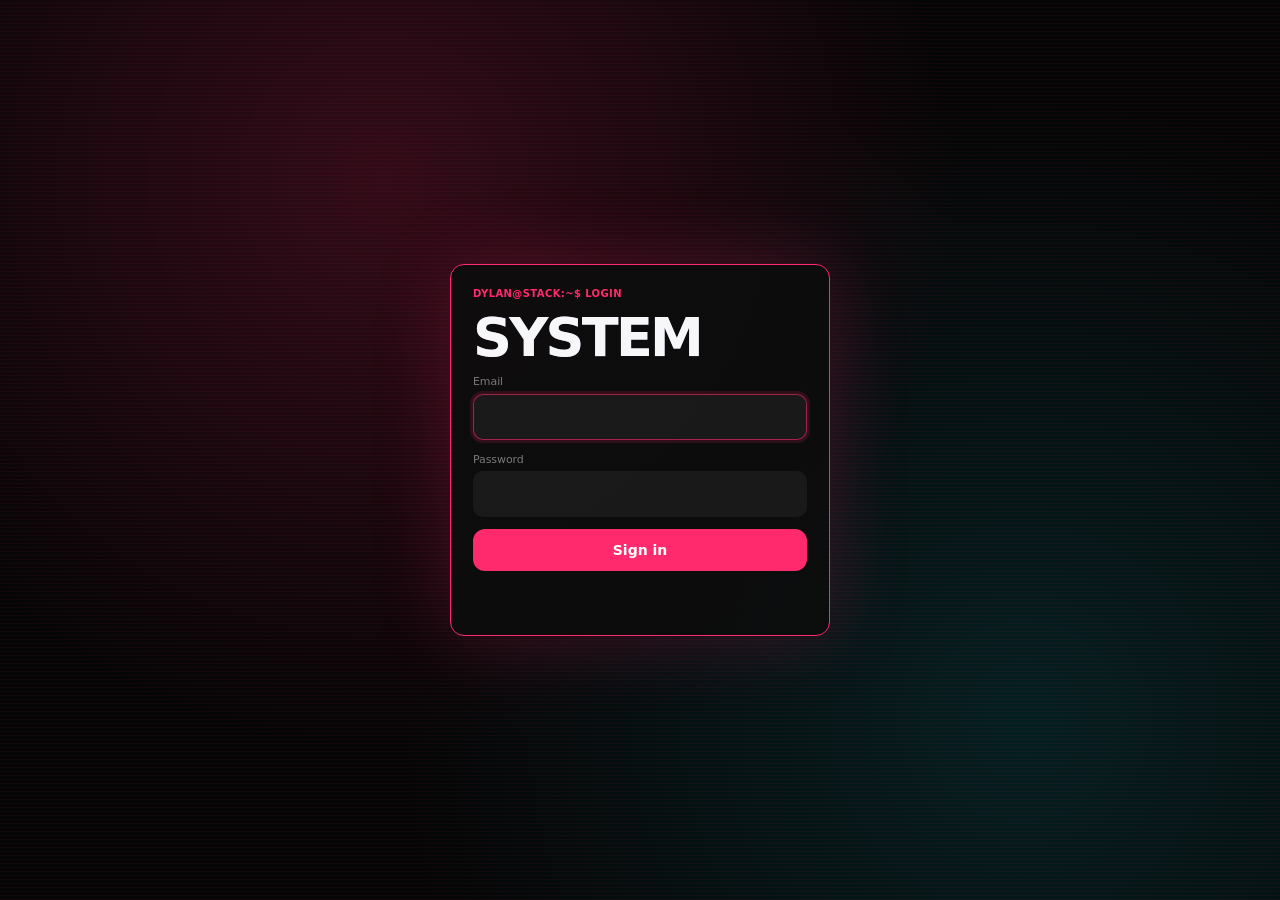
<file: index.html>
<!DOCTYPE html>
<html lang="en-GB">
<head>
<meta charset="utf-8">
<meta name="viewport" content="width=device-width, initial-scale=1, maximum-scale=1, user-scalable=no, viewport-fit=cover">
<title>Dylan's System</title>
<meta name="theme-color" content="#050505">
<meta name="color-scheme" content="dark">
<meta name="apple-mobile-web-app-capable" content="yes">
<meta name="mobile-web-app-capable" content="yes">
<meta name="apple-mobile-web-app-status-bar-style" content="black-translucent">
<meta name="apple-mobile-web-app-title" content="System">
<meta name="robots" content="noindex,nofollow">
<link rel="manifest" href="manifest.webmanifest">
<link rel="apple-touch-icon" href="icons/apple-touch-icon.png?v=2">
<link rel="icon" type="image/png" href="icons/favicon-32.png?v=2">
<link rel="preconnect" href="https://fonts.googleapis.com">
<link rel="preconnect" href="https://fonts.gstatic.com" crossorigin>
<link href="https://fonts.googleapis.com/css2?family=JetBrains+Mono:wght@300;400;500;700;800&family=Silkscreen&display=swap" rel="stylesheet">
<script>(function(){var n=navigator,u=n.userAgent;if(!(/iPhone|iPad|iPod|Android/.test(u)||(/Macintosh/.test(u)&&n.maxTouchPoints>1)))document.documentElement.classList.add('is-pc')})()</script>
<link rel="stylesheet" href="app.css?v=1795783120">
</head>
<body class="fx">
<style>
#bfxV::-webkit-media-controls,#bfxV::-webkit-media-controls-panel,#bfxV::-webkit-media-controls-start-playback-button,
#bfxV::-webkit-media-controls-overlay-play-button,#bfxV::-webkit-media-controls-play-button{display:none!important;-webkit-appearance:none!important;opacity:0!important}
video::-webkit-media-controls-start-playback-button,video::-webkit-media-controls-overlay-play-button{display:none!important;-webkit-appearance:none!important}
/* until a frame has actually advanced the video is not on screen at all, so there is nothing
   for iPadOS to draw a play button on; the still frame underneath carries the boot instead */
/* the still frame sits ON TOP of the video and only lifts once frames are advancing.
   whatever iPadOS decides to draw on an unstarted video is painted over, not merely
   styled away — no stylesheet rule has to win for the play button to be invisible. */
#bfxPost{position:absolute;inset:0;width:100%;height:100%;object-fit:cover;display:block;z-index:3;background:#000}
/* the video itself must stay fully visible: WebKit refuses muted autoplay to an element
   it considers hidden, so opacity:0 here was starting the clip and pausing it at 0. the
   still frame above it does the covering instead — occlusion by a sibling is not hiding. */
#bfxV{pointer-events:none;z-index:1;opacity:1}
#bootfx.vplaying #bfxPost{opacity:0;transition:opacity .22s linear}
/* while the animation is carrying the boot, leave it up even if the clip limps into life */
#bootfx.animon.vplaying #bfxPost{opacity:1}
#bootfx.animon.vplaying.vsync #bfxPost{opacity:0}
/* portrait: the clip and the animated frame turn sideways together to fill the screen. this has to live
   here, after the #bfxPost rule above, or that rule's inset/size win and the frame lands rotated off-centre */
@media (orientation:portrait){#bootfx #bfxV,#bootfx #bfxPost{inset:auto;left:50%;top:50%;width:100vh;height:100vw;width:100dvh;height:100dvw;transform:translate(-50%,-50%) rotate(90deg)}}
</style>
<div id="bootfx" aria-hidden="true">
  <canvas id="bfxGL"></canvas>
  <div class="bfx-vig"></div>
  <div class="bfx-term" id="bfxTerm"><span id="bfxCmd"></span><i class="bfx-caret"></i></div>
  <div class="bfx-line" id="bfxLine"></div>
  <div class="bfx-core" id="bfxCore">
    <svg class="bfx-ring" viewBox="0 0 400 400">
      <circle class="halo" cx="200" cy="200" r="196"/>
      <circle class="ring" id="bfxRing" cx="200" cy="200" r="186"/>
      <circle class="prog" id="bfxProg" cx="200" cy="200" r="196"/>
      <g id="bfxDotG"><circle class="dot" cx="200" cy="4" r="3.2"/></g>
    </svg>
    <div class="bfx-face"><canvas id="bfxFace" width="360" height="360"></canvas></div>
  </div>
  <div class="bfx-word" id="bfxWord"></div>
  <div class="bfx-status"><span id="bfxSub">&nbsp;</span></div>
  <div class="bfx-meter"><i id="bfxBar"></i><span id="bfxPct">00</span></div>
  <pre class="bfx-log" id="bfxLog"></pre>
  <div class="bfx-vid" id="bfxVid"><img id="bfxPost" alt=""><video id="bfxV" playsinline webkit-playsinline preload="auto"></video></div>
  <div class="tv-line"></div><div class="tv-dot"></div>
  <div class="bfx-off"></div>
</div>
<script>
(function(){
  var el=document.getElementById('bootfx');if(!el)return;
  var fxOff=false;try{fxOff=localStorage.getItem('ds3:fx')==='false'}catch(e){}
  var quick=location.hash.indexOf('#wake')===0;try{if(!quick)quick=sessionStorage.getItem('ds-quickboot')==='1';sessionStorage.removeItem('ds-quickboot')}catch(e){}
  if(quick)el.style.display='none';
  var lite=quick||fxOff||matchMedia('(prefers-reduced-motion: reduce)').matches;if(lite)el.classList.add('lite');
  var $=function(i){return document.getElementById(i)};
  /* a saved boot video exists on this device: show its first frame straight away and never start the generated scene */
  var expectVid=false,poster=null,animT=0;try{expectVid=!quick&&localStorage.getItem('ds3:bootvid')==='1';poster=localStorage.getItem('ds3:bootposter')}catch(e){}
  /* the still frame goes on an <img> of its own: a <video> that carries a poster but has no
     source yet is what iPadOS decorates with its own play button, and no stylesheet can be
     relied on to hide that. the video itself stays invisible until it is genuinely playing. */
  if(expectVid){el.classList.add('vidmode');el.classList.remove('lite');try{if(poster)$('bfxPost').src=poster}catch(e){}}
  /* an animated still: an <img> is not a media element, so no autoplay policy applies to it
     and it moves on every device whatever the battery or accessibility settings say. the
     video underneath is only there to carry the sound once the screen is tapped. */
  if(expectVid&&window.caches)try{caches.open('ds-media').then(function(c){return c.match('bootanim')})
    .then(function(r){return r?r.blob():null})
    .then(function(b){if(b&&b.size>1000&&!closing){dg('anim:'+b.size);var im=$('bfxPost');im.onload=function(){if(!animT&&im.src.indexOf('blob:')===0){animT=performance.now();dg('animload')}};im.src=URL.createObjectURL(b);el.classList.add('animon')}})
    .catch(function(){})}catch(e){}
  var readyRes;var ready=new Promise(function(r){readyRes=r});setTimeout(function(){readyRes()},expectVid?1800:0);
  var SPD=lite?1:5.4,t0=performance.now(),MIN=lite?400:10200,done=false,closing=false,target=4,shown=0,raf=0;
  document.body.classList.add('booting');window.__bfxT0=t0;

  /* GPU background: star field, plasma core, lensing, flash, shockwave */
  var gc=$('bfxGL'),gl=null,U={},DPR=Math.min(devicePixelRatio||1,1),glInit=false;
  function setupGL(){
  try{gl=gc.getContext('webgl',{alpha:false,antialias:false,premultipliedAlpha:false})}catch(e){}
  var FS="precision highp float;uniform vec2 R,P;uniform float T,C,K,F,W,S,B;"+
  "float h(vec2 p){return fract(sin(dot(p,vec2(127.1,311.7)))*43758.5453);}"+
  "float n(vec2 p){vec2 i=floor(p),f=fract(p);f=f*f*(3.-2.*f);return mix(mix(h(i),h(i+vec2(1,0)),f.x),mix(h(i+vec2(0,1)),h(i+1.),f.x),f.y);}"+
  "float fbm(vec2 p){float v=0.,a=.5;for(int i=0;i<5;i++){v+=a*n(p);p=p*2.03+vec2(1.7,9.2);a*=.5;}return v;}"+
  "float star(vec2 u,float sc){vec2 g=u*sc,c=floor(g);float s=h(c);vec2 o=vec2(h(c+3.1),h(c+7.7))-.5;float d=length(fract(g)-.5-o*.6);return step(.93,s)*smoothstep(.09,0.,d)*(.55+.45*sin(T*1.7+s*60.));}"+
  "vec3 scene(vec2 uv){float d=length(uv),a=atan(uv.y,uv.x);"+
  " float r=mix(.012,.115,C)*(1.-K);"+
  " float lens=(C*(1.-K)*.035+W*0.)/(d+.03);vec2 su=uv*(1.-lens)+vec2(T*.004,0.);"+
  " vec3 col=vec3(.62,.72,1.)*(star(su,38.)*.7+star(su+9.,70.)*.45)*B;"+
  " col+=vec3(.02,.0,.03)*fbm(su*3.+T*.05)*B;"+
  " vec3 pk=vec3(1.,.17,.52),cy=vec3(0.,.88,1.);"+
  " float ang=log(d+.004)*2.2-T*(.7+C*2.6);float cs=cos(ang),sn=sin(ang);vec2 q=mat2(cs,-sn,sn,cs)*uv;"+
  " float fil=fbm(q*vec2(5.,22.)+vec2(0.,T*.3));fil=smoothstep(.42,.86,fil);"+
  " float env=exp(-max(d-r,0.)*(9.-C*4.))*C*(1.-K);"+
  " col+=mix(cy,pk,smoothstep(r*.8,r*2.6,d))*fil*env*1.6;"+
  " col+=pk*exp(-max(d-r,0.)*22.)*C*(1.-K)*1.1;"+
  " col+=vec3(1.,.93,.97)*smoothstep(r,r*.25,d)*2.5*C*(1.-K);"+
  " col+=vec3(1.)*exp(-d*900.)*K*3.;"+
  " return col;}"+
  "void main(){vec2 uv=(gl_FragCoord.xy-P)/R.y;"+
  " uv+=S*vec2(sin(T*61.)+sin(T*37.)*.6,cos(T*53.)+sin(T*29.)*.6)*.004;"+
  " float wr=W*1.7,wd=length(uv);float rf=exp(-pow((wd-wr)*14.,2.))*(1.-W);"+
  " vec2 dir=uv/(wd+1e-4);vec2 uR=uv-dir*rf*.035,uB=uv+dir*rf*.035;"+
  " vec3 col=scene(uv);if(rf>.002){col.r=scene(uR).r;col.b=scene(uB).b;}"+
  " float ring=exp(-pow((wd-wr)*55.,2.))*(1.-W);vec3 rc=mix(vec3(1.,.17,.52),vec3(0.,.88,1.),.5+.5*sin(atan(uv.y,uv.x)*2.+T));"+
  " col+=rc*ring*1.8+vec3(1.)*exp(-pow((wd-wr*.94)*80.,2.))*(1.-W)*.8;"+
  " col+=vec3(1.,.97,1.)*F;"+
  " col*=1.-smoothstep(.55,1.25,length((gl_FragCoord.xy-.5*R)/R.y))*.8;"+
  " col=1.-exp(-col*1.35);"+
  " col+=(h(gl_FragCoord.xy+T)-.5)*.035;"+
  " gl_FragColor=vec4(col,1.);}";
  if(gl){var mk=function(t,src){var o=gl.createShader(t);gl.shaderSource(o,src);gl.compileShader(o);if(!gl.getShaderParameter(o,gl.COMPILE_STATUS)){console.warn(gl.getShaderInfoLog(o));return null}return o};
    var vs=mk(gl.VERTEX_SHADER,"attribute vec2 p;void main(){gl_Position=vec4(p,0.,1.);}"),fs=mk(gl.FRAGMENT_SHADER,FS);
    if(vs&&fs){var pr=gl.createProgram();gl.attachShader(pr,vs);gl.attachShader(pr,fs);gl.linkProgram(pr);gl.useProgram(pr);
      var bf=gl.createBuffer();gl.bindBuffer(gl.ARRAY_BUFFER,bf);gl.bufferData(gl.ARRAY_BUFFER,new Float32Array([-1,-1,1,-1,-1,1,1,1]),gl.STATIC_DRAW);
      var lc=gl.getAttribLocation(pr,'p');gl.enableVertexAttribArray(lc);gl.vertexAttribPointer(lc,2,gl.FLOAT,false,0,0);
      'R P T C K F W S B'.split(' ').forEach(function(k){U[k]=gl.getUniformLocation(pr,k)})}else gl=null}
  function gsize(){gc.width=Math.round(innerWidth*DPR);gc.height=Math.round(innerHeight*DPR);if(gl)gl.viewport(0,0,gc.width,gc.height)}
  gsize();addEventListener('resize',gsize);}
  var sm=function(a,b,x){x=Math.max(0,Math.min(1,(x-a)/(b-a)));return x*x*(3-2*x)};
  var CH0=1500,CH1=4150,IMP=4320;
  function gpu(e){if(!glInit){glInit=true;setupGL()}if(!gl)return;var r=$('bfxCore').getBoundingClientRect(),px=(r.left+r.width/2)*DPR,py=gc.height-(r.top+r.height/2)*DPR;
    var C=Math.pow(sm(CH0,CH1,e),1.6),K=sm(CH1,IMP,e),F=e>IMP?Math.exp(-(e-IMP)/140):0,W=e>IMP?1-Math.pow(1-Math.min(1,(e-IMP)/1500),3):0;
    if(e>IMP+1500)W=1;var S=sm(CH0+1200,CH1,e)*(1-K)*.7+(e>IMP?Math.exp(-(e-IMP)/260)*2.2:0),B=sm(0,1600,e)*(1-.6*sm(IMP,IMP+800,e)*0)+.0;
    gl.uniform2f(U.R,gc.width,gc.height);gl.uniform2f(U.P,px,py);gl.uniform1f(U.T,e/1000);gl.uniform1f(U.C,C);gl.uniform1f(U.K,K);gl.uniform1f(U.F,F);gl.uniform1f(U.W,W);gl.uniform1f(U.S,lite?0:S);gl.uniform1f(U.B,B);
    gl.drawArrays(gl.TRIANGLE_STRIP,0,4);
    var sh=lite?0:S*3;el.style.setProperty('--sx',(Math.sin(e*.061)+Math.sin(e*.037)*.6)*sh+'px');el.style.setProperty('--sy',(Math.cos(e*.053)+Math.sin(e*.029)*.6)*sh+'px')}

  /* phase A: typed command */
  var cmd='dylan@stack:~$ ./boot --system',ci=0;
  function typeCmd(){var tc=$('bfxCmd');if(!tc)return;if(ci<=cmd.length){tc.innerHTML=cmd.slice(0,ci).replace('dylan@stack','<b>dylan@stack</b>');ci++;setTimeout(typeCmd,lite?0:(ci<15?38:46)/SPD)}}
  setTimeout(typeCmd,lite?0:250/SPD);
  setTimeout(function(){el.classList.add('phB')},lite?0:1450/SPD);
  setTimeout(function(){el.classList.add('phC')},lite?0:4380/SPD);

  /* face decoder */
  var fc=$('bfxFace'),fx=fc.getContext('2d'),img=new Image(),imgOk=false,off=document.createElement('canvas'),ox=off.getContext('2d');
  img.onload=function(){imgOk=true};img.src='icons/icon-512.png?v=2';
  var burst=0;
  function face(e){if(!imgOk)return;var S=360,k=Math.max(0,Math.min(1,(e-4400)/2600));if(k<=0){fx.clearRect(0,0,S,S);return}
    var ke=1-Math.pow(1-k,3);fx.clearRect(0,0,S,S);fx.globalAlpha=Math.min(1,k*3);fx.drawImage(img,0,0,S,S);fx.globalAlpha=1;
    fc.style.filter='blur('+((1-ke)*14).toFixed(2)+'px) brightness('+(1+(1-ke)*1.4).toFixed(2)+') saturate('+(1+ (1-ke)*.6).toFixed(2)+')';
    var g=burst>0?.9:(k<1?.05:.012);if(Math.random()<g){var m=burst>0?6:2;for(var i=0;i<m;i++){var y=Math.random()*S|0,h=2+Math.random()*(burst>0?30:10)|0,dx=(Math.random()-.5)*(burst>0?90:18);fx.drawImage(fc,0,y,S,h,dx,y,S,h)}}
    if(burst>0)burst--}

  /* wordmark: letters resolve one by one */
  var word='SYSTEM',wEl=$('bfxWord'),glyph='#%&*+=<>/\\|01',wT0=5600;
  for(var i=0;i<word.length;i++){var s=document.createElement('span');s.textContent=' ';wEl.appendChild(s)}
  function wordTick(e){var sp=wEl.children;for(var i=0;i<sp.length;i++){var st=wT0+i*260,lock=st+520;
    if(e<st)sp[i].textContent=' ';else if(e<lock){sp[i].textContent=glyph[Math.random()*glyph.length|0];sp[i].className='scr'}else if(sp[i].className!=='ok'){sp[i].textContent=word[i];sp[i].className='ok'}}}

  /* status + log */
  var subs=[[1700,'charging'],[4300,'release'],[4500,'decoding identity'],[6000,'syncing your stack'],[7300,'restoring today'],[8500,'compiling interface']],curSub='';
  function setSub(t){if(t===curSub)return;curSub=t;var s=$('bfxSub');s.classList.remove('in');void s.offsetWidth;s.textContent=t;s.classList.add('in')}
  var log=$('bfxLog'),q=[],qBusy=false,maxL=4;
  function render(s){var sp=document.createElement('span');sp.innerHTML=s;log.appendChild(sp);while(log.children.length>maxL)log.removeChild(log.firstChild)}
  function pump(){if(!q.length){qBusy=false;return}qBusy=true;render(q.shift());setTimeout(pump,lite?0:70)}
  var logOn=false;function addLine(s){q.push(s);if(logOn&&!qBusy)pump()}
  ['kernel · dylan.sys','crt · 60hz · gamma 2.2','mount /today /gym /journal /stack'].forEach(addLine);
  setTimeout(function(){logOn=true;if(!qBusy)pump()},lite?0:4800/SPD);

  /* own boot video (kept in this device's private cache, never in the public repo) */
  var VID=false,vEnded=false,V=$('bfxV'),muted=false;
  /* a tap starts it if the device refused to autoplay, and brings the sound with it */
  /* a tap is the one moment iOS lets sound start, so unmute SYNCHRONOUSLY inside it —
     doing it in a promise callback lands outside the gesture and is ignored. no early
     return either: every tap re-asserts it, so a refused first tap isn't the last word. */
  function unmute(){if(!VID||closing)return;
    V.muted=false;V.volume=1;muted=false;
    var r=V.play();
    if(r&&r.catch)r.catch(function(e){dg('tap:'+e.name);muted=true;V.muted=true;V.play().catch(function(){})})}
  /* NO autoplay attribute on the element. iPadOS puts its own start-playback button on a
     video that declares autoplay and has not begun playing — which is the whole of the time
     between the boot painting and the clip arriving from the cache. Muting and calling play()
     from script autoplays just the same, without asking for that control. */
  function startVideo(url){dg('startVideo');try{localStorage.setItem('ds3:bootvid','1')}catch(x){}
    V.addEventListener('playing',function(){el.classList.add('vplaying');setTimeout(function(){readyRes()},250);
      if(!poster)setTimeout(function(){try{var cv=document.createElement('canvas'),w=480;cv.width=w;cv.height=Math.round(w*(V.videoHeight||16)/(V.videoWidth||9));cv.getContext('2d').drawImage(V,0,0,cv.width,cv.height);localStorage.setItem('ds3:bootposter',cv.toDataURL('image/jpeg',.6))}catch(x){}},60)},{once:true});el.classList.remove('lite');V.addEventListener('playing',function(){dg('playing')});V.addEventListener('error',function(){dg('vERR:'+(V.error&&V.error.code))});VID=true;el.classList.add('vidmode');V.controls=false;V.removeAttribute('controls');V.src=url;SPD=1;t0=performance.now();
    /* start muted so every device autoplays it; the first tap turns the sound on */
    muted=true;V.muted=true;
    /* calling play() the instant src is set can be refused outright while the blob is still
       being opened; ask again the moment there is data, which is when it actually takes */
    function kick(tag){if(vStarted||closing||!VID)return;
      V.muted=true;var r=V.play();
      if(r&&r.catch)r.catch(function(e){dg(tag+':'+e.name)})}
    ['loadedmetadata','loadeddata','canplay','canplaythrough'].forEach(function(ev){
      V.addEventListener(ev,function(){dg(ev);kick(ev)})});
    var pl=V.play();
    if(pl&&pl.catch)pl.catch(function(e){dg('play1:'+e.name)});
    V.addEventListener('pause',function(){dg('paused@'+Math.round(V.currentTime*100)/100)});
    V.addEventListener('ended',function(){vEnded=true});V.addEventListener('error',function(){vEnded=true});
    /* iPad with "Never Auto-Play" blocks even a muted start, which used to leave a black screen
       until the screen was tapped. If no frame has advanced, retry muted, then drop the clip
       and run the generated scene instead. */
    var vStarted=false;
    V.addEventListener('timeupdate',function(){if(V.currentTime>0.04&&!vStarted){vStarted=true;dg('rolling m='+V.muted);vsync()}});
    /* the animated image keeps its own clock (and iPad decodes it slower than real time), so it
       drifts from the sound. once the video is genuinely rolling it becomes the picture: jump it
       to where the image has got to, then fade the image away so sound and picture share a clock */
    function vsync(){var done1=false;function reveal(){if(done1)return;done1=true;el.classList.add('vsync');dg('vsync')}
      var off=animT?(performance.now()-animT)/1000:0,d=V.duration||13.2;
      if(!SKIP&&off>.25&&off<d-1.6&&Math.abs(off-V.currentTime)>.2){dg('seek:'+Math.round(off*100)/100);
        V.addEventListener('seeked',reveal,{once:true});setTimeout(reveal,700);try{V.currentTime=off}catch(x){reveal()}}
      else reveal()}
    function bail(){if(vStarted||closing||!VID)return;dg('vidbail');try{V.pause()}catch(x){}
      VID=false;vEnded=false;el.classList.remove('vidmode');el.classList.remove('vplaying');expectVid=false;
      try{localStorage.removeItem('ds3:bootvid')}catch(x){}
      SPD=lite?1:5.4;t0=performance.now();readyRes()}
    setTimeout(function(){if(vStarted||closing)return;dg('vidstall');
      muted=true;V.muted=true;V.load();var r2=V.play();if(r2&&r2.catch)r2.catch(function(e){dg('play2:'+e.name)});
      setTimeout(function(){if(vStarted||closing)return;dg('vidstall2');
        var r3=V.play();if(r3&&r3.catch)r3.catch(function(){});
        setTimeout(bail,2200)},1800)},2200);
    // iPhone/iPad only allow sound after a tap; taps here only turn sound on, they never skip the video
    ['touchend','click','keydown'].forEach(function(t){el.addEventListener(t,function(ev){ev.stopImmediatePropagation();unmute()},true)})}
  var vchk=false,DG={t:new Date().toISOString(),ua:navigator.userAgent.slice(0,90),fxOff:fxOff,quick:quick,rm:matchMedia('(prefers-reduced-motion: reduce)').matches,proto:location.protocol,caches:!!window.caches,ev:[]};
  function dg(x){DG.ev.push(Math.round(performance.now()-t0)+':'+x);try{localStorage.setItem('ds3:bootdiag',JSON.stringify(DG))}catch(e){}}
  dg('start');
  if(!quick&&window.caches&&(location.protocol==='https:'||location.hostname==='localhost')){vchk=true;setTimeout(function(){if(vchk&&!VID){vchk=false;noVid()}},4000);
    try{caches.open('ds-media').then(function(c){return c.match('bootvid')}).then(function(r){dg('match:'+!!r);if(!r){vchk=false;noVid();return null}return r.blob()}).then(function(b){vchk=false;dg('blob:'+(b?b.size:0)+' closing:'+closing);if(b&&b.size>1000&&!closing)startVideo(URL.createObjectURL(b));else if(!b||b.size<=1000)noVid()}).catch(function(e){dg('err:'+e);vchk=false;noVid()})}catch(e){vchk=false;noVid()}}else readyRes();
  function noVid(){readyRes();if(!expectVid)return;expectVid=false;try{localStorage.removeItem('ds3:bootvid');localStorage.removeItem('ds3:bootposter')}catch(x){}el.classList.remove('vidmode');t0=performance.now()}

  function tick(now){raf=requestAnimationFrame(tick);var e=(now-t0)*SPD;
    if(VID){var d=V.duration||13.2,ct=V.currentTime||0;if(!closing&&(ct>=d-1.26||vEnded))tvOff();return}
    if(expectVid&&vchk)return;
    gpu(e);face(e);wordTick(e);
    for(var si=subs.length-1;si>=0;si--)if(e>=subs[si][0]){setSub(done&&e>MIN-300?'ready':subs[si][1]);break}
    var cap=Math.min(target,Math.max(0,(e-4300)/(MIN-4300))*100,done?100:97);shown+=(Math.max(cap,shown)-shown)*.35;if(done&&e>MIN)shown+=(100-shown)*.5;
    var p=Math.min(100,shown);$('bfxPct').textContent=p>=99.5?'OK':('0'+Math.floor(p)).slice(-2);$('bfxBar').style.transform='scaleX('+(p/100)+')';
    $('bfxProg').style.strokeDashoffset=1231.5*(1-p/100);$('bfxDotG').setAttribute('transform','rotate('+(p*3.6)+' 200 200)');
    if(done&&e>MIN&&p>99.4&&!closing&&!vchk)close(); /* wait for the saved edit to load before giving up on it */
  }
  raf=requestAnimationFrame(tick);

  // own video: old-TV power-off, synced to the cut (the power-off sound is baked into the clip)
  function tvOff(){if(closing)return;closing=true;el.classList.add('tvoff');
    setTimeout(function(){el.classList.add('gone');document.body.classList.remove('booting');document.body.classList.add('poweron');setTimeout(function(){document.body.classList.remove('poweron')},1100)},1100);
    setTimeout(function(){cancelAnimationFrame(raf);try{V.pause()}catch(e){}el.remove()},1800)}
  function close(fast){if(closing)return;try{dg('close fast:'+!!fast)}catch(e){}closing=true;
    if(fast||lite)el.classList.add('fast');else{burst=5;el.classList.add('flare')}
    setTimeout(function(){el.classList.add('off')},fast||lite?0:140);
    setTimeout(function(){el.classList.add('gone');document.body.classList.remove('booting')},fast||lite?200:520);
    setTimeout(function(){cancelAnimationFrame(raf);el.remove()},fast||lite?600:950)}
  window.BOOTFX={
    step:function(msg,pct,ok){if(closing)return;if(pct)target=Math.max(target,pct);if(msg)addLine(msg+(ok===false?' <em class="er">· cached</em>':' <em>· ok</em>'))},
    done:function(){if(done)return;done=true;target=100},
    skip:function(){close(true)},
    ready:ready
  };
  setTimeout(function(){el.addEventListener('pointerdown',function(){if(done&&!VID)close(true)})},300);
  /* hold anywhere to skip: a thin ring fills under your thumb, then it jumps straight to the TV-off (with its sound) */
  var hold=null;
  function holdStart(x,y){if(closing||hold)return;dg('hold');var r=document.createElement('div');r.className='bfx-hold';r.style.left=x+'px';r.style.top=y+'px';
    r.innerHTML='<svg viewBox="0 0 64 64"><circle cx="32" cy="32" r="28" class="hb"/><circle cx="32" cy="32" r="28" class="hf"/></svg><span class="hlab">SKIP</span>';
    el.appendChild(r);
    requestAnimationFrame(function(){requestAnimationFrame(function(){r.classList.add('on')})});
    hold={r:r,t:setTimeout(function(){r.classList.add('fire');setTimeout(function(){r.remove()},400);hold=null;skipToEnd()},700)}}
  function holdEnd(){if(!hold)return;clearTimeout(hold.t);var r=hold.r;r.classList.remove('on');r.classList.add('cancel');setTimeout(function(){r.remove()},250);hold=null}
  var SKIP=false;
  function skipToEnd(){try{navigator.vibrate&&navigator.vibrate(15)}catch(e){}SKIP=true;dg('skip p='+(VID&&V.paused)+' t='+(VID?Math.round(V.currentTime*10)/10:-1));
    /* not rolling yet (no tap, autoplay refused, or still loading): the picture is the image, so seeking the video shows nothing — go straight to TV-off */
    if(VID&&(V.paused||V.currentTime<0.05)){tvOff();return}
    if(VID){var d=V.duration||13.6;try{V.currentTime=Math.max(0,d-1.3);if(V.paused){var pr=V.play();if(pr&&pr.catch)pr.catch(function(){V.muted=true;muted=true;V.play().catch(function(){})})}}catch(e){tvOff()}}else close(true)}
  el.addEventListener('touchstart',function(e){var t=e.touches[0];if(e.touches.length===1)holdStart(t.clientX,t.clientY);else holdEnd()},{passive:true,capture:true});
  el.addEventListener('mousedown',function(e){holdStart(e.clientX,e.clientY)},true);
  ['touchend','mouseup','mouseleave'].forEach(function(t){el.addEventListener(t,holdEnd,true)});
  /* iOS turns a long press on the animated image into its own gesture and cancels the touch; a cancel must not cancel the skip */
  el.addEventListener('touchcancel',function(){},true);
  el.addEventListener('contextmenu',function(e){e.preventDefault()},true);
  el.addEventListener('touchstart',function(e){if(e.touches.length===1&&e.cancelable&&!closing)e.preventDefault()},{passive:false,capture:true});
  el.addEventListener('touchmove',function(e){if(!hold)return;var t=e.touches[0],r=hold.r;if(Math.abs(t.clientX-parseFloat(r.style.left))>30||Math.abs(t.clientY-parseFloat(r.style.top))>30)holdEnd()},{passive:true,capture:true});
  el.addEventListener('contextmenu',function(e){e.preventDefault()});
  setTimeout(function(){if(!closing){done=true;target=100}},12000);
})();
</script>

<canvas id="noise" width="160" height="90" aria-hidden="true"></canvas>
<div class="scanfx" aria-hidden="true"></div>
<div class="vign" aria-hidden="true"></div>
<canvas id="parts" aria-hidden="true"></canvas>
<div class="cur-x" id="curx" aria-hidden="true"></div>
<div class="cur-xy" id="curxy" aria-hidden="true"></div>

<header class="bar">
  <span class="prompt" id="promptBtn" role="button" tabindex="0" title="search" style="cursor:pointer">dylan@<b>system</b>:~$<span class="caret"></span></span>
  <nav class="tabs" aria-label="Views" id="tabs"></nav>
  <div class="meta">
    <button class="pendbtn" id="pendBtn" type="button" hidden></button>
    <span class="sync" id="sync" title="Where your data is saved"><i></i><span id="syncTxt">local</span></span>
    <button class="iconbtn" id="notifyBtn" type="button" title="Notifications" aria-label="Notifications"><svg viewBox="0 0 24 24" fill="none" stroke="currentColor" stroke-width="2" stroke-linecap="round" stroke-linejoin="round" aria-hidden="true"><path d="M10.27 21a1.94 1.94 0 0 0 3.46 0M3.26 15.33A1 1 0 0 0 4 17h16a1 1 0 0 0 .74-1.67C19.41 13.96 18 12.5 18 8A6 6 0 0 0 6 8c0 4.5-1.41 5.96-2.74 7.33"/></svg></button><button class="iconbtn" id="fxBtn" type="button" aria-pressed="true" title="Effects on or off (f)">FX</button>
  </div>
</header>

<main id="main">
  <div class="nodata panel" id="nodata" hidden><div class="pb">No sheet data yet. Once the laptop sync agent runs, your plan, stack and money fill in here automatically.</div></div>
  <!-- TODAY -->
  <section class="view" id="v-today" aria-label="Today">
    <div class="banner"><div class="art"></div><div class="bover"><span class="eyebrow"></span><h2 class="glitch" data-text="Today">Today</h2><span class="sub" id="todaySub"></span></div></div>
    <div id="todayDash"></div>
    <div class="hud">
      <div class="panel clockp">
        <div class="ph"><span class="tag">sys.clock</span><span id="planName"></span></div>
        <div class="pb">
          <div class="clock num"><span class="glitch" id="clock" data-text="00:00">00:00</span><span class="sec" id="secs">00</span></div>
          <div class="dateline" id="dateline"></div>
        </div>
      </div>
      <div class="nn">
        <div class="panel"><div class="ph"><span class="tag">Now</span><span id="nowBlk"></span></div>
          <div class="pb"><span class="big" id="nowItem"></span><span class="small" id="nowSub"></span></div></div>
        <div class="panel"><div class="ph"><span class="tag">Next</span><span id="nextAt"></span></div>
          <div class="pb"><div style="display:flex;justify-content:space-between;gap:12px;align-items:flex-end"><span class="big" id="nextItem"></span><span class="eta num" id="eta"></span></div>
          <div class="meter scan"><span id="etaBar"></span></div></div></div>
      </div>
    </div>
    <div class="panel prog"><div class="pb">
      <span class="pct num" id="pct">0%</span>
      <span class="asc num" id="asc"></span>
      <span class="target-mark num" id="pctTxt"></span>
    </div></div>
    <div id="todayMood"></div><div id="todayWkRev"></div>
    <div id="todayNudges"></div>
    <div id="todayDopa"></div>
    <div id="todayTasks"></div>
    <div id="todayCal"></div>
    <div class="strip" id="strip" role="group" aria-label="Blocks of the day"></div>
    <div class="tools">
      <div class="seg" role="group" aria-label="Show" id="filtSeg">
        <button type="button" data-f="all" aria-pressed="true">All</button>
        <button type="button" data-f="cmp" aria-pressed="false" data-lx="items">Items</button>
        <button type="button" data-f="rtn" aria-pressed="false">Routine</button>
      </div>
      <button class="iconbtn" type="button" id="hideDone" aria-pressed="false">Hide done</button>
      
      <span class="sp"></span>
      <div class="seg" role="group" aria-label="Plan">
        <button type="button" id="pWd" aria-pressed="false">Weekday</button>
        <button type="button" id="pWe" aria-pressed="false">Weekend</button>
      </div>
      <button class="iconbtn" type="button" id="resetDay" title="Untick everything for this day">Reset</button>
    </div>
    <div id="blocks"></div>
    <div id="todayExtra"></div>
    <div class="two" id="bodyCheck" style="margin-top:14px">
      <div class="panel"><div class="ph"><span class="tag">BP check</span></div><div class="pb">
        <form class="bpgrid" id="bpForm">
          <label>Sys<input class="inp num" id="bpS" type="number" inputmode="numeric" min="60" max="250" required></label>
          <label>Dia<input class="inp num" id="bpD" type="number" inputmode="numeric" min="30" max="160" required></label>
          <label>Pulse<input class="inp num" id="bpP" type="number" inputmode="numeric" min="30" max="220"></label>
          <button class="btn p" type="submit" style="height:46px">Log</button>
        </form>
        <div class="stat" id="bpStat" style="margin-top:14px"></div>
        <div id="bpChart"></div>
        <div class="rlist" id="bpList"></div>
      </div></div>
      <div class="panel"><div class="ph"><span class="tag">Bodyweight</span></div><div class="pb">
        <form class="bpgrid" id="wtForm" style="grid-template-columns:1fr auto">
          <label>kg<input class="inp num" id="wtIn" type="number" inputmode="decimal" step="0.1" min="30" max="250" required></label>
          <button class="btn p" type="submit" style="height:46px">Log</button>
        </form>
        <div class="stat" id="wtStat" style="margin-top:14px"></div>
        <div id="wtChart"></div>
        <div class="rlist" id="wtList"></div>
      </div></div>
    </div>
  </section>

  <!-- GYM -->
  <section class="view" id="v-gym" aria-label="Gym">
    <div class="banner"><div class="art"></div><div class="bover"><span class="eyebrow"></span><h2 class="glitch" data-text="Gym">Gym</h2><span class="sub" id="gymSub"></span></div></div>
    <div class="seg gseg" role="group" aria-label="Gym" id="gymSeg"><button type="button" data-g="workout">Workout</button><button type="button" data-g="routines">Routines</button><button type="button" data-g="stats">Stats</button><button type="button" data-g="exercises">Exercises</button><button type="button" data-g="motivation">Motivation</button></div>
    <div id="g-workout"></div><div id="g-routines" hidden></div><div id="g-history" hidden></div><div id="g-stats" hidden></div><div id="g-exercises" hidden></div><div id="g-motivation" hidden></div>
  </section>

  <!-- JOURNAL -->
  <section class="view" id="v-journal" aria-label="Journal">
    <div class="banner"><div class="art"></div><div class="bover"><span class="eyebrow"></span><h2 class="glitch" data-text="Journal">Journal</h2><span class="sub" id="jStreak"></span></div></div>
    <div class="seg nx-seg5" id="jTabs" style="margin:0 0 12px;display:flex"><button type="button" data-jt="journal" style="flex:1">Journal</button><button type="button" data-jt="mood" style="flex:1">Mood</button><button type="button" data-jt="notes" style="flex:1">Notes</button><button type="button" data-jt="tasks" style="flex:1">Tasks</button></div>
    <div id="jPaneJ">
    <div class="jgrid">
      <div class="jside"><input class="inp" id="jQ" type="search" placeholder="Search entries + #tags" autocomplete="off"><div class="jlist" id="jList"></div></div>
      <div class="jeditor panel" id="jEditor">
        <div class="ph"><span class="navgrp"><button class="iconbtn chev" type="button" id="jPrev" aria-label="Previous day">‹</button><button class="iconbtn" type="button" id="jToday">Today</button><button class="iconbtn chev" type="button" id="jNext" aria-label="Next day">›</button></span><span class="row" style="gap:10px;align-items:center"><span id="jSaved" class="dim"></span><button class="iconbtn jdel" type="button" id="jDel" aria-label="Delete entry"><svg viewBox="0 0 24 24" width="15" height="15" fill="none" stroke="currentColor" stroke-width="1.8" stroke-linecap="round" stroke-linejoin="round"><path d="M4 7h16M10 11v6M14 11v6M6 7l1 12a2 2 0 0 0 2 2h6a2 2 0 0 0 2-2l1-12M9 7V4h6v3"/></svg></button></span></div>
        <div class="pb">
          <h3 class="jdate" id="jDate"></h3>
          <div class="jmood" id="jMood" role="group" aria-label="Mood"></div>
          <div class="jtagrow" id="jTags"></div>
          <div class="row" style="justify-content:space-between;margin:12px 0 8px"><div class="jpr" id="jPrompts"></div></div>
          <div class="jtools" id="jTools"></div>
          <div class="inkhost jpage" id="jPage"><textarea class="jtext" id="jText" placeholder="What happened today? How did it feel?" spellcheck="true"></textarea><canvas class="inkcv" id="jCanvas"></canvas></div>
          <div class="dim" style="font-size:11px;text-align:right" id="jWords"></div>
        </div>
      </div>
    </div>
    </div>
    <div id="jPaneM" hidden></div>
    <div id="jPaneP" hidden></div>
    <div id="jPaneN" hidden></div>
    <div id="jPaneT" hidden></div>
  </section>
    <section class="view" id="v-alter" aria-label="Alter egos"></section>


  <!-- MEDIA -->
  <section class="view" id="v-food" aria-label="Food">
    <div class="banner"><div class="art"></div><div class="bover"><span class="eyebrow"></span><h2 class="glitch" data-text="Food">Food</h2><span class="sub" id="foodSub"></span></div></div>
    <div class="seg" id="foodSeg" style="margin:0 0 12px"><button type="button" data-fv="log">Log</button><button type="button" data-fv="progress">Progress</button><button type="button" data-fv="fast">Fasting</button><button type="button" data-fv="goals">Goals</button></div>
    <div id="foodBody"></div>
  </section>
  <section class="view" id="v-sleep" aria-label="Sleep">
    <div class="banner"><div class="art"></div><div class="bover"><span class="eyebrow"></span><h2 class="glitch" data-text="Sleep">Sleep</h2><span class="sub" id="sleepSub"></span></div></div>
    <div class="seg" id="sleepSeg"><button type="button" data-sv="sleep">Sleep</button><button type="button" data-sv="stats">Trends</button><button type="button" data-sv="setup">Setup</button></div>
    <div id="sleepBody"></div>
  </section>
  <section class="view" id="v-streaks" aria-label="Streaks">
    <div class="banner"><div class="art"></div><div class="bover"><span class="eyebrow"></span><h2 class="glitch" data-text="Streaks">Streaks</h2><span class="sub" id="habSub"></span></div></div>
    <div id="habBody"></div>
  </section>
  <section class="view" id="v-looks" aria-label="Looks">
    <div class="banner"><div class="art"></div><div class="bover"><span class="eyebrow"></span><h2 class="glitch" data-text="Looks" data-lx="looks">Looks</h2><span class="sub">Routine · log · measurements · photos</span></div></div>
    <div id="lkBody"></div>
  </section>
  <section class="view" id="v-media" aria-label="Media">
    <div class="banner"><div class="art"></div><div class="bover"><span class="eyebrow"></span><h2 class="glitch" data-text="Media">Media</h2><span class="sub">Anime · movies · manga · books</span></div></div>
    <button type="button" class="mback" data-mback="1">‹ Tools</button>
    <div class="toolcards four" id="mediaCards">
      <button type="button" data-mk="anime"><i><svg viewBox="0 0 24 24" width="20" height="20" fill="none" stroke="currentColor" stroke-width="1.8" stroke-linecap="round" stroke-linejoin="round"><path d="M12 3l2.6 5.6 6.1.7-4.5 4.2 1.2 6L12 16.6 6.6 19.5l1.2-6L3.3 9.3l6.1-.7z"/></svg></i><b>Anime</b><span></span></button>
      <button type="button" data-mk="movies"><i><svg viewBox="0 0 24 24" width="20" height="20" fill="none" stroke="currentColor" stroke-width="1.8" stroke-linecap="round" stroke-linejoin="round"><rect x="3" y="5" width="18" height="14" rx="3"/><path d="M10 9.5v5l4.5-2.5z" fill="currentColor"/></svg></i><b>Film &amp; TV</b><span></span></button>
      <button type="button" data-mk="manga"><i><svg viewBox="0 0 24 24" width="20" height="20" fill="none" stroke="currentColor" stroke-width="1.8" stroke-linecap="round" stroke-linejoin="round"><path d="M3 5.5A1.5 1.5 0 0 1 4.5 4H10a2 2 0 0 1 2 2v14a2 2 0 0 0-2-2H3z"/><path d="M21 5.5A1.5 1.5 0 0 0 19.5 4H14a2 2 0 0 0-2 2v14a2 2 0 0 1 2-2h7z"/></svg></i><b>Manga</b><span></span></button>
      <button type="button" data-mk="books"><i><svg viewBox="0 0 24 24" width="20" height="20" fill="none" stroke="currentColor" stroke-width="1.8" stroke-linecap="round" stroke-linejoin="round"><path d="M5 4.5A1.5 1.5 0 0 1 6.5 3H19v15H6.5A1.5 1.5 0 0 0 5 19.5z"/><path d="M5 19.5A1.5 1.5 0 0 0 6.5 21H19v-3"/></svg></i><b>Books</b><span></span></button>
    </div>
    <div id="v-media-body"></div>
  </section>

  <!-- TOOLS -->
  <section class="view" id="v-tools" aria-label="Tools">
    <div class="banner"><div class="art"></div><div class="bover"><span class="eyebrow"></span><h2 class="glitch" data-text="Tools">Tools</h2><span class="sub" id="toolsSub"></span></div></div>
    <div class="toolcards" id="toolSeg">
      <button type="button" data-t="focus"><i><svg viewBox="0 0 24 24" width="20" height="20" fill="none" stroke="currentColor" stroke-width="1.8" stroke-linecap="round" stroke-linejoin="round"><circle cx="12" cy="13" r="8"/><path d="M12 9v4l2.5 2M9 2h6"/></svg></i><b>Focus</b><span id="tcFocus">Timer · music · sound</span></button>
      <button type="button" data-t="brick"><i><svg viewBox="0 0 24 24" width="20" height="20" fill="none" stroke="currentColor" stroke-width="1.8" stroke-linecap="round" stroke-linejoin="round"><rect x="5" y="11" width="14" height="10" rx="2.5"/><path d="M8 11V8a4 4 0 0 1 8 0v3"/></svg></i><b>Brick</b><span id="tcBrick">Lock the phone</span></button>
      <button type="button" data-tgo="media"><i><svg viewBox="0 0 24 24" width="20" height="20" fill="none" stroke="currentColor" stroke-width="1.8" stroke-linecap="round" stroke-linejoin="round"><rect x="3" y="5" width="18" height="14" rx="2.5"/><path d="M10 9.5v5l4.5-2.5z"/></svg></i><b>Media</b><span>Anime · films · books</span></button>
      <button type="button" data-t="keys"><i><svg viewBox="0 0 24 24" width="20" height="20" fill="none" stroke="currentColor" stroke-width="1.8" stroke-linecap="round" stroke-linejoin="round"><circle cx="8" cy="15" r="4"/><path d="M11 12l9-9M17 6l3 3M15 8l2 2"/></svg></i><b>Keys</b><span>Encrypted passwords</span></button>
    </div>
    <div id="t-focus"></div>
    <div id="t-brick" hidden></div>
    <div id="t-keys" hidden></div>
    <div class="panel" style="margin-top:14px"><div class="ph"><span class="tag">Your data</span></div><div class="pb"><div class="dim" style="font-size:12.5px;margin-bottom:10px">Every document in the app as one JSON file. The PC sync agent also saves one to OneDrive each night.</div><button class="btn p" type="button" id="expAll">Export all data</button></div></div>
  </section>

  <!-- GOALS -->
  <section class="view" id="v-goals" aria-label="Goals">
    <div class="banner"><div class="art"></div><div class="bover"><span class="eyebrow"></span><h2 class="glitch" data-text="Goals">Goals</h2><span class="sub" id="goalsSub"></span></div></div>
    <div class="seg" id="goalSeg" style="margin:0 0 14px;display:flex"><button type="button" data-gv="goals" style="flex:1">Goals</button><button type="button" data-gv="trends" style="flex:1">Trends</button><button type="button" data-gv="review" style="flex:1">Review</button></div>
    <div id="goalPane"></div>
  </section>

  <!-- CAREER -->
  <section class="view" id="v-career" aria-label="Career">
    <div class="banner"><div class="art"></div><div class="bover"><span class="eyebrow"></span><h2 class="glitch" data-text="Career">Career</h2><span class="sub" id="careerSub"></span></div></div>
    <div class="seg nx-seg5" id="carSeg" style="margin:0 0 14px;display:flex"><button type="button" data-cv="pipeline" style="flex:1">Pipeline</button><button type="button" data-cv="applied" style="flex:1">Applied</button><button type="button" data-cv="skills" style="flex:1">Skills</button><button type="button" data-cv="projects" style="flex:1">Projects</button></div>
    <div id="carPane"></div>
    <div id="t-leetcode" hidden></div>
  </section>

  <!-- WEEK -->
  <section class="view" id="v-week" aria-label="Week">
    <div class="banner"><div class="art"></div><div class="bover"><span class="eyebrow"></span><h2 class="glitch" data-text="Week">Week</h2><span class="sub" id="weekSub">review Sundays 19:00</span></div></div>
    <div class="gcal" id="gcal"></div>
    <div class="two" style="margin-top:12px">
      <div class="panel"><div class="ph"><span class="tag">Plan adherence · last 7 days</span></div><div class="pb"><div class="days" id="days"></div><div class="dim" id="daysNote" style="font-size:12px;margin-top:10px"></div></div></div>
      <div class="panel"><div class="ph"><span class="tag">Top streaks</span></div><div class="pb"><div class="streaks" id="streaks"></div></div></div>
    </div>
    <div id="weekChange" style="margin-top:12px"></div>
    <div class="panel" style="margin-top:12px"><div class="ph"><span class="tag">Weekly targets</span></div><div class="pb"><div id="targets"></div><button class="addrow" type="button" id="addTarget">+ Add target</button></div></div>
    <div id="wkFocus" style="margin-top:12px"></div><div id="wkReview" style="margin-top:12px"></div>
  </section>

  <!-- STACK -->
  <section class="view" id="v-stack" aria-label="Stack">
    <div class="banner"><div class="art"></div><div class="bover"><span class="eyebrow"></span><h2 class="glitch" data-text="Stack">Stack</h2><span class="sub" id="stackSub"></span></div></div>
    <div class="seg" id="stackSeg" style="margin:0 0 14px;display:flex"><button type="button" data-sv="stack" style="flex:1">Stack</button><button type="button" data-sv="protocols" style="flex:1">Protocols</button><button type="button" data-sv="meds" style="flex:1">Meds</button></div>
    <div id="stackPaneS">
    <div class="kv" id="stackKv"></div>
    <div id="stackWarn"></div>
    <div class="searchrow">
      <label class="grep"><svg class="gico" viewBox="0 0 24 24" fill="none" stroke="currentColor" stroke-width="2" stroke-linecap="round" aria-hidden="true"><circle cx="11" cy="11" r="7"/><path d="m20 20-3.5-3.5"/></svg><input id="q" type="search" placeholder="Search name, dose, source, note…" autocomplete="off"></label>
      <button class="btn p" type="button" id="addCmp" data-lx="additem">+ Item</button>
    </div>
    <div class="chips" id="stChips"></div>
    <div class="chips" id="catChips"></div>
    <div class="tbl" id="stackTbl"></div>
    </div>
    <div id="t-protocols" hidden></div>
    <div id="stackPaneM" hidden></div>
  </section>

  <!-- MONEY -->
  <section class="view" id="v-money" aria-label="Money">
    <div class="banner"><div class="art"></div><div class="bover"><span class="eyebrow"></span><h2 class="glitch" data-text="Money">Money</h2><span class="sub">Monthly budget</span></div></div>
    <div class="kv" id="moneyKv"></div>
    <div class="money-grid">
      <div class="grid">
        <div class="panel"><div class="ph"><span class="tag">Outgoings by category</span></div><div class="pb" id="cats"></div></div>
        <div class="panel"><div class="ph"><span class="tag" id="billsTitle">Every bill</span><span id="billsTot"></span></div><div class="pb"><div id="bills"></div><button class="addrow" type="button" id="addBill">+ Add bill</button></div></div>
      </div>
      <div class="grid" style="align-content:start">
        <div class="panel"><div class="ph"><span class="tag">Savings</span><span id="saveTot"></span></div><div class="pb"><div id="saves"></div><button class="addrow" type="button" id="addSave">+ Add saving</button></div></div>
        <div class="panel"><div class="ph"><span class="tag">price → hours of work</span><span id="rateLbl"></span></div><div class="pb">
          <div class="calc"><button type="button" class="curb" id="calcCur" aria-label="switch £ / $">£</button><input id="calcIn" type="number" inputmode="decimal" min="0" step="0.01" value="40" aria-label="Price in pounds"><span class="dim">=</span><span class="res num" id="calcOut"></span></div>
          <p class="dim" style="margin:10px 0 0;font-size:12px" id="calcNote"></p></div></div>
        <div class="panel"><div class="ph"><span class="tag">Actual vs budget</span><span class="row" style="gap:6px"><button type="button" class="curb" id="avCur" aria-label="enter amounts in £ or $">£</button><span class="navgrp"><button class="iconbtn chev" type="button" id="avPrev" aria-label="Previous month">‹</button><b id="avMon" style="min-width:86px;text-align:center"></b><button class="iconbtn chev" type="button" id="avNext" aria-label="Next month">›</button></span></span></div><div class="pb" id="avBody"></div></div>
      </div>
    </div>
  </section>
</main>



<nav class="bnav" id="bnav" aria-label="Sections"></nav>
<div class="sleepnight" id="sleepNight" hidden></div>
<div class="restdock" id="restDock" aria-live="polite"><span class="tag">Rest</span><b class="num" id="restT">2:00</b><div class="meter"><span id="restBar"></span></div><button class="iconbtn" type="button" data-rd="-15">−15</button><button class="iconbtn" type="button" data-rd="15">+15</button><button class="iconbtn" type="button" data-rd="skip">Skip</button></div>
<div class="sheet" id="sheet" role="dialog" aria-modal="true" aria-hidden="true" aria-labelledby="sheetTitle"><div class="sgrab"></div><div class="sh"><span class="tag" id="sheetTitle"></span><button class="iconbtn" type="button" id="sheetX" aria-label="Close"><svg viewBox="0 0 24 24" width="16" height="16" fill="none" stroke="currentColor" stroke-width="2.2" stroke-linecap="round" aria-hidden="true"><path d="M7 7l10 10M17 7L7 17"/></svg></button></div><div class="sbody" id="sheetBody"></div></div>
<div class="login" id="login" hidden><div class="loginbg"></div><form class="loginbox" id="loginForm"><div id="loginBox"><div class="tag pink">dylan@stack:~$ login</div><h1 class="glitch" data-text="SYSTEM">SYSTEM</h1>
<label>Email<input class="inp" id="lEmail" type="email" autocomplete="username" required></label><label>Password<input class="inp" id="lPass" type="password" autocomplete="current-password" required></label>
<button class="btn p" type="submit">Sign in</button><p class="dim" id="loginMsg" aria-live="polite"></p></div></form></div>
<div class="edgefx" aria-hidden="true"><i class="ec tl"></i><i class="ec tr"></i></div>
<div class="flash" id="flash" aria-hidden="true"><span id="flashTxt"></span></div>
<div class="scrim" id="scrim"></div>
<aside class="drawer" id="drawer" aria-label="Details" aria-hidden="true"></aside>
<div class="modal" id="modal" role="dialog" aria-modal="true" aria-labelledby="mTitle"><div class="mb"><div class="mh"><span class="tag" id="mTitle">Edit</span><button class="iconbtn" type="button" id="mX">esc ✕</button></div><form id="mForm"></form></div></div>
<div class="pal" id="pal" role="dialog" aria-label="Search">
  <div class="box2">
    <div class="in"><span class="pink">&gt;</span><input id="palIn" type="text" placeholder="Jump to an item, bill or view…" autocomplete="off" aria-label="Search"></div>
    <ul id="palList"></ul>
    <div class="hint"><span class="kbd">↑↓</span> move · <span class="kbd">enter</span> open · <span class="kbd">esc</span> close · keys: <span class="kbd">1–8</span> views <span class="kbd">/</span> search <span class="kbd">e</span> edit mode <span class="kbd">n</span> now <span class="kbd">j k</span> move <span class="kbd">x</span> tick <span class="kbd">f</span> fx</div>
  </div>
</div>

<div id="dbg" style="position:fixed;left:8px;bottom:90px;z-index:999;max-width:90vw;font:11px monospace;color:#fff;background:#a00;padding:6px 8px;display:none;white-space:pre-wrap;cursor:pointer"></div>
<script>(function(){function rep(m){if(window.nxErr){window.nxErr(m);return}var d=document.getElementById('dbg');if(!d)return;d.style.display='block';d.textContent='⚠ '+m;clearTimeout(d._t);d._t=setTimeout(function(){d.style.display='none'},8000);d.onclick=function(){d.style.display='none'}}
addEventListener('error',function(e){rep((e.message||e)+' @'+(e.lineno||'')+':'+(e.colno||''))});addEventListener('unhandledrejection',function(e){var r=e.reason;rep('async: '+(r&&(r.message||r.code)||r))});})();</script>
<script>window.APP_V="1795783120"</script>
<script src="config.js?v=1795783120"></script>
<script src="vendor/supabase.js"></script>
<script src="app.js?v=1795783120"></script>
</body>
</html>
</file>
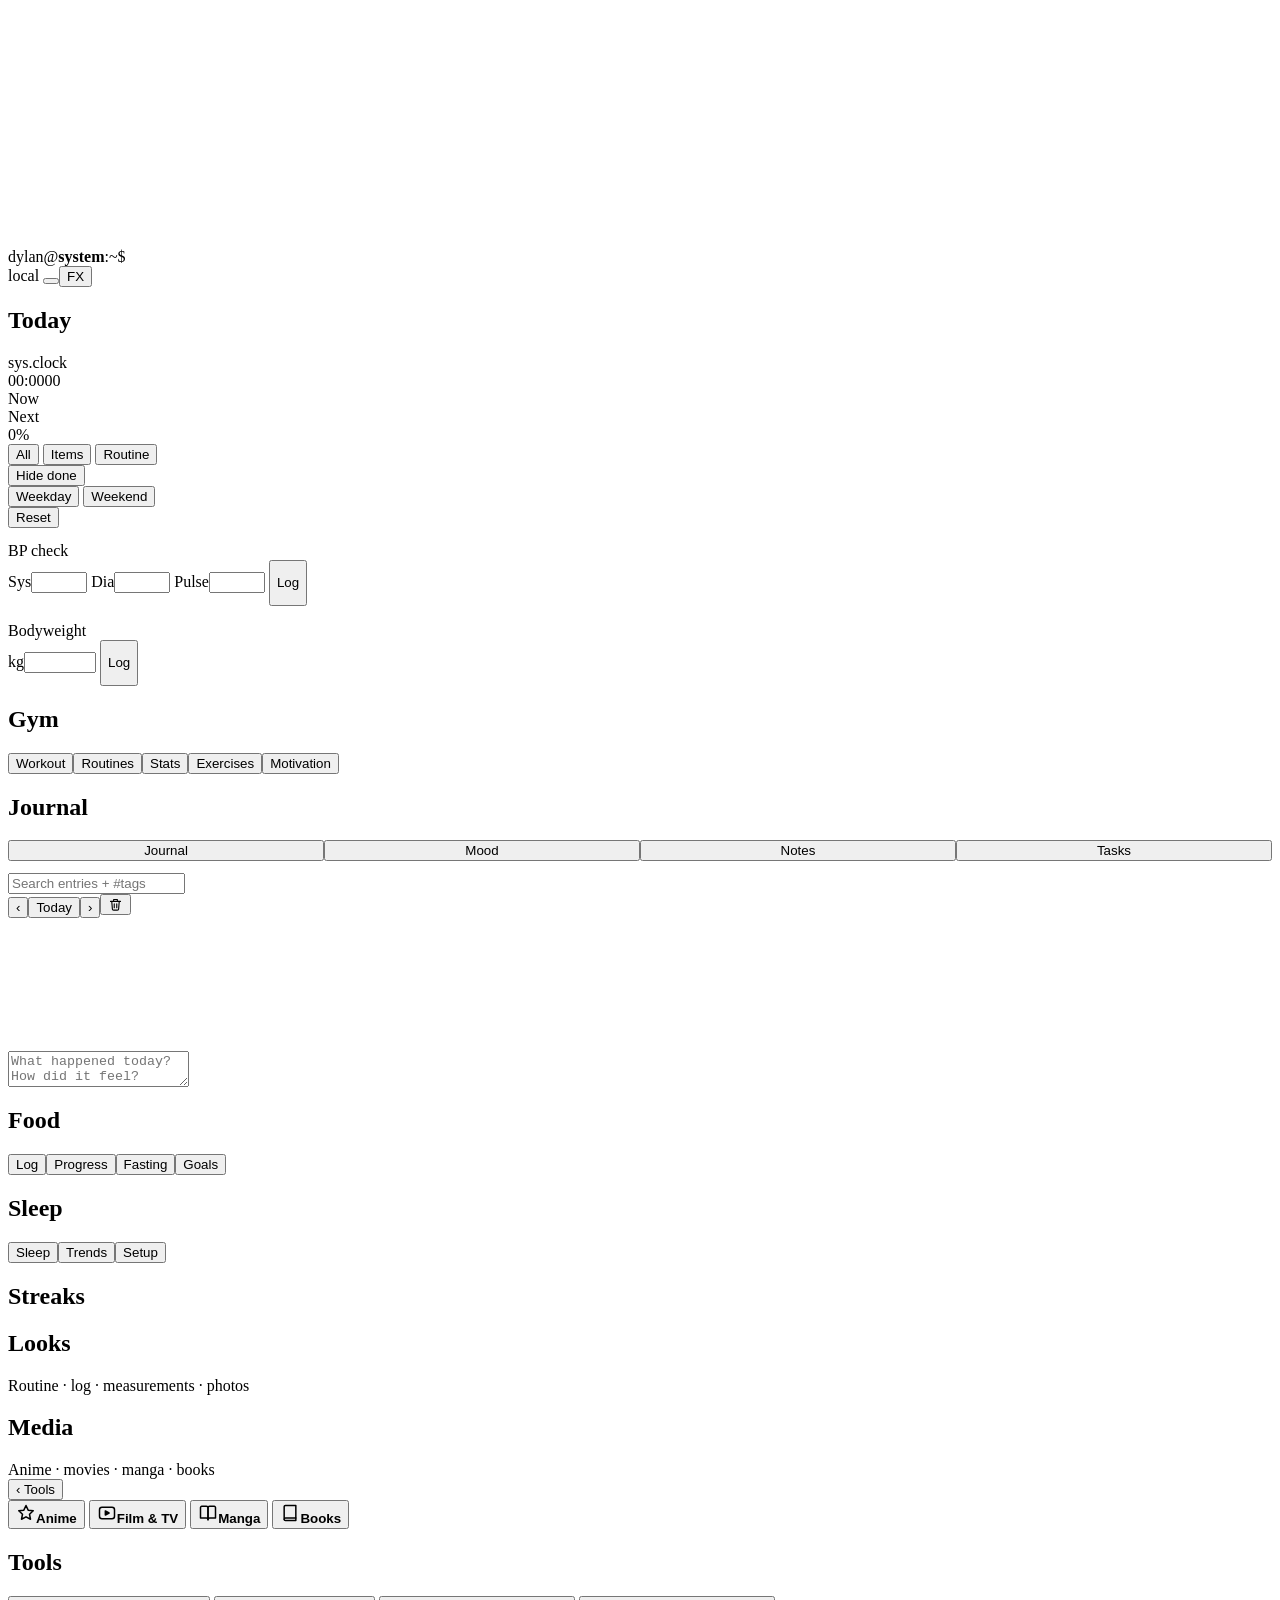
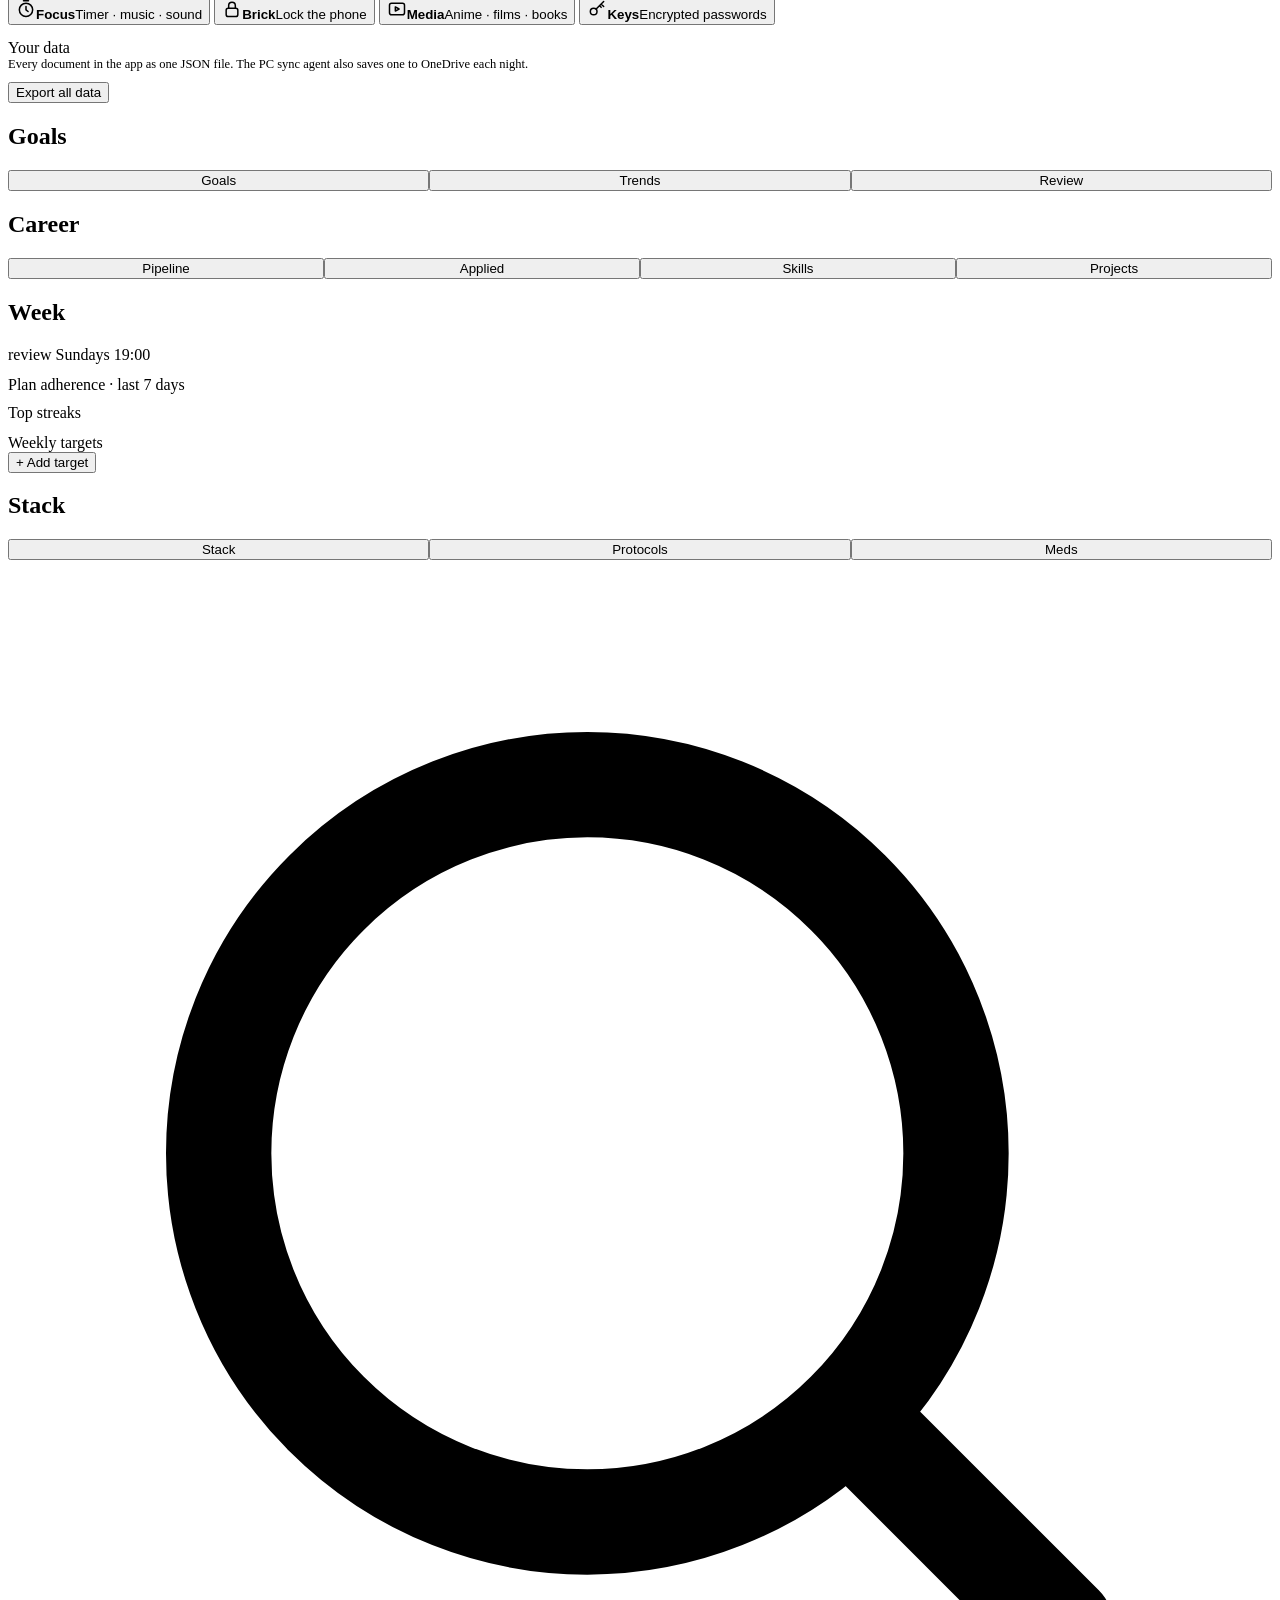
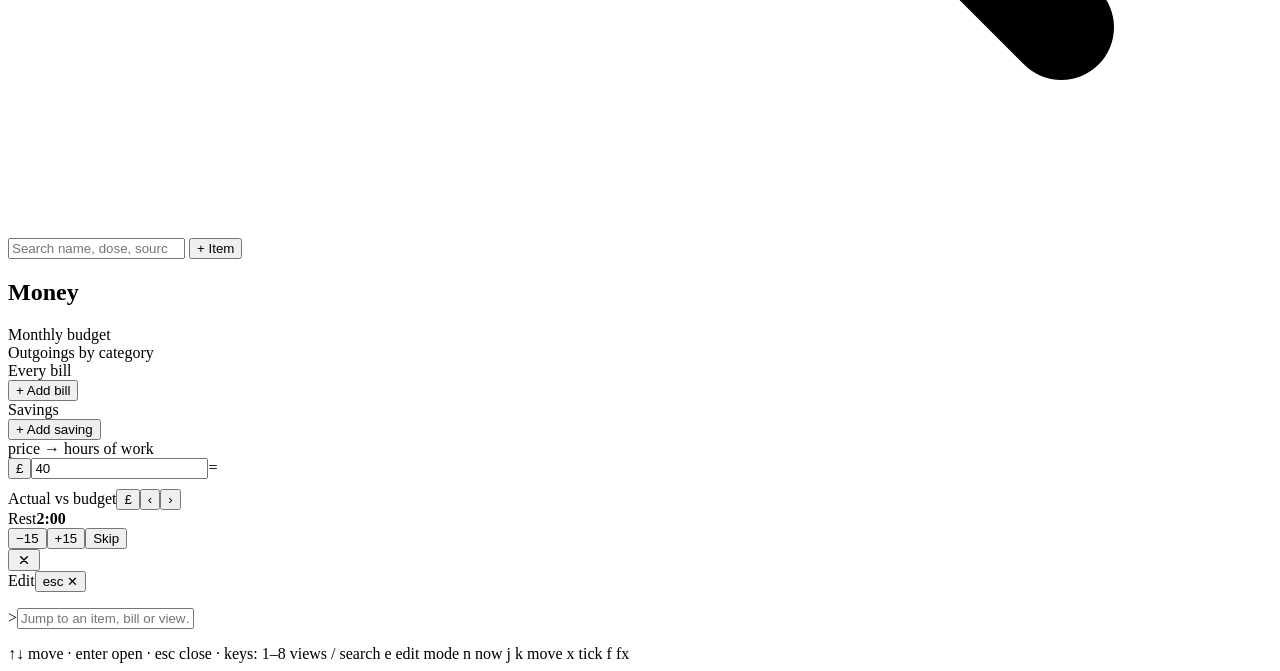
<file: source/src/body.html>
<body class="fx">
<canvas id="noise" width="160" height="90" aria-hidden="true"></canvas>
<div class="scanfx" aria-hidden="true"></div>
<div class="vign" aria-hidden="true"></div>
<canvas id="parts" aria-hidden="true"></canvas>
<div class="cur-x" id="curx" aria-hidden="true"></div>
<div class="cur-xy" id="curxy" aria-hidden="true"></div>

<header class="bar">
  <span class="prompt" id="promptBtn" role="button" tabindex="0" title="search" style="cursor:pointer">dylan@<b>system</b>:~$<span class="caret"></span></span>
  <nav class="tabs" aria-label="Views" id="tabs"></nav>
  <div class="meta">
    <button class="pendbtn" id="pendBtn" type="button" hidden></button>
    <span class="sync" id="sync" title="Where your data is saved"><i></i><span id="syncTxt">local</span></span>
    <button class="iconbtn" id="notifyBtn" type="button" title="Notifications" aria-label="Notifications"><svg viewBox="0 0 24 24" fill="none" stroke="currentColor" stroke-width="2" stroke-linecap="round" stroke-linejoin="round" aria-hidden="true"><path d="M10.27 21a1.94 1.94 0 0 0 3.46 0M3.26 15.33A1 1 0 0 0 4 17h16a1 1 0 0 0 .74-1.67C19.41 13.96 18 12.5 18 8A6 6 0 0 0 6 8c0 4.5-1.41 5.96-2.74 7.33"/></svg></button><button class="iconbtn" id="fxBtn" type="button" aria-pressed="true" title="Effects on or off (f)">FX</button>
  </div>
</header>

<main id="main">
  <div class="nodata panel" id="nodata" hidden><div class="pb">No sheet data yet. Once the laptop sync agent runs, your plan, stack and money fill in here automatically.</div></div>
  <!-- TODAY -->
  <section class="view" id="v-today" aria-label="Today">
    <div class="banner"><div class="art"></div><div class="bover"><span class="eyebrow"></span><h2 class="glitch" data-text="Today">Today</h2><span class="sub" id="todaySub"></span></div></div>
    <div id="todayDash"></div>
    <div class="hud">
      <div class="panel clockp">
        <div class="ph"><span class="tag">sys.clock</span><span id="planName"></span></div>
        <div class="pb">
          <div class="clock num"><span class="glitch" id="clock" data-text="00:00">00:00</span><span class="sec" id="secs">00</span></div>
          <div class="dateline" id="dateline"></div>
        </div>
      </div>
      <div class="nn">
        <div class="panel"><div class="ph"><span class="tag">Now</span><span id="nowBlk"></span></div>
          <div class="pb"><span class="big" id="nowItem"></span><span class="small" id="nowSub"></span></div></div>
        <div class="panel"><div class="ph"><span class="tag">Next</span><span id="nextAt"></span></div>
          <div class="pb"><div style="display:flex;justify-content:space-between;gap:12px;align-items:flex-end"><span class="big" id="nextItem"></span><span class="eta num" id="eta"></span></div>
          <div class="meter scan"><span id="etaBar"></span></div></div></div>
      </div>
    </div>
    <div class="panel prog"><div class="pb">
      <span class="pct num" id="pct">0%</span>
      <span class="asc num" id="asc"></span>
      <span class="target-mark num" id="pctTxt"></span>
    </div></div>
    <div id="todayMood"></div><div id="todayWkRev"></div>
    <div id="todayNudges"></div>
    <div id="todayDopa"></div>
    <div id="todayTasks"></div>
    <div id="todayCal"></div>
    <div class="strip" id="strip" role="group" aria-label="Blocks of the day"></div>
    <div class="tools">
      <div class="seg" role="group" aria-label="Show" id="filtSeg">
        <button type="button" data-f="all" aria-pressed="true">All</button>
        <button type="button" data-f="cmp" aria-pressed="false" data-lx="items">Items</button>
        <button type="button" data-f="rtn" aria-pressed="false">Routine</button>
      </div>
      <button class="iconbtn" type="button" id="hideDone" aria-pressed="false">Hide done</button>
      
      <span class="sp"></span>
      <div class="seg" role="group" aria-label="Plan">
        <button type="button" id="pWd" aria-pressed="false">Weekday</button>
        <button type="button" id="pWe" aria-pressed="false">Weekend</button>
      </div>
      <button class="iconbtn" type="button" id="resetDay" title="Untick everything for this day">Reset</button>
    </div>
    <div id="blocks"></div>
    <div id="todayExtra"></div>
    <div class="two" id="bodyCheck" style="margin-top:14px">
      <div class="panel"><div class="ph"><span class="tag">BP check</span></div><div class="pb">
        <form class="bpgrid" id="bpForm">
          <label>Sys<input class="inp num" id="bpS" type="number" inputmode="numeric" min="60" max="250" required></label>
          <label>Dia<input class="inp num" id="bpD" type="number" inputmode="numeric" min="30" max="160" required></label>
          <label>Pulse<input class="inp num" id="bpP" type="number" inputmode="numeric" min="30" max="220"></label>
          <button class="btn p" type="submit" style="height:46px">Log</button>
        </form>
        <div class="stat" id="bpStat" style="margin-top:14px"></div>
        <div id="bpChart"></div>
        <div class="rlist" id="bpList"></div>
      </div></div>
      <div class="panel"><div class="ph"><span class="tag">Bodyweight</span></div><div class="pb">
        <form class="bpgrid" id="wtForm" style="grid-template-columns:1fr auto">
          <label>kg<input class="inp num" id="wtIn" type="number" inputmode="decimal" step="0.1" min="30" max="250" required></label>
          <button class="btn p" type="submit" style="height:46px">Log</button>
        </form>
        <div class="stat" id="wtStat" style="margin-top:14px"></div>
        <div id="wtChart"></div>
        <div class="rlist" id="wtList"></div>
      </div></div>
    </div>
  </section>

  <!-- GYM -->
  <section class="view" id="v-gym" aria-label="Gym">
    <div class="banner"><div class="art"></div><div class="bover"><span class="eyebrow"></span><h2 class="glitch" data-text="Gym">Gym</h2><span class="sub" id="gymSub"></span></div></div>
    <div class="seg gseg" role="group" aria-label="Gym" id="gymSeg"><button type="button" data-g="workout">Workout</button><button type="button" data-g="routines">Routines</button><button type="button" data-g="stats">Stats</button><button type="button" data-g="exercises">Exercises</button><button type="button" data-g="motivation">Motivation</button></div>
    <div id="g-workout"></div><div id="g-routines" hidden></div><div id="g-history" hidden></div><div id="g-stats" hidden></div><div id="g-exercises" hidden></div><div id="g-motivation" hidden></div>
  </section>

  <!-- JOURNAL -->
  <section class="view" id="v-journal" aria-label="Journal">
    <div class="banner"><div class="art"></div><div class="bover"><span class="eyebrow"></span><h2 class="glitch" data-text="Journal">Journal</h2><span class="sub" id="jStreak"></span></div></div>
    <div class="seg nx-seg5" id="jTabs" style="margin:0 0 12px;display:flex"><button type="button" data-jt="journal" style="flex:1">Journal</button><button type="button" data-jt="mood" style="flex:1">Mood</button><button type="button" data-jt="notes" style="flex:1">Notes</button><button type="button" data-jt="tasks" style="flex:1">Tasks</button></div>
    <div id="jPaneJ">
    <div class="jgrid">
      <div class="jside"><input class="inp" id="jQ" type="search" placeholder="Search entries + #tags" autocomplete="off"><div class="jlist" id="jList"></div></div>
      <div class="jeditor panel" id="jEditor">
        <div class="ph"><span class="navgrp"><button class="iconbtn chev" type="button" id="jPrev" aria-label="Previous day">‹</button><button class="iconbtn" type="button" id="jToday">Today</button><button class="iconbtn chev" type="button" id="jNext" aria-label="Next day">›</button></span><span class="row" style="gap:10px;align-items:center"><span id="jSaved" class="dim"></span><button class="iconbtn jdel" type="button" id="jDel" aria-label="Delete entry"><svg viewBox="0 0 24 24" width="15" height="15" fill="none" stroke="currentColor" stroke-width="1.8" stroke-linecap="round" stroke-linejoin="round"><path d="M4 7h16M10 11v6M14 11v6M6 7l1 12a2 2 0 0 0 2 2h6a2 2 0 0 0 2-2l1-12M9 7V4h6v3"/></svg></button></span></div>
        <div class="pb">
          <h3 class="jdate" id="jDate"></h3>
          <div class="jmood" id="jMood" role="group" aria-label="Mood"></div>
          <div class="jtagrow" id="jTags"></div>
          <div class="row" style="justify-content:space-between;margin:12px 0 8px"><div class="jpr" id="jPrompts"></div></div>
          <div class="jtools" id="jTools"></div>
          <div class="inkhost jpage" id="jPage"><textarea class="jtext" id="jText" placeholder="What happened today? How did it feel?" spellcheck="true"></textarea><canvas class="inkcv" id="jCanvas"></canvas></div>
          <div class="dim" style="font-size:11px;text-align:right" id="jWords"></div>
        </div>
      </div>
    </div>
    </div>
    <div id="jPaneM" hidden></div>
    <div id="jPaneP" hidden></div>
    <div id="jPaneN" hidden></div>
    <div id="jPaneT" hidden></div>
  </section>
    <section class="view" id="v-alter" aria-label="Alter egos"></section>


  <!-- MEDIA -->
  <section class="view" id="v-food" aria-label="Food">
    <div class="banner"><div class="art"></div><div class="bover"><span class="eyebrow"></span><h2 class="glitch" data-text="Food">Food</h2><span class="sub" id="foodSub"></span></div></div>
    <div class="seg" id="foodSeg" style="margin:0 0 12px"><button type="button" data-fv="log">Log</button><button type="button" data-fv="progress">Progress</button><button type="button" data-fv="fast">Fasting</button><button type="button" data-fv="goals">Goals</button></div>
    <div id="foodBody"></div>
  </section>
  <section class="view" id="v-sleep" aria-label="Sleep">
    <div class="banner"><div class="art"></div><div class="bover"><span class="eyebrow"></span><h2 class="glitch" data-text="Sleep">Sleep</h2><span class="sub" id="sleepSub"></span></div></div>
    <div class="seg" id="sleepSeg"><button type="button" data-sv="sleep">Sleep</button><button type="button" data-sv="stats">Trends</button><button type="button" data-sv="setup">Setup</button></div>
    <div id="sleepBody"></div>
  </section>
  <section class="view" id="v-streaks" aria-label="Streaks">
    <div class="banner"><div class="art"></div><div class="bover"><span class="eyebrow"></span><h2 class="glitch" data-text="Streaks">Streaks</h2><span class="sub" id="habSub"></span></div></div>
    <div id="habBody"></div>
  </section>
  <section class="view" id="v-looks" aria-label="Looks">
    <div class="banner"><div class="art"></div><div class="bover"><span class="eyebrow"></span><h2 class="glitch" data-text="Looks" data-lx="looks">Looks</h2><span class="sub">Routine · log · measurements · photos</span></div></div>
    <div id="lkBody"></div>
  </section>
  <section class="view" id="v-media" aria-label="Media">
    <div class="banner"><div class="art"></div><div class="bover"><span class="eyebrow"></span><h2 class="glitch" data-text="Media">Media</h2><span class="sub">Anime · movies · manga · books</span></div></div>
    <button type="button" class="mback" data-mback="1">‹ Tools</button>
    <div class="toolcards four" id="mediaCards">
      <button type="button" data-mk="anime"><i><svg viewBox="0 0 24 24" width="20" height="20" fill="none" stroke="currentColor" stroke-width="1.8" stroke-linecap="round" stroke-linejoin="round"><path d="M12 3l2.6 5.6 6.1.7-4.5 4.2 1.2 6L12 16.6 6.6 19.5l1.2-6L3.3 9.3l6.1-.7z"/></svg></i><b>Anime</b><span></span></button>
      <button type="button" data-mk="movies"><i><svg viewBox="0 0 24 24" width="20" height="20" fill="none" stroke="currentColor" stroke-width="1.8" stroke-linecap="round" stroke-linejoin="round"><rect x="3" y="5" width="18" height="14" rx="3"/><path d="M10 9.5v5l4.5-2.5z" fill="currentColor"/></svg></i><b>Film &amp; TV</b><span></span></button>
      <button type="button" data-mk="manga"><i><svg viewBox="0 0 24 24" width="20" height="20" fill="none" stroke="currentColor" stroke-width="1.8" stroke-linecap="round" stroke-linejoin="round"><path d="M3 5.5A1.5 1.5 0 0 1 4.5 4H10a2 2 0 0 1 2 2v14a2 2 0 0 0-2-2H3z"/><path d="M21 5.5A1.5 1.5 0 0 0 19.5 4H14a2 2 0 0 0-2 2v14a2 2 0 0 1 2-2h7z"/></svg></i><b>Manga</b><span></span></button>
      <button type="button" data-mk="books"><i><svg viewBox="0 0 24 24" width="20" height="20" fill="none" stroke="currentColor" stroke-width="1.8" stroke-linecap="round" stroke-linejoin="round"><path d="M5 4.5A1.5 1.5 0 0 1 6.5 3H19v15H6.5A1.5 1.5 0 0 0 5 19.5z"/><path d="M5 19.5A1.5 1.5 0 0 0 6.5 21H19v-3"/></svg></i><b>Books</b><span></span></button>
    </div>
    <div id="v-media-body"></div>
  </section>

  <!-- TOOLS -->
  <section class="view" id="v-tools" aria-label="Tools">
    <div class="banner"><div class="art"></div><div class="bover"><span class="eyebrow"></span><h2 class="glitch" data-text="Tools">Tools</h2><span class="sub" id="toolsSub"></span></div></div>
    <div class="toolcards" id="toolSeg">
      <button type="button" data-t="focus"><i><svg viewBox="0 0 24 24" width="20" height="20" fill="none" stroke="currentColor" stroke-width="1.8" stroke-linecap="round" stroke-linejoin="round"><circle cx="12" cy="13" r="8"/><path d="M12 9v4l2.5 2M9 2h6"/></svg></i><b>Focus</b><span id="tcFocus">Timer · music · sound</span></button>
      <button type="button" data-t="brick"><i><svg viewBox="0 0 24 24" width="20" height="20" fill="none" stroke="currentColor" stroke-width="1.8" stroke-linecap="round" stroke-linejoin="round"><rect x="5" y="11" width="14" height="10" rx="2.5"/><path d="M8 11V8a4 4 0 0 1 8 0v3"/></svg></i><b>Brick</b><span id="tcBrick">Lock the phone</span></button>
      <button type="button" data-tgo="media"><i><svg viewBox="0 0 24 24" width="20" height="20" fill="none" stroke="currentColor" stroke-width="1.8" stroke-linecap="round" stroke-linejoin="round"><rect x="3" y="5" width="18" height="14" rx="2.5"/><path d="M10 9.5v5l4.5-2.5z"/></svg></i><b>Media</b><span>Anime · films · books</span></button>
      <button type="button" data-t="keys"><i><svg viewBox="0 0 24 24" width="20" height="20" fill="none" stroke="currentColor" stroke-width="1.8" stroke-linecap="round" stroke-linejoin="round"><circle cx="8" cy="15" r="4"/><path d="M11 12l9-9M17 6l3 3M15 8l2 2"/></svg></i><b>Keys</b><span>Encrypted passwords</span></button>
    </div>
    <div id="t-focus"></div>
    <div id="t-brick" hidden></div>
    <div id="t-keys" hidden></div>
    <div class="panel" style="margin-top:14px"><div class="ph"><span class="tag">Your data</span></div><div class="pb"><div class="dim" style="font-size:12.5px;margin-bottom:10px">Every document in the app as one JSON file. The PC sync agent also saves one to OneDrive each night.</div><button class="btn p" type="button" id="expAll">Export all data</button></div></div>
  </section>

  <!-- GOALS -->
  <section class="view" id="v-goals" aria-label="Goals">
    <div class="banner"><div class="art"></div><div class="bover"><span class="eyebrow"></span><h2 class="glitch" data-text="Goals">Goals</h2><span class="sub" id="goalsSub"></span></div></div>
    <div class="seg" id="goalSeg" style="margin:0 0 14px;display:flex"><button type="button" data-gv="goals" style="flex:1">Goals</button><button type="button" data-gv="trends" style="flex:1">Trends</button><button type="button" data-gv="review" style="flex:1">Review</button></div>
    <div id="goalPane"></div>
  </section>

  <!-- CAREER -->
  <section class="view" id="v-career" aria-label="Career">
    <div class="banner"><div class="art"></div><div class="bover"><span class="eyebrow"></span><h2 class="glitch" data-text="Career">Career</h2><span class="sub" id="careerSub"></span></div></div>
    <div class="seg nx-seg5" id="carSeg" style="margin:0 0 14px;display:flex"><button type="button" data-cv="pipeline" style="flex:1">Pipeline</button><button type="button" data-cv="applied" style="flex:1">Applied</button><button type="button" data-cv="skills" style="flex:1">Skills</button><button type="button" data-cv="projects" style="flex:1">Projects</button></div>
    <div id="carPane"></div>
    <div id="t-leetcode" hidden></div>
  </section>

  <!-- WEEK -->
  <section class="view" id="v-week" aria-label="Week">
    <div class="banner"><div class="art"></div><div class="bover"><span class="eyebrow"></span><h2 class="glitch" data-text="Week">Week</h2><span class="sub" id="weekSub">review Sundays 19:00</span></div></div>
    <div class="gcal" id="gcal"></div>
    <div class="two" style="margin-top:12px">
      <div class="panel"><div class="ph"><span class="tag">Plan adherence · last 7 days</span></div><div class="pb"><div class="days" id="days"></div><div class="dim" id="daysNote" style="font-size:12px;margin-top:10px"></div></div></div>
      <div class="panel"><div class="ph"><span class="tag">Top streaks</span></div><div class="pb"><div class="streaks" id="streaks"></div></div></div>
    </div>
    <div id="weekChange" style="margin-top:12px"></div>
    <div class="panel" style="margin-top:12px"><div class="ph"><span class="tag">Weekly targets</span></div><div class="pb"><div id="targets"></div><button class="addrow" type="button" id="addTarget">+ Add target</button></div></div>
    <div id="wkFocus" style="margin-top:12px"></div><div id="wkReview" style="margin-top:12px"></div>
  </section>

  <!-- STACK -->
  <section class="view" id="v-stack" aria-label="Stack">
    <div class="banner"><div class="art"></div><div class="bover"><span class="eyebrow"></span><h2 class="glitch" data-text="Stack">Stack</h2><span class="sub" id="stackSub"></span></div></div>
    <div class="seg" id="stackSeg" style="margin:0 0 14px;display:flex"><button type="button" data-sv="stack" style="flex:1">Stack</button><button type="button" data-sv="protocols" style="flex:1">Protocols</button><button type="button" data-sv="meds" style="flex:1">Meds</button></div>
    <div id="stackPaneS">
    <div class="kv" id="stackKv"></div>
    <div id="stackWarn"></div>
    <div class="searchrow">
      <label class="grep"><svg class="gico" viewBox="0 0 24 24" fill="none" stroke="currentColor" stroke-width="2" stroke-linecap="round" aria-hidden="true"><circle cx="11" cy="11" r="7"/><path d="m20 20-3.5-3.5"/></svg><input id="q" type="search" placeholder="Search name, dose, source, note…" autocomplete="off"></label>
      <button class="btn p" type="button" id="addCmp" data-lx="additem">+ Item</button>
    </div>
    <div class="chips" id="stChips"></div>
    <div class="chips" id="catChips"></div>
    <div class="tbl" id="stackTbl"></div>
    </div>
    <div id="t-protocols" hidden></div>
    <div id="stackPaneM" hidden></div>
  </section>

  <!-- MONEY -->
  <section class="view" id="v-money" aria-label="Money">
    <div class="banner"><div class="art"></div><div class="bover"><span class="eyebrow"></span><h2 class="glitch" data-text="Money">Money</h2><span class="sub">Monthly budget</span></div></div>
    <div class="kv" id="moneyKv"></div>
    <div class="money-grid">
      <div class="grid">
        <div class="panel"><div class="ph"><span class="tag">Outgoings by category</span></div><div class="pb" id="cats"></div></div>
        <div class="panel"><div class="ph"><span class="tag" id="billsTitle">Every bill</span><span id="billsTot"></span></div><div class="pb"><div id="bills"></div><button class="addrow" type="button" id="addBill">+ Add bill</button></div></div>
      </div>
      <div class="grid" style="align-content:start">
        <div class="panel"><div class="ph"><span class="tag">Savings</span><span id="saveTot"></span></div><div class="pb"><div id="saves"></div><button class="addrow" type="button" id="addSave">+ Add saving</button></div></div>
        <div class="panel"><div class="ph"><span class="tag">price → hours of work</span><span id="rateLbl"></span></div><div class="pb">
          <div class="calc"><button type="button" class="curb" id="calcCur" aria-label="switch £ / $">£</button><input id="calcIn" type="number" inputmode="decimal" min="0" step="0.01" value="40" aria-label="Price in pounds"><span class="dim">=</span><span class="res num" id="calcOut"></span></div>
          <p class="dim" style="margin:10px 0 0;font-size:12px" id="calcNote"></p></div></div>
        <div class="panel"><div class="ph"><span class="tag">Actual vs budget</span><span class="row" style="gap:6px"><button type="button" class="curb" id="avCur" aria-label="enter amounts in £ or $">£</button><span class="navgrp"><button class="iconbtn chev" type="button" id="avPrev" aria-label="Previous month">‹</button><b id="avMon" style="min-width:86px;text-align:center"></b><button class="iconbtn chev" type="button" id="avNext" aria-label="Next month">›</button></span></span></div><div class="pb" id="avBody"></div></div>
      </div>
    </div>
  </section>
</main>



<nav class="bnav" id="bnav" aria-label="Sections"></nav>
<div class="sleepnight" id="sleepNight" hidden></div>
<div class="restdock" id="restDock" aria-live="polite"><span class="tag">Rest</span><b class="num" id="restT">2:00</b><div class="meter"><span id="restBar"></span></div><button class="iconbtn" type="button" data-rd="-15">−15</button><button class="iconbtn" type="button" data-rd="15">+15</button><button class="iconbtn" type="button" data-rd="skip">Skip</button></div>
<div class="sheet" id="sheet" role="dialog" aria-modal="true" aria-hidden="true" aria-labelledby="sheetTitle"><div class="sgrab"></div><div class="sh"><span class="tag" id="sheetTitle"></span><button class="iconbtn" type="button" id="sheetX" aria-label="Close"><svg viewBox="0 0 24 24" width="16" height="16" fill="none" stroke="currentColor" stroke-width="2.2" stroke-linecap="round" aria-hidden="true"><path d="M7 7l10 10M17 7L7 17"/></svg></button></div><div class="sbody" id="sheetBody"></div></div>
<div class="login" id="login" hidden><div class="loginbg"></div><form class="loginbox" id="loginForm"><div id="loginBox"><div class="tag pink">dylan@stack:~$ login</div><h1 class="glitch" data-text="SYSTEM">SYSTEM</h1>
<label>Email<input class="inp" id="lEmail" type="email" autocomplete="username" required></label><label>Password<input class="inp" id="lPass" type="password" autocomplete="current-password" required></label>
<button class="btn p" type="submit">Sign in</button><p class="dim" id="loginMsg" aria-live="polite"></p></div></form></div>
<div class="edgefx" aria-hidden="true"><i class="ec tl"></i><i class="ec tr"></i></div>
<div class="flash" id="flash" aria-hidden="true"><span id="flashTxt"></span></div>
<div class="scrim" id="scrim"></div>
<aside class="drawer" id="drawer" aria-label="Details" aria-hidden="true"></aside>
<div class="modal" id="modal" role="dialog" aria-modal="true" aria-labelledby="mTitle"><div class="mb"><div class="mh"><span class="tag" id="mTitle">Edit</span><button class="iconbtn" type="button" id="mX">esc ✕</button></div><form id="mForm"></form></div></div>
<div class="pal" id="pal" role="dialog" aria-label="Search">
  <div class="box2">
    <div class="in"><span class="pink">&gt;</span><input id="palIn" type="text" placeholder="Jump to an item, bill or view…" autocomplete="off" aria-label="Search"></div>
    <ul id="palList"></ul>
    <div class="hint"><span class="kbd">↑↓</span> move · <span class="kbd">enter</span> open · <span class="kbd">esc</span> close · keys: <span class="kbd">1–8</span> views <span class="kbd">/</span> search <span class="kbd">e</span> edit mode <span class="kbd">n</span> now <span class="kbd">j k</span> move <span class="kbd">x</span> tick <span class="kbd">f</span> fx</div>
  </div>
</div>
</file>
<file: app.css>
:root{--bg:#050505;--bg2:#0c0c0c;--bg3:#131313;--line:#1c1c1c;--line2:#2b2b2b;--fg:#e6e6e6;--dim:#7a7a7a;--dim2:#4a4a4a;--pink:#ff2a6d;--cyan:#05d9e8;--ok:#57f5a8;--warn:#ffb000;--bad:#ff3b3b;--mono:"JetBrains Mono", ui-monospace, "SF Mono", Menlo, Consolas, monospace;--pix:"Silkscreen", "JetBrains Mono", monospace;color-scheme:dark}*{box-sizing:border-box}html,body{margin:0;background:var(--bg);color:var(--fg)}body{font:13.5px/1.55 var(--mono);-webkit-font-smoothing:antialiased;min-height:100vh;overflow-x:hidden;padding-bottom:44px}button,input{font:inherit;color:inherit}::selection{background:var(--pink);color:#000}.num{font-variant-numeric:tabular-nums}.dim{color:var(--dim)}.pink{color:var(--pink)}.warn{color:var(--warn)}.tag{font-family:var(--pix);font-size:10px;letter-spacing:.06em;text-transform:uppercase}.bar{position:sticky;top:0;z-index:30;display:flex;align-items:center;gap:18px;padding:10px clamp(12px,3vw,28px);background:#050505db;backdrop-filter:blur(8px);border-bottom:1px solid var(--line)}.prompt{white-space:nowrap;color:var(--dim)}.prompt b{color:var(--pink);font-weight:500}.caret{display:inline-block;width:.6em;height:1.05em;background:var(--pink);vertical-align:-2px;margin-left:2px;animation:blink 1s steps(1) infinite}@keyframes blink{50%{opacity:0}}.tabs{display:flex;gap:4px;margin:0 auto 0 8px}.tabs button{appearance:none;background:#101010;border:1px solid var(--line2);padding:7px 11px;cursor:pointer;font-family:var(--pix);font-size:12px;letter-spacing:.05em;color:#d8d8d8;position:relative}.tabs button .k{color:var(--pink);margin-right:5px}.tabs button:hover{color:#fff;border-color:var(--pink);background:#ff2a6d14}.tabs button[aria-current=page]{color:#000;background:var(--pink);border-color:var(--pink);box-shadow:0 0 14px #ff2a6d73}.tabs button[aria-current=page] .k{color:#000}.meta{display:flex;gap:14px;align-items:center;white-space:nowrap}.sync{display:flex;gap:6px;align-items:center;color:var(--dim);font-size:11px}.sync i{width:7px;height:7px;background:var(--dim2);display:block}.sync.on i{background:var(--ok);box-shadow:0 0 8px var(--ok)}.sync.busy i{background:var(--warn);animation:blink .5s steps(1) infinite}.iconbtn{appearance:none;background:#101010;border:1px solid var(--line2);padding:5px 9px;cursor:pointer;font-size:11px;color:#cfcfcf}.iconbtn:hover{color:var(--fg);border-color:var(--dim)}.iconbtn[aria-pressed=true]{color:var(--pink);border-color:var(--pink)}.tabs{flex-wrap:wrap}@media(max-width:1100px){.prompt{display:none}}@media(max-width:760px){.sync span{display:none}.bar{gap:8px;flex-wrap:wrap}.tabs{margin-left:0;order:3;width:100%;overflow-x:auto;flex-wrap:nowrap}.tabs button{padding:7px 9px;font-size:11px;flex:none}.tabs button .k{display:none}}main{padding:clamp(18px,3vw,36px) clamp(12px,3vw,28px) 40px;max-width:1320px;margin:0 auto;position:relative}.view{display:none}.view.on{display:block}.glitch{position:relative;display:inline-block}.fx .glitch:before,.fx .glitch:after{content:attr(data-text);position:absolute;inset:0;pointer-events:none}.fx .glitch:before{color:var(--cyan);mix-blend-mode:screen;animation:gA 4.2s infinite steps(1)}.fx .glitch:after{color:var(--pink);mix-blend-mode:screen;animation:gB 3.7s infinite steps(1)}@keyframes gA{0%,91%,to{clip-path:inset(0 0 100% 0);transform:none}92%{clip-path:inset(12% 0 70% 0);transform:translate(-6px)}94%{clip-path:inset(55% 0 20% 0);transform:translate(5px)}96%{clip-path:inset(80% 0 4% 0);transform:translate(-3px)}}@keyframes gB{0%,85%,to{clip-path:inset(0 0 100% 0);transform:none}86%{clip-path:inset(30% 0 50% 0);transform:translate(7px)}88%{clip-path:inset(4% 0 82% 0);transform:translate(-5px)}90%{clip-path:inset(64% 0 10% 0);transform:translate(3px)}}h1,h2{margin:0;font-weight:800;letter-spacing:-.04em;line-height:.9}.panel{border:1px solid var(--line);background:var(--bg2);position:relative}.panel>.ph{display:flex;justify-content:space-between;gap:10px;align-items:center;padding:8px 12px;border-bottom:1px solid var(--line);color:var(--dim)}.panel>.ph .tag{color:var(--fg)}.panel>.pb{padding:14px 12px}.panel:before{content:"";position:absolute;left:-1px;top:-1px;width:8px;height:8px;border-left:1px solid var(--pink);border-top:1px solid var(--pink)}.panel:after{content:"";position:absolute;right:-1px;bottom:-1px;width:8px;height:8px;border-right:1px solid var(--pink);border-bottom:1px solid var(--pink)}.grid{display:grid;gap:12px}.hud{display:grid;grid-template-columns:minmax(0,1.15fr) minmax(0,1fr);gap:12px}.clockp .pb{padding:18px 16px 16px}.clock{font-size:clamp(76px,13vw,168px);font-weight:800;letter-spacing:-.06em;line-height:.85}.clock .sec{font-size:.28em;color:var(--pink);letter-spacing:0;vertical-align:top;margin-left:.15em;font-weight:500}.dateline{margin-top:12px;display:flex;gap:8px;flex-wrap:wrap;align-items:center;color:var(--dim)}.chipy{border:1px solid var(--line2);padding:2px 8px;font-size:11px;color:var(--dim);white-space:nowrap}.chipy.hot{border-color:var(--pink);color:var(--pink)}.nn{display:grid;grid-template-rows:1fr 1fr;gap:12px}.nn .pb{display:flex;flex-direction:column;gap:6px}.nn .label{color:var(--dim);font-size:11px}.nn .big{font-size:clamp(20px,2.4vw,28px);font-weight:700;letter-spacing:-.02em;line-height:1.1}.nn .small{color:var(--dim)}.eta{font-size:clamp(28px,3.4vw,44px);font-weight:800;color:var(--pink);letter-spacing:-.03em;line-height:1}.meter{height:6px;background:var(--bg3);position:relative;overflow:hidden;margin-top:4px}.meter span{position:absolute;inset:0 auto 0 0;background:var(--pink)}.meter.scan span:after{content:"";position:absolute;right:0;top:0;bottom:0;width:30px;background:linear-gradient(90deg,transparent,#fff);opacity:.6;animation:scan 1.4s linear infinite}@keyframes scan{0%{transform:translate(-200px)}to{transform:translate(0)}}.prog{margin-top:12px}.prog .pb{display:grid;grid-template-columns:auto 1fr auto;gap:18px;align-items:center}.asc{font-size:clamp(12px,1.35vw,16px);letter-spacing:-.02em;white-space:nowrap;overflow:hidden}.asc .f{color:var(--pink)}.asc .e{color:var(--dim2)}.pct{font-size:clamp(26px,3vw,40px);font-weight:800;letter-spacing:-.03em}.target-mark{color:var(--dim);font-size:11px}.strip{margin-top:12px;position:relative;height:54px;display:flex;border:1px solid var(--line);background:var(--bg2)}.strip button{appearance:none;border:0;border-right:1px solid var(--line);background:transparent;cursor:pointer;padding:6px;text-align:left;overflow:hidden;position:relative;color:var(--dim);min-width:0}.strip button:hover{background:var(--bg3);color:var(--fg)}.strip button .t{font-size:10px;display:block;white-space:nowrap}.strip button .n{font-size:11px;white-space:nowrap;overflow:hidden;text-overflow:ellipsis;display:block;color:inherit}.strip button.past{color:var(--dim2)}.strip button.cur{color:var(--fg);background:#ff2a6d1a}.strip button .fill{position:absolute;left:0;bottom:0;height:3px;background:var(--pink);opacity:.8}.strip .nowline{position:absolute;top:-6px;bottom:-6px;width:2px;background:var(--pink);box-shadow:0 0 12px var(--pink);pointer-events:none}.strip .nowline:before{content:"NOW";position:absolute;top:-14px;left:50%;transform:translate(-50%);font-family:var(--pix);font-size:9px;color:var(--pink)}.tools{display:flex;flex-wrap:wrap;gap:6px;align-items:center;margin:22px 0 10px}.tools .sp{flex:1}.seg{display:flex;border:1px solid var(--line2)}.seg button{appearance:none;background:none;border:0;padding:5px 10px;cursor:pointer;font-size:11px;color:var(--dim)}.seg button[aria-pressed=true]{background:var(--fg);color:#000}.seg button:hover:not([aria-pressed=true]){color:var(--fg)}.blk{border:1px solid var(--line);margin-bottom:8px;background:var(--bg2)}.blk.cur{border-color:var(--pink);box-shadow:0 0 0 1px #ff2a6d40,0 0 30px #ff2a6d14}.bh{display:grid;grid-template-columns:auto auto 1fr auto auto;gap:14px;align-items:center;padding:10px 12px;cursor:pointer;user-select:none;width:100%;appearance:none;border:0;background:none;text-align:left}.bh:hover{background:var(--bg3)}.bh .ar{color:var(--dim);transition:transform .2s;display:inline-block}.blk.open .bh .ar{transform:rotate(90deg)}.bh .tm{color:var(--dim);font-size:12px;white-space:nowrap}.blk.cur .bh .tm{color:var(--pink)}.bh .ti{font-weight:700;text-transform:lowercase;white-space:nowrap;overflow:hidden;text-overflow:ellipsis}.bh .ct{color:var(--dim);font-size:12px;white-space:nowrap}.bh .mini{width:80px;height:4px;background:var(--bg3);position:relative}.bh .mini span{position:absolute;inset:0 auto 0 0;background:var(--pink);transition:width .4s}.blk.done .bh .ti{color:var(--dim)}.blk.done .bh .mini span{background:var(--ok)}.items{display:none;border-top:1px solid var(--line)}.blk.open .items{display:block}.it{display:grid;grid-template-columns:28px 48px minmax(0,1fr) auto;gap:4px 12px;align-items:start;padding:9px 12px;border-bottom:1px solid var(--line);position:relative;cursor:pointer;width:100%;appearance:none;background:none;border-left:0;border-right:0;border-top:0;text-align:left}.it:last-child{border-bottom:0}.it:before{content:"";position:absolute;left:0;top:0;bottom:0;width:0;background:var(--pink);transition:width .15s}.it:hover:before,.it:focus-visible:before{width:3px}.it:hover{background:#ffffff04}.fx .it:hover .nm{animation:jit .25s steps(2) 1}@keyframes jit{0%{transform:translate(1px)}50%{transform:translate(-1px)}to{transform:none}}.box{width:16px;height:16px;border:1px solid var(--dim);margin-top:2px;position:relative;display:block}.it[aria-checked=true] .box{border-color:var(--pink);background:var(--pink)}.it[aria-checked=true] .box:after{content:"";position:absolute;left:4px;top:1px;width:5px;height:9px;border:solid #000;border-width:0 2px 2px 0;transform:rotate(45deg)}.it .t{color:var(--dim);font-size:12px;padding-top:1px}.it .nm{font-weight:500;display:inline-block}.it .dd{color:var(--dim);font-size:12px;margin-left:8px}.it .nt{display:none;color:var(--dim);font-size:12px;margin-top:4px;max-width:78ch;line-height:1.5}.it .ca{display:none;color:var(--warn);font-size:12px;margin-top:4px;max-width:78ch;line-height:1.5;border-left:2px solid var(--warn);padding-left:8px}.showinfo .it .nt,.showinfo .it .ca{display:block}.it .ty{font-size:10px;color:var(--dim);border:1px solid var(--line2);padding:1px 6px;white-space:nowrap;align-self:center}.it .ty.c{color:var(--cyan);border-color:#05d9e859}.it .warnflag{color:var(--warn);font-size:11px;margin-left:6px}.it[aria-checked=true] .nm{color:var(--dim);text-decoration:line-through;text-decoration-color:var(--pink);text-decoration-thickness:2px}.it.nowit{background:linear-gradient(90deg,rgba(255,42,109,.12),transparent 60%)}.it.nowit .t{color:var(--pink)}.hidedone .it[aria-checked=true],.it.flt{display:none}@media(max-width:860px){.hud{grid-template-columns:1fr}.prog .pb{grid-template-columns:1fr auto}.prog .asc{grid-column:1 / -1;order:3}.bh{grid-template-columns:auto 1fr auto}.bh .tm,.bh .mini{display:none}}@media(max-width:560px){.it{grid-template-columns:24px 42px minmax(0,1fr)}.it .ty,.strip button .n{display:none}}.kv{display:grid;grid-template-columns:repeat(4,minmax(0,1fr));gap:12px;margin-bottom:12px}.kv .pb{display:flex;flex-direction:column;gap:4px}.kv .v{font-size:clamp(24px,2.8vw,34px);font-weight:800;letter-spacing:-.03em;line-height:1.05}.kv .s{color:var(--dim);font-size:12px}@media(max-width:860px){.kv{grid-template-columns:repeat(2,minmax(0,1fr))}}.searchrow{display:flex;gap:8px;flex-wrap:wrap;align-items:center;margin:18px 0 10px}.grep{display:flex;align-items:center;gap:8px;border:1px solid var(--line2);padding:6px 10px;flex:1;min-width:220px;background:var(--bg2)}.grep:focus-within{border-color:var(--pink)}.grep input{background:none;border:0;outline:0;flex:1;min-width:0}.chips{display:flex;flex-wrap:wrap;gap:6px;margin-bottom:12px}.chip{appearance:none;background:none;border:1px solid var(--line2);padding:4px 10px;cursor:pointer;font-size:11px;color:var(--dim);display:flex;gap:6px;align-items:center}.chip:hover{color:var(--fg);border-color:var(--dim)}.chip[aria-pressed=true]{color:#000;background:var(--fg);border-color:var(--fg)}.chip i{width:8px;height:8px;display:block}.chip .c{opacity:.6}.tbl{border:1px solid var(--line);background:var(--bg2)}.tr{display:grid;grid-template-columns:minmax(0,1.5fr) minmax(0,1.6fr) minmax(0,1fr) 92px 96px;gap:12px;align-items:center;padding:9px 12px;border-bottom:1px solid var(--line);cursor:pointer;position:relative;width:100%;appearance:none;background:none;border-left:0;border-right:0;border-top:0;text-align:left}.tr:last-child{border-bottom:0}.tr.hd{cursor:default;color:var(--dim);font-size:11px;background:var(--bg3)}.tr.hd button{appearance:none;background:none;border:0;padding:0;cursor:pointer;color:inherit;text-align:left;font-size:11px}.tr.hd button:hover{color:var(--fg)}.tr:not(.hd):hover{background:var(--bg3)}.tr:not(.hd):before{content:"";position:absolute;left:0;top:0;bottom:0;width:0;background:var(--pink);transition:width .15s}.tr:not(.hd):hover:before{width:3px}.tr .nm{font-weight:500;display:flex;gap:8px;align-items:center;min-width:0}.tr .nm span{overflow:hidden;text-overflow:ellipsis;white-space:nowrap}.tr .nm i{width:8px;height:8px;flex:none}.tr .ds{color:var(--dim);font-size:12px;overflow:hidden;text-overflow:ellipsis;white-space:nowrap}.tr .co{text-align:right}.st{font-size:10px;padding:2px 6px;border:1px solid;white-space:nowrap;justify-self:end}.st.active{color:var(--ok);border-color:#57f5a866}.st.asneeded{color:var(--cyan);border-color:#05d9e866}.st.paused{color:var(--dim);border-color:var(--line2)}.st.notinplan{color:var(--warn);border-color:#ffb00066}.tr.paused .nm,.tr.paused .co{opacity:.5}@media(max-width:860px){.tr{grid-template-columns:minmax(0,1fr) auto auto}.tr .ds,.tr .dd2{display:none}}.drawer{position:fixed;top:0;right:0;bottom:0;width:min(460px,100%);background:var(--bg2);border-left:1px solid var(--pink);z-index:60;transform:translate(105%);transition:transform .35s cubic-bezier(.2,.9,.1,1);overflow-y:auto;padding:20px}.drawer.on{transform:none}.drawer h3{font-size:28px;letter-spacing:-.03em;margin:8px 0 14px;font-weight:800}.drawer dl{display:grid;grid-template-columns:110px 1fr;gap:8px 12px;margin:0 0 16px}.drawer dt{color:var(--dim)}.drawer dd{margin:0}.drawer .sect{border-top:1px solid var(--line);padding-top:12px;margin-top:12px}.drawer .sect .tag{color:var(--dim);display:block;margin-bottom:6px}.drawer .ca{color:var(--warn);border-left:2px solid var(--warn);padding-left:8px;margin-top:6px}.scrim{position:fixed;inset:0;background:#0000008c;z-index:55;opacity:0;pointer-events:none;transition:opacity .25s}.scrim.on{opacity:1;pointer-events:auto}.money-grid{display:grid;grid-template-columns:minmax(0,1.3fr) minmax(0,1fr);gap:12px}@media(max-width:900px){.money-grid{grid-template-columns:1fr}}.cat{display:grid;grid-template-columns:150px minmax(0,1fr) 96px 64px;gap:12px;align-items:center;padding:7px 0;cursor:pointer;position:relative}.cat:hover .nm{color:var(--pink)}.cat .bars{font-size:12px;white-space:nowrap;overflow:hidden;letter-spacing:-.05em}.cat .co{text-align:right}.cat .hr{text-align:right;color:var(--dim);font-size:12px}.cat.sel .nm{color:var(--pink)}@media(max-width:560px){.cat{grid-template-columns:110px minmax(0,1fr) 80px}.cat .hr{display:none}}.bill{display:grid;grid-template-columns:minmax(0,1fr) auto 90px;gap:10px;padding:7px 0;border-bottom:1px dashed var(--line)}.bill:last-child{border-bottom:0}.bill .s{color:var(--dim);font-size:12px}.bill .co{text-align:right}.calc{display:flex;gap:10px;align-items:center;flex-wrap:wrap}.calc input{width:120px;background:var(--bg);border:1px solid var(--line2);padding:8px 10px;font-size:18px}.calc input:focus{border-color:var(--pink);outline:0}.calc .res{font-size:28px;font-weight:800;letter-spacing:-.03em}.days{display:grid;grid-template-columns:repeat(7,1fr);gap:6px;align-items:end;height:180px;position:relative;margin-top:10px}.days .d{display:flex;flex-direction:column;justify-content:flex-end;gap:6px;height:100%;align-items:stretch}.days .b{background:var(--pink);min-height:2px;transform-origin:bottom}.days .b.low{background:var(--dim2)}.days .l{font-size:10px;line-height:15px;text-align:center;color:var(--dim)}.days .p{font-size:10px;text-align:center}.slots{display:grid;grid-template-columns:repeat(8,1fr);gap:6px;margin:12px 0}.slots i{aspect-ratio:1;border:1px solid var(--line2);display:block}.slots i.f{background:var(--pink);border-color:var(--pink);box-shadow:0 0 10px #ff2a6d80}.bigbtns{display:flex;gap:8px;flex-wrap:wrap}.btn{appearance:none;background:none;border:1px solid var(--fg);padding:8px 14px;cursor:pointer;font-family:var(--pix);font-size:11px;letter-spacing:.05em}.btn:hover{background:var(--fg);color:#000}.btn.p{border-color:var(--pink);color:var(--pink)}.btn.p:hover{background:var(--pink);color:#000}.timer{font-size:clamp(56px,7vw,92px);font-weight:800;letter-spacing:-.05em;line-height:.9;margin:6px 0 12px}.timer.run{color:var(--pink)}@keyframes marq{to{transform:translate(-50%)}}#noise{position:fixed;inset:0;width:100%;height:100%;pointer-events:none;z-index:80;opacity:.045;mix-blend-mode:screen;image-rendering:pixelated}.scanfx{position:fixed;inset:0;pointer-events:none;z-index:81;background:repeating-linear-gradient(to bottom,rgba(255,255,255,.028) 0 1px,transparent 1px 3px);animation:flick 6s infinite steps(1)}.vign{position:fixed;inset:0;pointer-events:none;z-index:79;background:radial-gradient(ellipse at center,transparent 55%,rgba(0,0,0,.6))}@keyframes flick{0%,97%,to{opacity:1}98%{opacity:.4}}.nofx #noise,.nofx .scanfx{display:none}#parts{position:fixed;inset:0;width:100%;height:100%;pointer-events:none;z-index:90}.cur-x{position:fixed;z-index:95;pointer-events:none;width:14px;height:14px;border:1px solid var(--pink);transform:translate(-50%,-50%);mix-blend-mode:difference;transition:width .15s,height .15s}.cur-x.big{width:30px;height:30px}.cur-xy{position:fixed;z-index:95;pointer-events:none;font-size:7.5px;letter-spacing:.02em;color:var(--pink);opacity:.6;transform:translate(11px,8px)}@media(pointer:coarse){.cur-x,.cur-xy{display:none}}.nofx .cur-x,.nofx .cur-xy{display:none}.switching{animation:sw .38s steps(6) 1}@keyframes sw{0%{clip-path:inset(0 0 0 0);transform:translate(0);filter:none}15%{clip-path:inset(10% 0 60% 0);transform:translate(-18px);filter:hue-rotate(90deg) contrast(1.6)}30%{clip-path:inset(40% 0 20% 0);transform:translate(22px)}45%{clip-path:inset(70% 0 5% 0);transform:translate(-10px);filter:invert(1)}60%{clip-path:inset(0 0 75% 0);transform:translate(8px);filter:none}80%{clip-path:inset(20% 0 30% 0);transform:translate(-4px)}to{clip-path:inset(0 0 0 0);transform:none}}.glitchall{animation:ga .22s steps(3) 1}@keyframes ga{0%{transform:translate(0)}33%{transform:translate(-4px,1px) skew(-2deg);filter:drop-shadow(3px 0 var(--cyan)) drop-shadow(-3px 0 var(--pink))}66%{transform:translate(3px,-1px);clip-path:inset(30% 0 40% 0)}to{transform:none}}.shake{animation:shk .45s cubic-bezier(.36,.07,.19,.97) 1}@keyframes shk{10%,90%{transform:translate(-2px,1px)}20%,80%{transform:translate(4px,-2px)}30%,50%,70%{transform:translate(-7px,3px)}40%,60%{transform:translate(7px,-3px)}}.flash{position:fixed;inset:0;z-index:85;display:flex;align-items:center;justify-content:center;pointer-events:none;opacity:0}.flash.on{animation:fl 1.1s ease-out 1}.flash span{font-weight:800;font-size:clamp(40px,9vw,130px);letter-spacing:-.05em;color:var(--fg);text-shadow:4px 0 var(--pink),-4px 0 var(--cyan)}@keyframes fl{0%{opacity:0;background:#ff2a6d59}8%{opacity:1}15%{background:transparent}70%{opacity:1}to{opacity:0;transform:scale(1.08)}}.pal{position:fixed;inset:0;z-index:70;display:none;align-items:flex-start;justify-content:center;padding-top:12vh;background:#0009}.pal.on{display:flex}.pal .box2{width:min(640px,92vw);border:1px solid var(--pink);background:var(--bg2);box-shadow:0 0 60px #ff2a6d33}.pal .in{display:flex;gap:10px;padding:12px 14px;border-bottom:1px solid var(--line)}.pal input{flex:1;background:none;border:0;outline:0;font-size:16px}.pal ul{list-style:none;margin:0;padding:6px 0;max-height:50vh;overflow-y:auto}.pal li{padding:8px 14px;display:flex;justify-content:space-between;gap:12px;cursor:pointer}.pal li.sel{background:var(--pink);color:#000}.pal li.sel .dim{color:#000}.pal .hint{padding:8px 14px;border-top:1px solid var(--line);color:var(--dim);font-size:11px}.kbd{border:1px solid var(--line2);padding:0 5px;font-size:10px;color:var(--dim)}@media(prefers-reduced-motion:reduce){.caret,.scanfx,.meter.scan span:after{animation:none!important}}.edit-on .ed{display:inline-flex}.ed{display:none;appearance:none;background:none;border:1px solid var(--line2);color:var(--dim);font-size:11px;padding:1px 6px;cursor:pointer;align-items:center;gap:4px;white-space:nowrap}.ed:hover{color:var(--pink);border-color:var(--pink)}.addrow{display:none;appearance:none;width:100%;background:none;border:1px dashed var(--line2);color:var(--dim);padding:8px 12px;cursor:pointer;text-align:left;font-size:12px}.edit-on .addrow{display:block}.addrow:hover{color:var(--pink);border-color:var(--pink)}.delta{color:var(--pink);font-size:10px;margin-left:6px;font-family:var(--pix)}.pendbtn{appearance:none;border:1px solid var(--pink);background:#ff2a6d1f;color:var(--pink);padding:4px 9px;cursor:pointer;font-size:11px;display:none}.pendbtn.on{display:inline-block}.pendbtn.xl-live{border-color:var(--ok);color:var(--ok);background:#57f5a814}.pendbtn.xl-off{border-color:var(--line2);color:#cfcfcf;background:#101010}.pendbtn.xl-err{border-color:var(--bad);color:var(--bad);background:#ff3b3b1a}.pendbtn.xl-busy{border-color:var(--warn);color:var(--warn)}.modal{position:fixed;inset:0;z-index:75;display:none;align-items:center;justify-content:center;background:#000000a6;padding:16px}.modal.on{display:flex}.modal .mb{width:min(560px,100%);max-height:88vh;overflow-y:auto;border:1px solid var(--pink);background:var(--bg2);box-shadow:0 0 70px #ff2a6d2e}.modal .mh{display:flex;justify-content:space-between;align-items:center;padding:12px 14px;border-bottom:1px solid var(--line)}.modal form{padding:14px;display:grid;grid-template-columns:120px 1fr;gap:10px 12px;align-items:center}.modal label{color:var(--dim);font-size:12px}.modal input,.modal select,.modal textarea{width:100%;background:var(--bg);border:1px solid var(--line2);padding:7px 9px;outline:0;font-size:13px}.modal textarea{min-height:64px;resize:vertical}.modal input:focus,.modal select:focus,.modal textarea:focus{border-color:var(--pink)}.modal .mf{grid-column:1 / -1;display:flex;gap:8px;justify-content:flex-end;margin-top:6px;flex-wrap:wrap}.modal .mf .sp{flex:1}.modal .hint2{grid-column:1 / -1;color:var(--dim);font-size:11px}.btn.d{border-color:var(--bad);color:var(--bad)}.btn.d:hover{background:var(--bad);color:#000}.pl{list-style:none;margin:0;padding:0}.pl li{border-bottom:1px solid var(--line);padding:10px 0;display:grid;grid-template-columns:1fr auto;gap:4px 10px}.pl li .s{color:var(--dim);font-size:12px;grid-column:1}.inp{background:var(--bg);border:1px solid var(--line2);padding:7px 9px;outline:0;width:100%;min-width:0}.inp:focus{border-color:var(--pink)}.row{display:flex;gap:8px;align-items:center;flex-wrap:wrap}.cards{display:grid;grid-template-columns:repeat(auto-fill,minmax(300px,1fr));gap:12px}.two{display:grid;grid-template-columns:minmax(0,1fr) minmax(0,1fr);gap:12px}@media(max-width:900px){.two{grid-template-columns:1fr}}.ex{border:1px solid var(--line);background:var(--bg2);padding:12px;display:flex;flex-direction:column;gap:10px;position:relative}.ex h4{margin:0;font-size:15px;display:flex;justify-content:space-between;gap:8px;align-items:center}.ex .last{color:var(--dim);font-size:12px}.sets{display:flex;flex-wrap:wrap;gap:6px}.set{border:1px solid var(--line2);padding:3px 8px;font-size:12px;display:flex;gap:6px;align-items:center}.set.pr{border-color:var(--pink);color:var(--pink);box-shadow:0 0 12px #ff2a6d59}.set button{appearance:none;background:none;border:0;color:var(--dim);cursor:pointer;padding:0}.set button:hover{color:var(--bad)}.addset{display:grid;grid-template-columns:1fr 1fr auto;gap:6px}.rest{position:sticky;top:58px;z-index:20;display:none;align-items:center;gap:14px;border:1px solid var(--pink);background:#050505eb;padding:8px 12px;margin-bottom:12px}.rest.on{display:flex}.rest .meter{flex:1}.hist{display:flex;flex-direction:column}.hist div{display:grid;grid-template-columns:90px 70px 1fr auto;gap:10px;padding:7px 0;border-bottom:1px dashed var(--line);font-size:12px}.chart{width:100%;height:auto;display:block}.bpgrid{display:grid;grid-template-columns:repeat(3,minmax(0,1fr)) auto;gap:8px;align-items:end}.bpgrid label{display:flex;flex-direction:column;gap:4px;color:var(--dim);font-size:11px}.bpgrid .inp{font-size:20px;padding:8px 10px}.stat{display:flex;gap:22px;flex-wrap:wrap;margin:6px 0 12px}.stat div{display:flex;flex-direction:column}.stat b{font-size:30px;font-weight:800;letter-spacing:-.03em;line-height:1.05}.stat span{color:var(--dim);font-size:11px}.rlist{max-height:220px;overflow-y:auto;border-top:1px solid var(--line);margin-top:10px}.rlist div{display:grid;grid-template-columns:1fr auto auto;gap:10px;padding:6px 0;border-bottom:1px dashed var(--line);font-size:12px}.rlist button{appearance:none;background:none;border:0;color:var(--dim2);cursor:pointer}.rlist button:hover{color:var(--bad)}.trk{border:1px solid var(--line);background:var(--bg2);padding:12px;display:flex;flex-direction:column;gap:6px}.sugg{display:flex;flex-wrap:wrap;gap:6px;margin-top:10px}.streaks{display:grid;grid-template-columns:repeat(auto-fill,minmax(150px,1fr));gap:8px}.streak{border:1px solid var(--line);padding:10px;display:flex;flex-direction:column;gap:4px;background:var(--bg2)}.streak b{font-size:34px;font-weight:800;letter-spacing:-.04em;line-height:1}.streak b.hot{color:var(--pink);text-shadow:0 0 18px rgba(255,42,109,.5)}.streak .dots{display:flex;gap:2px;margin-top:4px}.streak .dots i{width:6px;height:6px;background:var(--bg3);display:block}.streak .dots i.y{background:var(--pink)}.streak .dots i.n{background:var(--dim2)}textarea.notes{width:100%;min-height:150px;background:var(--bg);border:1px solid var(--line2);padding:10px;resize:vertical;outline:0;line-height:1.6}textarea.notes:focus{border-color:var(--pink)}.tg2{display:grid;grid-template-columns:110px 1fr auto;gap:10px;padding:8px 0;border-bottom:1px dashed var(--line);align-items:center}.tg2:last-child{border-bottom:0}.tg2 b{color:var(--pink);font-weight:500}html{-webkit-text-size-adjust:100%}body{padding-bottom:calc(44px + env(safe-area-inset-bottom))}.bar{padding-top:calc(10px + env(safe-area-inset-top));padding-left:max(12px,env(safe-area-inset-left));padding-right:max(12px,env(safe-area-inset-right))}main{padding-left:max(12px,env(safe-area-inset-left));padding-right:max(12px,env(safe-area-inset-right))}body.locked main,body.locked .bar,body.locked .bnav{visibility:hidden}button{-webkit-tap-highlight-color:transparent;touch-action:manipulation}.nodata{margin-bottom:12px;border-color:var(--warn)}.banner{position:relative;height:clamp(118px,17vw,190px);margin:0 0 18px;border:1px solid var(--line);overflow:hidden;background:#000}.banner .art{position:absolute;inset:-60px 0 0}.artcanvas{width:100%;height:100%;display:block;image-rendering:pixelated;will-change:transform}.bover{position:absolute;left:0;right:0;bottom:0;padding:14px 16px;display:flex;justify-content:space-between;align-items:flex-end;gap:12px;flex-wrap:wrap;background:linear-gradient(transparent,#000000bf)}.bover h2{font-size:clamp(38px,7vw,78px);text-transform:lowercase;text-shadow:0 2px 0 #000}.bover .sub{color:#cfcfcf;font-size:12px;text-shadow:0 1px 0 #000}.banner:after{content:"";position:absolute;inset:0;pointer-events:none;box-shadow:inset 0 0 0 1px #ff2a6d26;background:linear-gradient(90deg,var(--pink) 0 14px,transparent 14px) top left/100% 1px no-repeat}.bnav{display:none}@media(max-width:900px){.tabs{display:none}.bnav{display:flex;position:fixed;left:0;right:0;bottom:0;z-index:40;background:#050505f0;backdrop-filter:blur(10px);border-top:1px solid var(--line);padding:4px 4px calc(4px + env(safe-area-inset-bottom));overflow-x:auto;scrollbar-width:none}.bnav::-webkit-scrollbar{display:none}.bnav button{flex:1 0 auto;min-width:62px;appearance:none;background:none;border:0;color:var(--dim);display:flex;flex-direction:column;align-items:center;gap:1px;padding:6px;font-size:10px;font-family:var(--pix);letter-spacing:.04em;position:relative;z-index:1}.bnav button i{font-style:normal;font-size:17px;line-height:1.1;font-family:var(--mono)}.bnav button[aria-current=page]{color:#fff}.bnav button[aria-current=page] i{color:var(--pink);text-shadow:0 0 12px rgba(255,42,109,.7)}.bnind{position:absolute;top:0;left:0;height:2px;background:var(--pink);box-shadow:0 0 10px var(--pink);transition:transform .35s cubic-bezier(.2,.9,.1,1),width .35s}body{padding-bottom:calc(70px + env(safe-area-inset-bottom))}.restdock{bottom:calc(66px + env(safe-area-inset-bottom))}}.sheet{position:fixed;left:50%;bottom:0;z-index:65;width:min(680px,100%);max-height:88vh;display:flex;flex-direction:column;background:var(--bg2);border:1px solid var(--pink);border-bottom:0;transform:translate(-50%,105%);transition:transform .38s cubic-bezier(.2,.9,.1,1);box-shadow:0 -20px 80px #ff2a6d26}.sheet.on{transform:translate(-50%)}.sgrab{width:44px;height:4px;background:var(--line2);margin:8px auto 0}.sh{display:flex;justify-content:space-between;align-items:center;padding:10px 14px;border-bottom:1px solid var(--line)}.sh .tag{color:var(--fg);font-size:12px}.sbody{padding:14px;overflow-y:auto;padding-bottom:calc(18px + env(safe-area-inset-bottom))}.gseg{margin:0 0 14px;width:fit-content;max-width:100%;overflow-x:auto}.gseg button{padding:8px 14px;font-size:12px}.bigstart{appearance:none;width:100%;text-align:left;display:flex;flex-direction:column;gap:4px;padding:22px 18px;background:linear-gradient(120deg,#ff2a6d29,#05d9e80f);border:1px solid var(--pink);cursor:pointer;margin-bottom:18px;position:relative;overflow:hidden}.bigstart b{font-size:clamp(22px,3vw,30px);letter-spacing:-.02em}.bigstart:after{content:"\25b6";position:absolute;right:18px;top:50%;transform:translateY(-50%);font-size:34px;color:var(--pink);transition:transform .25s}.bigstart:hover:after{transform:translate(6px,-50%)}.ph2{display:flex;justify-content:space-between;align-items:center;margin:14px 0 8px}.rgrid{display:grid;grid-template-columns:repeat(auto-fill,minmax(260px,1fr));gap:10px}.rcard,.wcard{border:1px solid var(--line);background:var(--bg2);padding:14px;display:flex;flex-direction:column;gap:8px;transition:border-color .2s,transform .2s}.rcard:hover,.wcard:hover{border-color:var(--line2);transform:translateY(-2px)}.rcard.hot{border-color:var(--pink)}.wcard{cursor:pointer}.rtop{display:flex;justify-content:space-between;align-items:center;gap:8px}.rtop b{font-size:16px}.rsum{font-size:12px}.wmeta{display:flex;gap:14px;font-size:12px;color:var(--dim);flex-wrap:wrap}.wex{display:flex;flex-direction:column;gap:3px;font-size:13px}.wex>div{display:flex;justify-content:space-between;gap:10px}.wlist{display:grid;gap:10px;margin-top:12px}.wbar{position:sticky;top:calc(52px + env(safe-area-inset-top));z-index:15;background:#050505f0;backdrop-filter:blur(8px);border:1px solid var(--line);padding:10px 12px;display:grid;grid-template-columns:1fr auto auto;gap:14px;align-items:center;margin-bottom:12px}.wname{background:none;border:0;border-bottom:1px dashed var(--line2);font-size:20px;font-weight:700;min-width:0;width:100%;padding:2px 0;outline:0}.wname:focus{border-color:var(--pink)}.wstats{display:flex;gap:18px}.wstats div{display:flex;flex-direction:column}.wstats span{font-size:10px}.wstats b{font-size:16px}.wstats.big b{font-size:26px;font-weight:800;letter-spacing:-.03em}@media(max-width:700px){.wbar{grid-template-columns:1fr auto}.wbar .wstats{grid-column:1 / -1;order:3}}.exlist{display:grid;gap:12px}.exc{border:1px solid var(--line);background:var(--bg2);padding:12px;display:flex;flex-direction:column;gap:8px}.exh{display:flex;justify-content:space-between;align-items:center;gap:8px}.exname{appearance:none;background:none;border:0;padding:0;color:var(--cyan);font-size:16px;font-weight:700;cursor:pointer;text-align:left}.exname:hover{text-decoration:underline}.exnote{background:none;border:0;border-bottom:1px dashed var(--line);padding:4px 0;font-size:12px;color:var(--dim);outline:0}.exnote:focus{border-color:var(--pink);color:var(--fg)}.sgrid{display:grid;grid-template-columns:38px minmax(0,1fr) 70px 58px 42px;gap:6px;align-items:center;position:relative}.shead{font-size:10px;color:var(--dim);text-transform:uppercase;letter-spacing:.06em;padding:0 2px}.shead span:nth-child(n+3){text-align:center}.srow{padding:4px 2px;transition:background .25s}.srow.done{background:#57f5a814}.srow.pr{background:linear-gradient(90deg,#ff2a6d38,#57f5a814)}.stype{appearance:none;border:1px solid var(--line2);background:var(--bg3);height:34px;font-weight:700;cursor:pointer}.stype.t-w{color:var(--warn);border-color:#ffb00080}.stype.t-d{color:var(--cyan);border-color:#05d9e880}.stype.t-f{color:var(--bad);border-color:#ff3b3b80}.sprev{appearance:none;background:none;border:0;color:var(--dim);font-size:12px;text-align:left;cursor:pointer;white-space:nowrap;overflow:hidden;text-overflow:ellipsis;padding:0}.sprev:not([disabled]):hover{color:var(--fg)}.sin{height:34px;background:var(--bg);border:1px solid var(--line2);text-align:center;font-size:15px;width:100%;min-width:0;outline:0}.sin:focus{border-color:var(--pink)}.srow.done .sin{border-color:transparent;background:transparent}.scheck{appearance:none;height:34px;border:1px solid var(--line2);background:var(--bg3);color:var(--dim);font-size:16px;cursor:pointer;transition:all .15s}.scheck[aria-pressed=true]{background:var(--ok);border-color:var(--ok);color:#000;box-shadow:0 0 12px #57f5a880}.sdel{position:absolute;right:-22px;top:50%;transform:translateY(-50%);appearance:none;border:0;background:none;color:var(--dim2);cursor:pointer;font-size:11px;padding:4px;opacity:0;transition:opacity .2s}.srow:hover .sdel,.edit-on .sdel{opacity:1}@media(hover:none){.sdel{opacity:.6;position:static;transform:none;grid-column:5;justify-self:center}.sgrid{grid-template-columns:34px minmax(0,1fr) 64px 54px 40px}.srow{grid-template-rows:auto}.srow .sdel{display:none}.edit-on .srow .sdel{display:block}}.prtag{position:absolute;right:46px;top:-6px;font-family:var(--pix);font-size:9px;background:var(--pink);color:#000;padding:1px 4px}.addset,.addex{appearance:none;width:100%;background:none;border:1px dashed var(--line2);color:var(--dim);padding:9px;cursor:pointer;font-size:12px}.addset:hover,.addex:hover{border-color:var(--pink);color:var(--pink)}.addex{margin-top:12px;padding:14px;font-size:13px}.restdock{position:fixed;left:50%;transform:translate(-50%,calc(100% + 140px));bottom:calc(44px + env(safe-area-inset-bottom));z-index:45;display:flex;align-items:center;gap:10px;background:#050505f5;border:1px solid var(--pink);padding:8px 12px;width:min(560px,94vw);transition:transform .35s cubic-bezier(.2,.9,.1,1);box-shadow:0 10px 50px #ff2a6d40}.restdock{visibility:hidden}.restdock.on{transform:translate(-50%);visibility:visible}.restdock b{font-size:24px;color:var(--pink);min-width:60px}.restdock .meter{flex:1}.picklist{display:flex;flex-direction:column;max-height:52vh;overflow-y:auto;border-top:1px solid var(--line)}.pick{appearance:none;background:none;border:0;border-bottom:1px solid var(--line);display:flex;justify-content:space-between;gap:10px;padding:11px 4px;cursor:pointer;text-align:left;font-size:14px}.pick:hover{background:var(--bg3)}.pick.new{color:var(--pink)}.rex{display:flex;flex-direction:column;gap:6px}.rexrow{display:grid;grid-template-columns:1fr auto auto auto;gap:8px;align-items:center;border-bottom:1px dashed var(--line);padding:6px 0;font-size:13px}.rexrow label{display:flex;gap:4px;align-items:center;font-size:11px}@media(max-width:560px){.rexrow{grid-template-columns:1fr 1fr}.rexrow>span:first-child{grid-column:1 / -1}}.hx{border-bottom:1px dashed var(--line);padding:8px 0}.hsets{display:flex;flex-wrap:wrap;gap:5px;margin-top:5px}.set.t-w{color:var(--warn)}.set.t-d{color:var(--cyan)}.set.t-f{color:var(--bad)}.prlist{margin-top:12px;display:flex;flex-direction:column;gap:4px;font-size:13px}.sumhero{display:flex;flex-direction:column;gap:2px;margin-bottom:12px}.sumhero b{font-size:32px;font-weight:800;letter-spacing:-.03em}.wkbars{display:grid;grid-template-columns:repeat(8,1fr);gap:6px;align-items:end;height:120px}.wkbars .d{display:flex;flex-direction:column;justify-content:flex-end;gap:4px;height:100%}.wkbars .b{background:var(--pink);min-height:2px;transform-origin:bottom}.wkbars .p,.wkbars .l{font-size:10px;text-align:center;color:var(--dim)}.jgrid{display:grid;grid-template-columns:280px minmax(0,1fr);gap:12px;align-items:start}@media(max-width:900px){.jgrid{grid-template-columns:1fr}.jside{order:2}}.jside{display:flex;flex-direction:column;gap:8px;position:sticky;top:70px}@media(max-width:900px){.jside{position:static}}.jlist{display:flex;flex-direction:column;max-height:70vh;overflow-y:auto;border:1px solid var(--line);background:var(--bg2)}.jitem{appearance:none;background:none;border:0;border-bottom:1px solid var(--line);text-align:left;padding:10px 12px;display:flex;flex-direction:column;gap:3px;cursor:pointer;position:relative}.jitem:before{content:"";position:absolute;left:0;top:0;bottom:0;width:0;background:var(--pink);transition:width .15s}.jitem:hover:before{width:3px}.jitem.on{background:#ff2a6d14}.jitem.on:before{width:3px}.jd{font-weight:600;display:flex;align-items:center;gap:6px}.jdate{font-size:clamp(22px,3vw,32px);font-weight:800;letter-spacing:-.03em;margin:0 0 12px}.mood{display:inline-block;width:10px;height:10px;flex:none}.mood.m1{background:#f50a0a}.mood.m2{background:#f52d0a}.mood.m3{background:#f5510a}.mood.m4{background:#f5740a}.mood.m5{background:#f5970a}.mood.m6{background:#f5be0a}.mood.m7{background:#edf50a}.mood.m8{background:#9ff50a}.mood.m9{background:#49f50a}.mood.m10{background:#09e126}.jmood{display:flex;gap:6px;flex-wrap:wrap}.jmood button{appearance:none;border:1px solid var(--line2);background:none;display:flex;gap:6px;align-items:center;padding:6px 10px;cursor:pointer;font-size:12px;color:var(--dim)}.jmood button[aria-pressed=true]{border-color:var(--fg);color:var(--fg);background:var(--bg3)}.jmood button .mood{width:12px;height:12px}.jtagrow{display:flex;flex-wrap:wrap;gap:6px;margin-top:10px;align-items:center}.jtag{border:1px solid rgba(5,217,232,.4);color:var(--cyan);font-size:12px;padding:2px 4px 2px 8px;display:flex;gap:4px;align-items:center}.jtag button{appearance:none;border:0;background:none;color:var(--dim);cursor:pointer;font-size:10px}.jtagin{background:none;border:0;border-bottom:1px dashed var(--line2);font-size:12px;width:90px;outline:0;padding:2px 0}.jtext{width:100%;min-height:260px;background:transparent;border:0;outline:0;resize:none;font:15px/1.75 var(--mono);color:var(--fg);background-image:linear-gradient(transparent calc(1.75em - 1px),#ffffff0d 1px);background-size:100% 1.75em;padding:0}.jtools{display:flex;flex-wrap:wrap;gap:5px;align-items:center;margin-bottom:8px;position:sticky;top:60px;z-index:5;background:var(--bg2);padding:6px 0}.jtools button{appearance:none;border:1px solid var(--line2);background:none;color:var(--dim);font-size:11px;padding:5px 9px;cursor:pointer}.jtools button[aria-pressed=true]{border-color:var(--pink);color:var(--pink)}.jtools .col{width:24px;height:24px;padding:0;background:var(--c);border-color:var(--line2)}.jtools .col[aria-pressed=true]{outline:2px solid var(--fg);outline-offset:2px}.jtools input[type=range]{width:80px;accent-color:var(--pink)}.login{position:fixed;inset:0;z-index:200;display:flex;align-items:center;justify-content:center;background:#050505;padding:20px}.login[hidden]{display:none}.loginbg{position:absolute;inset:0;background:repeating-linear-gradient(0deg,rgba(255,42,109,.05) 0 1px,transparent 1px 4px),radial-gradient(circle at 30% 20%,rgba(255,42,109,.18),transparent 50%),radial-gradient(circle at 80% 80%,rgba(5,217,232,.12),transparent 50%)}.loginbox{position:relative;width:min(380px,100%)}.loginbox>div{display:flex;flex-direction:column;gap:12px;border:1px solid var(--pink);background:#0c0c0ceb;padding:22px;box-shadow:0 0 80px #ff2a6d33}.loginbox h1{font-size:54px;letter-spacing:-.05em}.loginbox label{display:flex;flex-direction:column;gap:4px;font-size:11px;color:var(--dim)}.loginbox .inp{font-size:16px;padding:10px}.inp{font-size:16px}@media(min-width:901px){.inp{font-size:14px}}body.booting{overflow:hidden}#bootfx{position:fixed;inset:0;z-index:10000;background:#030305;color:#ddd;font-family:var(--mono);overflow:hidden;--pk:#ff2e88;--cy:#00e5ff}#bfxGL{position:absolute;inset:0;width:100%;height:100%}.bfx-core,.bfx-word,.bfx-status,.bfx-meter{translate:var(--sx,0) var(--sy,0)}.bfx-vig{position:absolute;inset:0;pointer-events:none;background:repeating-linear-gradient(0deg,rgba(255,255,255,.012) 0 1px,transparent 1px 3px)}.bfx-term{position:absolute;left:50%;top:50%;transform:translate(-50%,-50%);font:13px/1 var(--mono);color:#cfcfd6;letter-spacing:.04em;white-space:nowrap;transition:opacity .25s,filter .25s}.bfx-term b{color:var(--pk);font-weight:400}.bfx-caret{display:inline-block;width:8px;height:15px;background:var(--pk);vertical-align:-3px;margin-left:3px;animation:bfxBlink .9s steps(1) infinite;box-shadow:0 0 10px var(--pk)}@keyframes bfxBlink{50%{opacity:0}}.bfx-line{position:absolute;left:50%;top:50%;width:0;height:1px;background:#fff;transform:translate(-50%,-50%);box-shadow:0 0 12px #fff,0 0 30px var(--cy);opacity:0}#bootfx.phB .bfx-term{opacity:0;filter:blur(4px)}@keyframes bfxLine{0%{width:0;opacity:1}45%{width:min(70vw,520px);opacity:1}to{width:0;opacity:0}}.bfx-core{position:absolute;left:50%;top:43%;width:min(56vmin,340px);aspect-ratio:1;transform:translate(-50%,-50%);opacity:0;transition:opacity .4s}#bootfx.phC .bfx-core{opacity:1;animation:bfxPop .7s cubic-bezier(.2,1.4,.3,1)}@keyframes bfxPop{0%{transform:translate(-50%,-50%) scale(.2);filter:brightness(3)}}.bfx-core{z-index:3}.bfx-ring{position:absolute;inset:-6%;width:112%;height:112%;overflow:visible}.bfx-ring circle{fill:none}.bfx-ring .halo{stroke:#ffffff0f;stroke-width:1}.bfx-ring .ring{stroke:#00e5ff8c;stroke-width:1;stroke-dasharray:1169;stroke-dashoffset:1169;transform:rotate(-90deg);transform-origin:200px 200px}.bfx-ring .prog{stroke:var(--pk);stroke-width:1.6;stroke-dasharray:1231.5;stroke-dashoffset:1231.5;transform:rotate(-90deg);transform-origin:200px 200px;filter:drop-shadow(0 0 6px var(--pk));opacity:0;transition:opacity .6s}.bfx-ring .dot{fill:#fff;filter:drop-shadow(0 0 6px var(--pk)) drop-shadow(0 0 12px var(--pk))}#bfxDotG{opacity:0;transition:opacity .6s}#bootfx.phC .bfx-ring .ring{animation:bfxDraw 1.1s .1s cubic-bezier(.6,0,.2,1) forwards}@keyframes bfxDraw{to{stroke-dashoffset:0}}#bootfx.phC .bfx-ring .prog,#bootfx.phC #bfxDotG{opacity:1}.bfx-face{position:absolute;inset:4%;border-radius:50%;overflow:hidden;-webkit-mask:radial-gradient(circle,#000 50%,rgba(0,0,0,.55) 63%,transparent 71%);mask:radial-gradient(circle,#000 50%,rgba(0,0,0,.55) 63%,transparent 71%)}.bfx-face canvas{width:100%;height:100%;display:block}.bfx-face{box-shadow:none}.bfx-face:before{content:"";position:absolute;inset:0;border-radius:50%;box-shadow:inset 0 0 40px #00e5ff59,inset 0 0 90px #ff2e882e;z-index:1}.bfx-face:after{content:"";position:absolute;inset:0;background:repeating-linear-gradient(0deg,rgba(0,0,0,.28) 0 1px,transparent 1px 3px)}.bfx-core:before{content:"";position:absolute;inset:-10%;border-radius:50%;background:radial-gradient(circle,rgba(0,229,255,.14),rgba(255,46,136,.05) 50%,transparent 68%);opacity:0;transition:opacity 1.5s}#bootfx.phC .bfx-core:before{opacity:1;animation:bfxBreath 3.2s ease-in-out infinite}@keyframes bfxBreath{50%{transform:scale(1.06);opacity:.65}}.bfx-word{position:absolute;left:0;right:0;top:calc(43% + min(28vmin,170px) + 38px);text-align:center;font-family:var(--pix);font-size:clamp(22px,4.6vmin,34px);letter-spacing:.55em;padding-left:.55em;color:#f4f4f6;transition:letter-spacing 2.4s cubic-bezier(.2,.9,.1,1)}#bootfx.phC .bfx-word{letter-spacing:.38em}.bfx-word span{display:inline-block;min-width:.7em}.bfx-word span.scr{color:var(--cy);opacity:.75}.bfx-word span.ok{animation:bfxLock .5s ease-out}@keyframes bfxLock{0%{color:#fff;text-shadow:0 0 18px #fff,-4px 0 var(--pk),4px 0 var(--cy)}to{text-shadow:-1px 0 rgba(255,46,136,.6),1px 0 rgba(0,229,255,.6)}}.bfx-word span.ok{color:#fff;text-shadow:-1px 0 rgba(255,46,136,.6),1px 0 rgba(0,229,255,.6)}.bfx-status{position:absolute;left:0;right:0;top:calc(43% + min(28vmin,170px) + 54px + clamp(22px,4.6vmin,34px));text-align:center;font:10px var(--mono);letter-spacing:.42em;text-transform:uppercase;color:#00e5ffbf}.bfx-status span{display:inline-block}.bfx-status span.in{animation:bfxSubIn .5s ease-out}@keyframes bfxSubIn{0%{opacity:0;transform:translateY(5px);filter:blur(3px)}}.bfx-meter{position:absolute;left:50%;width:min(56vmin,340px);transform:translate(-50%);top:calc(43% + min(28vmin,170px) + 82px + clamp(22px,4.6vmin,34px));height:1px;background:#ffffff14;opacity:0;transition:opacity .8s}#bootfx.phC .bfx-meter{opacity:1}.bfx-meter i{position:absolute;inset:0;background:linear-gradient(90deg,var(--cy),var(--pk));transform-origin:0 50%;transform:scaleX(0);box-shadow:0 0 8px var(--pk)}.bfx-meter span{position:absolute;right:0;top:8px;font:9px var(--mono);color:#666;letter-spacing:.2em;font-variant-numeric:tabular-nums}.bfx-log{position:absolute;left:calc(env(safe-area-inset-left) + 22px);bottom:calc(env(safe-area-inset-bottom) + 20px);margin:0;font:9.5px/1.7 var(--mono);color:#c8c8d761;white-space:pre-line}.bfx-log span{display:block;animation:bfxSubIn .4s ease-out}.bfx-log em{font-style:normal;color:#3ef08a99}.bfx-log em.er{color:#ffb45099}#bootfx.flare .bfx-core{animation:bfxFlare .5s cubic-bezier(.3,0,.2,1) forwards}@keyframes bfxFlare{0%{filter:none}30%{filter:brightness(1.8) saturate(1.6);transform:translate(-50%,-50%) scale(1.04)}to{filter:brightness(1.2);transform:translate(-50%,-50%) scale(1.02)}}#bootfx.off>*:not(.bfx-off){animation:bfxCrtOff .7s cubic-bezier(.7,0,.3,1) forwards}@keyframes bfxCrtOff{0%{transform-origin:50% 50%}55%{transform:scaleY(.006) scaleX(1.05);filter:brightness(5)}85%{transform:scaleY(.006) scaleX(0);filter:brightness(8)}to{transform:scale(0);opacity:0}}#bootfx.off .bfx-core{animation:none;opacity:0;transition:opacity .25s}.bfx-off{position:absolute;left:50%;top:50%;width:0;height:2px;background:#fff;transform:translate(-50%,-50%);box-shadow:0 0 20px #fff,0 0 40px var(--cy);opacity:0}#bootfx.off .bfx-off{animation:bfxOffLine .75s cubic-bezier(.7,0,.3,1) forwards}@keyframes bfxOffLine{0%{width:100vw;opacity:0}20%{width:100vw;opacity:1}70%{width:2px;opacity:1}to{width:2px;opacity:0}}#bootfx.off{background:#030305;transition:background .5s .5s}#bootfx.gone{opacity:0;transition:opacity .55s;pointer-events:none}#bootfx.fast.gone{transition-duration:.2s}#bootfx.lite .bfx-term,#bootfx.lite .bfx-line{display:none}#bootfx.lite *{animation-duration:.01s!important;transition-duration:.01s!important}@media(max-width:600px){.bfx-core{top:40%}.bfx-word{top:calc(40% + 28vmin + 30px)}.bfx-status{top:calc(40% + 32.6vmin + 48px);font-size:9px;letter-spacing:.3em}.bfx-meter{top:calc(40% + 32.6vmin + 76px)}.bfx-term{font-size:11px}}#bootfx .bfx-term{transition-duration:.08s}#bootfx.phC .bfx-ring .ring{animation-duration:.28s;animation-delay:0s}#bootfx.phC .bfx-core{animation-duration:.32s}.bfx-word{transition-duration:.5s}.bfx-status span.in,.bfx-log span{animation-duration:.18s}.bfx-ring .prog,#bfxDotG,.bfx-meter,.bfx-core{transition-duration:.15s}#bootfx.flare .bfx-core{animation-duration:.14s}#bootfx.off>*:not(.bfx-off){animation-duration:.38s}#bootfx.off .bfx-off{animation-duration:.4s}#bootfx.gone{transition-duration:.3s}#bootfx.phC .bfx-core:before{transition-duration:.3s}.bfx-vid{position:absolute;inset:0;display:none;z-index:8;background:#000}#bootfx.vidmode .bfx-vid{display:block}#bootfx.vidmode>*:not(.bfx-vid):not(.bfx-off):not(.tv-line):not(.tv-dot):not(.bfx-hold){visibility:hidden}#bfxV{position:absolute;inset:0;width:100%;height:100%;object-fit:cover}@media(orientation:portrait){#bfxV,#bfxPost{inset:50% auto auto 50%;width:100vh;height:100vw;width:100dvh;height:100dvw;transform:translate(-50%,-50%) rotate(90deg)}}#bootfx.tvoff{background:#000}.tv-line,.tv-dot{position:absolute;left:50%;top:50%;pointer-events:none;opacity:0;z-index:12}#bootfx.vidmode .tv-line,#bootfx.vidmode .tv-dot{visibility:visible}.tv-line{width:100vw;height:3px;background:#fff;transform:translate(-50%,-50%);box-shadow:0 0 12px 3px #fff,0 0 40px 10px #aad7ffd9,0 0 90px 30px #78b4ff59}.tv-dot{width:16px;height:16px;border-radius:50%;background:#fff;transform:translate(-50%,-50%);box-shadow:0 0 20px 8px #fff,0 0 60px 22px #aad7ffe6,0 0 120px 50px #78b4ff59}#bootfx.tvoff .bfx-vid{animation:tvPic 1.1s cubic-bezier(.6,0,.2,1) forwards;transform-origin:50% 50%}@keyframes tvPic{0%{transform:none;filter:none}4%{transform:translateY(-3%);filter:brightness(1.8) contrast(1.6)}8%{transform:translateY(2%) skew(-2deg);filter:brightness(1.2) contrast(1.4) hue-rotate(20deg)}12%{transform:none;filter:brightness(2.2) contrast(1.8) saturate(0)}34%{transform:scale(1.06,.004);filter:brightness(8) saturate(0)}36%,to{transform:scale(1.06,.004);opacity:0}}#bootfx.tvoff .bfx-vid:after{content:"";position:absolute;inset:0;background:repeating-linear-gradient(0deg,#ffffff59 0 2px,#0006 2px 4px);mix-blend-mode:overlay;animation:tvStatic 1.1s steps(2) forwards}@keyframes tvStatic{0%{opacity:1}30%{opacity:.6}36%{opacity:0}}#bootfx.tvoff .tv-line{animation:tvLine 1.1s cubic-bezier(.7,0,.3,1) forwards}@keyframes tvLine{0%,30%{opacity:0;width:104vw;height:6px}34%{opacity:1;width:104vw;height:5px}46%{opacity:1;width:104vw;height:3px}70%{opacity:1;width:6px;height:3px}72%,to{opacity:0;width:6px}}#bootfx.tvoff .tv-dot{animation:tvDot 1.1s ease-out forwards}@keyframes tvDot{0%,68%{opacity:0;transform:translate(-50%,-50%) scale(.3)}73%{opacity:1;transform:translate(-50%,-50%) scale(1.25)}86%{opacity:1;transform:translate(-50%,-50%) scale(.8)}to{opacity:0;transform:translate(-50%,-50%) scale(.1)}}#bootfx.tvoff.gone{transition:opacity .5s ease-out}.thumb{width:44px;height:44px;flex:none;object-fit:cover;background:#fff;border:1px solid var(--line2);display:inline-flex;align-items:center;justify-content:center}.thumb.ph,.rth.ph{background:var(--bg3);color:var(--dim);font:10px var(--pix);text-transform:uppercase}.rth{width:30px;height:30px;flex:none;object-fit:cover;background:#fff;border:1px solid var(--line2);display:inline-flex;align-items:center;justify-content:center;vertical-align:middle}.exhead{appearance:none;background:none;border:0;padding:0;display:flex;gap:10px;align-items:center;cursor:pointer;text-align:left;min-width:0;color:inherit}.exhead>span{display:flex;flex-direction:column;min-width:0}.exsub{font-size:11px}.exc.ss{border-left:3px solid var(--ssc);position:relative}.sslab{position:absolute;top:-8px;left:10px;background:var(--ssc);color:#000;font:9px var(--pix);padding:1px 6px}.resttag{appearance:none;background:none;border:0;color:var(--cyan);font-size:12px;text-align:left;padding:0;cursor:pointer;width:fit-content}.srpe{appearance:none;height:34px;border:1px solid var(--line2);background:var(--bg);color:var(--dim2);font-size:12px;cursor:pointer}.srpe.on{color:var(--warn);border-color:#ffb00080}.srow.done .srpe{border-color:transparent;background:transparent}.optlist{display:flex;flex-direction:column}.opt{appearance:none;background:none;border:0;border-bottom:1px solid var(--line);padding:13px 4px;text-align:left;cursor:pointer;font-size:14px;display:flex;gap:12px;align-items:center;color:inherit}.opt:hover{background:var(--bg3)}.opt.bad{color:var(--bad)}.opt .stype{width:34px;height:30px;display:inline-flex;align-items:center;justify-content:center}.rpegrid{display:grid;grid-template-columns:repeat(3,1fr);gap:6px}.rpeb{appearance:none;background:var(--bg3);border:1px solid var(--line2);padding:10px 6px;cursor:pointer;display:flex;flex-direction:column;gap:2px;color:inherit}.rpeb b{font-size:20px}.rpeb span{font-size:10px;color:var(--dim)}.rpeb.on{border-color:var(--warn);color:var(--warn)}.rthumbs{display:flex;gap:4px;flex-wrap:wrap}.fold{margin:14px 0 6px;font-size:11px;text-transform:uppercase;letter-spacing:.08em}.wnote{width:100%;background:none;border:0;border-bottom:1px dashed var(--line);color:var(--fg);font:13px var(--mono);padding:8px 2px;margin:8px 0;resize:none;outline:0}.pickx{appearance:none;background:none;border:0;border-bottom:1px solid var(--line);display:flex;gap:12px;align-items:center;padding:8px 4px;cursor:pointer;text-align:left;width:100%;color:inherit}.pickx:hover{background:var(--bg3)}.pickx.sel{background:#ff2a6d1a}.pxn{flex:1;display:flex;flex-direction:column;min-width:0}.pxn b{font-weight:600;font-size:14px}.pxn span{font-size:11px}.pxc{width:22px;color:var(--pink);font-weight:800}.picklist.tall{max-height:none}.pkgo{position:sticky;bottom:0;width:100%;margin-top:8px;padding:14px}.cxphoto{display:flex;gap:10px;align-items:center;flex-wrap:wrap}.cxphoto img{width:110px;height:110px;object-fit:cover;border:1px solid var(--line2)}.cxphoto>span{width:110px;height:110px;border:1px dashed var(--line2);display:flex;align-items:center;justify-content:center;font-size:11px}#sheetBody label.dim{display:block;margin-top:8px;font-size:12px}#sheetBody label.dim select,#sheetBody label.dim input{display:block;width:100%;margin-top:3px}#sheetBody .rexrow label.dim{display:inline-block;margin:0}#sheetBody .rexrow label.dim select,#sheetBody .rexrow label.dim input{display:inline-block;width:auto}.rexrow{display:flex;gap:8px;align-items:center;flex-wrap:wrap;padding:8px 0;border-bottom:1px solid var(--line)}.rexn{flex:1;min-width:120px}.exhero{display:flex;gap:14px;align-items:flex-start;flex-wrap:wrap}.exanim{width:min(260px,100%);aspect-ratio:4/3;background:#fff;border:1px solid var(--line2);overflow:hidden}.exanim img{width:100%;height:100%;object-fit:contain}.howto{margin:8px 0 0;padding-left:18px;font-size:13px;line-height:1.55;color:var(--fg)}.howto li{margin-bottom:6px}.reclist{display:flex;flex-direction:column}.reclist>div,.reclist>button{display:flex;justify-content:space-between;align-items:center;gap:10px;padding:9px 2px;border-bottom:1px solid var(--line);font-size:13px;appearance:none;background:none;border-left:0;border-right:0;border-top:0;color:inherit;text-align:left;cursor:default}.reclist>button{cursor:pointer}.reclist>button:hover{background:var(--bg3)}.reclist b{color:var(--pink)}.calg{display:grid;grid-template-columns:repeat(7,1fr);gap:4px}.cdh{font-size:10px;color:var(--dim);text-align:center;text-transform:uppercase}.cday{appearance:none;aspect-ratio:1;background:var(--bg);border:1px solid var(--line);color:var(--dim);font-size:12px;position:relative;cursor:default}.cday.on{background:#ff2a6d2e;border-color:var(--pink);color:#fff;cursor:pointer}.cday.on i{position:absolute;left:50%;bottom:5px;width:5px;height:5px;background:var(--pink);transform:translate(-50%);box-shadow:0 0 8px var(--pink)}.cday.today{outline:1px solid var(--cyan)}.statcards{display:grid;grid-template-columns:repeat(auto-fit,minmax(120px,1fr));gap:8px}.statcards>div{border:1px solid var(--line);background:var(--bg2);padding:12px;display:flex;flex-direction:column;gap:2px}.statcards b{font-size:24px;font-weight:800}.statcards small{font-size:11px;color:var(--dim)}.statsplit{display:grid;grid-template-columns:repeat(auto-fit,minmax(300px,1fr));gap:12px;margin-top:12px}.bodymap{display:flex;justify-content:center;gap:8px;margin-bottom:10px}.bodymap svg{width:120px;height:auto}.mbars{display:flex;flex-direction:column;gap:5px}.mbars>div{display:grid;grid-template-columns:90px 1fr 34px;gap:8px;align-items:center;font-size:12px}.mbars i{height:8px;background:linear-gradient(90deg,var(--pink),var(--cyan));width:var(--w);min-width:2px;display:block}.mbars b{text-align:right;font-size:11px}.medal{font-size:14px}.barviz{display:flex;align-items:center;gap:2px;height:110px}.barviz .bar{width:60px;height:10px;background:linear-gradient(#999,#555)}.barviz .plate{width:16px;background:var(--pink);color:#000;font:9px var(--pix);display:flex;align-items:center;justify-content:center;writing-mode:vertical-rl;border:1px solid #000}@media(hover:none){.sgrid{gap:4px}}.toolcards{display:grid;grid-template-columns:repeat(3,1fr);gap:10px;margin-bottom:14px}.toolcards button{appearance:none;background:var(--bg2);border:1px solid var(--line);padding:14px;display:flex;flex-direction:column;gap:3px;text-align:left;cursor:pointer;color:inherit;transition:border-color .2s,transform .2s;position:relative;overflow:hidden}.toolcards button i{font-style:normal;font-size:22px;color:var(--pink);line-height:1}.toolcards button b{font:13px var(--pix);letter-spacing:.08em;text-transform:uppercase}.toolcards button span{font-size:11px;color:var(--dim)}.toolcards button[aria-pressed=true]{border-color:var(--pink);box-shadow:inset 0 0 0 1px var(--pink),0 0 24px #ff2a6d2e}.toolcards button:hover{transform:translateY(-2px)}@media(max-width:600px){.toolcards{gap:6px}.toolcards button{padding:10px}.toolcards button span{display:none}}.focusgrid{display:grid;grid-template-columns:minmax(0,1.1fr) minmax(0,1fr);gap:12px}@media(max-width:860px){.focusgrid{grid-template-columns:minmax(0,1fr)}}.fside{display:flex;flex-direction:column;gap:12px}.vol{width:100%;accent-color:var(--pink)}.mvid{aspect-ratio:16/9;background:#000;border:1px solid var(--line2);overflow:hidden}.mvid iframe,.mvid>div{width:100%;height:100%;display:block}.mmeta{display:flex;flex-direction:column;gap:3px;min-width:0}.mmeta b{white-space:nowrap;overflow:hidden;text-overflow:ellipsis}.mmeta .dim{font-size:11px}.mprog{height:3px;background:var(--line);margin:6px 0}.mprog i{display:block;height:100%;width:0;background:linear-gradient(90deg,var(--cyan),var(--pink))}.mctl{display:flex;gap:6px;align-items:center}.mctl button{appearance:none;background:var(--bg3);border:1px solid var(--line2);color:var(--fg);width:34px;height:34px;cursor:pointer;font-size:14px}.mctl .mplay{width:44px;background:var(--pink);color:#000;border-color:var(--pink)}.mctl button[aria-pressed=true]{color:var(--cyan);border-color:var(--cyan)}.mctl .vol{flex:1;min-width:60px}.mlist{margin-top:10px;display:flex;flex-direction:column}.mstn{display:flex;align-items:center;gap:6px;border-bottom:1px solid var(--line)}.mstn>button:first-child{flex:1;appearance:none;background:none;border:0;display:flex;gap:10px;align-items:center;padding:7px 2px;cursor:pointer;color:inherit;text-align:left;font-size:13px}.mst.on>button:first-child{color:var(--pink)}.mthumb{width:40px;height:40px;background:#111 center/cover;border:1px solid var(--line2);flex:none}.focusmode{position:fixed;inset:0;z-index:200;background:#020203;display:none;flex-direction:column;align-items:center;justify-content:center;gap:18px}.focusmode.on{display:flex}.dose{display:grid;grid-template-columns:52px 1fr 44px;gap:10px;align-items:center;border:1px solid var(--line);border-left:3px solid var(--c);background:var(--bg2);padding:10px}.dose.done{opacity:.55}.dose .dn{display:flex;flex-direction:column;gap:2px;min-width:0}.dose .dn .dim{font-size:11px}.dose .dt{font-size:13px;color:var(--dim)}.cstats{display:flex;gap:16px}.cstats div{display:flex;flex-direction:column}.cstats span{font-size:10px}.cstats b{font-size:16px}.cstats.big b{font-size:20px}.cdot{display:inline-block;width:9px;height:9px;border-radius:50%;margin-right:4px;vertical-align:middle}.sitemap{width:100%;max-width:360px;display:block;margin:0 auto 6px}.sdot.sel circle{stroke:#fff;stroke-width:2.2}.lg{display:inline-block;width:9px;height:9px;border-radius:50%;margin-right:4px;vertical-align:middle}.lcweek{display:flex;align-items:center;gap:14px;flex-wrap:wrap;margin-bottom:10px}.lcweek>div:first-child b{font-size:30px;font-weight:800;margin-right:6px}.lclist{display:flex;flex-direction:column}.lcrow{appearance:none;background:none;border:0;border-bottom:1px solid var(--line);display:grid;grid-template-columns:44px 1fr auto 22px auto;gap:10px;align-items:center;padding:9px 2px;cursor:pointer;color:inherit;text-align:left}.lcrow:hover{background:var(--bg3)}.lct{display:flex;flex-direction:column;min-width:0}.lct b{font-weight:600;font-size:14px;white-space:nowrap;overflow:hidden;text-overflow:ellipsis}.lct .dim{font-size:11px;white-space:nowrap;overflow:hidden;text-overflow:ellipsis}.lcd{font:9px var(--pix);padding:2px 6px;border:1px solid}.lcd-E,.lcd-Et{color:#00b8a3;border-color:#00b8a3}.lcd-M,.lcd-Mt{color:#ffb800;border-color:#ffb800}.lcd-H,.lcd-Ht{color:#ff375f;border-color:#ff375f}.lcd-Et,.lcd-Mt,.lcd-Ht{border:0}.lcst{font-weight:800;text-align:center}.lcst.ok{color:var(--ok)}.lcst.try{color:var(--warn)}.lcnote,.lccode{width:100%;font:13px/1.5 var(--mono);resize:vertical}.lccode{background:#050507;color:#b7f5d0;tab-size:4}a.iconbtn{text-decoration:none;display:inline-flex;align-items:center}.toolcards.four{grid-template-columns:repeat(4,1fr)}@media(max-width:600px){.toolcards.four{grid-template-columns:repeat(2,1fr)}.toolcards.four button span{display:block}}.mgrid{display:grid;grid-template-columns:repeat(auto-fill,minmax(118px,1fr));gap:10px}.mgrid.sm{grid-template-columns:repeat(auto-fill,minmax(90px,1fr))}@media(max-width:600px){.mgrid{grid-template-columns:repeat(3,1fr);gap:7px}}.mcard{appearance:none;background:none;border:0;padding:0;cursor:pointer;color:inherit;position:relative;display:flex;flex-direction:column;gap:4px;text-align:left}.mposter{width:100%;aspect-ratio:2/3;object-fit:cover;background:var(--bg3);border:1px solid var(--line2);display:flex;align-items:center;justify-content:center;font-size:11px;color:var(--dim);padding:6px;text-align:center;transition:transform .2s,border-color .2s}.mcard:hover .mposter{transform:translateY(-3px);border-color:var(--pink)}.mt{font-size:11px;line-height:1.3;overflow:hidden;display:-webkit-box;-webkit-line-clamp:2;-webkit-box-orient:vertical}.mst{position:absolute;top:5px;left:5px;width:8px;height:8px;border-radius:50%;border:1px solid #000}.st-cur{background:var(--ok)}.st-done{background:var(--cyan)}.st-plan{background:#888}.st-hold{background:var(--warn)}.st-drop{background:var(--bad)}.mfav{position:absolute;top:2px;right:6px;color:var(--pink);font-style:normal;text-shadow:0 0 6px #000}.mrate{position:absolute;left:4px;bottom:calc(2.6em + 10px);background:#000000bf;padding:1px 5px;font-size:11px}.mstars{color:#00e054;letter-spacing:-.05em}.mscore{color:var(--warn);font-weight:800}.mbar{position:absolute;left:1px;right:1px;bottom:calc(2.6em + 4px);height:3px;background:#0009}.mbar i{display:block;height:100%;background:var(--ok)}.msres{display:flex;flex-direction:column;max-height:56vh;overflow-y:auto}.msr{appearance:none;background:none;border:0;border-bottom:1px solid var(--line);display:flex;gap:10px;align-items:center;padding:8px 2px;cursor:pointer;color:inherit;text-align:left}.msr:hover{background:var(--bg3)}.msr>span{display:flex;flex-direction:column;flex:1;min-width:0}.msr .dim{font-size:11px}.msp{width:42px;height:62px;object-fit:cover;flex:none;background:var(--bg3);border:1px solid var(--line2);font-size:8px;overflow:hidden;display:flex;align-items:center;justify-content:center}.rates{display:flex;flex-wrap:wrap;gap:4px;align-items:center}.rb{appearance:none;width:34px;height:34px;border:1px solid var(--line2);background:var(--bg3);color:var(--dim);cursor:pointer;font-weight:700}.rb.on{background:var(--warn);color:#000;border-color:var(--warn)}.mdiary{display:flex;flex-direction:column}.mdm{font:11px var(--pix);letter-spacing:.1em;text-transform:uppercase;color:var(--pink);margin:14px 0 4px}.mdr{appearance:none;background:none;border:0;border-bottom:1px solid var(--line);display:grid;grid-template-columns:30px 42px 1fr auto auto;gap:10px;align-items:center;padding:6px 2px;cursor:pointer;color:inherit;text-align:left}.mdr:hover{background:var(--bg3)}.mdd{font-size:18px;font-weight:800;color:var(--dim)}.mdt{display:flex;flex-direction:column;min-width:0}.mdt b{font-size:13px;white-space:nowrap;overflow:hidden;text-overflow:ellipsis}.deckseg{margin-bottom:10px;width:100%;display:flex}.deckseg button{flex:1}.seg.mini button{padding:3px 8px;font-size:10px}.dsetup{border:1px dashed var(--line2);padding:12px;font-size:12px}.deck .dscreen{position:relative;margin-bottom:10px}.deck.aud .dscreen{height:150px;background:#020204;border:1px solid var(--line2);overflow:hidden}.deck.aud .dscreen:after{content:"";position:absolute;inset:0;pointer-events:none;background:repeating-linear-gradient(0deg,rgba(0,0,0,.28) 0 1px,transparent 1px 3px);mix-blend-mode:multiply}.viz{position:absolute;inset:0;width:100%;height:100%;display:block}.dhud{position:absolute;left:8px;right:8px;top:6px;display:flex;justify-content:space-between;font:10px var(--pix);letter-spacing:.12em;color:var(--ok);text-shadow:0 0 6px currentColor;z-index:2;pointer-events:none;text-transform:uppercase}.mvid.mini{position:absolute;right:6px;bottom:6px;width:2px;height:2px;opacity:.01;border:0;z-index:1;pointer-events:none}#mBox.showvid .mvid.mini{width:128px;height:72px;opacity:.85;border:1px solid var(--line2);pointer-events:auto;filter:saturate(.6) contrast(1.1)}.deck.vid .mvid{width:100%}.fmviz{position:relative;inset:auto;width:min(720px,90vw);height:120px}.mvid iframe{border:0}.mprog.seek{height:16px;margin:2px 0;background:none;position:relative;cursor:pointer;touch-action:none}.mprog.seek:before{content:"";position:absolute;left:0;right:0;top:7px;height:3px;background:var(--line)}.mprog.seek i{position:absolute;left:0;top:7px;height:3px}.mprog.seek b{position:absolute;top:3px;width:10px;height:10px;margin-left:-5px;background:var(--pink);box-shadow:0 0 8px var(--pink);left:0}.mskip{display:flex;gap:6px;margin-top:8px}.mskip button{appearance:none;flex:1;background:var(--bg3);border:1px solid var(--line2);color:var(--dim);font:11px var(--mono);padding:5px 0;cursor:pointer}.mskip button:active{color:var(--fg);border-color:var(--pink)}html,body{-webkit-user-select:none;user-select:none;-webkit-touch-callout:none;-webkit-tap-highlight-color:transparent;touch-action:manipulation}input,textarea,select,[contenteditable],[contenteditable] *{-webkit-user-select:text;user-select:text;-webkit-touch-callout:default}img{-webkit-user-drag:none}@media(hover:none){input,textarea,select{font-size:16px!important}}.bfx-hold{position:absolute;width:64px;height:64px;margin:-32px 0 0 -32px;z-index:50;pointer-events:none;opacity:0;transform:scale(.85);transition:transform .2s ease-out,opacity .15s;font-family:JetBrains Mono,monospace}.bfx-hold.on{opacity:1;transform:none}.bfx-hold.cancel{opacity:0;transform:scale(.9);transition:.18s}.bfx-hold svg{position:absolute;inset:0;width:100%;height:100%}.bfx-hold .hb{fill:#00000059;stroke:#ffffff24;stroke-width:1.5}.bfx-hold .hf{fill:none;stroke:#ffffffe6;stroke-width:1.5;stroke-linecap:round;stroke-dasharray:176;stroke-dashoffset:176;transform:rotate(-90deg);transform-origin:32px 32px}.bfx-hold.on .hf{transition:stroke-dashoffset .7s linear;stroke-dashoffset:0}.bfx-hold .hlab{position:absolute;left:-20px;right:-20px;top:50%;margin-top:-5px;text-align:center;font-size:8px;line-height:10px;letter-spacing:.3em;text-indent:.3em;color:#fff9}.bfx-hold.fire{opacity:0;transform:scale(1.25);transition:transform .35s ease-out,opacity .35s}.edgefx{position:fixed;inset:0;pointer-events:none;z-index:24}.edgefx:before{content:"";position:absolute;inset:0;box-shadow:inset 0 0 0 1px #ff2a6d29,inset 0 0 120px -60px #ff3b3b59;animation:edgebreath 7s ease-in-out infinite}.edgefx .ec{position:absolute;width:18px;height:18px;border:2px solid #ff2a6d;opacity:.75;filter:drop-shadow(0 0 6px #ff2a6d)}.edgefx .tl{top:6px;left:6px;border-right:0;border-bottom:0}.edgefx .tr{top:6px;right:6px;border-left:0;border-bottom:0}.edgefx .bl{bottom:6px;left:6px;border-right:0;border-top:0}.edgefx .br{bottom:6px;right:6px;border-left:0;border-top:0}@keyframes edgesweep{to{background-position:-200% 0}}@keyframes edgebreath{0%,to{opacity:.75}50%{opacity:1}}.nofx .edgefx:before{animation:none}@media(max-width:900px){.edgefx:after{display:none}.edgefx .tl,.edgefx .tr{top:calc(env(safe-area-inset-top) + 4px)}.bnav{border-top:0}.bnav:before{content:"";position:absolute;left:0;right:0;top:0;height:1px;background:linear-gradient(90deg,transparent,#ff2a6d 25%,#ff3b3b 50%,#ff2a6d 75%,transparent);box-shadow:0 0 12px #ff2a6db3}}#mBox.showvid .deck.aud .dscreen{height:auto;aspect-ratio:16/9;border:0;background:#000}#mBox.showvid .deck.aud .dscreen:after,#mBox.showvid .deck.aud .viz,#mBox.showvid .deck.aud .dhud{display:none}#mBox.showvid .mvid.mini{position:absolute;inset:0 auto auto 0;width:100%;height:100%;opacity:1;border:1px solid var(--line2);pointer-events:auto;filter:none}@keyframes pwron{0%{transform:scaleY(.006) scaleX(.7);filter:brightness(4) saturate(0);opacity:.9}35%{transform:scaleY(.04) scaleX(1);filter:brightness(2.5)}70%{transform:scaleY(1.02);filter:brightness(1.3) contrast(1.2)}to{transform:none;filter:none;opacity:1}}body.poweron .bar,body.poweron main{animation:pwron .75s cubic-bezier(.25,.9,.2,1) both;transform-origin:50% 50vh}body.poweron .bnav,body.poweron .edgefx{animation:fadein .6s .35s both}@keyframes fadein{0%{opacity:0}to{opacity:1}}#noise{opacity:.03}.scanfx{background:repeating-linear-gradient(to bottom,rgba(255,255,255,.018) 0 1px,transparent 1px 3px)}@keyframes flick{0%,97%,to{opacity:1}98%{opacity:.65}}.fx .glitch:before,.fx .glitch:after{opacity:.7}.eplist{display:flex;flex-direction:column;margin-top:6px}.epmain{flex:1;appearance:none;background:none;border:0;color:inherit;text-align:left;display:flex;gap:10px;align-items:baseline;padding:8px 2px;cursor:pointer;min-width:0;font:inherit}.epmain .dim{white-space:nowrap;overflow:hidden;text-overflow:ellipsis;font-size:12px}.epr{color:#fff;background:linear-gradient(90deg,var(--pink),#9b5cff);padding:1px 6px;font-size:11px;font-weight:700;flex:none}.wrapped{margin-bottom:14px;border:1px solid var(--line2);background:radial-gradient(120% 140% at 0% 0%,rgba(255,42,109,.22),transparent 55%),radial-gradient(120% 140% at 100% 100%,rgba(155,92,255,.2),transparent 55%),var(--bg2);padding:14px}.wrapped.empty{display:flex;flex-direction:column;gap:4px}.av{display:flex;flex-direction:column;gap:6px}.avr{display:grid;grid-template-columns:90px 1fr 84px 64px;gap:8px;align-items:center;font-size:12px}.avn{color:var(--dim);white-space:nowrap;overflow:hidden;text-overflow:ellipsis}.avbar{position:relative;height:8px;background:var(--line)}.avbar i{position:absolute;left:0;top:0;bottom:0;transition:width .4s}.avin{padding:4px 6px!important;text-align:right;font-size:12px}.avd{text-align:right;font-size:11px}.avd.ok{color:var(--ok)}.avd.bad,.avtot .bad{color:var(--bad)}.avtot .ok{color:var(--ok)}.avtot{display:flex;justify-content:space-between;gap:8px;flex-wrap:wrap;border-top:1px solid var(--line);padding-top:8px;margin-top:4px;font-size:12px;color:var(--dim)}.avtot b{color:var(--fg)}.avhist{position:relative;display:grid;grid-template-columns:repeat(6,1fr);gap:6px;height:70px;margin-top:10px;align-items:end}.avhist>div{display:flex;flex-direction:column;align-items:center;height:100%;justify-content:flex-end;gap:3px}.avhist .b{width:100%;background:var(--cyan);min-height:1px}.avhist .on .b{background:var(--pink)}.avhist .l{font-size:9px;color:var(--dim)}@media(min-width:901px)and (max-aspect-ratio:4/5){main,.bar{zoom:1.14}.banner{min-height:150px}}.swtitle{font-size:18px!important;font-weight:700}.swph{display:grid;grid-template-columns:repeat(4,1fr);gap:8px}.swimg{position:relative;aspect-ratio:1;overflow:hidden;border:1px solid var(--line2)}.swimg img{width:100%;height:100%;object-fit:cover;display:block}.swimg button{position:absolute;top:4px;right:4px;background:#000000b3;border:0;color:#fff;width:24px;height:24px;cursor:pointer}.swadd{aspect-ratio:1;border:1px dashed var(--line2);display:flex;flex-direction:column;align-items:center;justify-content:center;gap:2px;color:var(--dim);cursor:pointer}.swadd span{font-size:26px;color:var(--pink)}.swgal{display:flex;gap:6px;overflow-x:auto;margin-bottom:12px;scroll-snap-type:x mandatory}.swgal img{height:220px;max-width:85%;object-fit:cover;scroll-snap-align:start;border:1px solid var(--line2)}.wcimg{width:100%;height:140px;object-fit:cover;display:block;margin:-2px 0 8px;border:1px solid var(--line)}#foodSeg{display:flex}#foodSeg button{flex:1}.fdate{display:flex;align-items:center;justify-content:center;gap:14px;margin-bottom:10px}.fdate b{min-width:120px;text-align:center;font-size:15px}.fdring{position:relative;width:140px;height:140px}.fdring.big{width:220px;height:220px;margin:6px auto 10px}.fdring svg{width:100%;height:100%;transform:rotate(-90deg)}.fdring .rb{fill:none;stroke:var(--line);stroke-width:10}.fdring .rf{fill:none;stroke:var(--pink);stroke-width:10;stroke-linecap:round;transition:stroke-dashoffset .6s;filter:drop-shadow(0 0 6px rgba(255,42,109,.6))}.fdring .rf.over{stroke:var(--bad)}.fdring>div{position:absolute;inset:0;display:flex;flex-direction:column;align-items:center;justify-content:center}.fdring b{font-size:34px;font-weight:800;line-height:1}.fdring.big b{font-size:38px}.fmac{font-size:12px}.fmbar{height:6px;background:var(--line);margin-top:4px}.fmbar i{display:block;height:100%;transition:width .5s}.bad{color:var(--bad)}.ok{color:var(--ok)}.fmeal .pb{padding-top:4px}.frow{appearance:none;width:100%;background:none;border:0;border-bottom:1px solid var(--line);color:inherit;font:inherit;text-align:left;display:flex;align-items:center;gap:10px;padding:9px 2px;cursor:pointer}.frow>span:first-of-type{flex:1;min-width:0;display:flex;flex-direction:column}.frow b{font-weight:600;white-space:nowrap;overflow:hidden;text-overflow:ellipsis}.frow .dim{font-size:11px;white-space:nowrap;overflow:hidden;text-overflow:ellipsis}.frow img{width:36px;height:36px;object-fit:cover;flex:none;background:#fff}.frow small{font-size:10px;color:var(--dim)}.fwater{display:flex;flex-wrap:wrap;gap:6px}.fwater button{width:28px;height:36px;border:1px solid var(--line2);background:var(--bg2);cursor:pointer;clip-path:polygon(8% 0,92% 0,80% 100%,20% 100%)}.fwater button.on{background:linear-gradient(180deg,var(--cyan),#0a6c86);border-color:var(--cyan)}.fsearch{display:flex;gap:6px}.fsearch .inp{flex:1}.fres{max-height:52vh;overflow:auto}.flab{font:10px var(--pix);letter-spacing:.14em;text-transform:uppercase;color:var(--pink);margin:10px 0 2px}.fempty{padding:10px 0;font-size:12px}.fpimg{width:72px;height:72px;object-fit:contain;background:#fff;float:right;margin-left:10px}.fpk{display:flex;align-items:baseline;gap:6px}.fpk b{font-size:34px;font-weight:800}.fpm{display:flex;gap:14px;flex-wrap:wrap;font-size:12px;margin:4px 0 8px}.fpbar{display:flex;height:8px;gap:2px}.fpbar i{display:block;min-width:2px}.fl{display:flex;flex-direction:column;gap:4px;font-size:11px;color:var(--dim);margin-bottom:8px}.fl .inp{color:var(--fg)}.fgrid4{display:grid;grid-template-columns:repeat(auto-fill,minmax(110px,1fr));gap:0 8px}.fform{display:grid;grid-template-columns:1fr 1fr;gap:0 10px}.fdbig b{font-size:40px;font-weight:800}.fdbig{margin-bottom:10px}.fscan{position:relative;aspect-ratio:4/3;background:#000;overflow:hidden;border:1px solid var(--line2)}.fscan video{width:100%;height:100%;object-fit:cover}.fsline{position:absolute;left:10%;right:10%;top:50%;height:2px;background:var(--pink);box-shadow:0 0 12px var(--pink);animation:fsl 1.6s ease-in-out infinite alternate}@keyframes fsl{0%{top:30%}to{top:70%}}.fexl{display:flex;flex-wrap:wrap;gap:6px}.fbars{position:relative;display:grid;grid-template-columns:repeat(14,1fr);gap:4px;height:130px;align-items:end}.fbars>div{position:relative;height:100%;display:flex;flex-direction:column;justify-content:flex-end;align-items:center}.fbars .b{width:100%;background:var(--cyan);min-height:1px}.fbars .b.over{background:var(--bad)}.fbars .on .b{box-shadow:0 0 10px var(--pink)}.fbars>div>i{position:absolute;left:-2px;right:-2px;border-top:1px dashed rgba(255,255,255,.4);margin-bottom:14px}.fbars .l{font-size:9px;color:var(--dim);margin-top:3px}.fdonut{display:flex;gap:16px;align-items:center}.fdonut svg{width:110px;height:110px;flex:none;transform:rotate(-90deg)}.fdonut>div{display:flex;flex-direction:column;gap:6px;font-size:12px}.fins{display:flex;flex-direction:column;gap:8px;font-size:12.5px}.grid2{display:grid;grid-template-columns:1fr 1fr;gap:12px}.ffast .pb{display:flex;flex-direction:column;align-items:center}.bigbtns.col{flex-direction:column;align-items:stretch}@media(max-width:700px){.grid2{grid-template-columns:1fr}.fform{grid-template-columns:1fr 1fr}}#foodBody .statcards .pb{display:flex;flex-direction:column;gap:4px}#foodBody .statcards b{font-size:24px}.slgo{font-size:16px;padding:14px 26px}.sleepnight{position:fixed;inset:0;z-index:300;background:#000;color:#a33;display:flex;flex-direction:column;align-items:center;justify-content:center;gap:12px;padding:24px;padding-top:calc(env(safe-area-inset-top) + 24px);overflow:auto;text-align:center}.sleepnight[hidden]{display:none}body.sleeping{overflow:hidden}body.sleeping .bnav,body.sleeping .edgefx,body.sleeping #noise,body.sleeping .scanfx{display:none!important}.sleepnight .smhead{display:flex;flex-direction:column;align-items:center;gap:4px}.sleepnight .smhead b{font-size:48px;color:#fff}.smq{font-size:34px;font-weight:800;color:#fff}.smin{appearance:none;background:#0b0b0b;border:1px solid var(--pink);color:#fff;font:700 30px var(--mono);text-align:center;padding:10px;width:min(80vw,360px)}.smin.bad{animation:shake .3s}.smkp{display:grid;grid-template-columns:repeat(3,1fr);gap:8px;width:min(80vw,320px)}.smkp button{appearance:none;background:#111;border:1px solid #222;color:#fff;font:700 24px var(--mono);padding:14px 0;cursor:pointer}.smkp button:active{background:var(--pink)}.smshake{font-size:64px;font-weight:800;color:#fff}.smbar{width:min(80vw,360px);height:10px;background:#222}.smbar i{display:block;height:100%;width:0;background:var(--pink);transition:width .2s}.smph{font-size:18px;color:var(--cyan);max-width:420px}.sleepnight .fscan{width:min(86vw,420px)}.sleepnight .chips{justify-content:center}.sleepnight .chip.on{border-color:var(--pink);color:#fff}@keyframes shake{25%{transform:translate(-8px)}75%{transform:translate(8px)}}.chip.on{border-color:var(--pink);color:var(--fg);background:#ff2a6d1f}.nlist{display:flex;flex-direction:column}.nrow{display:flex;align-items:center;justify-content:space-between;gap:10px;padding:9px 0;border-bottom:1px solid var(--line);cursor:pointer}.nrow>span{display:flex;flex-direction:column}.nrow .dim{font-size:11px}.nrow input{width:20px;height:20px;accent-color:var(--pink)}.hn{font-weight:700;font-size:13px;text-align:center}.hs{font-size:11px;color:var(--dim)}.hheat{display:flex;gap:3px;justify-content:center}.hcol{display:flex;flex-direction:column;gap:3px}.hheat i{width:14px;height:14px;background:var(--line);display:block}.hheat i.td{outline:1px solid var(--fg)}.hstats{display:grid;grid-template-columns:repeat(4,1fr);gap:8px;margin-bottom:12px}.hstats>div{display:flex;flex-direction:column}.hstats b{font-size:26px;font-weight:800}.hstats span{font-size:10px;color:var(--dim)}.hdays{display:grid;grid-template-columns:repeat(7,1fr);gap:4px}.hday{appearance:none;background:var(--bg2);border:1px solid var(--line2);color:var(--dim);font:inherit;display:flex;flex-direction:column;align-items:center;padding:4px 0;cursor:pointer}.hday span{font-size:9px}.hday.ok{background:var(--hc);color:#000;border-color:var(--hc)}.hday.off{opacity:.4}.hicons{display:grid;grid-template-columns:repeat(auto-fill,minmax(38px,1fr));gap:4px}.hicons button{appearance:none;background:var(--bg2);border:1px solid var(--line2);font-size:20px;padding:4px 0;cursor:pointer}.hicons button.on{border-color:var(--pink);background:#ff2a6d26}.hdow{display:flex;gap:4px;margin-top:8px}.hdow button{flex:1;appearance:none;background:var(--bg2);border:1px solid var(--line2);color:var(--dim);font:11px var(--mono);padding:6px 0;cursor:pointer}.hdow button.on{background:var(--pink);color:#000;border-color:var(--pink)}.ngrid{display:grid;grid-template-columns:300px 1fr;gap:12px;min-height:60vh}.nside{display:flex;flex-direction:column;min-width:0}.nlistw{display:flex;flex-direction:column;overflow:auto;max-height:70vh}.nitem{appearance:none;background:none;border:0;border-bottom:1px solid var(--line);color:inherit;font:inherit;text-align:left;padding:10px 6px;display:flex;flex-direction:column;gap:3px;cursor:pointer}.nitem.on{background:#ff2a6d1a;border-left:2px solid var(--pink)}.nitem b{white-space:nowrap;overflow:hidden;text-overflow:ellipsis}.nitem .dim{font-size:11.5px;white-space:nowrap;overflow:hidden;text-overflow:ellipsis}.neditor{min-height:60vh;display:flex;flex-direction:column}.nempty{display:flex;align-items:center;justify-content:center;flex:1}.nback{display:none}.nfsel{background:var(--bg2);color:var(--fg);border:1px solid var(--line2);font:11px var(--mono)}.ned{flex:1;padding:6px 16px 40px;outline:none;font-size:15px;line-height:1.6;-webkit-user-select:text;user-select:text;min-height:50vh}.ned h2{font-size:22px;margin:.4em 0}.ned blockquote{border-left:3px solid var(--pink);margin:.5em 0;padding-left:12px;color:var(--dim)}.ned pre{background:#0b0b0b;border:1px solid var(--line2);padding:8px;font:13px var(--mono);white-space:pre-wrap}.ned hr{border:0;border-top:1px dashed var(--line2)}.ned ul.chk{list-style:none;padding-left:4px}.ned ul.chk li{position:relative;padding-left:28px}.ned ul.chk li:before{content:"";position:absolute;left:0;top:.25em;width:16px;height:16px;border:1.5px solid var(--dim);border-radius:50%;cursor:pointer}.ned ul.chk li[data-c="1"]{color:var(--dim);text-decoration:line-through}.ned ul.chk li[data-c="1"]:before{background:var(--pink);border-color:var(--pink);box-shadow:inset 0 0 0 3px #000}.tview{appearance:none;background:none;border:0;color:inherit;font:inherit;text-align:left;padding:8px 10px;display:flex;justify-content:space-between;cursor:pointer}.tview.on{background:#ff2a6d1f;color:#fff;border-left:2px solid var(--pink)}.tprev{font-size:11px;min-height:16px;margin:4px 2px 8px;color:var(--cyan)}.tgrp{font:10px var(--pix);letter-spacing:.14em;text-transform:uppercase;color:var(--pink);margin:14px 0 4px}.tgrp.bad{color:var(--bad)}.trow{display:flex;align-items:flex-start;gap:10px;border-bottom:1px solid var(--line);padding:8px 2px;transition:opacity .25s,transform .25s}.trow.pop{opacity:0;transform:translate(30px)}.tchk{appearance:none;flex:none;width:20px;height:20px;border-radius:50%;border:2px solid var(--dim);background:none;margin-top:2px;cursor:pointer}.tchk.p1{border-color:#ff2a6d;background:#ff2a6d1f}.tchk.p2{border-color:#ffb000;background:#ffb0001a}.trow.done .tchk,.tchk.x{background:var(--dim);border-color:var(--dim)}.trow.done b{text-decoration:line-through;color:var(--dim)}.tmeta{display:flex;gap:10px;flex-wrap:wrap;font-size:11px;color:var(--dim)}.tempty{padding:16px 2px}@media(max-width:900px){.ngrid{grid-template-columns:1fr}.ngrid.editing .nside{display:none}.ngrid:not(.editing) .neditor{display:none}.nback{display:inline-block}.tview{white-space:nowrap;border:1px solid var(--line2)}.tview .dim{margin-left:6px}}.fmeal .addrow{display:block;border-style:solid;border-color:var(--line2);color:var(--pink);font-weight:600;margin-top:6px}.fquick{display:flex;gap:8px;margin-top:12px;grid-column:1/-1;width:100%}.fquick .btn{flex:1;padding:12px;font-size:14px}.mgrid .mempty{grid-column:1/-1;padding:18px 0;text-align:center}.statcards .pb{display:flex;flex-direction:column;gap:4px}.statcards .pb b{line-height:1.1}@media(max-width:600px){.gseg{display:flex;width:100%}.gseg button{flex:1 1 0;padding:8px 2px;font-size:11px;min-width:0}}button.streak{font:inherit;color:inherit;text-align:left;cursor:pointer;align-items:flex-start}button.streak:hover{border-color:var(--pink)}.streak .dots i.p{background:transparent;outline:1px solid var(--pink)}.rpgbar{height:5px;background:#ffffff12;overflow:hidden}.rpgbar i{display:block;height:100%;background:var(--rc,var(--pink));box-shadow:0 0 8px var(--rc,var(--pink))}.rpgsec{font-size:10px;letter-spacing:.2em;color:var(--dim);text-transform:uppercase;margin-top:8px}@keyframes rpgtoast{0%{opacity:0;transform:translate(-50%,10px)}10%,80%{opacity:1;transform:translate(-50%)}to{opacity:0;transform:translate(-50%,-10px)}}.rlb{display:inline-block;vertical-align:middle;flex:none;filter:drop-shadow(0 0 4px rgba(0,0,0,.6))}.rlchip{display:inline-flex;align-items:center;gap:5px;font-size:11px;color:var(--rc);text-transform:uppercase;letter-spacing:.06em;white-space:nowrap;font-weight:700}.exsub+.rlchip{display:flex;margin-top:3px}.wcrank{margin:4px 0 2px}.rlsum{display:flex;align-items:center;gap:14px;padding:12px;margin-bottom:10px;border:1px solid color-mix(in srgb,var(--rc) 50%,transparent);background:radial-gradient(ellipse at 15% 50%,color-mix(in srgb,var(--rc) 20%,transparent),transparent 70%)}.rlsum div{display:flex;flex-direction:column}.rlsum b{font-size:22px;text-transform:uppercase;letter-spacing:.06em;color:var(--rc);text-shadow:0 0 14px var(--rc)}.rlsum .rlb{animation:rlin .7s cubic-bezier(.2,1.4,.3,1)}@keyframes rlin{0%{transform:scale(2.2) rotate(-12deg);opacity:0}to{transform:none;opacity:1}}.rlups{display:flex;flex-direction:column;gap:6px;margin-bottom:12px}.rlups>div{display:grid;grid-template-columns:26px 1fr auto auto;gap:8px;align-items:center;font-size:12px}.rlups b{font-size:11px;text-transform:uppercase}.rlups em{font-style:normal;font-size:10px;color:#57f5a8;font-weight:700}.rlblock{display:flex;gap:14px;align-items:center;padding:12px;margin-bottom:12px;border:1px solid color-mix(in srgb,var(--rc) 45%,transparent)}.rlblock>div{display:flex;flex-direction:column;gap:4px;flex:1}.rlblock b{font-size:18px;text-transform:uppercase;color:var(--rc);letter-spacing:.05em}.rlblock small{font-size:11px}.rlexl{display:flex;flex-direction:column;gap:4px}.rlexl button{all:unset;box-sizing:border-box;cursor:pointer;display:grid;grid-template-columns:28px 1fr auto;gap:8px;align-items:center;padding:4px 6px;font-size:12px}.rlexl button:hover{background:#ffffff0a}.rlexl b{font-size:10.5px;text-transform:uppercase}.rltoast{position:fixed;left:50%;top:16%;transform:translate(-50%);z-index:96;display:flex;gap:12px;align-items:center;padding:10px 18px 10px 12px;background:#000000e6;border:1px solid var(--rc);box-shadow:0 0 30px color-mix(in srgb,var(--rc) 45%,transparent);animation:rpgtoast 3.2s ease forwards;pointer-events:none}.rltoast span{display:flex;flex-direction:column}.rltoast b{font-size:18px;color:var(--rc);text-transform:uppercase;letter-spacing:.06em}.rltoast small{font-size:10px;text-transform:uppercase;letter-spacing:.12em}.rltoast .rlb{animation:rlin .6s cubic-bezier(.2,1.4,.3,1)}.rlwin{all:unset;box-sizing:border-box;display:flex;flex-direction:column;gap:12px;width:100%;cursor:pointer;margin-bottom:14px;padding:14px;border:1px solid color-mix(in srgb,var(--rc) 45%,transparent);background:radial-gradient(ellipse at 10% 30%,color-mix(in srgb,var(--rc) 16%,transparent),transparent 65%),var(--bg2)}.rlwin:hover{border-color:var(--rc)}.rlwin.empty{cursor:default;border-color:var(--line);font-size:12px}.rlwtop{display:flex;align-items:center;gap:14px}.rlwho{display:flex;flex-direction:column;gap:4px;flex:1;min-width:0}.rlwho small{font-size:10px;letter-spacing:.15em;text-transform:uppercase;color:var(--dim)}.rlwho b{font-size:22px;text-transform:uppercase;letter-spacing:.05em;color:var(--rc);text-shadow:0 0 14px color-mix(in srgb,var(--rc) 60%,transparent)}.rlwho small.dim{letter-spacing:.02em;text-transform:none}.rlwrow{display:grid;grid-template-columns:repeat(auto-fit,minmax(130px,1fr));gap:8px;border-top:1px solid var(--line);padding-top:10px}.rlwrow>span{display:flex;flex-direction:column;gap:3px;min-width:0}.rlwrow small{font-size:10px;color:var(--dim);white-space:nowrap;overflow:hidden;text-overflow:ellipsis}.rlfull{display:flex;flex-direction:column;gap:8px}.rlladder{display:flex;flex-wrap:wrap;gap:10px}.rlladder span{display:flex;flex-direction:column;align-items:center;gap:2px;width:64px}.rlladder small{font-size:9px;text-transform:uppercase;color:var(--rc);text-align:center}.rlov{position:fixed;inset:0;z-index:95;display:grid;place-items:center;padding:20px;overflow:hidden;opacity:0;transition:opacity .25s;background:radial-gradient(ellipse at center,color-mix(in srgb,var(--rc) 22%,#000),#000 72%);backdrop-filter:blur(6px);-webkit-backdrop-filter:blur(6px)}.rlov.on{opacity:1}.rllines{position:absolute;inset:-50%;pointer-events:none;background:repeating-conic-gradient(from 0deg,transparent 0deg 5deg,color-mix(in srgb,var(--rc) 20%,transparent) 5deg 5.5deg);-webkit-mask:radial-gradient(circle,transparent 18%,#000 60%);mask:radial-gradient(circle,transparent 18%,#000 60%);animation:rlspin 9s linear infinite}@keyframes rlspin{to{transform:rotate(360deg)}}body:not(.fx) .rllines{animation:none}.rlbox{position:relative;display:flex;flex-direction:column;align-items:center;gap:10px;text-align:center}.rlbox small{font-size:12px;letter-spacing:.35em;text-transform:uppercase;color:#fff}.rlbox .rlb{animation:rlin .8s cubic-bezier(.2,1.4,.3,1);filter:drop-shadow(0 0 24px var(--rc))}.rlbox b{font:900 34px/1 var(--mono);text-transform:uppercase;letter-spacing:.06em;color:var(--rc);text-shadow:0 0 22px var(--rc)}.rlok{margin-top:10px;border-color:var(--rc)!important;color:var(--rc)!important;min-width:180px}.rlb{filter:drop-shadow(0 1px 3px rgba(0,0,0,.7));overflow:visible}@keyframes rlpulse{50%{filter:drop-shadow(0 0 10px var(--rc,#fff)) drop-shadow(0 0 22px var(--rc,#b9a9ff))}}.rlups>div{grid-template-columns:32px 1fr auto auto}.rlexl button{grid-template-columns:34px 1fr auto}.rlladder span{width:70px}body:not(.fx) .rlb{animation:none}.gcal{background:#131314;border-radius:18px;color:#e3e3e3;font-family:Google Sans,Roboto,Segoe UI,system-ui,Arial,sans-serif;overflow:hidden;border:1px solid #2a2b2d}.gcal button{font-family:inherit;color:inherit;cursor:pointer}.gc-top{display:flex;align-items:center;gap:6px;padding:12px 14px 6px;flex-wrap:wrap}.gc-today{background:none;border:1px solid #8e918f;border-radius:999px;padding:8px 18px;font-size:14px;font-weight:500}.gc-today:hover,.gc-nav:hover{background:#2a2b2d}.gc-nav{background:none;border:0;width:34px;height:34px;border-radius:50%;font-size:22px;line-height:1;color:#c4c7c5}.gc-title{font-size:20px;font-weight:400;margin-left:6px;flex:1;white-space:nowrap;position:relative;display:flex;align-items:center;gap:6px;cursor:pointer;min-width:0}.gc-title>span:first-child{overflow:hidden;text-overflow:ellipsis}.gc-caret{font-size:11px;color:#c4c7c5}.gc-title input{position:absolute;inset:0;opacity:0;width:100%;height:100%;cursor:pointer;border:0;padding:0;color-scheme:dark}.gc-add{font-size:24px;background:#004a77!important;color:#c2e7ff;margin-left:4px}.gc-add:hover{filter:brightness(1.2)}.gc-views{display:flex;border:1px solid #8e918f;border-radius:999px;overflow:hidden}.gc-views button{background:none;border:0;padding:7px 12px;font-size:13px}.gc-views button.on{background:#004a77;color:#c2e7ff}.gc-head,.gc-body{display:grid}.gc-head{padding-right:0;border-bottom:1px solid #333537}.gc-tz{align-self:end;font-size:10px;color:#c4c7c5;padding:0 0 6px 6px}.gc-dh{background:none;border:0;font:inherit;display:flex;flex-direction:column;align-items:center;gap:2px;padding:6px 0 8px;border-left:1px solid transparent}.gc-dh small{font-size:11px;font-weight:500;letter-spacing:.8px;color:#c4c7c5}.gc-dh b{font-size:24px;font-weight:400;width:44px;height:44px;display:grid;place-items:center;border-radius:50%}.gc-dh.today small{color:#a8c7fa}.gc-dh.today b{background:#a8c7fa;color:#062e6f}.gc-scroll{max-height:min(62vh,640px);overflow-y:auto;overscroll-behavior:contain;scrollbar-width:thin;scrollbar-color:#5f6368 transparent}.gc-body,.gc-gut{position:relative}.gc-gut span{position:absolute;right:8px;transform:translateY(-50%);font-size:10px;color:#c4c7c5;white-space:nowrap}.gc-col{position:relative;border-left:1px solid #333537;background:repeating-linear-gradient(to bottom,transparent 0 calc(var(--gh,48px) - 1px),#333537 calc(var(--gh,48px) - 1px) var(--gh,48px))}.gc-ev{position:absolute;box-sizing:border-box;border:0;border-radius:6px;padding:3px 6px;text-align:left;overflow:hidden;color:#e3e3e3!important;font-size:12px;line-height:1.25;display:flex;flex-direction:column;justify-content:flex-start;align-items:flex-start;box-shadow:0 0 0 1px #131314}.gc-ev b{display:block;font-weight:500;overflow-wrap:anywhere}.gc-ev i{font-style:normal;display:block;white-space:nowrap}.gc-ev.sm{padding:0 6px;line-height:1;font-size:11px;white-space:nowrap;flex-direction:row;align-items:center}.gc-ev.sm b,.gc-ev.sm i{display:inline}.gc-ev:hover{filter:brightness(1.15)}.gc-now{position:absolute;left:0;right:0;height:2px;background:#ea4335;z-index:50;pointer-events:none}.gc-now:before{content:"";position:absolute;left:-6px;top:-5px;width:12px;height:12px;border-radius:50%;background:#ea4335}.gc-det{display:flex;flex-direction:column;gap:8px}.gc-det>div:first-child{display:flex;align-items:center;gap:10px;font-size:18px}.gc-det i{width:14px;height:14px;border-radius:4px;flex:none}.gc-det p{margin:6px 0 0;white-space:pre-wrap;line-height:1.5}@media(max-width:700px){.gc-title{font-size:16px;flex-basis:40%}.gc-dh b{font-size:18px;width:32px;height:32px}.gc-ev{font-size:10.5px;padding:2px 3px}.gc-gut span{font-size:9px;right:4px}.gc-today{padding:6px 12px}}.gc-col{cursor:pointer;touch-action:pan-y}.gc-ev{cursor:pointer;user-select:none}.gc-ev:after{content:"";position:absolute;left:0;right:0;bottom:0;height:7px;cursor:ns-resize}.gc-ev.drag{opacity:.85;box-shadow:0 6px 18px #0009;cursor:grabbing}.gc-draft{background:#a8c7fa!important;color:#062e6f!important;box-shadow:0 6px 18px #0009;pointer-events:none}.gc-form{display:flex;flex-direction:column;gap:10px;font-family:Google Sans,Roboto,Segoe UI,system-ui,Arial,sans-serif}.gc-in{background:#1e1f20;border:0;border-bottom:1px solid #5f6368;color:#e3e3e3;padding:9px 8px;font:inherit;font-size:14px;border-radius:4px 4px 0 0;min-width:0;color-scheme:dark}.gc-in:focus{outline:0;border-bottom:2px solid #a8c7fa}.gc-in.big{font-size:20px}.gc-row{display:flex;gap:8px;align-items:center}.gc-row input[type=date]{flex:1.4}.gc-row input[type=time]{flex:1}.gc-cals{display:flex;flex-wrap:wrap;gap:6px}.gc-cals button{all:unset;cursor:pointer;display:flex;align-items:center;gap:6px;padding:6px 12px;border:1px solid #444746;border-radius:999px;font-size:13px;color:#e3e3e3}.gc-cals button.on{background:#004a77;border-color:#004a77;color:#c2e7ff}.gc-cals i{width:12px;height:12px;border-radius:50%}.gcal{isolation:isolate}.gc-scroll{isolation:isolate;position:relative}.gc-fs{margin-left:4px}body.gcal-fs{overflow:hidden}.gcal.fs{position:fixed;inset:0;z-index:70;border-radius:0;border:0;display:flex;flex-direction:column;animation:gcfs .18s ease}.gcal.fs .gc-scroll{max-height:none;flex:1;min-height:0}.gcal.fs .gc-body{min-height:100%}@keyframes gcfs{0%{opacity:0;transform:scale(.99)}}@media(max-width:700px){.gcal.fs .gc-top{padding-top:max(12px,env(safe-area-inset-top))}}.gc-adr{display:grid;border-bottom:1px solid #333537}.gc-adl{font-size:10px;color:#c4c7c5;align-self:center;padding-left:6px}.gc-adc{min-height:22px;border-left:1px solid #333537;padding:2px 6px 2px 2px;display:flex;flex-direction:column;gap:2px;cursor:pointer;min-width:0}.gc-chip{border:0;border-radius:4px;padding:2px 6px;font-size:12px;text-align:left;color:#e3e3e3!important;white-space:nowrap;overflow:hidden;text-overflow:ellipsis;display:flex;align-items:center;gap:5px;min-width:0;user-select:none;-webkit-touch-callout:none}.gc-ev{-webkit-touch-callout:none;-webkit-user-select:none}.gc-mhead{display:grid;grid-template-columns:repeat(7,minmax(0,1fr));border-bottom:1px solid #333537}.gc-mhead span{font-size:11px;font-weight:500;letter-spacing:.8px;color:#c4c7c5;text-align:center;padding:6px 0}.gc-month{display:grid;grid-template-columns:repeat(7,minmax(0,1fr));height:min(70vh,680px);touch-action:pan-y}.gcal.fs .gc-month{height:auto;flex:1;min-height:0}.gc-mc{border-left:1px solid #333537;border-bottom:1px solid #333537;padding:2px 3px;display:flex;flex-direction:column;gap:1px;min-width:0;overflow:hidden;cursor:pointer}.gc-mc:nth-child(7n+1){border-left:0}.gc-mc.out .gc-md{color:#80868b}.gc-md{background:none;border:0;align-self:center;font-size:12px;font-weight:500;min-width:24px;height:24px;border-radius:12px;padding:0 6px;margin-bottom:1px}.gc-md:hover{background:#2a2b2d}.gc-mc.today .gc-md{background:#a8c7fa;color:#062e6f}.gc-mt{background:none;border:0;display:flex;align-items:center;gap:4px;font-size:12px;padding:1px 4px;border-radius:4px;white-space:nowrap;overflow:hidden;text-align:left;min-width:0}.gc-mt:hover{background:#2a2b2d}.gc-mt i{width:8px;height:8px;border-radius:50%;flex:none}.gc-mt span{color:#c4c7c5;flex:none}.gc-mt b{font-weight:500;overflow:hidden;text-overflow:ellipsis}.gc-mc .gc-chip{font-size:11px;padding:1px 5px}.gc-more{background:none;border:0;font-size:11px;font-weight:500;text-align:left;padding:1px 4px;color:#c4c7c5}.gc-more:hover{background:#2a2b2d;border-radius:4px}.gc-hide{display:none!important}.gc-chk{display:flex;align-items:center;gap:8px;font-size:14px;color:#e3e3e3;cursor:pointer}.gc-chk input{width:16px;height:16px;accent-color:#a8c7fa}.gc-tms,.gc-end{display:flex;gap:8px;align-items:center;flex:2;min-width:0}.gc-tms input{flex:1;min-width:0}.gc-row #ceUs{flex:1}.gc-row #ceUd{flex:1.4}.gc-dows{display:flex;gap:6px}.gc-dows button{all:unset;cursor:pointer;width:32px;height:32px;border-radius:50%;display:grid;place-items:center;font-size:13px;background:#2a2b2d;color:#e3e3e3}.gc-dows button.on{background:#a8c7fa;color:#062e6f}.gc-scope{display:flex;flex-direction:column;gap:8px}.tcblk .items{display:flex;flex-direction:column;padding:4px 0}.tcrow{all:unset;cursor:pointer;display:flex;align-items:center;gap:10px;padding:7px 12px;font-size:13px}.tcrow:hover{background:#ffffff0a}.tcrow i{width:10px;height:10px;border-radius:3px;flex:none}.tcrow span{color:var(--dim);min-width:92px;flex:none}.tcrow b{font-weight:500;overflow:hidden;text-overflow:ellipsis;white-space:nowrap}.tcrow.past{opacity:.4}.tcrow.now{background:#ff2a6d1f;box-shadow:inset 3px 0 0 var(--pink)}.tcrow.now b{color:var(--pink);font-weight:700}.tcrow.now span{color:var(--pink)}@media(max-width:700px){.gc-row{flex-wrap:wrap}.gc-row input[type=date],.gc-row #ceUd{flex:1 1 100%}.gc-views button{padding:7px 8px;font-size:12px}.gc-mt span{display:none}.gc-mt{font-size:10.5px;padding:1px 2px}.gc-mc .gc-chip{font-size:10px;padding:1px 3px}.gc-month{height:min(66vh,560px)}.gc-chip{font-size:10.5px;padding:1px 3px}.gc-adl{font-size:9px;padding-left:2px}}.bktoast{position:fixed;left:50%;bottom:86px;transform:translate(-50%);z-index:96;max-width:min(420px,88vw);padding:10px 16px;background:#000000eb;border:1px solid var(--line2);color:var(--fg);font-size:13px;text-align:center;animation:rpgtoast 3.2s ease forwards;pointer-events:none}.athemes{display:grid;grid-template-columns:repeat(auto-fill,minmax(104px,1fr));gap:6px}.athemes button{all:unset;box-sizing:border-box;cursor:pointer;display:flex;align-items:center;gap:7px;padding:8px 10px;border:1px solid var(--line);font-size:12px;color:var(--dim)}.athemes button i{width:14px;height:14px;border-radius:50%;background:var(--ac);box-shadow:0 0 8px var(--ac)}.athemes button.on,.athemes button:hover{border-color:var(--ac);color:var(--ac)}#v-alter.aego{--apad:clamp(13px,3.2vw,44px);background:var(--abg);color:var(--afg);font-family:var(--af);margin:0;padding:0 var(--apad) 70px;min-height:100vh;position:relative}body.asolo .bar,body.asolo .bnav,body.asolo .edgefx{display:none}body.asolo main{padding:0;max-width:none}.aenav{display:flex;justify-content:space-between;align-items:center;gap:12px}.aemini{flex:1;min-width:0;display:flex;align-items:baseline;justify-content:center;gap:9px;overflow:hidden}.aemini b{font-size:12px;font-weight:700;letter-spacing:.3em;text-transform:uppercase;color:var(--ac);white-space:nowrap}.aemini i{font-style:normal;font-size:11px;opacity:.45;white-space:nowrap;overflow:hidden;text-overflow:ellipsis}.aeback{line-height:1}#v-alter.aego:before{content:"";position:fixed;inset:0;pointer-events:none;z-index:0;opacity:.5}#v-alter.aego.fx-scan:before{background:repeating-linear-gradient(0deg,rgba(255,255,255,.05) 0 1px,transparent 1px 3px)}#v-alter.aego.fx-grain:before{background-image:radial-gradient(rgba(255,255,255,.08) .5px,transparent .5px);background-size:3px 3px}#v-alter.aego.fx-glow:before{background:radial-gradient(ellipse at 50% 0,color-mix(in srgb,var(--ac) 22%,transparent),transparent 60%)}#v-alter.aego.fx-paper:before{background:radial-gradient(ellipse at 50% 20%,rgba(255,255,255,.06),transparent 70%)}#v-alter.aego.fx-steel:before{background:linear-gradient(100deg,transparent 40%,rgba(255,255,255,.05) 50%,transparent 60%)}#v-alter.aego>*{position:relative;z-index:1}.aehead{display:block;padding:calc(env(safe-area-inset-top,0px) + 22px) 0 12px}.aenav .aeback{min-height:40px;min-width:46px;display:inline-flex;align-items:center;justify-content:center}#v-alter.aenter{animation:aein .6s cubic-bezier(.2,.9,.1,1)}@keyframes aein{0%{opacity:0;transform:scale(1.035)}60%{opacity:1}to{opacity:1;transform:none}}.aeback{all:unset;cursor:pointer;font-size:12px;letter-spacing:.1em;text-transform:uppercase;color:var(--ac);padding:6px 10px;border:1px solid color-mix(in srgb,var(--ac) 45%,transparent)}.aeback:hover{background:color-mix(in srgb,var(--ac) 14%,transparent)}.aenotes{position:relative;margin-bottom:18px}.aenotes textarea{width:100%;box-sizing:border-box;min-height:120px;resize:vertical;background:#00000059;border:1px solid color-mix(in srgb,var(--ac) 28%,transparent);color:var(--afg);font:inherit;font-size:14px;line-height:1.6;padding:14px 16px}.aenotes textarea:focus{outline:0;border-color:var(--ac)}.aesave{position:absolute;right:10px;bottom:8px;font-size:10px;letter-spacing:.14em;text-transform:uppercase;color:var(--ac);opacity:.75}.apin:hover{border-color:var(--ac);transform:translateY(-2px)}.apin img,.apin video{width:100%;display:block;object-fit:cover;background:#ffffff08}.aempty{column-span:all;padding:26px 4px;text-align:center;font-size:13px;opacity:.7}.aenb{display:none}.apix{display:none;position:absolute;left:6px;top:6px;z-index:2;font:700 10px/1 var(--mono);letter-spacing:.12em;color:var(--ac);background:#0009;padding:3px 5px}.aboardwrap{position:relative}video::-webkit-media-controls-start-playback-button{display:none!important;-webkit-appearance:none}video::-webkit-media-controls{display:none!important}video::-webkit-media-controls-panel{display:none!important}.apin.snd{box-shadow:0 0 0 2px var(--ac)}.aemason{display:grid;grid-template-columns:repeat(var(--cols,2),minmax(0,1fr));grid-auto-rows:2px}.aemason>.apin{align-self:stretch;min-height:0}.apin{position:relative;margin:0;cursor:pointer;overflow:hidden;border-radius:14px;background:#ffffff0a;border:0;transition:transform .15s,box-shadow .2s,filter .25s}.apin>img,.apin>video{position:absolute;inset:0;width:100%;height:100%;object-fit:cover;display:block;background:none}.sk-predator .aenotes{margin-top:12px}.sk-predator .aenotes textarea{background:#000000a8;border:0;border-left:4px solid var(--ac);font-family:var(--mono);font-size:13.5px;letter-spacing:.01em}.aecollage{--cols:2;gap:6px}@media(min-width:560px){.aecollage{--cols:3}}@media(min-width:1000px){.aecollage{--cols:4}}.aecollage .apin{border-radius:8px;border:1px solid color-mix(in srgb,var(--ac) 16%,transparent)}@media(min-width:1000px){.aecollage .apin:nth-child(7n+1){grid-column:span 2}}.sk-predator .apin>img,.sk-predator .apin>video{filter:grayscale(1) contrast(1.14)}.sk-predator .apin:hover>img,.sk-predator .apin:hover>video{filter:none}.sk-predator .apin:hover{box-shadow:0 0 0 1px var(--ac),0 0 26px color-mix(in srgb,var(--ac) 40%,transparent)}#v-alter.sk-predator:before{opacity:.6;background-image:radial-gradient(rgba(255,255,255,.1) .5px,transparent .5px),repeating-linear-gradient(115deg,color-mix(in srgb,var(--ac) 9%,transparent) 0 2px,transparent 2px 11px);background-size:3px 3px,auto}.sk-oracle .aenotes{max-width:680px;margin:6px auto 26px}.sk-oracle .aenotes textarea{background:none;border:0;border-top:1px solid color-mix(in srgb,var(--ac) 25%,transparent);border-bottom:1px solid color-mix(in srgb,var(--ac) 25%,transparent);font-family:Georgia,serif;font-size:16px;line-height:1.95;text-align:center;padding:24px 18px;min-height:150px}.aescroll{max-width:820px;margin:0 auto}.aeverse{position:relative;margin:0 0 56px;text-align:center}.aescroll .apin{aspect-ratio:var(--asp);width:100%;border-radius:18px;box-shadow:0 34px 90px #000000b8}.aescroll .apin:after{content:"";position:absolute;inset:0;z-index:1;pointer-events:none;box-shadow:inset 0 0 90px #0009}.aescroll .apin:hover{transform:translateY(-4px)}.aenum{display:block;margin-top:18px;font:400 13px/1 Georgia,serif;letter-spacing:.55em;color:var(--ac);opacity:.6}.aeverse:not(:last-child):after{content:"";display:block;width:1px;height:30px;margin:16px auto 0;background:linear-gradient(var(--ac),transparent);opacity:.45}#v-alter.sk-oracle:before{opacity:.8;background:radial-gradient(ellipse at 50% -8%,color-mix(in srgb,var(--ac) 24%,transparent),transparent 58%),radial-gradient(ellipse at 50% 115%,rgba(0,0,0,.9),transparent 50%)}@keyframes acur{50%{opacity:0}}.sk-operator .aenotes{border:1px solid color-mix(in srgb,var(--ac) 32%,transparent);background:#00000080;padding-top:26px}.sk-operator .aenb{display:block;position:absolute;top:0;left:0;right:0;height:20px;background:color-mix(in srgb,var(--ac) 12%,transparent);border-bottom:1px solid color-mix(in srgb,var(--ac) 28%,transparent)}.sk-operator .aenb:before{content:"\25cf  \25cf  \25cf";position:absolute;left:8px;top:4px;font:700 8px/1 var(--mono);letter-spacing:4px;color:var(--ac);opacity:.7}.sk-operator .aenotes textarea{border:0;background:none;font-family:var(--mono);font-size:13px;line-height:1.7;min-height:150px}.aegrid{--cols:2;gap:8px}@media(min-width:520px){.aegrid{--cols:3}}@media(min-width:1100px){.aegrid{--cols:4}}.aegrid .apin{border-radius:10px;border:1px solid color-mix(in srgb,var(--ac) 24%,transparent)}.sk-operator .apin>img,.sk-operator .apin>video{filter:saturate(.72)}.sk-operator .apin:hover>img,.sk-operator .apin:hover>video{filter:none}.sk-operator .apin:hover{box-shadow:0 0 0 1px var(--ac)}.sk-operator .apix{display:block;background:none;left:5px;top:3px;text-shadow:0 1px 3px #000}.sk-sovereign .aenotes{max-width:720px;margin:18px auto 24px}.sk-sovereign .aenotes textarea{background:none;border:0;border-top:1px solid color-mix(in srgb,var(--ac) 40%,transparent);font-family:Georgia,serif;font-size:15.5px;line-height:1.9;padding:20px 4px;text-align:center}.aespread{--cols:2;gap:10px;max-width:1160px;margin:0 auto}.mwall{--cols:2;gap:10px}@media(min-width:900px){.mwall{--cols:3}}@media(min-width:1500px){.mwall{--cols:4}}@media(min-width:760px){.aespread{--cols:3;gap:14px}}.aespread .apin{box-shadow:0 0 0 1px color-mix(in srgb,var(--ac) 30%,transparent)}.sk-sovereign .apin:hover{transform:translateY(-3px);box-shadow:0 0 0 1px var(--ac),0 16px 40px #000000a6}.sk-sovereign .apix{display:block;left:7px;top:auto;bottom:7px;background:#00000080;font-family:Georgia,serif;font-weight:400;letter-spacing:.2em}#v-alter.sk-sovereign:before{opacity:.4;background:linear-gradient(115deg,transparent 38%,color-mix(in srgb,var(--ac) 7%,transparent) 50%,transparent 62%)}.sk-ghost .aenotes{margin-bottom:10px}.sk-ghost .aenotes textarea{background:none;border:0;border-bottom:1px solid rgba(255,255,255,.14);font-family:system-ui,sans-serif;font-size:14.5px;line-height:1.75;padding:4px 2px 14px;min-height:80px}.sk-ghost .aenotes textarea:focus{border-bottom-color:#fff}.aewall{--cols:2;gap:10px}@media(min-width:620px){.aewall{--cols:3}}@media(min-width:1100px){.aewall{--cols:4}}.sk-ghost .apin:hover{filter:brightness(1.08)}.sk-monk .aenotes textarea{background:#ffffff08;border-color:color-mix(in srgb,var(--ac) 20%,transparent);font-size:15px;line-height:1.85}.sk-machine .apix{display:block}.aboard{--cols:2;gap:10px}@media(min-width:760px){.aboard{--cols:3}}@media(min-width:1200px){.aboard{--cols:4}}.btn.sm{padding:6px 12px;font-size:12px}.avbar{position:absolute;left:0;right:0;bottom:0;display:flex;justify-content:space-between;align-items:center;padding:12px 16px;font-size:12px;color:#fff;background:linear-gradient(transparent,#000c)}.ascov{position:fixed;inset:0;z-index:98;background:#000;display:grid;place-items:center;opacity:0;transition:opacity .3s}.ascov.on{opacity:1}.ascv{width:100%;height:100%;object-fit:contain;position:absolute;inset:0}.ascfg{position:relative;z-index:2;text-align:center;pointer-events:none;animation:ascin .7s cubic-bezier(.2,1.3,.3,1)}.ascw{display:flex;align-items:baseline;justify-content:center;gap:6px;text-shadow:0 0 30px #000,0 0 80px #000}.ascw b{font:900 clamp(64px,22vw,180px)/1 var(--mono);color:#fff;letter-spacing:-.02em}.ascw small{font:700 clamp(18px,5vw,34px)/1 var(--mono);color:#ffc61a}.ascn{margin-top:4px;font:700 clamp(13px,4vw,22px)/1.2 var(--mono);letter-spacing:.3em;text-transform:uppercase;color:#ffc61a;text-shadow:0 0 24px #000,0 0 60px #000}@keyframes ascin{0%{transform:scale(2.6);opacity:0;filter:blur(8px)}to{transform:none;opacity:1;filter:none}}.ascx{all:unset;position:absolute;top:14px;right:14px;z-index:3;cursor:pointer;width:42px;height:42px;display:grid;place-items:center;border-radius:50%;background:#ffffff1f;color:#fff;font-size:18px}.ascset{display:flex;flex-direction:column;gap:8px}.ascrow{display:flex;justify-content:space-between;align-items:center;gap:10px;font-size:12px}.ascrow input[type=checkbox]{width:18px;height:18px;accent-color:var(--pink)}.ascfg.txt .ascw b{font-size:clamp(30px,9vw,76px);letter-spacing:.04em;text-transform:uppercase}.ascfg{padding:0 18px;max-width:94vw}.ascfg.txt .ascn{letter-spacing:.18em}.chflash{position:fixed;inset:0;z-index:99;pointer-events:none;background:var(--ac,#fff);animation:chwipe .56s cubic-bezier(.65,0,.35,1) forwards;transform-origin:left}@keyframes chwipe{0%{transform:scaleX(0);opacity:.9}45%{transform:scaleX(1);opacity:.9}55%{transform:scaleX(1);transform-origin:right}to{transform:scaleX(0);transform-origin:right;opacity:.9}}.csel{display:flex;flex-direction:column;align-items:center;gap:12px;padding:6px 0 18px;text-align:center}.cstop{width:100%;display:flex;justify-content:space-between;align-items:baseline;font:700 10px/1 var(--mono);letter-spacing:.4em;text-transform:uppercase}.csn{opacity:.45}.csstage{width:100%;max-width:min(100%,calc(58vh*4/3 + 170px));margin:0 auto;display:grid;grid-template-columns:auto minmax(0,1fr) auto;align-items:center;gap:clamp(6px,2vw,22px)}.csarr{all:unset;cursor:pointer;display:grid;place-items:center;width:clamp(44px,8vw,64px);height:clamp(64px,13vw,104px);font-size:clamp(18px,3vw,26px);color:var(--dim);border:1px solid var(--line);background:#ffffff05;transition:color .15s,border-color .15s,background .15s}.csarr:hover,.csarr:active{color:#fff;border-color:var(--pink);background:#ff2a6d1f}.cswin{position:relative;width:100%;aspect-ratio:3/4;overflow:hidden;background:var(--abg,#09090c);border:2px solid var(--ac,#555);cursor:pointer}@media(min-width:760px){.cswin{aspect-ratio:4/3}}.csfig{position:absolute;inset:0}.csfig .cspic,.csfig .csvid{position:absolute;inset:0;width:100%;height:100%;object-fit:cover}.csfig .csvid{z-index:1}.csfig.isnew{display:grid;place-items:center;border:0}.csplus{font-size:54px;color:var(--dim)}.cscrn{position:absolute;width:16px;height:16px;border:2px solid var(--ac,#fff);z-index:3}.cscrn.tl{top:6px;left:6px;border-right:0;border-bottom:0}.cscrn.tr{top:6px;right:6px;border-left:0;border-bottom:0}.cscrn.bl{bottom:6px;left:6px;border-right:0;border-top:0}.cscrn.br{bottom:6px;right:6px;border-left:0;border-top:0}.cswin.inR{animation:csinR .26s steps(4)}.cswin.inL{animation:csinL .26s steps(4)}@keyframes csinR{0%{opacity:.2;transform:translate(26px)}to{opacity:1;transform:none}}@keyframes csinL{0%{opacity:.2;transform:translate(-26px)}to{opacity:1;transform:none}}.cswin.picking{animation:cspick .5s steps(5) forwards}@keyframes cspick{0%,40%{filter:none}20%{filter:brightness(3)}60%{filter:brightness(3)}to{filter:brightness(1.1);transform:scale(1.02)}}.csname{display:flex;flex-direction:column;gap:5px;min-height:52px}.csname b{font:800 clamp(22px,6.4vw,42px)/1 var(--mono);letter-spacing:.16em;text-transform:uppercase;color:var(--ac,#fff);text-shadow:0 0 26px color-mix(in srgb,var(--ac,#fff) 45%,transparent)}.csname i{font-style:normal;font-size:12px;letter-spacing:.06em;opacity:.6;max-width:46ch}.csgo{all:unset;cursor:pointer;padding:11px 30px;font:700 12px/1 var(--mono);letter-spacing:.34em;text-transform:uppercase;color:#000;background:var(--ac,#fff);border:2px solid var(--ac,#fff);animation:csblink 1.5s steps(1) infinite}.csgo:hover{filter:brightness(1.15)}@keyframes csblink{0%,70%{opacity:1}71%,to{opacity:.55}}.csdots{display:flex;gap:7px;justify-content:center}.csdots span{width:7px;height:7px;background:var(--line);border:1px solid #333}.csdots span.on{background:var(--pink);border-color:var(--pink)}.ttblk .bh.static{display:grid;grid-template-columns:auto auto 1fr auto;gap:10px;align-items:center;width:100%;padding:9px 12px;cursor:default}.ttgo{all:unset;cursor:pointer;font:700 10px/1 var(--mono);letter-spacing:.18em;text-transform:uppercase;color:var(--pink);padding:5px 8px;border:1px solid color-mix(in srgb,var(--pink) 45%,transparent)}.ttgo:hover{background:#ff2a6d24}.ttblk .items{padding:4px 8px 10px}.ttrow{display:grid;grid-template-columns:auto 1fr;gap:10px;align-items:start;padding:7px 4px;border-bottom:1px solid rgba(255,255,255,.05)}.ttrow:last-child{border-bottom:0}.ttrow.done{opacity:.42}.ttrow.done b{text-decoration:line-through}.ttmain{all:unset;cursor:pointer;display:flex;flex-direction:column;gap:3px;min-width:0}.ttmain b{font-weight:600;font-size:13.5px;line-height:1.35}.ttrow.pop{animation:ttpop .26s ease}@keyframes ttpop{50%{transform:scale(.985);opacity:.5}}.csintro{position:fixed;inset:0;z-index:60;display:grid;place-items:center;background:#000000d1;pointer-events:none;animation:csifade .35s ease}.csintro span{font:800 clamp(34px,10vw,96px)/.95 var(--mono);letter-spacing:.1em;text-transform:uppercase;text-align:center;color:#fff;text-shadow:4px 0 0 var(--pink),-4px 0 0 #05d9e8,0 0 60px rgba(255,42,109,.6);animation:csipop .5s cubic-bezier(.2,1.5,.3,1) both,csishake 2s steps(2) infinite}@keyframes csipop{0%{transform:scale(.3) skew(-14deg);opacity:0}60%{transform:scale(1.08) skew(2deg);opacity:1}to{transform:none;opacity:1}}@keyframes csishake{0%,92%{transform:none}94%{transform:translate(2px,-1px)}96%{transform:translate(-2px,1px)}98%{transform:translate(1px,1px)}}@keyframes csifade{0%{opacity:0}to{opacity:1}}.csintro.out{animation:csiout .6s steps(6) forwards}@keyframes csiout{0%{opacity:1}40%{opacity:1;transform:scale(1.04)}to{opacity:0;transform:scale(1.25)}}#jPrompts .chip.pr{border-color:var(--pink);color:var(--pink)}.apeek{position:fixed;inset:0;z-index:140;background:#000000f0;display:grid;place-items:center;-webkit-backdrop-filter:blur(14px);backdrop-filter:blur(14px);animation:apeekin .16s ease-out;touch-action:none}.apeek>img,.apeek>video{width:100vw;height:100vh;height:100dvh;object-fit:contain;display:block;border-radius:4px;box-shadow:0 0 60px -10px #ff2a6d80}@keyframes apeekin{0%{opacity:0;transform:scale(.97)}to{opacity:1;transform:none}}.nofx .apeek{animation:none}#todayTasks{margin:0 0 14px}#todayTasks:empty{display:none}.tg2.tgw{grid-template-columns:minmax(90px,130px) 1fr auto;row-gap:6px}.tgs{grid-column:1/-1;display:flex;align-items:center;gap:12px}.tgs .tgv{flex:none;width:44px;text-align:right;font-size:12px;color:var(--dim)}.tgw.full .tgv{color:var(--ok,#57f5a8)}.tgs input[type=range]{flex:1;min-width:0;height:26px;margin:0;background:none;-webkit-appearance:none;appearance:none;cursor:pointer;touch-action:pan-y}.tgs input[type=range]::-webkit-slider-runnable-track{height:8px;border:1px solid var(--line2);background:linear-gradient(90deg,var(--pink) var(--v,0%),#0c0c0c var(--v,0%))}.tgs input[type=range]::-moz-range-track{height:8px;border:1px solid var(--line2);background:linear-gradient(90deg,var(--pink) var(--v,0%),#0c0c0c var(--v,0%))}.tgs input[type=range]::-webkit-slider-thumb{-webkit-appearance:none;width:18px;height:18px;margin-top:-6px;border:2px solid var(--pink);background:#050505;box-shadow:0 0 10px #ff2a6d99}.tgs input[type=range]::-moz-range-thumb{width:14px;height:14px;border:2px solid var(--pink);border-radius:0;background:#050505;box-shadow:0 0 10px #ff2a6d99}.cstop{justify-content:center}.csel{justify-content:center;min-height:calc(100vh - 190px);min-height:calc(100dvh - 190px);padding:0 0 10px}.cswin.snd .csfig{box-shadow:0 0 0 2px var(--ac,#fff),0 0 46px -6px var(--ac,#fff)}#mVidBox.vfull{position:fixed!important;inset:0!important;width:100vw!important;height:100vh!important;height:100dvh!important;max-width:none!important;aspect-ratio:auto!important;z-index:260!important;opacity:1!important;pointer-events:auto!important;filter:none!important;border:0!important;background:#000}.vfx{position:absolute;z-index:3;top:calc(10px + env(safe-area-inset-top));right:calc(10px + env(safe-area-inset-right));padding:9px 13px;border:1px solid rgba(255,255,255,.35);background:#0009;color:#fff;font:700 11px/1 var(--mono);letter-spacing:.14em;text-transform:uppercase;cursor:pointer;-webkit-backdrop-filter:blur(6px);backdrop-filter:blur(6px)}body.vfullon{overflow:hidden}@media(min-width:901px){.bar{flex-wrap:nowrap;gap:clamp(8px,1.1vw,18px)}.tabs{flex:1 1 auto;min-width:0;flex-wrap:nowrap;overflow-x:auto;scrollbar-width:none;margin:0;gap:clamp(2px,.32vw,5px)}.tabs::-webkit-scrollbar{display:none}.tabs button{flex:0 0 auto;white-space:nowrap;font-size:clamp(10.5px,.95vw,13.5px);padding:clamp(6px,.6vw,9px) clamp(6px,.82vw,13px)}.bar .meta{flex:none;margin-left:auto}}@media(min-width:901px)and (max-width:1480px){.tabs button .k{display:none}}.ttblk .items{display:block}.ttblk .bh.static .tm{display:inline;color:var(--pink)}@media(max-width:860px){.ttblk .bh.static{grid-template-columns:auto auto 1fr auto}}@media(max-width:600px){.gseg{display:grid;grid-template-columns:repeat(3,minmax(0,1fr));width:100%;overflow:visible}.gseg button{padding:9px 2px;font-size:11px;min-width:0;white-space:nowrap}.fmac .row{flex-direction:column;align-items:flex-start;gap:2px}.tg2.tgw{grid-template-columns:minmax(80px,104px) 1fr auto}}@media(max-width:900px){.ngrid{grid-template-columns:minmax(0,1fr)}.neditor,.ned{min-width:0;max-width:100%}.ned{overflow-wrap:anywhere;word-break:break-word;padding:6px 12px 40px}.ned pre{max-width:100%;overflow-x:auto}}.drawer{padding-top:calc(20px + env(safe-area-inset-top));padding-right:max(20px,env(safe-area-inset-right));padding-bottom:calc(20px + env(safe-area-inset-bottom))}.modal .mb{margin-top:env(safe-area-inset-top)}@media(max-width:600px){.drawer{width:100%;border-left:0}.drawer .iconbtn,#mX,#sheetX{min-height:40px;min-width:56px;padding:8px 12px}}#todayCal{margin:12px 0 0}#todayCal:empty{display:none}@media(min-width:1400px){html.is-pc{--pcz:1.12}html.is-pc main{max-width:none;padding-left:clamp(24px,2vw,48px);padding-right:clamp(24px,2vw,48px)}html.is-pc main,html.is-pc .bar{zoom:var(--pcz)}html.is-pc .vfull{zoom:calc(1 / var(--pcz))}html.is-pc .csel{min-height:calc(100dvh / var(--pcz) - 190px)}}@media(min-width:1900px){html.is-pc{--pcz:1.25}}@media(min-width:2300px){html.is-pc{--pcz:1.35}}.aeacts{display:inline-flex;gap:8px}.mtop{display:flex;justify-content:flex-end;margin:0 0 8px}.aadd{all:unset;cursor:pointer;font-size:13px;line-height:1;min-width:14px;text-align:center;padding:5px 9px;opacity:.55;border:1px solid currentColor;border-radius:999px}.aadd:hover{opacity:1}.aadd:disabled,.aeback:disabled{opacity:.4;cursor:default}.clockp{display:flex;flex-direction:column;container-type:inline-size}.clockp .pb{flex:1;display:flex;flex-direction:column;justify-content:center;padding:14px 16px}.clockp .clock{font-size:clamp(76px,27cqw,260px);line-height:.82;white-space:nowrap}.clockp .dateline{margin-top:clamp(12px,3cqw,22px);font-size:clamp(12px,2.2cqw,17px)}.jmood button{min-width:38px;justify-content:center}.tgs .tgb{flex:none;width:30px;height:30px;padding:0;border:1px solid var(--line2);background:#0a0a0a;color:var(--pink);font-size:16px;line-height:1;cursor:pointer}.tgs .tgb:active{background:var(--pink);color:#050505}.tgs .tgv{width:48px}.tgs input[type=range]::-webkit-slider-runnable-track{background:linear-gradient(90deg,var(--pink) var(--v,0%),transparent var(--v,0%)),repeating-linear-gradient(90deg,transparent 0 calc(100%/var(--n,7) - 1px),var(--line2) calc(100%/var(--n,7) - 1px) calc(100%/var(--n,7))),#0c0c0c}.tgw.full .tgs input[type=range]::-webkit-slider-runnable-track{background:var(--ok,#57f5a8)}.curw{display:flex;gap:6px;align-items:stretch}.curw input{flex:1;min-width:0}.curb{flex:none;min-width:34px;padding:0 8px;border:1px solid var(--line2);background:#0a0a0a;color:var(--dim);font:inherit;cursor:pointer}.curb.usd{color:var(--cyan);border-color:var(--cyan)}.curh{font-size:11px;margin:-4px 0 6px;min-height:0}.fhead{display:flex;align-items:center;justify-content:space-between;gap:8px}.fbtn{background:none;border:0;color:inherit;font:inherit;text-transform:inherit;letter-spacing:inherit;padding:4px 0;cursor:pointer;text-align:left}.uswap{background:none;border:0;color:inherit;font:inherit;padding:0;cursor:pointer;text-decoration:underline dotted;text-underline-offset:3px;white-space:nowrap}.view{position:relative}.view.loading:after{content:"";position:absolute;left:0;right:0;top:-6px;height:2px;background:linear-gradient(90deg,transparent,var(--pink),transparent);background-size:40% 100%;background-repeat:no-repeat;animation:vload 1s linear infinite;z-index:5}@keyframes vload{0%{background-position:-40% 0}to{background-position:140% 0}}.srow,.exc{-webkit-tap-highlight-color:transparent}.scheck,.stype,.srpe,.sprev,.addset,.sin{touch-action:manipulation}@media(max-width:600px){.fx .scanfx{background:repeating-linear-gradient(to bottom,rgba(255,255,255,.055) 0 1px,transparent 1px 3px),radial-gradient(ellipse at center,transparent 55%,rgba(0,0,0,.35) 100%)}.fx #noise{opacity:.065}}.nitem{position:relative}.nitem.hasth{padding-right:56px}.nitem .nth{position:absolute;right:6px;top:50%;transform:translateY(-50%);width:42px;height:42px;object-fit:contain;background:#0a0a0a;border:1px solid var(--line2)}.inkhost{position:relative}.inkhost.jpage{min-height:260px}.inkhost.inking{cursor:crosshair}.inkhost>.inkcv{position:absolute;left:0;top:0;width:100%;height:100%;pointer-events:none}.inkhost.inking>.inkcv{pointer-events:auto}.inkhost:not(.jpage){flex:1;display:flex;flex-direction:column;min-height:50vh}.inkhost:not(.jpage)>.ned{flex:1}.inkhost>.inkcv{-webkit-touch-callout:none;-webkit-user-select:none;user-select:none;-webkit-tap-highlight-color:transparent}.inkhost.inking,.inkhost.inking *{-webkit-user-select:none;user-select:none;-webkit-touch-callout:none;caret-color:transparent}.inkdead{pointer-events:none}.inkfull{position:fixed!important;inset:0;z-index:900;background:var(--bg2,#0a0a0a);overflow:auto;margin:0!important;border-radius:0;max-width:none!important;width:auto!important;height:auto!important;min-height:0!important;-webkit-overflow-scrolling:touch;padding-top:env(safe-area-inset-top);padding-bottom:env(safe-area-inset-bottom)}.inkfull .inkbar{top:8px}html.inkfull-on,html.inkfull-on body{overflow:hidden}.inkbar{position:sticky;top:60px;z-index:7;display:flex;align-items:center;justify-content:center;flex-wrap:wrap;gap:6px 8px;width:fit-content;max-width:calc(100% - 16px);margin:10px auto 12px;padding:6px 8px;background:#101012e6;-webkit-backdrop-filter:blur(14px);backdrop-filter:blur(14px);border:1px solid var(--line2);border-radius:16px;box-shadow:0 8px 28px #00000080}.inkbar button{appearance:none;-webkit-appearance:none;display:grid;place-items:center;width:38px;height:38px;padding:0;border:0;border-radius:11px;background:none;color:var(--dim);cursor:pointer;font:12px var(--mono);-webkit-tap-highlight-color:transparent}.inkbar button:hover{background:#ffffff0f;color:var(--fg)}.inkbar button[aria-pressed=true]{background:#ff2a6d26;color:var(--pink)}.ib-seg{display:flex;align-items:center;gap:2px;padding:3px;background:#ffffff0b;border-radius:13px}.ib-sep{width:1px;height:24px;background:var(--line2)}.ib-cols,.ib-sizes{display:flex;align-items:center;gap:8px}.ib-sizes{gap:2px}.ib-cols{transition:opacity .15s}.inkbar .ib-dot{width:26px;height:26px;border-radius:50%;background:var(--c);box-shadow:inset 0 0 0 1px #fff3}.inkbar .ib-dot:hover{background:var(--c)}.inkbar .ib-dot[aria-pressed=true]{background:var(--c);outline:2px solid var(--fg);outline-offset:2px}.inkbar .ib-size{width:34px;height:34px}.ib-size i{display:block;border-radius:50%;background:currentColor}.ib-pop{display:none;position:absolute;top:calc(100% + 8px);right:0;width:292px;padding:8px;background:#0e0e10;border:1px solid var(--line2);border-radius:16px;box-shadow:0 16px 44px #000000b3;flex-direction:column;gap:2px;z-index:8}.ib-pop.open{display:flex}.ib-row{display:flex;align-items:center;justify-content:space-between;gap:10px;min-height:44px;padding:0 6px 0 10px;font-size:13px;color:var(--fg)}.inkbar .ib-pop .ib-seg button{width:auto;height:30px;padding:0 12px;border-radius:9px}.inkbar .ib-pop .ib-act{display:flex;align-items:center;gap:12px;width:100%;height:auto;min-height:46px;padding:6px 10px;border-radius:11px;color:var(--fg);text-align:left;font-size:13px}.inkbar .ib-pop .ib-act[aria-pressed=true]{background:none;color:var(--fg)}.ib-act .ib-l{flex:1;display:flex;flex-direction:column;gap:2px}.ib-act small{font-size:10.5px;color:var(--dim)}.inkbar .ib-bad,.inkbar .ib-bad:hover{color:#ff6b6b}.ib-sw{flex:none;width:38px;height:22px;border-radius:11px;background:#ffffff29;position:relative;transition:background .15s}.ib-sw:after{content:"";position:absolute;top:2px;left:2px;width:18px;height:18px;border-radius:50%;background:#fff;transition:left .15s}[aria-pressed=true]>.ib-sw{background:var(--pink)}[aria-pressed=true]>.ib-sw:after{left:18px}.inkcv.inkback{z-index:0}.inkhost>.inkcv:not(.inkback){z-index:2}.inkhost>textarea,.inkhost>.ned,.inkhost>.inkdead{position:relative;z-index:1}.nhead{display:flex;align-items:center;gap:10px;padding:14px 18px 2px}.nsp{flex:1}.nstat{font-size:11px;color:var(--dim);margin-right:4px}.nhead .nback{height:36px;padding:0 15px;border-radius:18px;border:1px solid var(--line2);background:#ffffff0d;color:var(--fg);font:12px var(--mono)}.nhead .nfsel{-webkit-appearance:none;appearance:none;height:36px;padding:0 32px 0 16px;border-radius:18px;border:1px solid var(--line2);background:#ffffff0d url("data:image/svg+xml,%3Csvg xmlns='http://www.w3.org/2000/svg' width='10' height='6' fill='none' stroke='%23999' stroke-width='1.6' stroke-linecap='round' stroke-linejoin='round'%3E%3Cpath d='M1 1l4 4 4-4'/%3E%3C/svg%3E") no-repeat right 13px center;color:var(--fg);font:12px var(--mono)}.nicon{appearance:none;-webkit-appearance:none;display:inline-flex;align-items:center;justify-content:center;gap:6px;width:38px;height:38px;padding:0;border:0;border-radius:11px;background:none;color:var(--dim);cursor:pointer;font:12px var(--mono)}.nicon:hover{background:#ffffff0f;color:var(--fg)}.nicon[aria-pressed=true]{color:var(--pink);background:#ff2a6d1f}.nicon.ok{color:#5eead4}.nicon .lbl{display:none}.nicon.arm{width:auto;padding:0 13px;color:#ff6b6b;background:#ff6b6b24}.nicon.arm .lbl{display:inline}.nbad:hover{color:#ff6b6b}.ndate{text-align:center;color:var(--dim);font-size:11.5px;padding:12px 18px 0}.neditor .ned{padding:16px 26px 80px;font:17px/1.7 -apple-system,SF Pro Text,system-ui,Segoe UI,Roboto,sans-serif;letter-spacing:.005em;color:#ececec}.neditor .ned h2{font-size:28px;line-height:1.25;font-weight:750;letter-spacing:-.015em;margin:.1em 0 .45em}.ned b,.ned strong{font-weight:800;color:#fff;-webkit-text-stroke:.35px currentColor}.ned i,.ned em{font-style:italic}.ned [style*=background]{border-radius:4px;padding:1px 3px;-webkit-box-decoration-break:clone;box-decoration-break:clone}.ned blockquote{margin:.7em 0;padding:2px 0 2px 16px;font-size:17px}.ned pre{font:14px/1.55 var(--mono)}.ib-ctx,.ib-fmt{display:flex;align-items:center;gap:8px}.ib-fmt{gap:2px}.inkbar.typing .ib-ctx{display:none}.inkbar:not(.typing) .ib-fmt{display:none}.inkbar .ft{font:600 16px/1 -apple-system,system-ui,sans-serif;color:inherit}.inkbar .ft.fb{font-weight:900}.inkbar .ft.fi{font-style:italic;font-weight:500;font-family:Georgia,serif;font-size:17px}.inkbar .ft.fu{text-decoration:underline;text-underline-offset:3px}.inkbar .ft.fs{text-decoration:line-through}.ib-fmt .ib-sep{margin:0 6px}.ib-hlpop{left:50%;right:auto;transform:translate(-50%);width:auto;flex-direction:row;align-items:center;gap:12px;padding:10px 16px}.inkbar .ib-hlpop .ib-dot{width:28px;height:28px;border-radius:50%}.inkbar .ib-hlpop .ib-none{width:auto;height:28px;padding:0 12px;border-radius:14px;border:1px solid var(--line2);font-size:11px}.neditor .ned h2{background:none!important;-webkit-text-fill-color:currentColor!important;color:#fff;text-shadow:none!important;-webkit-background-clip:border-box;animation:none}#bootfx,#bootfx *{-webkit-touch-callout:none;-webkit-user-select:none;user-select:none}#bootfx img,#bootfx video{pointer-events:none;-webkit-user-drag:none}:root{--c-bg:rgba(255,255,255,.055);--c-bgh:rgba(255,255,255,.09);--c-on:rgba(255,42,109,.16);--tray:rgba(255,255,255,.04);--r-c:10px;--r-t:13px;--r-card:14px;--ease:cubic-bezier(.2,.8,.2,1)}.btn,.iconbtn,.chip,.jtools button,.mskip button,.hdow button,.hicons button,.mctl button,button.rb,.stype,.scheck,.srpe,.curb,.tgs .tgb,.athemes button,.smkp button,.ed,.pendbtn,.ttgo,.aeback,.aadd,.csarr{-webkit-appearance:none;appearance:none;border:1px solid transparent;border-radius:var(--r-c);background:var(--c-bg);-webkit-tap-highlight-color:transparent;transition:background .16s var(--ease),color .16s var(--ease),border-color .16s var(--ease),transform .12s var(--ease),box-shadow .16s var(--ease)}.btn:hover:not(.on):not(.ok):not([aria-pressed=true]),.iconbtn:hover:not(.on):not(.ok):not([aria-pressed=true]),.chip:hover:not(.on):not(.ok):not([aria-pressed=true]),.jtools button:hover:not(.on):not(.ok):not([aria-pressed=true]),.mskip button:hover:not(.on):not(.ok):not([aria-pressed=true]),.hdow button:hover:not(.on):not(.ok):not([aria-pressed=true]),.hicons button:hover:not(.on):not(.ok):not([aria-pressed=true]),.mctl button:hover:not(.on):not(.ok):not([aria-pressed=true]),button.rb:hover:not(.on):not(.ok):not([aria-pressed=true]),.stype:hover:not(.on):not(.ok):not([aria-pressed=true]),.scheck:hover:not(.on):not(.ok):not([aria-pressed=true]),.curb:hover:not(.on):not(.ok):not([aria-pressed=true]),.tgs .tgb:hover:not(.on):not(.ok):not([aria-pressed=true]),.athemes button:hover:not(.on):not(.ok):not([aria-pressed=true]),.smkp button:hover:not(.on):not(.ok):not([aria-pressed=true]),.ed:hover:not(.on):not(.ok):not([aria-pressed=true]),.csarr:hover:not(.on):not(.ok):not([aria-pressed=true]){background:var(--c-bgh);color:var(--fg)}.btn:active,.iconbtn:active,.chip:active,.seg button:active,.jmood button:active,.tabs button:active,.jtools button:active,.hdow button:active,.mskip button:active,.smkp button:active,button.rb:active,.scheck:active,.stype:active,.hday:active,.toolcards button:active,.rpeb:active{transform:scale(.96)}.scheck,.stype,.srpe,.mctl button,button.rb,.curb,.tgs .tgb{border-radius:9px}.ed{border-radius:7px}.btn{display:inline-flex;align-items:center;justify-content:center;gap:6px;min-height:36px;padding:0 16px;font:600 12.5px var(--mono);letter-spacing:0;color:var(--fg)}.btn:hover{background:var(--c-bgh);color:var(--fg)}.btn.p{background:var(--pink);color:#000;border-color:transparent}.btn.p:hover{background:#ff4f86;color:#000}.btn.d{background:#ff3b3b24;color:#ff6b6b;border-color:transparent}.btn.d:hover{background:#ff3b3b3d;color:#ff8585}.btn.sm{min-height:30px;padding:0 12px;font-size:12px;border-radius:9px}.fquick .btn{min-height:46px;font-size:14px;border-radius:12px}.pendbtn{background:var(--c-on);color:var(--pink)}.iconbtn{display:inline-flex;align-items:center;justify-content:center;gap:6px;min-height:32px;min-width:32px;padding:0 11px;font-size:12px;color:#cfcfcf;line-height:1}.iconbtn:hover{border-color:transparent}.iconbtn[aria-pressed=true]{background:var(--c-on);color:var(--pink);border-color:transparent}.chips{gap:8px}.chip{display:inline-flex;align-items:center;justify-content:center;gap:7px;height:32px;padding:0 14px;border-radius:999px;font-size:12px;color:#bdbdbd;white-space:nowrap}.chip:hover{border-color:transparent}.chip[aria-pressed=true],.chip.on{background:var(--c-on);color:var(--pink);border-color:transparent}.sleepnight .chip.on{border-color:transparent;color:var(--pink)}#jPrompts .chip.pr{background:var(--c-on);color:var(--pink);border-color:transparent}.chip i{border-radius:50%}.seg{display:inline-flex;gap:2px;padding:3px;border:0;border-radius:var(--r-t);background:var(--tray)}.seg button{flex:1 1 0;min-height:30px;padding:0 14px;border-radius:10px;font-size:12px;color:var(--dim);transition:background .18s var(--ease),color .18s var(--ease),transform .12s var(--ease);-webkit-tap-highlight-color:transparent}.seg button[aria-pressed=true]{background:#ffffff1f;color:var(--fg);box-shadow:0 1px 6px #0006}.seg button:hover:not([aria-pressed=true]){color:var(--fg);background:#ffffff0a}.seg.mini button{min-height:24px;padding:0 10px;font-size:10.5px;border-radius:8px}#jTabs button{min-height:34px}.jmood{display:grid;grid-template-columns:repeat(10,minmax(0,1fr));gap:2px;padding:3px;width:100%;max-width:560px;background:var(--tray);border-radius:var(--r-t)}.jmood button{justify-content:center;gap:6px;height:36px;padding:0;border:0;border-radius:10px;background:none;font:500 12px var(--mono);color:var(--dim);-webkit-tap-highlight-color:transparent;transition:background .16s var(--ease),color .16s var(--ease),transform .12s var(--ease)}.jmood button:hover{background:#ffffff0f;color:var(--fg)}.jmood button[aria-pressed=true]{background:#ffffff21;color:var(--fg);border:0;box-shadow:0 1px 6px #0006}.mood{border-radius:50%}.jmood button .mood{width:10px;height:10px}.jmood button[aria-pressed=true] .mood{box-shadow:0 0 0 2px #ffffffd9}@media(max-width:520px){.jmood button{flex-direction:column;gap:4px;height:46px;font-size:11px}}.jtagrow{gap:8px;margin-top:12px}.jtag{height:28px;padding:0 6px 0 12px;border:0;border-radius:999px;background:#05d9e81a;gap:6px}.jtag button{width:18px;height:18px;border-radius:50%;display:grid;place-items:center;padding:0}.jtag button:hover{background:#ffffff1a;color:var(--fg)}.jtagin{height:28px;width:96px;padding:0 12px;border:0;border-radius:999px;background:var(--c-bg);color:var(--fg)}.jtagin:focus{background:var(--c-bgh);box-shadow:0 0 0 1.5px #ff2a6d80}.tabs{padding:3px;gap:2px;border-radius:var(--r-t);background:var(--tray)}.tabs button{border:0;border-radius:10px;background:none;color:#cfcfcf;transition:background .16s var(--ease),color .16s var(--ease),box-shadow .2s var(--ease);-webkit-tap-highlight-color:transparent}.tabs button:hover{background:#ffffff12;color:#fff;border-color:transparent}.tabs button[aria-current=page]{background:var(--pink);color:#000;box-shadow:0 2px 14px #ff2a6d66}.hdow,.mskip{border-radius:var(--r-t)}.hdow button.on{background:var(--pink);color:#000;border-color:transparent}.mctl button[aria-pressed=true]{background:#05d9e824;border-color:transparent}.athemes button.on,.athemes button:hover{background:color-mix(in srgb,var(--ac) 14%,transparent);border-color:transparent}.curb.usd{background:#05d9e824;border-color:transparent}.scheck[aria-pressed=true]{border-color:transparent}.inp,select.inp,textarea.inp{border:1px solid transparent;border-radius:var(--r-c);background:var(--c-bg);padding:8px 12px;transition:border-color .16s var(--ease),background .16s var(--ease),box-shadow .16s var(--ease)}.inp:hover{background:var(--c-bgh)}.inp:focus{border-color:#ff2a6d99;box-shadow:0 0 0 3px #ff2a6d24;background:var(--c-bg)}.panel{border-radius:var(--r-card)}.panel>.ph{border-radius:var(--r-card) var(--r-card) 0 0}.jlist{border-radius:var(--r-card);padding:4px;gap:2px;border-color:var(--line)}.jitem{border:0;border-radius:10px}.jitem:before{top:10px;bottom:10px;border-radius:2px}.jitem:hover{background:#ffffff09}.toolcards button,.hday,.rpeb,.bigstart{border-radius:var(--r-card)}.hday{border-radius:10px}.toolcards button,.rpeb{transition:background .16s var(--ease),border-color .16s var(--ease),transform .12s var(--ease)}.addrow,.addset,.addex,.swadd{border-radius:var(--r-c)}.jtools{border-radius:var(--r-t)}.panel:before{width:16px;height:16px;border-top-left-radius:var(--r-card)}.panel:after{width:16px;height:16px;border-bottom-right-radius:var(--r-card)}.rcard,.wcard,.blk,.strip,.ex,.wbar,.exc,.restdock,.statcards>div,.lcd,.dsetup,.wrapped,.rlsum,.rlblock,.tview,.fscan,.modal .mb,.loginbox>div,.banner,.mvid,.bktoast,.grep,.rest{border-radius:var(--r-card)}.sheet{border-radius:18px 18px 0 0}@media(min-width:901px){.sheet{border-radius:18px}}.box{border-radius:5px}.chipy,.set,.it .ty,.st,.dose{border-radius:999px}.chipy{display:inline-flex;align-items:center;height:24px;padding:0 10px;border-color:transparent;background:var(--c-bg)}.chipy.hot{background:var(--c-on);border-color:transparent;color:var(--pink)}.set{border-color:transparent;background:var(--c-bg);padding:4px 10px}.kbd{border-radius:6px}.cday,.cur-x{border-radius:9px}.calc input,.modal input,.modal select,.modal textarea,.sin,.smin,.nfsel,.aenotes textarea,textarea.notes{border-radius:var(--r-c)}.thumb,.cxphoto img,.cxphoto>span,.exanim,.mthumb,.mposter,.swimg,.swgal img,.wcimg,.msp{border-radius:10px}.thumb,.rth{border:0}.rth{border-radius:8px;width:34px;height:34px}.nitem .nth{border-radius:8px}.mvid{overflow:hidden}.rgrid{gap:12px}.rcard,.wcard{border:1px solid transparent;background:#ffffff09;padding:16px;gap:12px}.rcard:hover,.wcard:hover{border-color:transparent;background:#ffffff0e}.rcard.hot{border-color:#ff2a6d73;background:linear-gradient(180deg,#ff2a6d12,#ffffff08)}.rtop{min-height:32px}.rtop b{font-size:17px;font-weight:700}.rthumbs{gap:6px;flex-wrap:nowrap;overflow:hidden}.rsum{display:-webkit-box;-webkit-line-clamp:3;-webkit-box-orient:vertical;overflow:hidden;line-height:1.55;min-height:4.65em}.rcard>.btn{margin-top:auto;min-height:44px;border-radius:12px;font-size:13.5px}.wcimg{margin:0 0 4px}.rthumbs{display:grid;grid-template-columns:repeat(6,minmax(0,40px));gap:6px}.rthumbs .rth{width:100%;height:auto;aspect-ratio:1}#sleepBody{display:flex;flex-direction:column;gap:12px}.sl-card{background:#ffffff0a;border-radius:18px;padding:16px 16px 14px;position:relative;min-width:0}.sl-grid2{display:grid;grid-template-columns:1fr 1fr;gap:12px}@media(max-width:760px){.sl-grid2{grid-template-columns:1fr}}.sl-h{display:flex;align-items:center;justify-content:space-between;gap:10px;margin-bottom:12px;font-size:13px;font-weight:600;color:#a1a1a6}.sl-h em{font-style:normal;font-weight:400;font-size:12px;color:var(--dim)}.sl-sec{font-size:12px;font-weight:600;color:var(--dim);text-transform:uppercase;letter-spacing:.06em;margin:10px 4px -4px}.sl-sec:first-child{margin-top:0}.sl-note{font-size:12px;color:var(--dim);line-height:1.5;margin-top:10px}.sl-sub{font-size:12px;color:var(--dim)}.sl-eyebrow{font-size:12px;font-weight:600;color:#a1a1a6;margin-bottom:2px}.sl-p{font-size:12.5px;color:#a1a1a6;line-height:1.55;margin:0 0 12px}.sl-lab{font-size:11.5px;color:var(--dim);margin:14px 0 6px}.sl-ring{position:relative;flex:none}.sl-ring svg{width:100%;height:100%;transform:rotate(-90deg);display:block}.sl-ring circle{fill:none}.sl-ring .tr{stroke:#ffffff14}.sl-ring .fl{stroke-linecap:round;transition:stroke-dasharray .6s var(--ease)}.sl-ring .in{position:absolute;inset:0;display:flex;flex-direction:column;align-items:center;justify-content:center;text-align:center;line-height:1.1}.sl-ring .in b{font-size:17px;font-weight:700}.sl-ring .in span{font-size:9.5px;color:var(--dim)}.sl-hero{display:grid;grid-template-columns:auto 1fr;gap:22px;align-items:center;padding:20px;background:radial-gradient(120% 90% at 0% 0%,color-mix(in srgb,var(--z) 14%,transparent),transparent 60%),#ffffff0a}.sl-heroL{display:flex;flex-direction:column;align-items:center;gap:12px}.sl-hero .sl-ring .in b{font-size:44px;font-weight:800;letter-spacing:-.04em;margin:2px 0}.sl-hero .sl-ring .in b small{font-size:20px;font-weight:600}.sl-hero .sl-ring .in span{font-size:11px}.sl-hero .sl-ring .fl{filter:drop-shadow(0 0 8px color-mix(in srgb,var(--z) 55%,transparent))}.sl-zone{display:inline-flex;align-items:center;gap:7px;padding:6px 12px;border-radius:999px;background:color-mix(in srgb,var(--z) 14%,transparent);color:var(--z);font-size:12px;font-weight:600;text-align:center}.sl-zone i{width:7px;height:7px;border-radius:50%;background:var(--z);flex:none}@media(max-width:640px){.sl-hero{grid-template-columns:1fr;gap:18px}}.sl-tiles{display:grid;grid-template-columns:1fr 1fr;gap:8px}.sl-t4{grid-template-columns:repeat(4,1fr)}@media(max-width:760px){.sl-t4{grid-template-columns:1fr 1fr}}.sl-tile{background:#ffffff0b;border-radius:14px;padding:12px 14px;display:flex;flex-direction:column;gap:3px;min-width:0}.sl-t4 .sl-tile{background:#ffffff0a;border-radius:18px;padding:14px 16px}.sl-tile span{font-size:11.5px;color:var(--dim)}.sl-tile b{font-size:22px;font-weight:700;letter-spacing:-.03em;white-space:nowrap}.sl-tile b small{font-size:12px;font-weight:500;color:var(--dim);letter-spacing:0}.sl-tile em{font-style:normal;font-size:11px;color:var(--dim)}.sl-tile em.up{color:#30d158}.sl-tile em.dn{color:#ff453a}.sl-strain{display:flex;justify-content:space-between;gap:12px}.sl-strain div{display:flex;flex-direction:column;gap:2px}.sl-strain div+div{text-align:right}.sl-strain span{font-size:11.5px;color:var(--dim)}.sl-strain b{font-size:26px;font-weight:700;letter-spacing:-.03em}.sl-gauge{position:relative;height:10px;border-radius:5px;background:#ffffff12;margin-top:14px;overflow:hidden}.sl-gauge i{position:absolute;inset:0 auto 0 0;border-radius:5px;background:linear-gradient(90deg,#3a7bff,#5ac8fa)}.sl-gauge em{position:absolute;top:0;bottom:0;border-radius:5px;box-shadow:inset 0 0 0 2px var(--z);background:color-mix(in srgb,var(--z) 18%,transparent)}.sl-rows>div{display:flex;align-items:center;justify-content:space-between;gap:12px;padding:11px 0;border-top:1px solid rgba(255,255,255,.06);font-size:13px}.sl-rows>div:first-child{border-top:0;padding-top:2px}.sl-rows>div:last-child{padding-bottom:0}.sl-rows span{color:#d1d1d6;display:flex;align-items:center;gap:8px}.sl-rows small{color:var(--dim);font-size:11px;margin-left:4px}.sl-rows b{font-weight:600;white-space:nowrap}.sl-rows b em{font-style:normal;color:var(--dim);font-weight:400;margin-left:8px;font-size:12px}.sl-rows .dot{width:8px;height:8px;border-radius:50%}.sl-delta{padding:3px 9px;border-radius:999px;font-size:12px;font-weight:600}.sl-delta.up{background:#30d15824;color:#30d158}.sl-delta.dn{background:#ff453a24;color:#ff453a}.sl-rbars{display:grid;grid-template-columns:repeat(30,1fr);gap:3px;height:110px;align-items:end}.sl-rbars>div{position:relative;height:100%;display:flex;align-items:flex-end}.sl-rbars span{display:block;width:100%;border-radius:3px 3px 2px 2px;min-height:3px}.sl-rbars span.nil{height:3px;background:#ffffff12}.sl-rbars i{position:absolute;left:50%;width:5px;height:5px;margin:0 0 -2.5px -2.5px;border-radius:50%;background:#5ac8fa;box-shadow:0 0 0 1.5px #111}.sl-keys{display:flex;gap:14px;font-size:11px;color:var(--dim);font-weight:400;margin-top:12px}.sl-keys span{display:inline-flex;align-items:center;gap:6px}.sl-keys i{width:8px;height:8px;border-radius:50%}.sl-line{width:100%;display:block}.sl-axis{display:flex;justify-content:space-between;font-size:10.5px;color:var(--dim);margin-top:6px}.sl-nh{display:flex;justify-content:space-between;align-items:flex-start;gap:12px}.sl-dur{font-size:38px;font-weight:800;letter-spacing:-.04em;line-height:1.05}.sl-dur small{font-size:18px;font-weight:600;color:#a1a1a6;margin-left:1px}.sl-stbar{display:flex;gap:2px;height:10px;border-radius:5px;overflow:hidden;margin:16px 0 4px;background:#ffffff0f}.sl-stbar i{display:block;min-width:0}.sl-legend{display:grid;grid-template-columns:repeat(4,1fr);gap:8px;margin:12px 0 14px}.sl-legend div{display:grid;grid-template-columns:auto 1fr;column-gap:6px;row-gap:1px;align-items:center;font-size:11.5px;color:var(--dim)}.sl-legend i{width:8px;height:8px;border-radius:50%}.sl-legend b{grid-column:1/-1;font-size:14.5px;font-weight:600;color:var(--fg)}.sl-legend em{grid-column:1/-1;font-style:normal;font-size:11px}@media(max-width:420px){.sl-legend{grid-template-columns:1fr 1fr;row-gap:12px}}.sl-hyp{display:grid;grid-template-columns:auto 1fr;gap:10px;align-items:start}.sl-hyl{display:grid;grid-template-rows:repeat(4,28px);font-size:10.5px;color:var(--dim);align-items:center}.sl-hyp svg{width:100%;display:block}.sl-tonight{display:flex;align-items:center;gap:14px}.sl-tonight b{font-size:15px;font-weight:600;display:block;margin:2px 0}.sl-ico{width:40px;height:40px;border-radius:12px;display:grid;place-items:center;background:#5e5ce62e;color:#8e8cff;flex:none}.sl-list{padding:4px 6px}.sl-hrow{all:unset;box-sizing:border-box;display:grid;grid-template-columns:minmax(0,1.2fr) minmax(60px,1fr) auto auto 12px;align-items:center;gap:14px;width:100%;padding:12px 10px;border-radius:12px;cursor:pointer;-webkit-tap-highlight-color:transparent;transition:background .15s}.sl-hrow+.sl-hrow{box-shadow:0 -1px #ffffff0f}.sl-hrow:hover{background:#ffffff0a}.sl-hrow:active{background:#ffffff12}.sl-hd{display:flex;flex-direction:column;gap:2px;min-width:0}.sl-hd b{font-size:13.5px;font-weight:600}.sl-hd small{font-size:11.5px;color:var(--dim)}.sl-hbar .sl-stbar{margin:0;height:6px;border-radius:3px}.sl-hv{font-size:13.5px;font-weight:600;white-space:nowrap}.sl-pill{min-width:34px;text-align:center;padding:3px 8px;border-radius:999px;font-size:12px;font-weight:700;color:var(--c);background:color-mix(in srgb,var(--c) 15%,transparent)}.sl-chev{color:#48484a}@media(max-width:520px){.sl-hrow{grid-template-columns:minmax(0,1fr) auto auto 10px;gap:10px}.sl-hbar{display:none}}.sl-cols{position:relative;display:grid;gap:6px;height:180px;align-items:end}.sl-cols>div{height:100%;display:flex;flex-direction:column;justify-content:flex-end;align-items:center;gap:6px;padding-bottom:0}.sl-cols>div{height:calc(100% + -0px)}.sl-cols .stk{width:100%;max-width:26px;display:flex;flex-direction:column;border-radius:6px;overflow:hidden;gap:1px;min-height:4px}.sl-cols .stk i{display:block;min-height:0}.sl-cols .l{font-size:10.5px;color:var(--dim);height:16px;line-height:16px;flex:none}.sl-cols>div{padding-bottom:0}.sl-goal{position:absolute;left:0;right:0;border-top:1.5px dashed rgba(255,255,255,.28);pointer-events:none;z-index:1}.sl-status{display:flex;align-items:center;gap:12px}.sl-status>i{width:10px;height:10px;border-radius:50%;flex:none;box-shadow:0 0 10px currentColor}.sl-status b{font-size:14.5px;font-weight:600}.sl-det{margin-top:14px;border-top:1px solid rgba(255,255,255,.06);padding-top:12px}.sl-det summary{cursor:pointer;font-size:13px;font-weight:600;color:var(--pink);list-style:none;display:flex;align-items:center;gap:6px}.sl-det summary::-webkit-details-marker{display:none}.sl-det summary:after{content:"\203a";transform:rotate(90deg);transition:transform .2s;font-size:16px}.sl-det[open] summary:after{transform:rotate(-90deg)}.sl-steps{counter-reset:s;list-style:none;padding:0;margin:12px 0 0;display:flex;flex-direction:column;gap:12px}.sl-steps li{counter-increment:s;position:relative;padding-left:34px;font-size:12.5px;line-height:1.6;color:#c7c7cc}.sl-steps li:before{content:counter(s);position:absolute;left:0;top:0;width:22px;height:22px;border-radius:50%;background:#ff2a6d29;color:var(--pink);font-size:11px;font-weight:700;display:grid;place-items:center}.sl-steps code{background:#ffffff12;padding:1px 6px;border-radius:5px;font-size:11.5px}.sl-link{display:flex;align-items:center;gap:8px;background:#00000059;border-radius:12px;padding:6px 6px 6px 12px}.sl-link code{flex:1;min-width:0;overflow:hidden;text-overflow:ellipsis;white-space:nowrap;font-size:11.5px;color:#a1a1a6}.sl-seg{display:flex;width:100%}.sl-seg button{flex:1 1 0;white-space:nowrap}.sl-btns{display:flex;gap:8px;margin-top:16px}.sl-btns .btn{flex:1}.sl-form{padding:4px 16px}.sl-frow{display:flex;align-items:center;justify-content:space-between;gap:14px;min-height:52px;font-size:13.5px;cursor:pointer}.sl-form .sl-frow+.sl-frow{border-top:1px solid rgba(255,255,255,.06)}.sl-frow>span{display:flex;flex-direction:column;gap:2px}.sl-frow small{font-size:11px;color:var(--dim)}.sl-frow .inp{width:110px;flex:none;text-align:right;font-weight:600}.sl-opt .sl-frow{min-height:44px;margin-top:6px}.sl-sw{-webkit-appearance:none;appearance:none;flex:none;width:51px;height:31px;border-radius:16px;background:#78788052;position:relative;cursor:pointer;transition:background .2s var(--ease);margin:0}.sl-sw:before{content:"";position:absolute;top:2px;left:2px;width:27px;height:27px;border-radius:50%;background:#fff;box-shadow:0 2px 6px #00000059;transition:transform .22s var(--ease)}.sl-sw:checked{background:var(--pink)}.sl-sw:checked:before{transform:translate(20px)}.sl-empty{display:flex;flex-direction:column;align-items:center;text-align:center;gap:8px;padding:36px 22px}.sl-empty svg{color:#8e8cff;margin-bottom:4px}.sl-empty b{font-size:16px}.sl-empty p{margin:0;max-width:360px;font-size:12.5px;color:var(--dim);line-height:1.55}.sl-empty .btn{margin-top:10px}#sleepSeg button{white-space:nowrap;padding:0 8px}.sl-seg button{white-space:normal;line-height:1.2;min-height:34px;padding:4px 6px;font-size:11.5px}.bk-grid{display:grid;grid-template-columns:minmax(0,1fr) minmax(0,1fr);gap:12px;align-items:start}@media(max-width:860px){.bk-grid{grid-template-columns:1fr}}.bk-col{display:flex;flex-direction:column;gap:12px;min-width:0}.bk-card{background:#ffffff0a;border-radius:20px;padding:18px;min-width:0}.bk-h{display:flex;align-items:center;justify-content:space-between;margin-bottom:10px;font-size:13px;font-weight:600;color:#a1a1a6}.bk-h em{font-style:normal;font-weight:500;font-size:12px;color:var(--dim)}.bk-hero{display:flex;flex-direction:column;align-items:center;text-align:center;padding:26px 18px 18px}.bk-hero.on{background:radial-gradient(90% 70% at 50% 0%,rgba(255,42,109,.16),transparent 70%),#ffffff0a}.bk-lock{width:84px;height:84px;border-radius:26px;display:grid;place-items:center;background:#ffffff0f;color:#d1d1d6;margin-bottom:14px}.bk-title{font-size:22px;font-weight:800;letter-spacing:-.03em}.bk-p{font-size:12.5px;color:#a1a1a6;line-height:1.55;margin:6px 0 0}.bk-p.c{max-width:300px}.bk-p b{color:var(--fg);font-weight:600}.bk-lab{align-self:stretch;text-align:left;font-size:11.5px;color:var(--dim);margin:20px 0 6px}.bk-pre{display:grid;grid-template-columns:repeat(5,1fr);width:100%}.bk-pre button{padding:0 4px;min-height:38px;white-space:nowrap}@media(max-width:400px){.bk-pre button{font-size:11px}}.bk-wide{width:100%;min-height:50px;border-radius:14px;font-size:14.5px;margin-top:14px}.bk-go:not([disabled]){box-shadow:0 8px 24px #ff2a6d4d}.btn[disabled]{opacity:.4;cursor:not-allowed;box-shadow:none}.bk-warn{font-size:11.5px;color:#ffd60a;margin-top:10px}.bk-opts{align-self:stretch;margin-top:16px;border-top:1px solid rgba(255,255,255,.06);text-align:left}.bk-ringw{margin:2px 0 18px}.bk-hero.on .sl-ring .fl{filter:drop-shadow(0 0 8px rgba(255,42,109,.55))}.bk-hero.on .sl-ring .in b{font-size:38px;font-weight:800;letter-spacing:-.04em;margin:6px 0 2px}.bk-hero.on .sl-ring .in span{font-size:11.5px}.bk-lk{color:var(--pink)}.bk-form{display:flex;flex-direction:column}.bk-frow{display:flex;align-items:center;justify-content:space-between;gap:14px;min-height:54px;font-size:13.5px;cursor:pointer;text-align:left}.bk-frow+.bk-frow{border-top:1px solid rgba(255,255,255,.06)}.bk-frow>span:first-child{display:flex;flex-direction:column;gap:2px}.bk-frow small{font-size:11px;color:var(--dim)}.bk-frow>.inp{width:150px;flex:none}.bk-tiles{grid-template-columns:1fr 1fr}.bk-tiles .sl-tile{background:#ffffff0a;border-radius:18px;padding:14px 16px}.bk-life .bk-p{margin-top:2px}.bk-big{font-size:52px;font-weight:800;letter-spacing:-.05em;line-height:1;color:var(--pink);margin:2px 0 8px}.bk-big small{font-size:20px;font-weight:600;letter-spacing:-.01em}.bk-lifebar{display:flex;gap:2px;height:14px;border-radius:7px;overflow:hidden;margin:16px 0 8px}.bk-lifebar i{display:block}.bk-keys{display:flex;flex-wrap:wrap;gap:6px 14px;font-size:11px;color:var(--dim)}.bk-keys span{display:inline-flex;align-items:center;gap:6px}.bk-keys i{width:8px;height:8px;border-radius:50%}.bk-goal{display:flex;align-items:center;justify-content:space-between;gap:12px;flex-wrap:wrap;margin-top:16px;padding:14px;border-radius:14px;background:#30d15814}.bk-goal>div:first-child{display:flex;align-items:center;gap:10px;font-size:12.5px;color:#a1a1a6}.bk-step{display:flex;align-items:center;gap:2px;padding:3px;border-radius:11px;background:#ffffff12}.bk-step button{appearance:none;border:0;background:none;color:var(--fg);width:30px;height:28px;border-radius:8px;font-size:16px;cursor:pointer}.bk-step button:hover{background:#ffffff14}.bk-step button:active{transform:scale(.92)}.bk-step b{min-width:38px;text-align:center;font-size:14px}.bk-back{display:flex;flex-direction:column;align-items:flex-end}.bk-back b{font-size:20px;color:#30d158;letter-spacing:-.02em}.bk-back span{font-size:11px;color:var(--dim)}.bk-bars{display:grid;grid-template-columns:repeat(7,1fr);gap:8px;height:130px;align-items:end}.bk-bars>div{height:100%;display:flex;flex-direction:column;align-items:center;justify-content:flex-end;gap:5px}.bk-bars span{width:100%;max-width:34px;border-radius:7px;background:#ff2a6d59;min-height:4px}.bk-bars span.t{background:var(--pink)}.bk-bars em{font-style:normal;font-size:10px;color:var(--dim);height:13px}.bk-bars small{font-size:10.5px;color:var(--dim);height:14px}.bk-log{margin-top:14px;border-top:1px solid rgba(255,255,255,.06);padding-top:6px}.bk-setup{margin:0;border:0;padding:0}.sl-ring .in svg{width:22px;height:22px;transform:none}.bk-sealed{display:inline-flex;align-items:center;gap:8px;margin-top:16px;padding:10px 16px;border-radius:999px;background:#ffffff0f;color:#a1a1a6;font-size:12px}.jdel{color:var(--dim)}.jdel.arm{background:#ff3b3b29;color:#ff6b6b;gap:6px}.jdel span{font-size:11.5px}.jpr{display:flex;gap:2px;padding:3px;border-radius:13px;background:#ffffff0a;overflow-x:auto;scrollbar-width:none;max-width:100%;-webkit-overflow-scrolling:touch}.jpr::-webkit-scrollbar{display:none}.jpb{appearance:none;flex:1 0 auto;display:inline-flex;align-items:center;justify-content:center;gap:7px;height:36px;padding:0 14px;border:0;border-radius:10px;background:none;color:#a1a1a6;font:500 12.5px var(--mono);white-space:nowrap;cursor:pointer;-webkit-tap-highlight-color:transparent;transition:background .16s var(--ease),color .16s var(--ease),transform .12s var(--ease)}.jpb:hover{background:#ffffff12;color:var(--fg)}.jpb:active{transform:scale(.96)}.jpb svg{flex:none;opacity:.9}.jpb.pr{background:#ff2a6d29;color:var(--pink)}.jpb.pr:hover{background:#ff2a6d3d;color:var(--pink)}.jpb.busy{opacity:.6;pointer-events:none}.jpb.busy svg{animation:jpspin 1s linear infinite}@keyframes jpspin{to{transform:rotate(360deg)}}.jpr{flex:1 1 auto;min-width:0}@media(max-width:600px){.jpr{flex-wrap:wrap;overflow:visible}.jpb{flex:1 1 30%;padding:0 8px}}.panel{border-color:transparent;background:#ffffff09;border-radius:18px}.panel:before,.panel:after{display:none}.panel>.ph{border-bottom:0;padding:14px 16px 4px;border-radius:18px 18px 0 0;color:var(--dim);font-size:12px}.panel>.ph .tag,.sh .tag{display:inline-block;font:600 13px/1.3 var(--mono);letter-spacing:0;text-transform:none;color:#a1a1a6}.panel>.ph .tag:first-letter,.sh .tag:first-letter{text-transform:uppercase}.panel>.pb{padding:12px 16px 16px}.sh{border-bottom:1px solid rgba(255,255,255,.06);padding:14px 16px}.sh .tag{font-size:15px;color:var(--fg)}.tbl{border-color:transparent;background:#ffffff09;border-radius:16px;overflow:hidden}.meter{height:8px;border-radius:4px;background:#ffffff14}.meter span{border-radius:4px}.wkbars .b{border-radius:6px 6px 3px 3px;background:linear-gradient(180deg,var(--pink),#c2185b)}.fl{font-size:11.5px;gap:6px}.kbd{border-color:#ffffff1f;background:#ffffff0f}.navgrp{display:inline-flex;align-items:center;gap:2px;padding:3px;border-radius:12px;background:#ffffff0d}.navgrp .iconbtn{background:none;min-height:30px;border-radius:9px}.navgrp .iconbtn:hover{background:#ffffff14}.navgrp b{padding:0 6px;font-size:13px}.iconbtn.chev{min-width:32px;padding:0;font-size:19px;line-height:1;font-family:-apple-system,system-ui,sans-serif;font-weight:400;color:#d1d1d6}.iconbtn.chev[disabled]{opacity:.3;pointer-events:none}.fdate{gap:2px;padding:3px;border-radius:12px;background:#ffffff0d;width:fit-content;margin:0 auto 12px}.fdate .iconbtn{background:none}.fdate b{font-size:14px;min-width:130px}.jtagin{width:auto;max-width:120px;height:30px;padding:0 12px;background:none;box-shadow:inset 0 0 0 1px #ffffff24;color:var(--fg);font-size:12px}.jtagin::placeholder{color:var(--dim)}.jtagin:focus{box-shadow:inset 0 0 0 1.5px var(--pink);background:#ff2a6d0f}input[type=checkbox]:not(.sl-sw):not(.me-sw){-webkit-appearance:none;appearance:none;flex:none;width:20px;height:20px;margin:0 8px 0 0;vertical-align:-5px;border-radius:6px;border:1.5px solid rgba(255,255,255,.28);background:transparent;cursor:pointer;transition:background .15s,border-color .15s;position:relative}input[type=checkbox]:not(.sl-sw):not(.me-sw):checked{background:var(--pink) url("data:image/svg+xml,%3Csvg xmlns='http://www.w3.org/2000/svg' viewBox='0 0 24 24'%3E%3Cpath d='M6 12.5l4 4 8-9' fill='none' stroke='%23000' stroke-width='2.6' stroke-linecap='round' stroke-linejoin='round'/%3E%3C/svg%3E") center/16px no-repeat;border-color:var(--pink)}select,select.inp{-webkit-appearance:none;appearance:none;background:#ffffff0e url("data:image/svg+xml,%3Csvg xmlns='http://www.w3.org/2000/svg' viewBox='0 0 24 24'%3E%3Cpath d='M7 10l5 5 5-5' fill='none' stroke='%23a1a1a6' stroke-width='2' stroke-linecap='round' stroke-linejoin='round'/%3E%3C/svg%3E") right 10px center/16px no-repeat;border:1px solid transparent;border-radius:10px;padding:8px 34px 8px 12px;color:var(--fg);font:inherit;cursor:pointer}select:focus{outline:0;border-color:#ff2a6d99}input[type=range]{accent-color:var(--pink)}input[type=date].inp,input[type=time].inp{color-scheme:dark}.opt{border-bottom-color:#ffffff0f;border-radius:0}.opt:hover{background:#ffffff08}.reclist>div,.reclist>button{border-bottom-color:#ffffff0f}.picklist{border-top-color:#ffffff0f}.seg button{white-space:nowrap}.toolcards{gap:10px}.toolcards button{border-color:transparent;background:#ffffff0a;border-radius:18px;padding:14px;flex-direction:row;align-items:center;gap:12px;box-shadow:none}.toolcards button i{display:grid;place-items:center;width:40px;height:40px;flex:none;border-radius:12px;background:#ff2a6d21;color:var(--pink)}.toolcards button b{font:600 14px var(--mono);letter-spacing:0;text-transform:none;display:block}.toolcards button b:first-letter{text-transform:uppercase}.toolcards button span{font-size:11.5px;display:block;margin-top:2px;white-space:nowrap;overflow:hidden;text-overflow:ellipsis}.toolcards button>b,.toolcards button>span{grid-column:2}.toolcards button{display:grid;grid-template-columns:auto minmax(0,1fr);grid-template-rows:auto auto;column-gap:12px;row-gap:0;align-content:center}.toolcards button i{grid-row:1/3}.toolcards button:hover{transform:none;background:#fff1}.toolcards button[aria-pressed=true]{border-color:transparent;background:#ff2a6d1a;box-shadow:inset 0 0 0 1.5px #ff2a6d8c}.toolcards button[aria-pressed=true] i{background:var(--pink);color:#000}@media(max-width:600px){.toolcards.four{grid-template-columns:repeat(2,1fr)}.toolcards button{padding:12px}.toolcards button i{width:34px;height:34px;border-radius:10px}.toolcards button i svg{width:17px;height:17px}}.prog .asc{display:flex;align-items:center;min-width:0}.pbar{position:relative;display:block;width:100%;height:10px;border-radius:5px;background:#ffffff14;overflow:visible}.pbar i{position:absolute;inset:0 auto 0 0;border-radius:5px;background:linear-gradient(90deg,#c2185b,var(--pink));transition:width .5s var(--ease)}.pbar.ok i{background:linear-gradient(90deg,#1fa84a,#30d158)}.pbar em{position:absolute;left:80%;top:-4px;bottom:-4px;width:2px;border-radius:1px;background:#ffffff59}.blk{border-color:transparent;background:#ffffff09;border-radius:16px;overflow:hidden;margin-bottom:10px}.blk.cur{border-color:#ff2a6d73;box-shadow:0 0 28px #ff2a6d14}.bh{padding:14px 16px}.bh:hover{background:#ffffff08}.bh .ti{font-weight:600}.bh .mini{height:6px;border-radius:3px;background:#ffffff14;overflow:hidden}.bh .mini span{border-radius:3px}.items{border-top-color:#ffffff0f}.it{padding:11px 16px;border-bottom-color:#ffffff0d}.it:before{top:10px;bottom:10px;border-radius:2px}.box{width:20px;height:20px;border-radius:50%;border:1.5px solid rgba(255,255,255,.3);margin-top:0;transition:background .15s,border-color .15s}.it[aria-checked=true] .box:after{left:6px;top:2.5px;width:5px;height:10px}.it .ty{border:0;background:#ffffff0f;border-radius:999px;padding:2px 8px}.it .ty.c{background:#05d9e81f}.it .ca{border-left:0;padding:6px 10px;border-radius:8px;background:#ffb00014}.strip{border-color:transparent;background:#ffffff09;border-radius:14px;overflow:visible}.strip button{border-right-color:#ffffff0d}.strip button:first-child{border-radius:14px 0 0 14px}.strip button:last-child{border-radius:0 14px 14px 0;border-right:0}.strip button .fill{border-radius:2px}.ttgo{font:500 12px var(--mono);letter-spacing:0;text-transform:none;border:0;background:#ff2a6d1f;border-radius:999px;padding:6px 12px}.bh.static .tm{color:var(--pink)}.bill,.hist div,.rlist div,.tg2,.rexrow,.hx{border-bottom:1px solid rgba(255,255,255,.06)}.ned hr{border-top:1px solid rgba(255,255,255,.1)}.wnote,.exnote{border:1px solid transparent;border-radius:12px;background:#ffffff0d;padding:10px 14px}.wnote:focus,.exnote:focus{border-color:#ff2a6d8c}.wname{border-bottom:1px solid transparent;border-radius:0}.wname:focus{border-bottom-color:#ff2a6d99}.addrow,.addset,.addex{border:0;border-radius:12px;background:#ff2a6d12;color:var(--pink);font-weight:500;text-align:center}.addrow:hover,.addset:hover,.addex:hover{background:#ff2a6d21}.swadd,.cxphoto>span{border:1.5px dashed rgba(255,255,255,.16);border-radius:14px}.dsetup{border:0;border-radius:14px;background:#0000004d}.cat .bars{display:block;height:8px;border-radius:4px;background:#ffffff0f;position:relative;overflow:hidden;letter-spacing:0}.cat .bars i{position:absolute;inset:0 auto 0 0;border-radius:4px}.cat{border-radius:10px;padding:9px 8px;margin:0 -8px}.cat:hover,.cat.sel{background:#ffffff0a}.slots i{border:0;border-radius:6px;background:#ffffff12}.slots i.f{background:var(--pink);box-shadow:0 0 10px #ff2a6d59}.bigstart{border:1px solid rgba(255,42,109,.25)!important;background:linear-gradient(120deg,#ff2a6d24,#ffffff08)!important;border-radius:20px}.streak .dots i{border-radius:3px}.tga .tgs .pbar{flex:1;height:8px}.tga .tgs .pbar em{display:none}.tga .tgv{width:auto!important;min-width:44px}.tgs input[type=range]::-webkit-slider-thumb{border-radius:50%;background:#fff;border:0;box-shadow:0 1px 6px #00000080}.tgs input[type=range]::-moz-range-thumb{border-radius:50%;background:#fff;border:0}.tgs input[type=range]::-webkit-slider-runnable-track{border:0;border-radius:4px}.tg2.tgw{grid-template-columns:minmax(120px,170px) 1fr auto}.tg2 b{font-weight:600}#wkReview{margin-bottom:12px}.wr-card{background:radial-gradient(120% 120% at 100% 0%,rgba(255,42,109,.12),transparent 55%),#ffffff09;border-radius:22px;padding:22px}.wr-load{color:var(--dim);font-size:13px;text-align:center;padding:30px}.wr-top{display:flex;justify-content:space-between;align-items:center;gap:16px}.wr-eye{font-size:12px;font-weight:600;color:var(--pink);letter-spacing:.02em}.wr-title{font-size:clamp(20px,2.6vw,28px);font-weight:800;letter-spacing:-.03em;margin:2px 0}.wr-sub{font-size:12px;color:var(--dim)}.wr-top .sl-ring .in b{font-size:26px;font-weight:800}.wr-top .sl-ring .in span{font-size:9.5px}.wr-hl{display:grid;grid-template-columns:repeat(auto-fit,minmax(260px,1fr));gap:8px;margin:18px 0 4px}.wr-hli{display:flex;align-items:center;gap:10px;padding:10px 12px;border-radius:12px;background:#ffffff0a;font-size:12.5px;color:#c7c7cc}.wr-hli b{color:var(--fg);font-weight:600}.wr-hli svg{flex:none;width:26px;height:26px;padding:5px;border-radius:8px;background:#ffffff12}.wr-hli.star svg{color:#ffd60a;background:#ffd60a21}.wr-hli.up svg{color:#30d158;background:#30d15821}.wr-hli.dn svg{color:#ff453a;background:#ff453a21}.wr-hli.tg svg{color:var(--pink);background:#ff2a6d21}.wr-hli.kg svg{color:#5ac8fa;background:#5ac8fa21}.wr-tiles{display:grid;grid-template-columns:repeat(auto-fill,minmax(150px,1fr));gap:8px;margin-top:14px}.wr-tile{all:unset;box-sizing:border-box;cursor:pointer;display:flex;flex-direction:column;gap:3px;padding:12px 14px;border-radius:14px;background:#ffffff0a;transition:background .15s,transform .12s;-webkit-tap-highlight-color:transparent;min-width:0}.wr-tile:hover{background:#ffffff12}.wr-tile:active{transform:scale(.97)}.wr-tile>span{display:flex;align-items:center;gap:7px;font-size:11.5px;color:var(--dim)}.wr-tile>span i{width:7px;height:7px;border-radius:50%;background:var(--c);box-shadow:0 0 8px var(--c)}.wr-tile b{font-size:21px;font-weight:700;letter-spacing:-.03em;white-space:nowrap;overflow:hidden;text-overflow:ellipsis}.wr-tile b small{font-size:11.5px;font-weight:500;color:var(--dim);letter-spacing:0}.wr-tile em{font-style:normal;font-size:11px;color:var(--dim)}.wr-tile em.up{color:#30d158}.wr-tile em.dn{color:#ff453a}@media(max-width:520px){.wr-card{padding:16px}.wr-tiles{grid-template-columns:1fr 1fr}.wr-top .sl-ring{width:76px!important;height:76px!important}.wr-top .sl-ring .in b{font-size:21px}}.wr-past{display:flex;flex-direction:column;gap:10px;margin-top:10px;max-height:360px;overflow:auto}.wr-past>div{padding:10px 12px;border-radius:12px;background:#ffffff09}.wr-past b{font-size:12.5px}.wr-past span{display:block;font-size:11px;color:var(--dim);margin-top:2px}.wr-past p{margin:6px 0 0;font-size:12px;color:#c7c7cc;white-space:pre-wrap;line-height:1.5}.days{height:210px;gap:10px;align-items:stretch;margin-top:4px}.days .d{justify-content:stretch;gap:8px}.days .bw{flex:1;position:relative;display:flex;align-items:flex-end;border-radius:10px;background:linear-gradient(to top,transparent calc(80% - 1px),rgba(48,209,88,.45) calc(80% - 1px),rgba(48,209,88,.45) 80%,transparent 80%),#ffffff08}.days .b{width:100%;border-radius:10px;background:linear-gradient(180deg,var(--pink),#a3154a);position:relative;min-height:3px}.days .b.ok{background:linear-gradient(180deg,#30d158,#1a8f3c)}.days .b.low{background:linear-gradient(180deg,#6e6e73,#3a3a3c)}.days .b .p{position:absolute;top:6px;left:0;right:0;text-align:center;font-size:11px;font-weight:700;color:#fff}.days .nil{position:absolute;left:30%;right:30%;bottom:6px;height:3px;border-radius:2px;background:#ffffff1f}.days .l{font-size:11px;line-height:14px}.days .d.t .l{color:var(--pink);font-weight:600}.two{align-items:stretch}.wr-top{align-items:flex-start}.two>.panel{display:flex;flex-direction:column}.two>.panel>.pb{flex:1;display:flex;flex-direction:column}#days{flex:1;height:auto;min-height:220px}.days .b .p.out{top:auto;bottom:calc(100% + 5px);color:#a1a1a6}.streaks{grid-template-columns:repeat(auto-fill,minmax(170px,1fr));gap:10px}.streak,button.streak{border:0;border-radius:14px;background:#ffffff0a;padding:14px;gap:6px;transition:background .15s}button.streak:hover{border-color:transparent;background:#ffffff12}.streak .tag{font:600 12.5px/1.35 var(--mono);letter-spacing:0;text-transform:none;color:#d1d1d6;display:-webkit-box;-webkit-line-clamp:2;-webkit-box-orient:vertical;overflow:hidden}.streak b{font-size:32px}.streak .dots{gap:3px}.streak .dots i{width:7px;height:7px;border-radius:50%}.streak .dots i.n{background:#ffffff24}.streak .dots i.s{background:transparent}.streak .dots i.p{outline:1.5px solid var(--pink);outline-offset:-1.5px}.fh2{background:radial-gradient(90% 120% at 0% 0%,rgba(255,42,109,.12),transparent 60%),#ffffff09;border-radius:22px;padding:22px;margin-bottom:12px}.fh2-top{display:grid;grid-template-columns:auto 1fr;gap:28px;align-items:center}.fh2-ring{position:relative;width:190px;height:190px}.fh2-ring svg{width:100%;height:100%;transform:rotate(-90deg)}.fh2-ring circle{fill:none;stroke-width:16}.fh2-ring .tr{stroke:#ffffff12}.fh2-ring .fl{stroke:url(#fhg);stroke-linecap:round;filter:drop-shadow(0 0 10px rgba(255,42,109,.45));transition:stroke-dasharray .6s var(--ease)}.fh2-ring .in{position:absolute;inset:0;display:flex;flex-direction:column;align-items:center;justify-content:center}.fh2-ring .in b{font-size:44px;font-weight:800;letter-spacing:-.05em;line-height:1}.fh2-ring .in span{font-size:12px;color:var(--dim);margin-top:4px}.fh2-ring.over .in b{color:#ff453a}.fh2-stats{display:flex;flex-direction:column;gap:8px}.fh2-st{display:grid;grid-template-columns:auto 1fr auto;align-items:center;gap:12px;padding:10px 14px;border-radius:14px;background:#ffffff0a}.fh2-st i{display:grid;place-items:center;width:32px;height:32px;border-radius:10px;background:color-mix(in srgb,var(--c) 15%,transparent);color:var(--c)}.fh2-st i svg{width:17px;height:17px;fill:none;stroke:currentColor;stroke-width:1.9;stroke-linecap:round;stroke-linejoin:round}.fh2-st span{font-size:13px;color:#a1a1a6}.fh2-st b{font-size:19px;font-weight:700;letter-spacing:-.02em}.fh2-macs{display:grid;grid-template-columns:repeat(3,1fr);gap:10px;margin-top:18px}.fh2-mac{padding:12px 14px;border-radius:14px;background:#ffffff0a}.fh2-mac .h{display:flex;justify-content:space-between;align-items:baseline;gap:6px}.fh2-mac .h span{font-size:12px;color:#a1a1a6;display:flex;align-items:center;gap:6px}.fh2-mac .h span:before{content:"";width:7px;height:7px;border-radius:50%;background:var(--c)}.fh2-mac .h b{font-size:16px;font-weight:700}.fh2-mac .h small{font-size:11px;font-weight:500;color:var(--dim)}.fh2-mac .bar{height:8px;border-radius:4px;background:#ffffff12;margin:10px 0 6px;overflow:hidden}.fh2-mac .bar i{display:block;height:100%;border-radius:4px;background:var(--c)}.fh2-mac em{font-style:normal;font-size:11px;color:var(--dim)}.fh2 .fquick{margin-top:14px}.fh2 .fquick .btn{gap:8px}.fh2-nut{display:flex;flex-wrap:wrap;gap:6px;margin-top:12px}.fh2-nut span{font-size:11.5px;color:var(--dim);padding:5px 10px;border-radius:999px;background:#ffffff0a}.fh2-nut b{color:var(--fg);font-weight:600}@media(max-width:640px){.fh2{padding:16px}.fh2-top{grid-template-columns:1fr;justify-items:center;gap:18px}.fh2-stats{width:100%;flex-direction:row}.fh2-st{flex:1;grid-template-columns:1fr;justify-items:center;text-align:center;gap:4px;padding:10px 6px}.fh2-st b{font-size:16px}.fh2-st span{font-size:11px}.fh2-macs{gap:6px}.fh2-mac{padding:10px}.fh2-mac .h{flex-direction:column;gap:2px}}.fmeal .fkc{font-size:12.5px;color:#a1a1a6}.fmeal .pb{padding:4px 16px 12px}.frow{border-bottom:1px solid rgba(255,255,255,.06);padding:11px 0;border-radius:0}.fmeal .addrow{display:flex;align-items:center;justify-content:flex-start;gap:6px;width:auto;margin:6px 0 0;padding:8px 12px;border:0;border-radius:10px;background:transparent;color:var(--pink);font-weight:600;font-size:13px}.fmeal .addrow:hover{background:#ff2a6d14}.fwater{gap:8px}.fwater button{width:30px;height:40px;border:0;border-radius:6px 6px 10px 10px;clip-path:none;background:#5ac8fa1a;box-shadow:inset 0 0 0 1.5px #5ac8fa40;transition:background .15s}.fwater button.on{background:linear-gradient(180deg,#5ac8fa,#0a84ff);box-shadow:none}.sl-qb{display:grid;gap:7px;margin-top:14px}.sl-qb>div{display:grid;grid-template-columns:84px 1fr 28px;align-items:center;gap:10px;font-size:12px}.sl-qb span{opacity:.7}.sl-qb i{display:block;height:5px;border-radius:3px;background:#ffffff14;overflow:hidden}.sl-qb i b{display:block;height:100%;border-radius:3px}.sl-qb em{font-style:normal;text-align:right;opacity:.8}.sl-qb>div{grid-template-columns:128px 1fr 28px}.sl-qb span small{display:block;font-size:10px;opacity:.6;margin-top:1px}@media(min-width:901px){body{padding-bottom:16px}}.sheet:not(.on){box-shadow:none}@media(min-width:901px){body{padding-bottom:16px!important}.restdock{bottom:calc(16px + env(safe-area-inset-bottom))}}.bover .sub{display:none!important}.tkdot{display:inline-block;width:9px;height:9px;border-radius:50%;flex:none;margin:0 3px}.tkplus{color:var(--pink);display:flex}.tkgo{height:34px;padding:0 16px;border:0;border-radius:10px;background:var(--pink);color:#fff;font:600 13px var(--sf);cursor:pointer}.tkprev{font:12px var(--sf);color:var(--cyan);min-height:18px;margin:6px 4px 4px}.tkchk{appearance:none;-webkit-appearance:none;flex:none;width:22px;height:22px;margin-top:1px;padding:0;border-radius:50%;border:1.8px solid #5a5a5a;background:none;color:transparent;display:flex;align-items:center;justify-content:center;cursor:pointer;transition:background .15s,border-color .15s}.tkchk svg{width:13px;height:13px;stroke-width:3}.tkchk.tkp1{border-color:#ff4d6d;background:#ff4d6d1a}.tkchk.tkp2{border-color:#ffa53a;background:#ffa53a14}.tkchk.tkp3{border-color:#4aa8ff;background:#4aa8ff14}.tkchk:hover{color:var(--dim)}.jmood{position:relative}.jmood:after{content:"";position:absolute;left:10px;right:10px;bottom:1px;height:2px;border-radius:2px;opacity:.55;pointer-events:none;background:linear-gradient(90deg,#f50a0a,#f52d0a,#f5510a,#f5740a,#f5970a,#f5be0a,#edf50a,#9ff50a,#49f50a,#09e126)}.sheet{--sf:-apple-system,"SF Pro Text",system-ui,"Segoe UI",Roboto,sans-serif;border-color:#ffffff1a;box-shadow:0 -24px 80px #0009;background:#101012}.sgrab{width:38px;height:5px;border-radius:3px;background:#ffffff2e}.sh{padding:12px 16px 12px 20px}.sh .tag{font:650 17px/1.3 var(--sf);color:#fff;letter-spacing:-.01em}#sheetX{width:32px;height:32px;min-width:32px;min-height:32px;padding:0;border:0;border-radius:50%;background:#ffffff1a;color:#bbb;display:inline-flex;align-items:center;justify-content:center}#sheetX:hover{background:#ffffff29;color:#fff}#sheetBody,#sheetBody .inp,#sheetBody select,#sheetBody textarea,#sheetBody .btn,#sheetBody .fl,#sheetBody label.dim{font-family:var(--sf)}#sheetBody .btn{border-radius:12px;font-weight:600}.tes{display:flex;flex-direction:column;padding:2px 2px 6px}.tes textarea{appearance:none;border:0;outline:0;background:none;resize:none;color:#fff;font-family:var(--sf);padding:0;width:100%}.tes-t{font-size:22px;font-weight:700;line-height:1.3;letter-spacing:-.01em;overflow:hidden}.tes-n{font-size:15px;line-height:1.5;color:#bdbdbd!important;margin:6px 0 16px}.tes textarea::placeholder,.tes-sub input::placeholder{color:#666}.tes-card{border-radius:14px;background:#ffffff0d;overflow:hidden}.tes-row{position:relative;display:flex;align-items:center;gap:12px;min-height:50px;padding:0 14px;border-bottom:1px solid rgba(255,255,255,.06);cursor:pointer;font-size:15px;color:#eee}.tes-row:last-child{border-bottom:0}.tes-row:active{background:#ffffff0a}.tes-ic{width:28px;height:28px;border-radius:8px;background:#ff2a6d29;color:var(--pink);display:flex;align-items:center;justify-content:center;flex:none}.tes-l{flex:1}.tes-v{display:inline-flex;align-items:center;gap:6px;color:#a8a8a8}.tes-v.none{color:#5f5f5f}.tes-chev{width:14px;height:14px;color:#555;flex:none}.tes-in{position:absolute;inset:0;width:100%;height:100%;opacity:0;cursor:pointer;border:0;font-size:16px;color-scheme:dark}.tes-clr{position:relative;z-index:2;appearance:none;border:0;background:#ffffff14;color:#999;width:24px;height:24px;border-radius:50%;display:flex;align-items:center;justify-content:center;padding:0;cursor:pointer;flex:none}.tes-clr svg{width:12px;height:12px}.tes-lab{font:600 12px var(--sf);color:#8a8a8a;text-transform:uppercase;letter-spacing:.04em;margin:20px 4px 8px}.tes-lab .num{color:#666;margin-left:4px}.tes-seg{display:grid;grid-template-columns:repeat(4,1fr);gap:3px;padding:3px;border-radius:12px;background:#ffffff0d}.tes-seg button{appearance:none;border:0;background:none;height:36px;border-radius:9px;color:#9a9a9a;font:600 13px var(--sf);cursor:pointer;transition:background .15s,color .15s}.tes-seg button[aria-pressed=true]{background:#ffffff21;color:#fff;box-shadow:0 1px 6px #0006}.tes-seg button.tkp1[aria-pressed=true]{color:#ff6b81}.tes-seg button.tkp2[aria-pressed=true]{color:#ffb562}.tes-seg button.tkp3[aria-pressed=true]{color:#6ab8ff}.tes-sub{display:flex;align-items:center;gap:12px;min-height:48px;padding:0 14px;border-bottom:1px solid rgba(255,255,255,.06)}.tes-sub input{flex:1;min-width:0;border:0;outline:0;background:none;color:#eee;font:15px var(--sf)}.tes-sub.done input{color:#666;text-decoration:line-through}.tes-sub.done .tkchk{background:var(--pink);border-color:var(--pink);color:#fff}.tes-add{appearance:none;border:0;background:none;width:100%;display:flex;align-items:center;gap:10px;min-height:48px;padding:0 14px;color:var(--pink);font:500 15px var(--sf);cursor:pointer}.tes-foot{display:flex;align-items:center;margin-top:24px}.tes-del{appearance:none;border:0;background:none;color:#ff6b6b;font:500 15px var(--sf);padding:10px 4px;cursor:pointer}.tes-del.arm{background:#ff6b6b24;padding:10px 14px;border-radius:12px}.tes-save{height:42px;padding:0 26px;font-size:15px;border-radius:12px}.jw{--sf:-apple-system,"SF Pro Text",system-ui,"Segoe UI",Roboto,sans-serif;font-family:var(--sf);padding:20px 20px 26px;min-width:0}.jtitle{font:750 26px/1.2 var(--sf);letter-spacing:-.015em;color:#fff;margin:4px 0 0;background:none;-webkit-text-fill-color:currentColor;text-shadow:none}.jvt{display:flex;gap:2px;padding:3px;border-radius:11px;background:#ffffff0f;flex:none}.jvt button{appearance:none;border:0;background:none;display:flex;align-items:center;gap:6px;height:32px;padding:0 12px;border-radius:8px;color:#9a9a9a;font:600 13px var(--sf);cursor:pointer}.jvt button[aria-pressed=true]{background:#ffffff21;color:#fff;box-shadow:0 1px 5px #0006}.jchip,.jfch{appearance:none;flex:none;display:inline-flex;align-items:center;gap:6px;height:32px;padding:0 13px;border-radius:16px;border:1px solid rgba(255,255,255,.1);background:#ffffff0a;color:#cfcfcf;font:500 13px var(--sf);cursor:pointer;white-space:nowrap}.jchip.on{background:#fff;color:#111;border-color:#fff}.jfch{height:30px;font-size:12.5px;color:#9a9a9a}.jfch.on{background:#ff2a6d29;border-color:#ff2a6d80;color:#fff}.jsearch{flex:1 0 150px;display:flex;align-items:center;gap:8px;height:34px;padding:0 12px;border-radius:10px;background:#ffffff0f;color:#888}.jsearch input{flex:1;min-width:0;border:0;outline:0;background:none;color:#fff;font:15px var(--sf)}.jsearch input::-webkit-search-cancel-button{filter:invert(.6)}.jadd{display:flex;align-items:center;gap:8px;margin-top:14px;height:46px;padding:0 6px 0 14px;border-radius:14px;border:1px solid rgba(255,255,255,.1);background:#ffffff09}.jadd:focus-within{border-color:#ff2a6d8c}.jadd input{flex:1;min-width:0;border:0;outline:0;background:none;color:#fff;font:16px var(--sf)}.jadd input::placeholder{color:#777}.jbody{margin-top:8px}.jboard{display:grid;grid-template-columns:repeat(3,minmax(220px,1fr));gap:10px;overflow-x:auto;scroll-snap-type:x mandatory;scrollbar-width:none;padding-bottom:4px}.jboard::-webkit-scrollbar{display:none}.jcol{scroll-snap-align:start;background:#ffffff09;border-radius:14px;padding:8px;min-height:200px;display:flex;flex-direction:column;transition:background .15s,box-shadow .15s}.jcol.dropok{background:#ff2a6d14;box-shadow:inset 0 0 0 1.5px #ff2a6d73}.jcol-h{display:flex;align-items:center;gap:8px;padding:6px 6px 10px;font:700 11.5px var(--sf);letter-spacing:.06em;text-transform:uppercase;color:#9fadbc}.jcol-h .num{color:#6b7785;font-weight:600}.jcol-b{display:flex;flex-direction:column;gap:8px}.jc{display:block;background:#1d1f22;border:1px solid rgba(255,255,255,.07);border-radius:11px;padding:11px 12px 10px;cursor:pointer;box-shadow:0 1px 2px #00000059;transition:transform .15s,box-shadow .15s,background .15s;-webkit-touch-callout:none;-webkit-user-select:none;user-select:none}.jc:hover{background:#24272b}.jc.drag{opacity:.45}.jc.held,.jr.held{transform:scale(.97);background:#2a2d31}.jc-t{font-size:14.5px;line-height:1.4;color:#e8e8e8;overflow-wrap:anywhere}.jc.done .jc-t{color:#8a8a8a;text-decoration:line-through}.jc-l{margin-top:8px}.jlab{display:inline-block;font:700 10.5px var(--sf);letter-spacing:.04em;text-transform:uppercase;padding:2px 6px;border-radius:4px;color:var(--c);background:color-mix(in srgb,var(--c) 18%,transparent)}.jc-f{display:flex;align-items:center;gap:7px;margin-top:10px;font-size:12px;color:#9a9a9a}.jsp{flex:1}.jkey{font:600 12px var(--sf);color:#8c9bab;letter-spacing:.01em;white-space:nowrap}.jc.done .jkey{text-decoration:line-through}.ji{display:inline-flex;flex:none}.ji svg{width:16px;height:16px}.jp-1{color:#ff5630}.jp-2{color:#ff7452}.jp-3{color:#ffab00}.jp-4{color:#2684ff}.jdue{display:inline-flex;align-items:center;gap:4px;padding:2px 6px;border-radius:5px;background:#ffffff12;color:#b6b6b6;font-size:11.5px;white-space:nowrap}.jdue svg{width:12px;height:12px}.jdue.now{background:#5eead424;color:#5eead4}.jdue.late{background:#ff563029;color:#ff8f73}.jm{display:inline-flex;align-items:center;gap:3px}.jm svg{width:13px;height:13px}.jst{appearance:none;border:0;flex:none;padding:3px 7px;border-radius:4px;font:700 11px var(--sf);letter-spacing:.04em;text-transform:uppercase;white-space:nowrap;cursor:pointer}.js-todo{background:#ffffff1a;color:#c7d1db}.js-prog{background:#579dff33;color:#85b8ff}.js-done{background:#4bce9733;color:#7ee2b8}.jlg{margin-top:18px}.jlg-h{display:flex;align-items:center;gap:10px;margin:0 2px 8px}.jlg-h .num{font-size:12.5px;color:#8c8c8c}.jlg-e{font-size:13px;color:#666;padding:10px 4px}.jlist{border:1px solid rgba(255,255,255,.08);border-radius:12px;overflow:hidden;background:#ffffff05}.jr{display:flex;align-items:center;gap:9px;min-height:46px;padding:6px 12px;border-bottom:1px solid rgba(255,255,255,.06);cursor:pointer;-webkit-touch-callout:none;-webkit-user-select:none;user-select:none;transition:background .15s,transform .15s}.jr:last-child{border-bottom:0}.jr:hover{background:#ffffff0a}.jr-t{flex:1;min-width:0;font-size:14.5px;color:#e8e8e8;white-space:nowrap;overflow:hidden;text-overflow:ellipsis}.jr.done .jr-t{color:#8a8a8a;text-decoration:line-through}@media(max-width:900px){.jw{padding:18px 14px 22px}.jtitle{font-size:23px}.jvt button span{display:none}.jvt button{padding:0 10px}.jboard{grid-template-columns:repeat(3,82%);margin:0 -14px;padding:0 14px 4px;scroll-padding:0 14px}.jr .jdue{display:none}.jr .jkey{font-size:11.5px}}.tes-seg button{display:inline-flex;align-items:center;justify-content:center;gap:6px}.tes-seg .ji svg{width:14px;height:14px}.tes-st{display:grid;grid-template-columns:repeat(3,1fr);gap:4px;margin-bottom:16px}.tes-st button{appearance:none;border:0;height:34px;border-radius:8px;font:700 11px var(--sf);letter-spacing:.03em;text-transform:uppercase;cursor:pointer;opacity:.45;transition:opacity .15s,box-shadow .15s}.tes-st button[aria-pressed=true]{opacity:1;box-shadow:inset 0 0 0 1.5px currentColor}@media(max-width:520px){.tes-seg button span{font-size:12px}.tes-st button{font-size:10px;letter-spacing:0}}.js-wait{background:#ffab002e;color:#ffc65c}.jkey{font-variant-numeric:tabular-nums;color:#8c9bab}.jwo{display:inline-flex;align-items:center;gap:5px;padding:2px 7px 2px 5px;border-radius:5px;background:#ffab0024;color:#ffc65c;font:600 11.5px var(--sf);white-space:nowrap;max-width:100%;overflow:hidden;text-overflow:ellipsis}.jwo svg{width:13px;height:13px;flex:none}.jr .jwo{flex:none;max-width:35%}.jw{padding:22px 22px 24px}.jhd{display:flex;align-items:center;gap:12px}.jhd .jtitle{margin:0;font-size:26px}.jlive{display:inline-flex;align-items:center;gap:6px;height:24px;padding:0 10px;border-radius:12px;background:#4bce9724;color:#7ee2b8;font:600 12px var(--sf)}.jlive i{width:6px;height:6px;border-radius:50%;background:#4bce97;box-shadow:0 0 6px #4bce97}.jtabs{display:flex;gap:22px;margin-top:16px;border-bottom:1px solid rgba(255,255,255,.08);overflow-x:auto;scrollbar-width:none}.jtabs::-webkit-scrollbar{display:none}.jtab{appearance:none;border:0;background:none;position:relative;flex:none;display:inline-flex;align-items:center;gap:7px;height:40px;padding:0 1px;color:#8c8c8c;font:500 14px var(--sf);cursor:pointer;white-space:nowrap}.jtab:hover{color:#ddd}.jtab.on{color:#fff}.jtab.on:after{content:"";position:absolute;left:0;right:0;bottom:-1px;height:2px;border-radius:2px;background:var(--pink)}.jtab .tkdot{margin:0}.jtabadd{width:26px;justify-content:center;color:#666}.jtool{display:flex;align-items:center;gap:8px;margin-top:14px;flex-wrap:nowrap}.jtool .jsearch{flex:0 1 260px;height:34px;border:1px solid rgba(255,255,255,.08);background:#ffffff0a}.jtool .jsearch input{font-size:14px}.jfil{display:flex;gap:6px;overflow-x:auto;scrollbar-width:none;min-width:0}.jfil::-webkit-scrollbar{display:none}.jfch{height:34px;border-radius:10px;padding:0 12px;font:500 13px var(--sf)}.jgrow{flex:1}.jtool .jvt{padding:2px;border-radius:10px}.jtool .jvt button{height:30px}.jbody{margin-top:16px}.jcol .jadd{margin:0 0 2px;height:42px;border-radius:11px;background:#ffffff08;border:1px dashed rgba(255,255,255,.12);padding:0 4px 0 12px}.jcol .jadd:focus-within{border-style:solid;background:#1d1f22}.jcol .jadd input{font-size:14.5px}.jaddgo{appearance:none;border:0;width:32px;height:32px;border-radius:8px;background:var(--pink);color:#fff;display:flex;align-items:center;justify-content:center;cursor:pointer;flex:none;opacity:0;transition:opacity .15s}.jadd:focus-within .jaddgo{opacity:1}.jcol .tkprev{margin:2px 4px 0;min-height:0}.jcol .tkprev:empty{display:none}.jlistadd{margin-bottom:6px}.jlistadd .jadd{margin-top:0}@media(max-width:900px){.jw{padding:18px 14px 20px}.jtool .jsearch{flex:1 1 auto}.jtool .jvt button{padding:0 9px}.jtabs{gap:18px}}@media(max-width:900px){.jtool{flex-wrap:wrap}.jtool .jsearch{flex:1 1 0;min-width:0}.jtool .jvt{flex:none;order:1}.jgrow{display:none}.jfil{order:2;flex:1 0 100%}}#t-focus,.focusmode{--sf:-apple-system,BlinkMacSystemFont,"SF Pro Text",system-ui,"Segoe UI",Roboto,sans-serif;--ringbg:#0f0f10;font-family:var(--sf)}.focusgrid{align-items:start}#t-focus .panel{border-radius:22px;background:#ffffff0a}#t-focus .panel>.ph{padding:16px 18px 0;font-size:13px}#t-focus .panel>.ph .tag{font:600 17px/1.3 var(--sf);color:#fff;letter-spacing:-.01em}#t-focus .panel>.ph .tag:first-letter{text-transform:none}#t-focus .panel>.pb{padding:12px 18px 18px}#t-focus .panel.fz>.pb{display:flex;flex-direction:column;align-items:center;padding:28px 18px 18px}.fz-ring{position:relative;width:min(280px,72vw);aspect-ratio:1}.fz-ring svg{width:100%;height:100%;transform:rotate(-90deg);overflow:visible}.fz-ring .rbg{fill:none;stroke:#ffffff14;stroke-width:7}.fz-ring .rfg{fill:none;stroke:var(--pink);stroke-width:7;stroke-linecap:round;transition:stroke-dashoffset 1s linear,stroke .3s;filter:drop-shadow(0 0 6px rgba(255,42,109,.45))}.fz-ring .rfg.brk{stroke:#34c759;filter:drop-shadow(0 0 6px rgba(52,199,89,.4))}.fz-in{position:absolute;inset:0;display:flex;flex-direction:column;align-items:center;justify-content:center;gap:4px}.fz-ph{font-size:13px;font-weight:600;letter-spacing:.09em;text-transform:uppercase;color:#8e8e93}.fz-time{font:200 clamp(58px,17vw,74px)/1.05 var(--sf);letter-spacing:-.01em;color:#fff;font-variant-numeric:tabular-nums}.fz-time.long{font-size:clamp(46px,13.5vw,60px)}.fz-end{display:inline-flex;align-items:center;gap:5px;font-size:15px;font-weight:500;color:#8e8e93;transition:opacity .2s}.fz-end svg{width:15px;height:15px}.fz-end.paused{opacity:.5}.fz-ctl{display:flex;justify-content:space-between;width:min(300px,100%);margin-top:18px}.fz-c{-webkit-appearance:none;appearance:none;border:0;width:80px;height:80px;border-radius:50%;font:500 16px var(--sf);cursor:pointer;background:#ffffff1c;color:#fff;box-shadow:0 0 0 2.5px var(--ringbg),0 0 0 4px #ffffff1c;transition:transform .12s var(--ease),background .2s,color .2s,box-shadow .2s,opacity .2s;-webkit-tap-highlight-color:transparent}.fz-c:active:not(:disabled){transform:scale(.94)}.fz-c:disabled{opacity:.38;cursor:default}.fz-c.go{background:#ff2a6d33;color:#ff5c8d;box-shadow:0 0 0 2.5px var(--ringbg),0 0 0 4px #ff2a6d38}.fz-c.go.pause{background:#ff9f0a33;color:#ffb340;box-shadow:0 0 0 2.5px var(--ringbg),0 0 0 4px #ff9f0a38}.fz-dur{display:flex;gap:8px;margin-top:26px;width:100%;max-width:380px}.fz-seg,.fz-step{display:flex;align-items:center;padding:2px;gap:2px;border-radius:10px;background:#76768033}.fz-seg{flex:1}.fz-seg button{flex:1;-webkit-appearance:none;appearance:none;border:0;background:none;color:#d1d1d6;font:500 14px var(--sf);height:32px;padding:0 6px;border-radius:8px;cursor:pointer;font-variant-numeric:tabular-nums;transition:background .2s,color .2s;-webkit-tap-highlight-color:transparent}.fz-seg button[aria-pressed=true]{background:#636366;color:#fff;box-shadow:0 3px 8px #00000040}.fz-seg.sm button{height:28px;font-size:13px}.fz-step button{-webkit-appearance:none;appearance:none;border:0;background:none;color:#fff;width:42px;height:32px;border-radius:8px;font:400 22px/1 var(--sf);cursor:pointer;-webkit-tap-highlight-color:transparent}.fz-step button:active:not(:disabled){background:#ffffff24}.fz-step i{width:1px;height:18px;background:#ffffff29}.fz-step span{font:500 14px var(--sf);min-width:60px;text-align:center;color:#fff}.fz-seg button:disabled,.fz-step button:disabled{opacity:.35;cursor:default}.fz-list{width:100%;max-width:380px;margin-top:16px;border-radius:14px;background:#ffffff0d;overflow:hidden;text-align:left}.fz-row{display:flex;align-items:center;gap:12px;width:100%;padding:10px 14px;min-height:58px;-webkit-appearance:none;appearance:none;border:0;background:none;color:inherit;font:inherit;text-align:left;position:relative;cursor:pointer;-webkit-tap-highlight-color:transparent}div.fz-row{cursor:default}.fz-row+.fz-row:before{content:"";position:absolute;top:0;left:56px;right:0;height:1px;background:#ffffff12}.fz-row.tap:active{background:#ffffff0f}.fz-ic{width:30px;height:30px;border-radius:8px;display:grid;place-items:center;flex:none;color:#fff;background:#636366}.fz-ic svg{width:17px;height:17px}.fz-ic.p{background:var(--pink)}.fz-ic.g{background:#34c759}.fz-ic.b{background:#5e5ce6}.fz-t{flex:1;min-width:0;display:flex;flex-direction:column}.fz-t b{font-weight:500;font-size:15px;color:#fff}.fz-t small{font-size:12.5px;color:#8e8e93;margin-top:1px}.fz-chev{color:#5a5a5e;display:flex}.fz-chev svg{width:18px;height:18px}.fz-today .ph .dim{font-size:13px}.fz-big{font:700 36px/1.1 var(--sf);letter-spacing:-.02em;color:#fff}.fz-big small{font-size:20px;font-weight:600;color:#8e8e93;margin-left:1px}.fz-goal{font-size:13px;color:#8e8e93;margin:2px 0 12px}.fz-wk{position:relative;display:grid;grid-template-columns:repeat(7,1fr);gap:8px;height:120px;margin-top:20px}.fz-wk .d{display:flex;flex-direction:column;align-items:center;gap:6px;height:100%;min-width:0}.fz-wk .bw{flex:1;width:100%;display:flex;align-items:flex-end;justify-content:center}.fz-wk .b{width:100%;max-width:28px;min-height:4px;border-radius:6px;background:#ffffff21;transition:height .5s var(--ease)}.fz-wk .d.hit .b{background:#ff2a6d8c}.fz-wk .d.now .b{background:var(--pink)}.fz-wk .l{font-size:11px;line-height:16px;color:#8e8e93;font-weight:600}.fz-wk .d.now .l{color:#fff}.fz-wk .gl{position:absolute;left:0;right:0;border-top:1px dashed rgba(255,255,255,.2);pointer-events:none}.fz-log{margin-top:16px}.fz-log div{display:flex;gap:12px;align-items:center;padding:11px 0;border-top:1px solid rgba(255,255,255,.07);font-size:14px}.fz-log .t{color:#8e8e93;width:42px}.fz-log .n{flex:1;min-width:0;color:#fff;white-space:nowrap;overflow:hidden;text-overflow:ellipsis}.fz-log b{font-weight:600;color:#fff}.fz-empty{font-size:13px;color:#8e8e93;text-align:center;padding:16px 0 2px}.fz-amb{display:grid;grid-template-columns:repeat(5,minmax(0,1fr));gap:8px}.fz-amb button{-webkit-appearance:none;appearance:none;border:0;cursor:pointer;display:flex;flex-direction:column;align-items:center;gap:8px;padding:12px 2px 10px;border-radius:16px;background:#ffffff0d;color:#d1d1d6;font:500 12px var(--sf);transition:background .2s,color .2s,transform .12s var(--ease);-webkit-tap-highlight-color:transparent}.fz-amb button i{width:40px;height:40px;border-radius:50%;display:grid;place-items:center;background:#ffffff14;transition:background .2s}.fz-amb svg{width:19px;height:19px}.fz-amb button[aria-pressed=true]{background:#ff2a6d21;color:#fff}.fz-amb button[aria-pressed=true] i{background:var(--pink);color:#fff;box-shadow:0 4px 14px #ff2a6d66}.fz-amb button:active{transform:scale(.95)}.fz-vol{display:flex;align-items:center;gap:12px;margin-top:16px;color:#8e8e93}.fz-vol svg{width:18px;height:18px;flex:none}.fz-range{-webkit-appearance:none;appearance:none;flex:1;min-width:0;height:6px;margin:0;border-radius:3px;background:linear-gradient(90deg,#fff var(--v,50%),rgba(255,255,255,.14) var(--v,50%));outline:0;cursor:pointer}.fz-range::-webkit-slider-thumb{-webkit-appearance:none;appearance:none;width:24px;height:24px;border-radius:50%;background:#fff;border:0;box-shadow:0 2px 8px #00000073}.fz-range::-moz-range-thumb{width:24px;height:24px;border-radius:50%;background:#fff;border:0;box-shadow:0 2px 8px #00000073}#t-focus .deckseg{display:flex;padding:2px;gap:2px;border:0;border-radius:10px;background:#76768033;margin-bottom:14px}#t-focus .deckseg button{flex:1;height:32px;padding:0 4px;border:0;border-radius:8px;background:none;color:#d1d1d6;font:500 13px var(--sf);box-shadow:none}#t-focus .deckseg button[aria-pressed=true]{background:#636366;color:#fff;box-shadow:0 3px 8px #00000040}#t-focus .deck.aud .dscreen{border:0;border-radius:16px}#t-focus .mvid{border-radius:16px;border:0}#t-focus .mmeta{gap:2px;margin-top:4px}#t-focus .mmeta>b{font:600 16px/1.3 var(--sf);color:#fff}#t-focus .mmeta>.dim{font-size:13px;color:#8e8e93}#t-focus .mprog.seek{height:20px;margin:8px 0 0}#t-focus .mprog.seek:before{top:8px;height:4px;border-radius:2px;background:#ffffff24}#t-focus .mprog.seek i{top:8px;height:4px;border-radius:2px;background:#fff}#t-focus .mprog.seek b{top:4px;width:12px;height:12px;margin-left:-6px;border-radius:50%;background:#fff;box-shadow:0 1px 4px #0006}#t-focus #mTime,#t-focus #mIdx{font-size:11px!important;color:#8e8e93;font-family:var(--sf)}#t-focus .mctl{justify-content:center;gap:26px;margin:10px 0 2px;position:relative}#t-focus .mctl button{width:48px;height:48px;padding:0;border:0;border-radius:50%;background:none;color:#fff;display:grid;place-items:center;box-shadow:none}#t-focus .mctl button svg{width:28px;height:28px}#t-focus .mctl button:hover{background:#ffffff0f}#t-focus .mctl .mplay,#t-focus .mctl .mplay:hover{width:64px;height:64px;background:#fff;color:#000}#t-focus .mctl .mplay svg{width:28px;height:28px}#t-focus .mctl .mshuf{position:absolute;right:0;width:40px;height:40px;color:#8e8e93}#t-focus .mctl .mshuf svg{width:20px;height:20px}#t-focus .mctl .mshuf[aria-pressed=true]{color:var(--pink);background:#ff2a6d1f}#t-focus .mctl button:active{transform:scale(.92)}#t-focus .mskip{gap:6px;margin-top:14px;background:none;padding:0}#t-focus .mskip button{height:32px;padding:0;border:0;border-radius:10px;background:#ffffff0f;color:#d1d1d6;font:500 12.5px var(--sf);font-variant-numeric:tabular-nums}.dk-opts{display:flex;flex-direction:column;gap:12px;margin-top:16px;padding-top:14px;border-top:1px solid rgba(255,255,255,.07)}.dk-om{display:flex;align-items:center;justify-content:space-between;gap:10px;font-size:14px;color:#d1d1d6}.dk-om .fz-seg{flex:none;width:176px}.dk-btns{display:flex;gap:8px;flex-wrap:wrap}.dk-btns button,.dk-add{-webkit-appearance:none;appearance:none;border:0;display:inline-flex;align-items:center;gap:7px;height:34px;padding:0 13px;border-radius:10px;background:#ffffff12;color:#fff;font:500 13px var(--sf);cursor:pointer;-webkit-tap-highlight-color:transparent}.dk-btns button:active,.dk-add:active{background:#ffffff1f}.dk-btns svg,.dk-add svg{width:16px;height:16px;color:#d1d1d6}.dk-add{margin-top:12px;color:var(--pink)}.dk-add svg{color:var(--pink)}#t-focus .mstn{border-bottom-color:#ffffff12}#t-focus .mstn .iconbtn{width:30px;height:30px;padding:0;border-radius:50%;display:grid;place-items:center;color:#8e8e93}#t-focus .mstn .iconbtn svg{width:14px;height:14px}#t-focus .mstn .iconbtn.arm{width:auto;padding:0 10px;border-radius:9px;background:#ff3b302e;color:#ff453a;font:600 12px var(--sf)}#t-focus .dsetup{font-size:13px;line-height:1.5;padding:14px;border-radius:14px}#t-focus .dsetup .btn{font:600 14px var(--sf);border-radius:10px}.focusmode{background:#000;gap:30px;--ringbg:#000}.fm-x{position:absolute;z-index:2;top:calc(env(safe-area-inset-top) + 16px);right:calc(env(safe-area-inset-right) + 18px);width:38px;height:38px;border-radius:50%;border:0;background:#ffffff1f;color:#fff;display:grid;place-items:center;cursor:pointer}.fm-x svg{width:18px;height:18px}.fm-ring{width:min(420px,76vw,56vh)}.fm-ring .fz-time{font-size:clamp(64px,min(19vw,12vh),112px)}.fm-ring .fz-time.long{font-size:clamp(52px,min(15vw,10vh),92px)}.focusmode .fz-ctl{width:min(420px,84vw);margin-top:0}.focusmode .fmviz{position:absolute;width:100%;height:150px;opacity:.3;pointer-events:none;inset:auto 0 0}.fm-np{position:relative;z-index:1;display:flex;align-items:center;gap:12px;padding:7px;border-radius:999px;background:#ffffff17;width:min(380px,88vw);-webkit-backdrop-filter:blur(20px);backdrop-filter:blur(20px)}.fm-np button{width:38px;height:38px;border-radius:50%;border:0;background:#fff;color:#000;display:grid;place-items:center;flex:none;cursor:pointer}.fm-np button svg{width:16px;height:16px}.fm-np button.sec{background:#ffffff1f;color:#fff}.fm-nt{flex:1;min-width:0;font-size:13.5px;color:#d1d1d6;white-space:nowrap;overflow:hidden;text-overflow:ellipsis}:root{--sf:-apple-system,BlinkMacSystemFont,"SF Pro Text",system-ui,"Segoe UI Variable Text","Segoe UI",Roboto,"Helvetica Neue",sans-serif;--code:"JetBrains Mono",ui-monospace,"SF Mono",Menlo,Consolas,monospace;--mono:var(--sf);--pix:var(--sf);--l1:#fff;--l2:#8e8e93;--l3:#5a5a5e;--sep:rgba(255,255,255,.08);--fill:rgba(118,118,128,.2);--card:rgba(255,255,255,.04)}body{font:15px/1.45 var(--sf);letter-spacing:-.006em}.asc,.dhud,.cur-xy,.lcd,.code,pre,code{font-family:var(--code)}h1,h2,h3,h4{letter-spacing:-.022em}.tag{font-family:var(--sf);letter-spacing:.04em;font-weight:600}.btn{font-family:var(--sf);font-size:14px;font-weight:600;letter-spacing:0;padding:9px 16px}.iconbtn,.chip,.seg button{font-family:var(--sf);letter-spacing:0}.vign{z-index:29}.banner{height:clamp(148px,20vw,196px);min-height:0;margin:0 0 20px;border:0;border-radius:24px;background:#000;isolation:isolate}.banner:after{content:"";position:absolute;inset:0;pointer-events:none;border-radius:inherit;box-shadow:inset 0 0 0 1px #ffffff0f;background:linear-gradient(180deg,#0000 25%,#00000059 55%,#000000d1)}.bover{z-index:2;background:none;padding:18px 20px 16px;flex-direction:column;align-items:flex-start;justify-content:flex-end;gap:3px;flex-wrap:nowrap}.bover .eyebrow{font:600 12.5px/1.2 var(--sf);letter-spacing:.05em;text-transform:uppercase;color:#ffffffb8;text-shadow:0 1px 8px rgba(0,0,0,.6)}.bover h2{font:800 clamp(34px,6.2vw,46px)/1.04 var(--sf);letter-spacing:-.03em;text-transform:none;color:#fff;text-shadow:0 2px 16px rgba(0,0,0,.55)}.bar{background:#08080ab8;-webkit-backdrop-filter:saturate(180%) blur(20px);backdrop-filter:saturate(180%) blur(20px);border-bottom:1px solid var(--sep)}.prompt{font-family:var(--code);font-size:13px}.meta{gap:8px}.meta .iconbtn{height:34px;min-width:34px;padding:0 12px;border-radius:17px;display:inline-flex;align-items:center;justify-content:center;gap:6px;font:600 12px var(--sf);color:#d1d1d6;background:var(--fill);border:0}.meta #notifyBtn{padding:0;width:34px}.meta #notifyBtn svg{width:17px;height:17px}#fxBtn[aria-pressed=true]{color:#fff;background:#ff2a6d38;box-shadow:inset 0 0 0 1px #ff2a6d59}.sync{font:500 12px var(--sf);color:var(--l2);gap:7px}.sync i{width:8px;height:8px;border-radius:50%}.tabs{gap:2px;padding:3px;border-radius:14px;background:#ffffff0d}.tabs button{display:inline-flex;align-items:center;gap:7px;border:0;border-radius:11px;background:none;color:#a1a1a6;font:500 13px var(--sf);letter-spacing:0;padding:7px 11px;box-shadow:none}.tabs button svg{width:16px;height:16px;flex:none}.tabs button:hover{background:#ffffff0f;color:#fff;border:0}.tabs button[aria-current=page]{background:#ff2a6d29;color:#fff;box-shadow:none}.tabs button[aria-current=page] svg{color:var(--pink)}@media(min-width:901px)and (max-width:1480px){.tabs button span{display:none}.tabs button{padding:8px 10px}.tabs button[aria-current=page] span{display:inline}}@media(max-width:900px){.bar{justify-content:flex-end;gap:8px;padding-top:calc(8px + env(safe-area-inset-top));padding-bottom:8px;background:#05050599}.meta{width:100%;justify-content:flex-end}.meta .sync{margin-right:auto}.meta .sync span{display:inline!important}.bnav{background:#0a0a0cc7;-webkit-backdrop-filter:saturate(180%) blur(24px);backdrop-filter:saturate(180%) blur(24px);border-top:1px solid var(--sep);padding:6px 6px calc(2px + env(safe-area-inset-bottom))}.bnav:before{opacity:.55}.bnav button{min-width:64px;gap:3px;padding:4px 6px;font:500 10.5px var(--sf);letter-spacing:0;color:#7d7d82}.bnav button i{display:block;width:25px;height:25px;font-size:0}.bnav button i svg{width:25px;height:25px}.bnav button[aria-current=page]{color:var(--pink)}.bnav button[aria-current=page] i{text-shadow:none;color:var(--pink);filter:drop-shadow(0 0 8px rgba(255,42,109,.5))}.bnind{display:none}}.pr-grid{display:grid;grid-template-columns:minmax(0,1fr) minmax(0,1fr);gap:18px;align-items:start}@media(max-width:860px){.pr-grid{grid-template-columns:1fr;gap:4px}}.pr-col{display:flex;flex-direction:column;min-width:0}.pr-hero{border-radius:22px!important}.pr-hero>.pb{padding:18px!important}.pr-sum{display:flex;align-items:center;gap:14px}.pr-ring{position:relative;width:64px;height:64px;flex:none}.pr-ring svg{width:100%;height:100%;transform:rotate(-90deg)}.pr-ring circle{fill:none;stroke-width:4.5}.pr-ring .t{stroke:#ffffff1a}.pr-ring .f{stroke:var(--pink);stroke-linecap:round;transition:stroke-dasharray .5s var(--ease)}.pr-ring b{position:absolute;inset:0;display:grid;place-items:center;font:700 17px var(--sf);color:#fff}.pr-ring b small{font-size:12px;color:var(--l2);font-weight:600}.pr-ring b{display:flex;align-items:center;justify-content:center}.pr-st{flex:1;min-width:0;display:flex;flex-direction:column;gap:2px}.pr-st b{font:700 19px/1.2 var(--sf);color:#fff;letter-spacing:-.015em}.pr-st span{font-size:13.5px;color:var(--l2);white-space:nowrap;overflow:hidden;text-overflow:ellipsis}.pr-plus{-webkit-appearance:none;appearance:none;border:0;width:38px;height:38px;border-radius:50%;background:var(--fill);color:#fff;display:grid;place-items:center;cursor:pointer;flex:none}.pr-plus svg{width:19px;height:19px}.pr-plus:active{transform:scale(.92)}.pr-week{display:grid;grid-template-columns:repeat(7,1fr);gap:4px;margin-top:18px}.pr-week>div{display:flex;flex-direction:column;align-items:center;gap:3px;padding:7px 0 6px;border-radius:12px}.pr-week>div.on{background:#ff2a6d21}.pr-week span{font-size:11px;font-weight:600;color:var(--l2)}.pr-week b{font:600 16px var(--sf);color:#fff}.pr-week .on span{color:var(--pink)}.pr-week p{display:flex;gap:2px;height:5px;margin:0}.pr-week i{width:5px;height:5px;border-radius:50%}.pr-phases{display:flex;flex-wrap:wrap;gap:6px;margin-top:14px}.pr-phases span{display:inline-flex;align-items:center;gap:6px;font-size:12.5px;color:#d1d1d6;background:#ffffff0f;padding:5px 10px;border-radius:999px}.pr-phases i{width:7px;height:7px;border-radius:50%;background:var(--c)}.pr-warn{display:flex;gap:10px;align-items:flex-start;margin-top:12px;padding:12px 14px;border-radius:14px;background:#ff9f0a1f;color:#ffcc80;font-size:13.5px;line-height:1.45}.pr-warn svg{width:18px;height:18px;flex:none;color:#ff9f0a;margin-top:1px}.pr-warn b{display:block;color:#ffb340;font-weight:600}.pr-warn.sm{margin:12px 0 0}.pr-sec{display:flex;align-items:center;justify-content:space-between;padding:22px 4px 8px}.pr-sec>span{font:700 20px var(--sf);color:#fff;letter-spacing:-.02em}.pr-sec>span:first-letter,.pr-t b:first-letter{text-transform:uppercase}.pr-link{-webkit-appearance:none;appearance:none;border:0;background:none;color:var(--pink);font:500 15px var(--sf);display:inline-flex;align-items:center;gap:4px;cursor:pointer;padding:4px 0}.pr-link svg{width:17px;height:17px}.pr-list{border-radius:16px;background:var(--card);overflow:hidden}.pr-row{display:flex;align-items:center;gap:12px;width:100%;min-height:58px;padding:10px 14px;-webkit-appearance:none;appearance:none;border:0;background:none;color:inherit;font:inherit;text-align:left;position:relative}.pr-row+.pr-row:before{content:"";position:absolute;top:0;left:14px;right:0;height:1px;background:var(--sep)}.pr-row.tap{cursor:pointer}.pr-row.tap:active{background:#ffffff0d}.pr-row.off{opacity:.5}.pr-t{flex:1;min-width:0;display:flex;flex-direction:column;gap:1px}.pr-t b{font-weight:500;font-size:15.5px;color:#fff;white-space:nowrap;overflow:hidden;text-overflow:ellipsis}.pr-t small{font-size:12.5px;color:var(--l2);white-space:nowrap;overflow:hidden;text-overflow:ellipsis}.pr-time{width:44px;flex:none;font:600 13.5px var(--sf);color:var(--c,#fff)}.pr-dot{width:10px;height:10px;border-radius:50%;background:var(--c);flex:none;box-shadow:0 0 0 3px color-mix(in srgb,var(--c) 22%,transparent)}.pr-meta{display:flex;flex-direction:column;align-items:flex-end;flex:none}.pr-meta b{font:600 15px var(--sf);color:#fff}.pr-meta small{font-size:11.5px;color:var(--l2)}.pr-val{font-size:15px;color:#fff;flex:none}.pr-val.dim{color:var(--l2)}.pr-chk{-webkit-appearance:none;appearance:none;width:30px;height:30px;border-radius:50%;border:2px solid rgba(255,255,255,.25);background:none;color:transparent;display:grid;place-items:center;cursor:pointer;flex:none;transition:background .2s,border-color .2s,transform .12s}.pr-chk svg{width:16px;height:16px;stroke-width:3}.pr-chk[aria-pressed=true]{background:#34c759;border-color:#34c759;color:#fff}.pr-chk:active{transform:scale(.9)}.pr-row.done .pr-t b{color:var(--l2);text-decoration:line-through;text-decoration-color:#ffffff4d}.pr-empty{padding:18px 14px;font-size:14px;color:var(--l2);text-align:center}.pr-form{display:grid;grid-template-columns:1fr 1fr;gap:12px}.pr-form label{display:flex;flex-direction:column;gap:6px;min-width:0}.pr-form label>span{font-size:13px;font-weight:500;color:var(--l2)}.pr-form label>span:first-letter{text-transform:uppercase}.pr-form .inp{height:44px;font-size:17px;border-radius:12px}.pr-in2{display:flex;gap:8px;align-items:center}.pr-in2 .inp{flex:1;min-width:0}.pr-in2 .fz-seg{flex:none}.pr-form .fz-seg button{height:36px}.pr-res{display:flex;flex-direction:column;align-items:center;margin:26px 0 14px}.pr-res span{font-size:13px;font-weight:600;color:var(--l2);text-transform:uppercase;letter-spacing:.06em}.pr-res b{font:700 52px/1.1 var(--sf);letter-spacing:-.03em;color:#fff}.pr-res small{font-size:20px;color:var(--l2);font-weight:600}.pr-syr{position:relative;height:30px;border-radius:9px;background:#ffffff12;overflow:hidden}.pr-syr-f{position:absolute;left:0;top:0;bottom:0;background:linear-gradient(90deg,rgba(255,42,109,.55),var(--pink));border-radius:9px 0 0 9px;transition:width .3s var(--ease)}.pr-syr i{position:absolute;bottom:0;width:1px;height:8px;background:#ffffff4d}.pr-syr i.maj{height:14px;background:#ffffff80}.pr-syr-l{display:flex;justify-content:space-between;font-size:11.5px;color:var(--l2);margin:6px 2px 0}.pr-stats{margin-top:18px}.pr-map{border-radius:16px;overflow:hidden}#sheetBody .pr-sec:first-child{padding-top:4px}.wd-date{font-size:14px;color:var(--l2);margin:-2px 0 14px}.wd-stats{display:grid;grid-template-columns:repeat(3,1fr);gap:8px;margin-bottom:14px}.wd-stats>div{display:flex;flex-direction:column;gap:2px;padding:12px 14px;border-radius:14px;background:#ffffff0d}.wd-stats span{font-size:12px;font-weight:500;color:var(--l2)}.wd-stats b{font:700 20px/1.2 var(--sf);color:#fff;letter-spacing:-.01em}.wd-stats small{font-size:13px;color:var(--l2);font-weight:600}.wd-note{font-size:14px;color:#d1d1d6;font-style:italic;margin:0 2px 14px}.wd-prs{display:flex;flex-direction:column;gap:6px;margin-bottom:14px}.wd-prs>div{display:flex;align-items:center;gap:10px;padding:10px 12px;border-radius:12px;background:#ffcc001a;font-size:14px}.wd-prs i{font:800 11px var(--sf);font-style:normal;color:#000;background:#fc0;border-radius:6px;padding:3px 6px}.wd-prs span{flex:1;min-width:0;color:#fff}.wd-prs b{color:#ffd60a}.wd-ex{padding:14px;border-radius:16px;background:#ffffff0b;margin-bottom:10px}.wd-exh{display:flex;gap:12px;align-items:center;margin-bottom:10px}.wd-exh .rth{width:40px;height:40px;border-radius:10px;flex:none}.wd-exh>div{min-width:0;display:flex;flex-direction:column;gap:1px}.wd-exh b{font:600 16px var(--sf);color:#fff;text-transform:capitalize}.wd-exh small{font-size:13px;color:var(--l2)}.wd-ss{align-self:flex-start;font-size:11px;font-weight:600;color:#bf5af2;background:#bf5af229;border-radius:6px;padding:2px 6px;margin-top:2px}.wd-sets{display:flex;flex-direction:column}.wd-sets>div{display:flex;align-items:center;gap:12px;padding:7px 2px;font-size:15px;color:#fff;border-top:1px solid var(--sep)}.wd-n{width:26px;height:26px;border-radius:8px;display:grid;place-items:center;font:700 13px var(--sf);background:#ffffff14;color:#d1d1d6;flex:none}.wd-sets .t-w .wd-n{background:#ff9f0a2e;color:#ffb340}.wd-sets .t-d .wd-n{background:#bf5af22e;color:#d08cff}.wd-sets .t-f .wd-n{background:#ff453a2e;color:#ff6961}.wd-sets .t-w span:last-child{color:#d1d1d6}.wd-go{-webkit-appearance:none;appearance:none;border:0;width:100%;height:50px;margin-top:8px;border-radius:14px;background:var(--pink);color:#fff;font:600 16px var(--sf);cursor:pointer}.wd-go:active{transform:scale(.98)}.wd-acts{display:grid;grid-template-columns:1fr 1fr 1fr;gap:8px;margin-top:8px}.wd-acts button{-webkit-appearance:none;appearance:none;border:0;height:44px;border-radius:12px;background:#ffffff12;color:#fff;font:500 14px var(--sf);cursor:pointer}.wd-acts .d{color:#ff453a}.seg{background:var(--fill);border-radius:11px;padding:2px;gap:2px}.seg button{font:500 13.5px var(--sf);color:#d1d1d6;border-radius:9px;min-height:32px;letter-spacing:0}.seg button[aria-pressed=true]{background:#636366;color:#fff;box-shadow:0 3px 8px #00000040}.seg.mini button{font-size:12.5px;min-height:28px}.seg button:first-letter,.btn:first-letter,.chip:first-letter,.iconbtn:first-letter,label:first-letter,.tag:first-letter,h3:first-letter,h4:first-letter,.opt:first-letter,.addrow:first-letter{text-transform:uppercase}.gseg,#jTabs,#foodSeg,#sleepSeg,#mSeg{display:flex!important;width:100%;max-width:100%;overflow-x:auto;scrollbar-width:none;margin:0 0 16px;grid-template-columns:none}.gseg::-webkit-scrollbar,#jTabs::-webkit-scrollbar,#foodSeg::-webkit-scrollbar,#sleepSeg::-webkit-scrollbar,#mSeg::-webkit-scrollbar{display:none}.gseg button,#jTabs button,#foodSeg button,#sleepSeg button,#mSeg button{flex:1 0 auto;padding:0 14px;min-height:34px;font-size:13.5px;white-space:nowrap}.btn{border-radius:12px;min-height:40px;padding:0 16px;display:inline-flex;align-items:center;justify-content:center;gap:6px}.btn.p{background:var(--pink);color:#fff;border-color:transparent}.btn.p:hover{background:#ff4a84!important;color:#fff}.btn.d{color:#ff453a;background:#ff453a1f;border-color:transparent}.btn.d:hover{background:#ff453a33!important;color:#ff453a}.chip{border-radius:999px;font:500 13px var(--sf);padding:6px 12px}.chip[aria-pressed=true]{background:#ff2a6d29;color:#fff;border-color:transparent;box-shadow:inset 0 0 0 1px #ff2a6d66}.inp,.modal input,.modal select,.modal textarea{font-family:var(--sf)}.panel>.ph .tag{font-family:var(--sf)}.dim{color:var(--l2)}.clockp>.ph{display:none}.clockp .clock{font-weight:200;letter-spacing:-.04em;font-family:var(--sf)}.clockp .clock .sec{font-weight:400;font-size:.24em;color:var(--pink)}.chipy{font:500 12px var(--sf);border-radius:999px;padding:3px 10px;background:#ffffff0f;border-color:transparent}.grep .gico{width:17px;height:17px;color:var(--l2);flex:none}button:not(.pr-row):not(.fz-row):first-letter,.sh .tag:first-letter{text-transform:uppercase}.btn{display:inline-block;line-height:40px;min-height:40px;padding:0 16px;text-align:center}.gseg{-webkit-mask-image:linear-gradient(90deg,#000 88%,transparent);mask-image:linear-gradient(90deg,#000 88%,transparent)}.bigstart .tag{color:var(--pink)}.bigstart:after{content:"";width:46px;height:46px;border-radius:50%;background:var(--pink) url("data:image/svg+xml,%3Csvg xmlns='http://www.w3.org/2000/svg' viewBox='0 0 24 24'%3E%3Cpath d='M8 5.6v12.8a1 1 0 0 0 1.52.85l10.4-6.4a1 1 0 0 0 0-1.7L9.52 4.75A1 1 0 0 0 8 5.6z' fill='%23fff'/%3E%3C/svg%3E") 55% 50%/20px no-repeat;box-shadow:0 6px 18px #ff2a6d66}.medal{font:800 10px var(--sf);color:#000;background:#fc0;border-radius:5px;padding:2px 5px;vertical-align:1px}.chip{display:inline-block;line-height:1.3}.chip i{display:inline-block;vertical-align:1px;margin-right:6px}.chip .c{margin-left:5px}.wstats span.dim,.statcards .dim,.kv .s{display:block}.wstats span.dim:first-letter,.statcards .dim:first-letter{text-transform:uppercase}@media(max-width:700px){.inkbar{width:calc(100% - 12px);max-width:none;justify-content:flex-start;flex-wrap:wrap;gap:6px 4px;padding:6px;border-radius:16px}.inkbar>.ib-seg{order:1}.inkbar>.ib-last{display:none}.inkbar>[data-ik=full]{order:2;margin-left:auto}.inkbar>[data-ik=more]{order:3}.inkbar>.ib-fmt,.inkbar>.ib-ctx{order:4;flex:1 1 100%;min-width:0;overflow-x:auto;scrollbar-width:none;justify-content:flex-start;padding-top:4px;border-top:1px solid var(--sep);-webkit-mask-image:linear-gradient(90deg,#000 88%,transparent);mask-image:linear-gradient(90deg,#000 88%,transparent)}.inkbar>.ib-fmt::-webkit-scrollbar,.inkbar>.ib-ctx::-webkit-scrollbar{display:none}.inkbar>.ib-fmt>.ib-sep:first-child,.inkbar>.ib-ctx>.ib-sep:first-child{display:none}.inkbar .ib-fmt button,.inkbar .ib-ctx button,.inkbar .ib-ctx>div{flex:none}.ib-pop{right:0;max-width:calc(100vw - 24px)}}.nhead .nback{white-space:nowrap;font-family:var(--sf)}.nhead{flex-wrap:nowrap;min-width:0}.nhead .nfsel{min-width:0;max-width:40vw;font-family:var(--sf)}@media(max-width:900px){.bnav{overflow:visible;padding-left:max(4px,env(safe-area-inset-left));padding-right:max(4px,env(safe-area-inset-right));justify-content:stretch}.bnav button{flex:1 1 0;min-width:0;padding:4px 0}.bnav button span{max-width:100%;overflow:hidden;text-overflow:clip;white-space:nowrap}.bnav.compact button{padding:9px 0 7px}.bnav.compact button span{display:none}.bnav.compact button i,.bnav.compact button i svg{width:23px;height:23px}.bnav.compact button[aria-current=page]:after{content:"";position:absolute;bottom:1px;left:50%;width:4px;height:4px;margin-left:-2px;border-radius:50%;background:var(--pink)}}.bodymap{display:flex;justify-content:center;gap:clamp(12px,6vw,40px);padding:6px 0 4px}.bodymap figure{margin:0;display:flex;flex-direction:column;align-items:center;gap:6px;flex:0 1 150px}.bodymap svg{width:100%;max-width:150px;height:auto;display:block}.bodymap path{transition:fill .3s}.bodymap figcaption{font:500 12px var(--sf);color:var(--l2)}.bm-key{display:flex;align-items:center;justify-content:center;gap:8px;font-size:11.5px;color:var(--l2);margin:10px 0 14px}.bm-key i{width:110px;height:6px;border-radius:3px;background:linear-gradient(90deg,#2b2b31,rgba(255,42,109,.4),var(--pink))}.sm{display:grid;grid-template-columns:minmax(0,1fr);gap:14px}.sm-l,.sm-r{display:flex;flex-direction:column;gap:14px;min-width:0}@media(min-width:900px){.sm{grid-template-columns:minmax(300px,380px) minmax(0,1fr);gap:22px;align-items:start}.sm-l{position:sticky;top:calc(70px + env(safe-area-inset-top))}}.sh-hero{position:relative;border-radius:28px;padding:16px 16px 22px;overflow:hidden;background:radial-gradient(120% 80% at 30% 15%,rgba(120,150,170,.55),transparent 60%),radial-gradient(90% 70% at 70% 80%,rgba(180,90,90,.55),transparent 65%),linear-gradient(165deg,#2f3e48,#5a3e44 55%,#3a2a35);box-shadow:0 20px 50px #00000073,inset 0 0 0 1px #ffffff12}.sh-top{display:flex;align-items:center;justify-content:space-between}.sh-ic{width:38px;height:38px;border-radius:50%;border:0;background:#ffffff24;color:#fff;display:grid;place-items:center;cursor:pointer;-webkit-backdrop-filter:blur(10px);backdrop-filter:blur(10px)}.sh-ic.sp{visibility:hidden}.sh-nav{display:flex;align-items:center;gap:4px}.sh-nav b{font:500 15px var(--sf);color:#fff;min-width:118px;text-align:center}.sh-nav button{width:30px;height:30px;border-radius:50%;border:0;background:none;color:#ffffffd9;display:grid;place-items:center;cursor:pointer}.sh-nav button:disabled{opacity:.25;cursor:default}.sh-ring{position:relative;display:block;width:min(240px,64vw);aspect-ratio:1;margin:14px auto 6px;padding:0;border:0;background:none;color:#fff;cursor:pointer;-webkit-tap-highlight-color:transparent}.sh-ring>svg{width:100%;height:100%;transform:rotate(-90deg);overflow:visible}.sh-ring circle{fill:none}.sh-ring .t{stroke:#ffffff1f;stroke-width:2}.sh-ring .t2{fill:#ffffff0f;stroke:#ffffff14;stroke-width:1}.sh-ring .f{stroke:url(#shg);stroke-width:4;stroke-linecap:round;filter:drop-shadow(0 0 6px rgba(255,159,107,.55));transition:stroke-dasharray .8s var(--ease)}.sh-v{position:absolute;inset:0;display:flex;flex-direction:column;align-items:center;justify-content:center;gap:2px}.sh-v b{font:600 clamp(64px,19vw,84px)/1 var(--sf);letter-spacing:-.04em;color:#fff}.sh-v b small{font-size:.42em;font-weight:500;color:#ffffffbf;margin-left:2px}.sh-v em{font:500 18px var(--sf);font-style:normal;color:#ffffffd9;display:inline-flex;align-items:center;gap:2px}.sh-sum{display:flex;align-items:center;justify-content:center;gap:22px;margin-top:8px}.sh-sum>div{display:flex;flex-direction:column;align-items:center;gap:2px}.sh-sum b{font:500 24px var(--sf);color:#fff;letter-spacing:-.02em}.sh-sum b small{font-size:14px;color:#ffffffa6;margin:0 1px}.sh-sum span{font-size:13px;color:#ffffffbf}.sh-sum i{width:1px;height:34px;background:#ffffff38}.sc{padding:16px 14px 12px!important}.sc-h{display:flex;align-items:center;justify-content:space-between;margin:0 4px 10px}.sc-h b{font:600 20px var(--sf);color:#fff;letter-spacing:-.02em}.sc-nav{width:32px;height:32px;border-radius:50%;border:0;background:#ffffff12;color:#fff;display:inline-grid;place-items:center;margin-left:6px;cursor:pointer}.sc-nav:disabled{opacity:.25;cursor:default}.sc-g{display:grid;grid-template-columns:repeat(7,1fr);gap:6px 2px}.sc-g em{font:600 12px var(--sf);font-style:normal;color:var(--l2);text-align:center;padding-bottom:2px}.sc-d{position:relative;display:flex;flex-direction:column;align-items:center;gap:3px;padding:3px 0;border:0;border-radius:12px;background:none;color:#d1d1d6;cursor:pointer;-webkit-tap-highlight-color:transparent}.sc-d span{font:500 13px var(--sf)}.sc-d:disabled{cursor:default;color:var(--l3)}.sc-d svg{width:30px;height:30px;transform:rotate(-90deg)}.sc-d circle{fill:none;stroke-width:3.2}.sc-d .t{stroke:#ffffff1a}.sc-d .t.fut{stroke:#ffffff0a}.sc-d .f{stroke:#ff9f6b;stroke-linecap:round}.sc-d.today span{color:var(--pink);font-weight:700}.sc-d.sel{background:#ffffff14}.sc-d.sel span{color:#fff;font-weight:700}.sw-card{padding:18px 16px 12px!important}.sw{display:grid;grid-template-columns:auto minmax(0,1fr);gap:10px}.sw-lab{display:flex;flex-direction:column;justify-content:space-between;padding:8px 0 30px;font-size:11px;font-weight:500;color:var(--l2)}.sw-plot{position:relative;min-width:0}.sw-plot svg{width:100%;display:block;overflow:visible}.sw-grid{stroke:#ffffff0f;stroke-width:1;vector-effect:non-scaling-stroke;stroke-dasharray:3 5}.sw-line{fill:none;stroke:url(#swg);stroke-width:2.6;stroke-linecap:round;stroke-linejoin:round;vector-effect:non-scaling-stroke;filter:drop-shadow(0 0 5px rgba(255,150,120,.45))}.sw-ax{position:relative;height:22px;margin-top:8px;font-size:12px;font-weight:500;color:var(--l2)}.sw-ax span{position:absolute;top:0;transform:translate(-50%)}.sw-ax .e{transform:none;left:0;color:#d1d1d6}.sw-ax .e.r{left:auto;right:0}.sm-stg{display:grid;grid-template-columns:1fr 1fr;gap:12px 18px;padding:16px 18px!important}.sm-stg>div{display:flex;align-items:center;gap:8px;font-size:14px;color:var(--l2)}.sm-stg i{width:9px;height:9px;border-radius:50%;flex:none}.sm-stg b{margin-left:auto;font:600 17px var(--sf);color:#fff}.sm-stg b small{font-size:12px;color:var(--l2);margin:0 1px}.sm-tiles{display:grid;grid-template-columns:1fr 1fr;gap:10px}.smt{display:flex;flex-direction:column;gap:10px;padding:14px 16px 16px;border-radius:18px;background:var(--card);box-shadow:inset 0 0 0 1px #ffffff0d}.smt>span{font-size:13.5px;color:var(--l2)}.smt b{display:flex;align-items:center;gap:10px;font:600 26px var(--sf);color:#fff;letter-spacing:-.02em}.smt b small{font-size:14px;color:var(--l2);font-weight:500;margin-left:1px}.smt b svg{color:#fff;flex:none}.smt.rec b svg{color:var(--z)}.sm-hint{margin:-4px 4px 0}.sm-sec{font:700 22px var(--sf);color:#fff;letter-spacing:-.02em;margin:10px 4px -2px}.sm-q{font-size:14.5px;color:#d1d1d6;margin-bottom:10px}.sm-tags{display:flex;flex-wrap:wrap;gap:7px}.sm-tags button{height:34px;padding:0 13px;border:0;border-radius:999px;background:#ffffff12;color:#d1d1d6;font:500 13.5px var(--sf);cursor:pointer}.sm-tags button[aria-pressed=true]{background:#ff9f6b2e;color:#ffc29e;box-shadow:inset 0 0 0 1px #ff9f6b73}.sm-del{align-self:center;border:0;background:none;color:#ff453a;font:500 14px var(--sf);padding:10px 16px;cursor:pointer;opacity:.8}.sq-big{font:600 64px/1 var(--sf);text-align:center;color:#fff;margin:6px 0 8px;letter-spacing:-.03em}.sq-big small{font-size:.45em;color:var(--l2)}#sleepSeg{margin-bottom:18px}@media(max-width:899px){.sm{display:flex;flex-direction:column}.sm-l,.sm-r{display:contents}.sh-hero{order:1}.sw-card{order:2}.sm-stg{order:3}.sm-tiles{order:4}.sm-hint{order:5}.sm-cal{order:6}.sm-r>.sm-sec,.sm-r>.sl-card:not(.sw-card):not(.sm-stg){order:7}.sm-del{order:8}}@media(min-width:901px){.tabs{flex:1 1 auto;display:flex}.tabs button{flex:1 1 0;min-width:0;justify-content:center;padding:8px 4px}.tabs button span{overflow:hidden;text-overflow:ellipsis;white-space:nowrap}}@media(min-width:901px)and (max-width:1480px){.tabs button[aria-current=page] span{display:none}}.hud{gap:14px}.clockp .pb{padding:26px 28px 24px!important;justify-content:center;gap:0}.clockp .clock{font:700 clamp(72px,10vw,132px)/.95 var(--sf);letter-spacing:-.045em;color:#fff;display:flex;align-items:baseline;white-space:nowrap;font-variant-numeric:tabular-nums}.clockp .clock .glitch:before,.clockp .clock .glitch:after{display:none}.clockp .clock .sec{font:600 .34em/1 var(--sf);color:var(--l2);letter-spacing:-.02em;margin-left:.12em;vertical-align:baseline}.clockp .clock .sec:before{content:":";margin-right:.04em;opacity:.7}.clockp .dateline{margin-top:18px;gap:8px;font-size:13px}.clockp .dateline .chipy{height:30px;display:inline-flex;align-items:center;gap:4px;padding:0 12px;border-radius:15px;font:500 13px var(--sf);color:#d1d1d6;background:#ffffff12;border:0}.clockp .dateline .chipy.hot{background:#ff2a6d26;color:#ff6b97;cursor:pointer}.nn .ph .tag{font:600 13px var(--sf);color:var(--l2);text-transform:none}.nn .big{font:700 clamp(22px,2.4vw,30px)/1.15 var(--sf);letter-spacing:-.02em}.eta{font:700 clamp(28px,3vw,40px)/1 var(--sf);letter-spacing:-.03em}.panel.prog{margin:14px 0}.prog .pb{padding:18px 22px!important;gap:20px}.prog .pct{font:700 clamp(28px,3vw,38px)/1 var(--sf);letter-spacing:-.03em}.prog .target-mark{font-size:12.5px;color:var(--l2)}.ttblk{border:0!important;border-radius:20px;background:var(--card)!important;margin:0 0 14px;overflow:hidden}.ttblk .bh.static{display:flex;align-items:center;gap:10px;padding:16px 20px 10px;cursor:default}.ttblk .bh .tm{font:600 12px var(--sf)!important;letter-spacing:.06em;text-transform:uppercase;color:var(--l2)!important;order:0}.ttblk .bh .ti{display:none}.ttblk .bh .ct{font:500 12px var(--sf);color:var(--l2);background:#ffffff12;padding:3px 9px;border-radius:999px}.ttblk .ttgo{margin-left:auto;border:0;background:none!important;color:var(--pink);font:500 14px var(--sf);padding:4px 0;box-shadow:none}.ttblk .tempty{padding:6px 20px 18px;font-size:14px}.clockp .clock{font-size:clamp(64px,26.5cqw,300px);line-height:.9}.clockp .pb{justify-content:center;padding:clamp(20px,4cqw,40px) clamp(22px,4.5cqw,44px)!important}.clockp .dateline{margin-top:clamp(14px,3.5cqw,30px)}.clockp .dateline .chipy{height:clamp(30px,5.5cqw,40px);padding:0 clamp(12px,2.4cqw,18px);font-size:clamp(13px,2.3cqw,16px);border-radius:999px}@media(max-width:520px)and (orientation:portrait){.bnav{overflow-x:auto;overflow-y:hidden;justify-content:flex-start;scroll-snap-type:x proximity;-webkit-overflow-scrolling:touch;overscroll-behavior-x:contain;scrollbar-width:none}.bnav::-webkit-scrollbar{display:none}.bnav button,.bnav.compact button{flex:0 0 19%;min-width:0;padding:7px 0 5px;scroll-snap-align:start}.bnav button span,.bnav.compact button span{display:block;font-size:10.5px}.bnav button i,.bnav button i svg,.bnav.compact button i,.bnav.compact button i svg{width:26px;height:26px}.bnav.compact button[aria-current=page]:after{display:none}}.me{display:flex;flex-direction:column}.me-hero{position:relative;margin:-4px -4px 16px;padding:16px;border-radius:20px;overflow:hidden;background:#ffffff0a}.me-bg{position:absolute;inset:-30px;background-size:cover;background-position:center;filter:blur(34px) saturate(1.3);opacity:.45;transform:scale(1.1)}.me-hero:after{content:"";position:absolute;inset:0;background:linear-gradient(180deg,#0a0a0c40,#0a0a0cbf)}.me-hrow{position:relative;z-index:1;display:flex;gap:16px;align-items:flex-end}.me-poster{width:112px;aspect-ratio:2/3;object-fit:cover;flex:none;border-radius:12px;box-shadow:0 10px 30px #0000008c,0 0 0 1px #ffffff14;background:#ffffff0f;display:flex;align-items:center;justify-content:center;font-size:11px;padding:6px;text-align:center;color:#888}img.me-poster{padding:0}.me-hi{display:flex;flex-direction:column;gap:4px;min-width:0;flex:1}.me-kind{font:700 11px var(--sf);letter-spacing:.06em;text-transform:uppercase;color:var(--pink)}.me-title{margin:0;font:700 22px/1.2 var(--sf);letter-spacing:-.015em;color:#fff;overflow-wrap:anywhere}.me-alt{font:13px var(--sf);color:#9a9a9a;overflow:hidden;text-overflow:ellipsis;white-space:nowrap}.me-meta{font:13px var(--sf);color:#b5b5b5}.me-gen{display:flex;flex-wrap:wrap;gap:4px;margin-top:4px}.me-gen span{font:600 11px var(--sf);color:#ccc;background:#ffffff17;padding:3px 8px;border-radius:999px}.me-pills{display:flex;gap:6px;margin-top:6px;flex-wrap:wrap}.me-pills:empty{display:none}.me-pill{display:inline-flex;align-items:center;gap:5px;height:28px;padding:0 11px;border-radius:999px;background:#ffffff1a;color:#ddd;font:600 12px var(--sf);text-decoration:none}.me-pill b{color:#fff}a.me-pill:active{background:#ffffff29}.me-seg{display:grid;grid-template-columns:repeat(5,1fr);gap:2px;padding:3px;border-radius:12px;background:#ffffff0d}.me-seg button{appearance:none;border:0;background:none;height:36px;padding:0 2px;border-radius:9px;color:#9a9a9a;font:600 12px var(--sf);cursor:pointer;white-space:nowrap;overflow:hidden;text-overflow:ellipsis;transition:background .15s,color .15s}.me-seg button[aria-pressed=true]{background:#ffffff21;color:#fff;box-shadow:0 1px 6px #0006}.me-seg button[data-st=done][aria-pressed=true]{color:#5fe39a}.me-seg button[data-st=cur][aria-pressed=true]{color:#6ab8ff}.me-seg button[data-st=drop][aria-pressed=true]{color:#ff6b81}.me-seg button[data-st=hold][aria-pressed=true]{color:#ffb562}.me-card{border-radius:14px;background:#ffffff0d;overflow:hidden}.me-pad{padding:14px 16px}.me-card+.me-card{margin-top:10px}.me-row{position:relative;display:flex;align-items:center;gap:12px;min-height:50px;padding:0 14px;border-bottom:1px solid rgba(255,255,255,.06);font:15px var(--sf);color:#eee;cursor:pointer}.me-row:last-child{border-bottom:0}.me-row.busy{opacity:.5;pointer-events:none}.me-l{flex:1;min-width:0;display:flex;flex-direction:column;gap:1px}.me-l small{font-size:12px;color:#8a8a8a}.me-v{color:#a8a8a8;font-size:14px;white-space:nowrap}.me-v.none{color:#5f5f5f}.me-in{position:absolute;inset:0;width:100%;height:100%;opacity:0;cursor:pointer;border:0;font-size:16px;color-scheme:dark}.me-sw{-webkit-appearance:none;appearance:none;position:relative;width:51px;height:31px;flex:none;border-radius:999px;background:#78788052;cursor:pointer;transition:background .2s;margin:0;border:0}.me-sw:after{content:"";position:absolute;top:2px;left:2px;width:27px;height:27px;border-radius:50%;background:#fff;box-shadow:0 2px 6px #00000059;transition:transform .22s var(--ease)}.me-sw:checked{background:var(--pink)}.me-sw:checked:after{transform:translate(20px)}.me-part{cursor:default}.me-part>i{font-style:normal;color:#666;font-size:13px;width:16px;text-align:center}.me-rate{display:flex;flex-direction:column;gap:8px}.me-rtop{display:flex;align-items:baseline;gap:6px}.me-rnum{width:2.6em;border:0;outline:0;background:none;padding:0;color:#ffcf3f;font:800 40px/1 var(--sf);letter-spacing:-.02em}.me-rnum::placeholder{color:#444}.me-rate.unset .me-rnum{color:#444}.me-rof{font:600 15px var(--sf);color:#666;margin-left:-8px}.me-rw{flex:1;font:600 14px var(--sf);color:#bbb;margin-left:6px}.me-rate.unset .me-rw{color:#666}.me-rclr{appearance:none;border:0;background:#ffffff14;color:#aaa;font:600 12px var(--sf);height:28px;padding:0 12px;border-radius:999px;cursor:pointer}.me-slider{-webkit-appearance:none;appearance:none;width:100%;height:28px;margin:0;background:none;cursor:pointer;touch-action:pan-y;--p:0%}.me-slider::-webkit-slider-runnable-track{height:6px;border-radius:3px;background:linear-gradient(90deg,#ffcf3f var(--p),rgba(255,255,255,.1) var(--p))}.me-slider::-moz-range-track{height:6px;border-radius:3px;background:linear-gradient(90deg,#ffcf3f var(--p),rgba(255,255,255,.1) var(--p))}.me-slider::-webkit-slider-thumb{-webkit-appearance:none;width:24px;height:24px;margin-top:-9px;border-radius:50%;background:#fff;box-shadow:0 2px 8px #00000080}.me-slider::-moz-range-thumb{width:24px;height:24px;border:0;border-radius:50%;background:#fff}.me-rate.unset .me-slider::-webkit-slider-thumb{background:#777}.me-ticks{display:flex;justify-content:space-between;padding:0 7px;margin-top:-4px}.me-ticks span{width:10px;text-align:center;font:600 10px var(--sf);color:#5a5a5a}.me-rate.sm .me-rnum{font-size:28px}.me-prow{display:flex;align-items:center;gap:10px}.me-step{appearance:none;border:0;width:46px;height:46px;border-radius:12px;background:#ffffff14;color:#fff;font:600 20px var(--sf);cursor:pointer;flex:none}.me-step.p{width:auto;padding:0 18px;background:var(--pink);font-size:16px}.me-step:active{transform:scale(.96)}.me-pv{flex:1;display:flex;align-items:baseline;justify-content:center;gap:4px;color:#666;font:600 20px var(--sf)}.me-pv input{width:3.4em;border:0;outline:0;background:none;padding:0;text-align:right;color:#fff;font:800 30px var(--sf)}.me-pv input+span+input{text-align:left;width:3em;color:#888;font-size:20px;font-weight:600}.me-pv input::placeholder{color:#555}.me-bar{height:5px;border-radius:3px;background:#ffffff14;margin-top:14px;overflow:hidden}.me-bar i{display:block;height:100%;background:var(--pink);border-radius:3px;transition:width .3s var(--ease)}.me-psub{display:flex;justify-content:space-between;margin-top:6px;font:12px var(--sf);color:#777}.me-ta{display:block;width:100%;border:0;outline:0;resize:vertical;background:none;color:#eee;font:15px/1.5 var(--sf);padding:14px 16px;box-sizing:border-box;min-height:90px}.me-ta::placeholder,.me-tags::placeholder{color:#5f5f5f}.me-tags{display:block;width:100%;box-sizing:border-box;border:0;border-top:1px solid rgba(255,255,255,.06);outline:0;background:none;color:#ccc;font:14px var(--sf);padding:14px 16px}.me-pad .me-ta{padding:12px 0 0;min-height:60px}.me-det summary{list-style:none;cursor:pointer;display:flex;align-items:center;gap:6px}.me-det summary::-webkit-details-marker{display:none}.me-det summary:after{content:"\203a";margin-left:auto;font-size:18px;line-height:1;color:#666;transition:transform .2s}.me-det[open] summary:after{transform:rotate(90deg)}.me-epn{display:flex;align-items:center;justify-content:space-between;margin-bottom:10px;font:15px var(--sf);color:#ccc}.me-epn input{width:80px;height:36px;border:0;outline:0;border-radius:10px;background:#ffffff14;color:#fff;text-align:center;font:700 16px var(--sf)}.me-epsave{display:flex;justify-content:flex-end;margin-top:10px}.me .epmain{appearance:none;border:0;background:none;color:inherit;flex:1;min-width:0;display:flex;align-items:center;gap:10px;padding:12px 0;text-align:left;cursor:pointer;font:14px var(--sf)}.me .epmain .dim{overflow:hidden;text-overflow:ellipsis;white-space:nowrap}.me .epr{color:#ffcf3f;font-weight:700}.me .tes-clr.arm{background:#ff6b6b40;color:#ff6b6b}.me-syn{margin-top:20px;border-radius:14px;background:#ffffff0d;padding:0 16px}.me-syn summary{cursor:pointer;padding:14px 0;font:600 15px var(--sf);color:#ddd}.me-syn p{margin:0 0 14px;font:14px/1.6 var(--sf);color:#b8b8b8}.me-lists{display:flex;flex-wrap:wrap;gap:6px}.me-lists button{appearance:none;border:0;height:34px;padding:0 14px;border-radius:999px;background:#ffffff12;color:#bbb;font:600 13px var(--sf);cursor:pointer}.me-lists button[aria-pressed=true]{background:#ff2a6d2e;color:#fff;box-shadow:inset 0 0 0 1px #ff2a6d80}.me-lists button[data-li=new]{color:var(--pink);background:none;box-shadow:inset 0 0 0 1px #ffffff1a}.mser{position:absolute;left:17px;top:3px;z-index:2;font:700 9px var(--sf);letter-spacing:.05em;text-transform:uppercase;font-style:normal;color:#fff;background:#ff2a6dd9;padding:2px 6px;border-radius:6px}.ma-search{display:flex;align-items:center;gap:8px;height:44px;padding:0 12px;border-radius:12px;background:#7676803d;margin-bottom:10px}.ma-search svg{width:18px;height:18px;color:#8e8e93;flex:none}.ma-search input{flex:1;min-width:0;border:0;outline:0;background:none;color:#fff;font:16px var(--sf)}.ma-search input::placeholder{color:#8e8e93}.ma-mode{margin-bottom:8px}.ma-hint{font:13px/1.45 var(--sf);color:#9a9a9a;margin:2px 4px 8px}.ma-empty{padding:28px 8px;text-align:center;color:#777;font:14px var(--sf)}.me .msr,.msres .msr{gap:12px;padding:10px 4px;border-bottom:1px solid rgba(255,255,255,.06);border-radius:0}.msres .msr b{font:600 15px var(--sf);color:#eee}.msres .msr .dim{font:12.5px var(--sf);color:#8a8a8a;margin-top:2px}.msres .msp{width:44px;height:64px;border-radius:8px;border:0}.msres .msr.busy{opacity:.6;pointer-events:none}.ma-in{flex:none;font:600 11px var(--sf);color:#999;background:#ffffff14;padding:4px 9px;border-radius:999px}.ma-in.s{color:var(--pink);background:#ff2a6d24}.ma-plus{width:20px;height:20px;color:var(--pink);flex:none}.ma-manual{appearance:none;border:0;background:none;display:flex;align-items:center;gap:8px;margin-top:10px;padding:10px 4px;color:var(--pink);font:500 15px var(--sf);cursor:pointer}.ma-manual svg{width:18px;height:18px}.me .tes-add svg,.me-l svg{width:18px;height:18px}.me .tes-clr svg{width:12px;height:12px}.me-rnum{width:1.75em}.me-rof{margin-left:0}.me-seg button{font-size:11.5px}.mlsearch{margin:2px 0 12px}.msec{margin-bottom:10px}.msh{appearance:none;border:0;width:100%;display:flex;align-items:center;gap:10px;height:46px;padding:0 16px;border-radius:14px;background:#ffffff0f;box-shadow:inset 0 0 0 1px #ffffff0f;color:#bbb;font:600 15px var(--sf);cursor:pointer;text-align:left}.msh span:first-child{flex:1;color:#ddd}.msh .num{color:#888;font-weight:600}.msh svg{width:16px;height:16px;color:#777;transition:transform .2s var(--ease)}.msec.open .msh svg{transform:rotate(90deg)}.mrows{display:grid;grid-template-columns:repeat(auto-fill,minmax(300px,1fr));gap:14px 16px;padding:14px 2px 8px}.mrow{appearance:none;border:0;background:none;padding:0;display:flex;gap:12px;align-items:flex-start;text-align:left;color:inherit;cursor:pointer;min-width:0}.mrp{width:96px;aspect-ratio:2/3;object-fit:cover;flex:none;border-radius:10px;background:#ffffff0f;box-shadow:0 0 0 1px #ffffff0f;display:flex;align-items:center;justify-content:center;font-size:10px;padding:4px;text-align:center;color:#777;transition:transform .15s var(--ease)}img.mrp{padding:0}.mrow:active .mrp{transform:scale(.97)}.mri{display:flex;flex-direction:column;gap:4px;min-width:0;flex:1;padding-top:4px}.mri b{font:600 16px/1.3 var(--sf);color:#eee;display:-webkit-box;-webkit-line-clamp:3;-webkit-box-orient:vertical;overflow:hidden}.mrs{font:13px var(--sf);color:#8e8e93}.mrr{font:700 13px var(--sf);color:#ffcf3f}.mrf{color:var(--pink);font-size:13px}.mrb{display:block;height:4px;border-radius:2px;background:#ffffff14;margin-top:4px;max-width:140px;overflow:hidden}.mrb i{display:block;height:100%;background:var(--pink)}@media(max-width:600px){.mrows{grid-template-columns:1fr;gap:12px}.mrp{width:72px}.mri b{font-size:15px}}.ms{display:flex;flex-direction:column;gap:12px}.ms-hd{display:flex;align-items:center;justify-content:space-between;gap:10px;margin:8px 2px 0}.ms-hd>b{font:700 22px var(--sf);letter-spacing:-.015em;color:#fff}.ms-yrs{display:flex;gap:4px;padding:3px;border-radius:11px;background:#ffffff0f}.ms-yrs button{appearance:none;border:0;background:none;height:30px;padding:0 12px;border-radius:8px;color:#9a9a9a;font:600 13px var(--sf);cursor:pointer}.ms-yrs button[aria-pressed=true]{background:#ffffff24;color:#fff}.wr2{position:relative;overflow:hidden;border-radius:22px;padding:20px 18px;background:radial-gradient(130% 90% at 0% 0%,rgba(255,42,109,.35),transparent 60%),radial-gradient(120% 90% at 100% 100%,rgba(124,77,255,.32),transparent 60%),#121016;box-shadow:inset 0 0 0 1px #ffffff12;display:flex;flex-direction:column;gap:14px}.wr2.empty{gap:6px}.wr2.empty>b{font:700 17px var(--sf);color:#fff}.wr2.empty>span:last-child{font:14px/1.45 var(--sf);color:#a0a0a8}.wr2-hd{display:flex;flex-direction:column;gap:2px}.wr2-hd b{font:700 20px var(--sf);color:#fff;letter-spacing:-.01em}.wr2-y{font:800 13px var(--sf);letter-spacing:.14em;color:#ff7aa2}.wr2-big{display:grid;grid-template-columns:repeat(3,1fr);gap:8px}.wr2-big>div{display:flex;flex-direction:column;gap:2px;padding:12px;border-radius:14px;background:#00000047}.wr2-big b{font:800 30px/1 var(--sf);color:#fff;letter-spacing:-.02em}.wr2-big span{font:600 12px var(--sf);color:#b5b0c0}.wr2-l{font:700 11px var(--sf);letter-spacing:.08em;text-transform:uppercase;color:#c9c3d6;margin-bottom:-4px}.wr2-top{display:grid;grid-template-columns:repeat(5,1fr);gap:8px}.wr2-top button{appearance:none;border:0;background:none;padding:0;color:inherit;position:relative;display:flex;flex-direction:column;gap:5px;text-align:left;cursor:pointer;min-width:0}.wr2-p{width:100%;aspect-ratio:2/3;object-fit:cover;border-radius:10px;background:#ffffff14;display:flex;align-items:center;justify-content:center;font-size:9px;color:#888;padding:3px;text-align:center;box-shadow:0 6px 18px #00000073}img.wr2-p{padding:0}.wr2-top i{position:absolute;top:5px;left:5px;font:800 12px var(--sf);font-style:normal;color:#000;background:#fff;width:20px;height:20px;border-radius:6px;display:flex;align-items:center;justify-content:center}.wr2-top button:first-child i{background:#ffcf3f}.wr2-s{position:absolute;top:5px;right:5px;font:700 11px var(--sf);color:#ffcf3f;background:#000000b3;padding:2px 6px;border-radius:6px}.wr2-top b{font:600 12px/1.25 var(--sf);color:#eee;display:-webkit-box;-webkit-line-clamp:2;-webkit-box-orient:vertical;overflow:hidden}.wr2-facts{display:grid;grid-template-columns:1fr 1fr;gap:8px}.wr2-facts>div{display:flex;flex-direction:column;gap:3px;padding:11px 12px;border-radius:14px;background:#00000047;min-width:0}.wr2-facts span{font:600 11.5px var(--sf);color:#b5b0c0}.wr2-facts b{font:700 15px var(--sf);color:#fff;overflow:hidden;text-overflow:ellipsis;white-space:nowrap}.ms-tiles{display:grid;grid-template-columns:repeat(auto-fit,minmax(140px,1fr));gap:10px}.ms-tile{display:flex;flex-direction:column;gap:3px;padding:14px 16px;border-radius:16px;background:#ffffff0d}.ms-tile span{font:600 12.5px var(--sf);color:#8e8e93}.ms-tile b{font:800 28px/1.1 var(--sf);color:#fff;letter-spacing:-.02em}.ms-tile small{font:12px var(--sf);color:#6c6c70}.ms-card{padding:16px;border-radius:18px;background:#ffffff0d}.ms-ch{display:flex;align-items:baseline;justify-content:space-between;margin-bottom:14px}.ms-ch b{font:700 16px var(--sf);color:#fff}.ms-ch span{font:13px var(--sf);color:#8e8e93}.ms-none{font:14px var(--sf);color:#777;padding:12px 0}.ms-stack{display:flex;gap:3px;height:12px;border-radius:6px;overflow:hidden}.ms-stack i{display:block;min-width:4px}.ms-leg{display:flex;flex-wrap:wrap;gap:8px 16px;margin-top:12px}.ms-leg span{display:inline-flex;align-items:center;gap:7px;font:13px var(--sf);color:#bbb}.ms-leg span i{width:9px;height:9px;border-radius:50%}.ms-leg b{color:#fff;font-weight:700}.ms-cols{display:flex;align-items:flex-end;gap:6px;height:150px}.ms-cols>div{flex:1;min-width:0;height:100%;display:flex;flex-direction:column;align-items:center;justify-content:flex-end;gap:5px}.ms-cols>div>i{display:block;width:100%;max-width:34px;border-radius:7px 7px 3px 3px;background:#ffffff24;transition:height .5s var(--ease)}.ms-cols>div.hi>i{background:linear-gradient(180deg,#ff5c8d,var(--pink))}.ms-cols span{font:700 11px var(--sf);color:#8e8e93;min-height:13px}.ms-cols .hi span{color:#fff}.ms-cols em{font:600 11px var(--sf);font-style:normal;color:#6c6c70}.wr2 .ms-cols{height:110px}.wr2 .ms-cols>div>i{background:#ffffff29}.wr2 .ms-cols em{color:#a39cb0}.ms-hbars{display:flex;flex-direction:column;gap:11px}.ms-hbars>div{display:grid;grid-template-columns:minmax(80px,30%) 1fr 40px;align-items:center;gap:10px}.ms-hbars span{font:14px var(--sf);color:#ddd;overflow:hidden;text-overflow:ellipsis;white-space:nowrap}.ms-hbars>div>div{height:8px;border-radius:4px;background:#ffffff12;overflow:hidden}.ms-hbars i{display:block;height:100%;border-radius:4px;background:linear-gradient(90deg,var(--pink),#a45cff)}.ms-hbars b{font:700 13px var(--sf);color:#8e8e93;text-align:right}.ms-list{padding:16px 16px 6px}.ms-list button{appearance:none;border:0;background:none;color:inherit;width:100%;display:flex;align-items:center;gap:12px;padding:8px 0;border-top:1px solid rgba(255,255,255,.06);text-align:left;cursor:pointer}.ms-list .ms-ch+button{border-top:0}.ms-list button>i{font:800 15px var(--sf);font-style:normal;color:#6c6c70;width:20px;text-align:center}.ms-list button:nth-of-type(1)>i{color:#ffcf3f}.ms-list .msp{width:36px;height:52px;flex:none;overflow:hidden;font-size:7px;padding:2px;border-radius:7px;object-fit:cover}img.ms-list .msp{padding:0}.ms-list button>span{flex:1;min-width:0;display:flex;flex-direction:column;gap:2px}.ms-list button b{font:600 15px var(--sf);color:#eee;white-space:nowrap;overflow:hidden;text-overflow:ellipsis}.ms-list small{font:12px var(--sf);color:#8e8e93}.ms-list em{font:800 16px var(--sf);font-style:normal;color:#ffcf3f}@media(max-width:600px){.wr2-big b{font-size:24px}.wr2-top{gap:6px}.wr2-top b{font-size:11px}.ms-cols{gap:4px}}.ma-alt{font:13px var(--sf);color:#b0b0b5;margin-top:1px;overflow:hidden;text-overflow:ellipsis;white-space:nowrap}.me-sn{padding:12px 16px 10px;border-bottom:1px solid rgba(255,255,255,.06)}.me-snh{display:flex;align-items:baseline;justify-content:space-between;margin-bottom:4px}.me-snh b{font:600 15px var(--sf);color:#eee}.me-snh span{font:12px var(--sf);color:#8e8e93}.me-sn .me-rate.sm .me-rnum{font-size:24px}.me-sn .me-ticks{display:none}.me-sn .me-rate{gap:4px}.me-snload{font:14px var(--sf);color:#777}.me-slider:focus,.me-slider:focus-visible{outline:none;box-shadow:none}.rlmini{display:inline-flex;vertical-align:middle;margin-left:6px;line-height:0}.rlmini .rlb{animation:none}.nx{display:flex;flex-direction:column;gap:12px;padding-bottom:24px;color:#e6e6e6}.nx *{box-sizing:border-box}.nx-card{background:#ffffff0b;border-radius:18px;padding:16px;position:relative;min-width:0}.nx-card.dash{background:transparent;border:1.5px dashed rgba(255,255,255,.14);display:flex;align-items:center;justify-content:center;gap:8px;color:#a1a1a6;font-size:14px;font-weight:600;padding:15px;cursor:pointer;width:100%;font-family:inherit}.nx-h{display:flex;align-items:center;justify-content:space-between;gap:10px;margin-bottom:12px;font-size:13px;font-weight:600;color:#a1a1a6}.nx-h em{font-style:normal;font-weight:400;font-size:12px;color:#7a7a7a}.nx-sec{font-size:12px;font-weight:600;color:#7a7a7a;text-transform:uppercase;letter-spacing:.06em;margin:8px 4px -2px}.nx-t1{font-size:17px;font-weight:700;letter-spacing:-.02em;color:#fff}.nx-t2{font-size:14px;font-weight:600;color:#f2f2f7}.nx-mid{font-size:22px;font-weight:700;letter-spacing:-.03em;color:#fff;line-height:1.1}.nx-mid small{font-size:12px;font-weight:500;color:#8e8e93;letter-spacing:0}.nx-s{font-size:12px;color:#8e8e93;line-height:1.4}.nx-xs{font-size:11px;color:#7a7a7a;line-height:1.35}.nx-pill{display:inline-flex;align-items:center;gap:4px;padding:3px 9px;border-radius:999px;font-size:11.5px;font-weight:600;white-space:nowrap;background:#ffffff12;color:#c7c7cc;border:0;font-family:inherit}.nx-pill.nx-ok{background:#30d15824;color:#30d158}.nx-pill.nx-bad{background:#ff453a24;color:#ff453a}.nx-pill.nx-mid2{background:#ffd60a24;color:#ffd60a}.nx-pill.nx-pk{background:#ff2a6d29;color:#ff2a6d}.nx-pill.nx-cy{background:#05d9e821;color:#05d9e8}button.nx-pill{cursor:pointer}.nx-bar{position:relative;height:7px;border-radius:4px;background:#ffffff14}.nx-bar>i{position:absolute;left:0;top:0;bottom:0;border-radius:4px;background:linear-gradient(90deg,#c2185b,#ff2a6d);max-width:100%}.nx-bar>i.g{background:#30d158}.nx-bar>i.y{background:#ffd60a}.nx-bar>i.c{background:#05d9e8}.nx-bar>i.r{background:#ff453a}.nx-bar>i.u{background:#bf5af2}.nx-bar>i.w{background:#ffffff59}.nx-bar>b{position:absolute;top:-4px;bottom:-4px;width:2px;border-radius:1px;background:#fff;opacity:.75}.nx-rows>.nx-row{display:flex;align-items:center;justify-content:space-between;gap:12px;padding:12px 0;border-top:1px solid rgba(255,255,255,.06);font-size:13.5px;min-width:0}.nx-rows>.nx-row:first-child{border-top:0;padding-top:2px}.nx-rows>.nx-row:last-child{padding-bottom:0}.nx-row .nx-l{display:flex;align-items:center;gap:11px;min-width:0;flex:1}.nx-row .nx-l>div{min-width:0}button.nx-row{width:100%;background:none;border:0;color:inherit;font:inherit;text-align:left;cursor:pointer}.nx-ic{width:34px;height:34px;border-radius:10px;display:flex;align-items:center;justify-content:center;flex:none;font-size:15px;font-weight:700;color:#000}.nx-btnp{display:flex;align-items:center;justify-content:center;gap:8px;min-height:48px;border-radius:14px;background:#ff2a6d;color:#000;font-weight:650;font-size:15px;border:0;width:100%;font-family:inherit;cursor:pointer}.nx-btn2{display:flex;align-items:center;justify-content:center;gap:8px;min-height:44px;border-radius:13px;background:#ffffff12;color:#e6e6e6;font-weight:600;font-size:14px;border:0;width:100%;font-family:inherit;cursor:pointer;padding:0 12px}.nx-btn2.pk{color:#ff2a6d}.nx-btn2.red{color:#ff453a}.nx-btns{display:flex;gap:8px}.nx-btns>*{flex:1}.nx-chips{display:flex;flex-wrap:wrap;gap:7px}.nx-ch{display:inline-flex;align-items:center;gap:6px;min-height:32px;padding:0 13px;border-radius:999px;background:#ffffff0e;font-size:12.5px;color:#bdbdbd;white-space:nowrap;border:0;font-family:inherit;cursor:pointer}.nx-ch[aria-pressed=true]{background:#ff2a6d29;color:#ff2a6d}.nx-grid2{display:grid;grid-template-columns:minmax(0,1fr) minmax(0,1fr);gap:10px}.nx-grid3{display:grid;grid-template-columns:repeat(3,minmax(0,1fr));gap:8px}.nx-tile{background:#ffffff0b;border-radius:16px;padding:13px 14px 12px;display:flex;flex-direction:column;gap:4px;min-width:0;border:0;color:inherit;font-family:inherit;text-align:left}button.nx-tile{cursor:pointer}.nx-tile>span{font-size:11.5px;color:#8e8e93}.nx-tile>b{font-size:22px;font-weight:700;letter-spacing:-.03em;color:#fff;white-space:nowrap;overflow:hidden;text-overflow:ellipsis}.nx-tile>b small{font-size:12px;font-weight:500;color:#8e8e93;letter-spacing:0}.nx-tile em,.nx-em{font-style:normal;font-size:11px;color:#8e8e93}.nx-up{color:#30d158!important}.nx-dn{color:#ff453a!important}.nx-field{display:flex;flex-direction:column;gap:6px;min-width:0}.nx-field>label,.nx-lab{font-size:11.5px;color:#8e8e93;font-weight:600;letter-spacing:.04em;text-transform:uppercase}.nx-inp{min-height:44px;border-radius:12px;background:#ffffff0f;border:0;padding:0 14px;font-size:15px;color:#f2f2f7;font-family:inherit;width:100%;-webkit-appearance:none;appearance:none}select.nx-inp{background-image:linear-gradient(45deg,transparent 50%,#8e8e93 50%),linear-gradient(135deg,#8e8e93 50%,transparent 50%);background-position:calc(100% - 18px) 50%,calc(100% - 13px) 50%;background-size:5px 5px;background-repeat:no-repeat;padding-right:30px}textarea.nx-inp{min-height:64px;padding:12px 14px;line-height:1.4;resize:vertical}.nx-inp:focus{outline:2px solid rgba(255,42,109,.5);outline-offset:0}.nx-scale{display:flex;gap:6px}.nx-scale>button{flex:1;min-height:42px;border-radius:11px;background:#ffffff0e;display:flex;align-items:center;justify-content:center;font-size:15px;font-weight:600;color:#8e8e93;border:0;font-family:inherit;cursor:pointer}.nx-scale>button[aria-pressed=true]{background:#ff2a6d;color:#000}.nx-faces{display:flex;justify-content:space-between;gap:4px}.nx-face{width:50px;height:50px;border-radius:50%;background:#ffffff0d;display:flex;align-items:center;justify-content:center;border:0;cursor:pointer;padding:0;transition:transform .15s}.nx-face svg{opacity:.4}.nx-face[aria-pressed=true]{box-shadow:0 0 0 2px var(--fc);background:color-mix(in srgb,var(--fc) 20%,transparent)}.nx-face[aria-pressed=true] svg{opacity:1}.nx-face:active{transform:scale(.92)}.nx-dot{width:8px;height:8px;border-radius:50%;flex:none}.nx-split{display:flex;justify-content:space-between;align-items:baseline;gap:10px;min-width:0}.nx-note{font-size:11.5px;color:#6e6e73;line-height:1.45;padding:0 4px}.nx-woop{display:grid;grid-template-columns:22px 1fr;gap:10px;font-size:13px;line-height:1.4}.nx-woop>b{width:22px;height:22px;border-radius:7px;display:flex;align-items:center;justify-content:center;font-size:11px;font-weight:800;color:#000}.nx-woop>span{color:#d1d1d6;min-width:0;overflow-wrap:anywhere}.nx-woop>span small{display:block;color:#8e8e93;font-size:11px;font-weight:600;text-transform:uppercase;letter-spacing:.05em;margin-bottom:1px}.nx-avatar{width:38px;height:38px;border-radius:12px;display:flex;align-items:center;justify-content:center;font-weight:800;font-size:15px;color:#000;flex:none}.nx-grp{background:#ffffff0b;border-radius:18px;overflow:hidden}.nx-gh{display:flex;justify-content:space-between;align-items:center;padding:13px 16px;font-size:14px;font-weight:650;color:#fff;width:100%;background:none;border:0;font-family:inherit;cursor:pointer}.nx-gh span{display:flex;align-items:center;gap:8px}.nx-gh em{font-style:normal;font-size:12px;color:#8e8e93;font-weight:500}.nx-gh .nx-ar{color:#8e8e93;transition:transform .2s;display:inline-block}.nx-grp.open .nx-ar{transform:rotate(90deg)}.nx-gi{display:flex;align-items:center;gap:12px;padding:11px 16px;border-top:1px solid rgba(255,255,255,.06);width:100%;background:none;border-left:0;border-right:0;border-bottom:0;color:inherit;font-family:inherit;text-align:left;cursor:pointer}.nx-step{display:flex;gap:6px}.nx-step>i{flex:1;height:4px;border-radius:2px;background:#ffffff1a}.nx-step>i.on{background:#ff2a6d}.nx-lvl{display:flex;align-items:center;gap:12px;padding:11px 0;border-top:1px solid rgba(255,255,255,.06)}.nx-lvl:first-of-type{border-top:0}.nx-tick{width:26px;height:26px;border-radius:50%;border:2px solid rgba(255,255,255,.22);flex:none;display:flex;align-items:center;justify-content:center;background:none;cursor:pointer;padding:0}.nx-tick[aria-pressed=true]{background:#30d158;border-color:#30d158}.nx-tick[aria-pressed=true]:after{content:"";width:9px;height:5px;border:2.4px solid #000;border-top:0;border-right:0;transform:rotate(-45deg) translate(1px,-1px)}.nx-lock{opacity:.42}.nx-flag{display:flex;gap:12px;align-items:flex-start;background:#ffd60a14;border-radius:16px;padding:14px}.nx-flag .nx-ic{background:#ffd60a29;color:#ffd60a;width:30px;height:30px;border-radius:9px;font-size:14px}.nx-hero{display:flex;align-items:center;gap:16px}.nx-ring{position:relative;flex:none}.nx-ring svg{transform:rotate(-90deg);display:block}.nx-ring>div{position:absolute;inset:0;display:flex;flex-direction:column;align-items:center;justify-content:center;line-height:1.05;text-align:center}.nx-ring>div b{font-weight:800;color:#fff}.nx-ring>div span{font-size:10.5px;color:#8e8e93}.nx-back{display:inline-flex;align-items:center;gap:6px;color:#ff2a6d;font-size:14px;font-weight:500;background:none;border:0;padding:4px 2px;font-family:inherit;cursor:pointer;align-self:flex-start}.nx-pairs{display:grid;gap:6px;padding:11px 0;border-top:1px solid rgba(255,255,255,.06)}.nx-pairs .nx-pr{display:grid;grid-template-columns:44px 1fr;gap:8px;align-items:center}.nx-paper{background:#f5f5f7;color:#1c1c1e;border-radius:12px;padding:18px 16px}.nx-paper h4{margin:0;font-size:15px;font-weight:800;color:#000}.nx-paper .ps{font-size:10.5px;color:#6e6e73}.nx-paper table{width:100%;border-collapse:collapse;font-size:11px;margin-top:8px}.nx-paper th{text-align:left;font-weight:700;color:#3a3a3c;padding:5px 4px;border-bottom:1.5px solid #1c1c1e}.nx-paper td{padding:5px 4px;border-bottom:1px solid #d1d1d6;color:#1c1c1e}.nx-paper .sh{font-size:11px;font-weight:800;text-transform:uppercase;letter-spacing:.05em;color:#3a3a3c;margin:14px 0 4px}.nx-paper ul{margin:4px 0 0;padding-left:16px;font-size:11.5px;line-height:1.5}.nx-px{display:grid;gap:5px}.nx-px>div{display:grid;grid-template-columns:30px repeat(31,minmax(0,1fr));gap:2.5px;align-items:center}.nx-px i{display:block;aspect-ratio:1;border-radius:2px;background:#ffffff0d}.nx-heat{display:grid;gap:4px}.nx-heat>div{display:grid;grid-template-columns:62px repeat(30,minmax(0,1fr));gap:2px;align-items:center}.nx-heat i{display:block;height:11px;border-radius:2px;background:#ffffff0d}.nx-hb{display:grid;grid-template-columns:118px 1fr 40px;align-items:center;gap:10px;font-size:12.5px}.nx-hb>div{position:relative;height:10px}.nx-seg5{display:flex;width:100%}.nx-seg5>button{flex:1;min-width:0;padding-left:4px;padding-right:4px}.nx-badge{position:fixed;left:50%;transform:translate(-50%);bottom:calc(86px + env(safe-area-inset-bottom));z-index:60;display:flex;align-items:center;gap:8px;background:#280c10f5;border:1px solid rgba(255,69,58,.45);color:#ffb4ae;font-size:12.5px;padding:9px 12px 9px 14px;border-radius:999px;max-width:calc(100vw - 32px);box-shadow:0 8px 30px #00000080}.nx-badge[hidden]{display:none}.nx-badge b{color:#ff453a;font-weight:700}.nx-badge button{background:#ffffff14;border:0;color:#fff;border-radius:999px;font:inherit;font-size:12px;padding:4px 10px;cursor:pointer}.nx-today{margin:12px 0}.nx-lc{display:grid;grid-template-columns:1fr 46px;gap:4px 10px;align-items:center;padding:7px 0}.nx-lc .nx-bar{grid-column:1/3;height:6px}@media(min-width:900px){.nx-wide{display:grid;grid-template-columns:minmax(0,1fr) minmax(0,1fr);gap:12px;align-items:start}.nx-wide>.nx{padding-bottom:0}}.toolcards.two{grid-template-columns:repeat(2,1fr)}.toolcards.two button span{display:block}#nxPrint{display:none}@media print{html.nx-printing body>*:not(#nxPrint){display:none!important}html.nx-printing #nxPrint{display:block!important;padding:12mm}html.nx-printing,html.nx-printing body{background:#fff!important}html.nx-printing #nxPrint .nx-paper{border-radius:0;background:#fff;padding:0}}html,body{overflow-x:clip;max-width:100%}.view{max-width:100%;overflow-x:clip}.fside,.fcard,.focusgrid>*,.toolcards>*{min-width:0}.pv-gate .pb{display:flex;flex-direction:column;align-items:center;text-align:center;gap:10px}.pv-lk{color:var(--pink);margin:6px 0 2px}.pv-p{font-size:13px;line-height:1.5;color:var(--dim);margin:0;max-width:420px}.pv-warn{color:var(--pink)}.pv-form{display:flex;flex-direction:column;gap:8px;width:100%;max-width:360px}.pv-form .btn{min-height:44px}.pv-err{min-height:16px;font-size:12px;color:var(--pink)}.pv-bar{display:flex;gap:6px;margin-bottom:12px}.pv-bar .inp{flex:1;min-width:0}.pv-list{display:flex;flex-direction:column;gap:8px;margin-bottom:12px}.pv-card{border:1px solid var(--line);background:var(--bg2);border-radius:var(--r-card);padding:12px;display:flex;flex-direction:column;gap:6px;min-width:0}.pv-top{display:flex;align-items:baseline;gap:8px;min-width:0}.pv-top b{font-size:15px;overflow-wrap:anywhere}.pv-url{font-size:11px;color:var(--dim);flex:1;min-width:0;overflow:hidden;text-overflow:ellipsis;white-space:nowrap}.pv-ed{margin-left:auto;appearance:none;background:none;border:0;color:var(--dim);font:11px var(--mono);cursor:pointer;padding:4px}.pv-row{display:flex;align-items:center;gap:8px;min-width:0}.pv-lab{font-size:10px;color:var(--dim);width:32px;flex:none;text-transform:uppercase;letter-spacing:.06em}.pv-v{flex:1;min-width:0;overflow-wrap:anywhere;font-size:14px;-webkit-user-select:text;user-select:text}.pv-mono{font-family:var(--mono);letter-spacing:.02em}.pv-row .btn{flex:none;min-height:32px}.pv-row .btn.ok{border-color:var(--cyan);color:var(--cyan)}.pv-note{font-size:12px;color:var(--dim);white-space:pre-wrap;overflow-wrap:anywhere}.pv-edit .inp{width:100%}.pv-gen{display:flex;gap:6px}.pv-gen .inp{flex:1;min-width:0}.pv-btns{display:flex;gap:6px;flex-wrap:wrap}.pv-dim{color:var(--dim);font-size:12px}.pv-empty{padding:18px;text-align:center}.pv-foot{text-align:center;margin:6px 0 0}.pv-link{appearance:none;background:none;border:0;color:var(--dim);font:12px var(--mono);text-decoration:underline;cursor:pointer;display:block;margin:0 auto;padding:6px}.inkhost>.inkmir{position:absolute;z-index:0;margin:0;pointer-events:none;color:transparent!important;background-image:none!important;white-space:pre-wrap;overflow-wrap:break-word;overflow:hidden}.inkmk{background:#ffd60a6b;color:transparent;border-radius:2px;padding:0}.inkdead .inkmk{color:inherit}html.is-pc .inkfull{zoom:calc(1 / var(--pcz,1))}@media(min-width:901px)and (max-aspect-ratio:4/5){.inkfull,html.is-pc .inkfull{zoom:calc(1 / 1.14)}}.sm-neg button[aria-pressed=true]{background:#ff453a29;color:#ff9f9a;box-shadow:inset 0 0 0 1px #ff453a73}.sm-tags .sm-add{background:none;box-shadow:inset 0 0 0 1px #ffffff2e;color:#8e8e93}.sm-negin{height:34px;padding:0 13px;border:0;border-radius:999px;background:#ffffff1a;color:#fff;font:500 13.5px var(--sf);outline:0;width:150px}.mood10{display:flex;align-items:center;gap:14px;margin:12px 0 4px;width:100%}.jmood:has(.mood10){display:block;background:none;padding:0;max-width:560px}.mood10>b{flex:none;min-width:64px;font-size:26px;font-weight:700;color:#fff;letter-spacing:-.02em}.mood10>b small{font-size:12px;color:#8e8e93;font-weight:500;margin-left:2px}.mood10 input[type=range]{flex:1;min-width:0;height:34px;-webkit-appearance:none;appearance:none;background:none;margin:0}.mood10 input[type=range]::-webkit-slider-runnable-track{height:8px;border-radius:99px;background:linear-gradient(90deg,#ff453a,#ff9f0a,#ffd60a,#30d158)}.mood10 input[type=range]::-moz-range-track{height:8px;border-radius:99px;background:linear-gradient(90deg,#ff453a,#ff9f0a,#ffd60a,#30d158)}.mood10 input[type=range]::-webkit-slider-thumb{-webkit-appearance:none;width:26px;height:26px;margin-top:-9px;border-radius:50%;background:#fff;box-shadow:0 1px 6px #00000080}.mood10 input[type=range]::-moz-range-thumb{width:26px;height:26px;border:0;border-radius:50%;background:#fff}.jmood .mood10 .mood10x{flex:none;width:30px;height:30px;min-width:0;padding:0;border:0;border-radius:50%;background:#ffffff12;color:#8e8e93;font-size:12px}.wr-refl{display:grid;gap:10px}.wr-rl{display:grid;gap:5px}.wr-rl>span{font:600 12.5px var(--sf);color:#d1d1d6}.wr-rl textarea{width:100%;box-sizing:border-box;min-height:64px;resize:vertical;padding:10px 12px;border:0;border-radius:12px;background:#ffffff0f;color:#fff;font:14px/1.45 var(--sf);outline:0}.wr-rl textarea:focus{box-shadow:inset 0 0 0 1px #ffffff40}.wr-rs{font-size:11px;min-height:14px}.wr-today{margin:12px 0}.wr-today summary{display:flex;justify-content:space-between;align-items:center;cursor:pointer;list-style:none}.wr-today summary::-webkit-details-marker{display:none}.nitem.nitav{flex-direction:row;align-items:center;gap:11px}.nitav .nit-t{display:flex;flex-direction:column;gap:3px;min-width:0;flex:1}.nav{flex:none;width:38px;height:38px;border-radius:50%;object-fit:cover;display:inline-flex;align-items:center;justify-content:center;color:#fff;font:700 18px var(--sf);text-shadow:0 1px 2px rgba(0,0,0,.35)}.nicon.navbtn{padding:0;display:inline-flex;align-items:center;justify-content:center}.nitem mark{background:#ffd60a59;color:inherit;border-radius:2px}.hheat{display:block}.hheat .hcells{display:flex;gap:3px}.hheat .hcol{display:flex;flex-direction:column;gap:3px;flex:1 1 0;min-width:0}.hheat i{width:auto;height:auto;aspect-ratio:1;border-radius:3px;background:#ffffff12;display:block}.hheat i.fut{background:transparent}.hheat i.td{outline:1.5px solid rgba(255,255,255,.7);outline-offset:-1px}.hheat .hmon{display:flex;gap:3px;margin-bottom:5px}.hheat .hmon span{flex:1 1 0;min-width:0;font:500 10px var(--sf);color:#8e8e93;white-space:nowrap;overflow:visible}.hk-hero{background:#ffffff0b;border-radius:20px;padding:16px;margin-bottom:14px}.hk-stats{display:grid;grid-template-columns:repeat(3,1fr);gap:8px;margin-bottom:14px}.hk-stats div{display:flex;flex-direction:column;gap:2px}.hk-stats b{font-size:24px;font-weight:700;color:#fff;letter-spacing:-.02em}.hk-stats b small{font-size:13px;color:#8e8e93;font-weight:500}.hk-stats span{font:500 11.5px var(--sf);color:#8e8e93}.hk-yr{overflow-x:auto;scrollbar-width:none;-webkit-overflow-scrolling:touch}.hk-yr::-webkit-scrollbar{display:none}.hk-yr .hheat{width:max(100%,780px)}.hk-yr .hheat i{border-radius:3px}.hk-leg{display:flex;align-items:center;justify-content:flex-end;gap:4px;margin-top:8px;font:500 10.5px var(--sf);color:#8e8e93}.hk-leg i{width:11px;height:11px;border-radius:3px;background:#30d158;display:inline-block}.hk-leg span{margin:0 4px}.hk-list{display:grid;gap:10px;grid-template-columns:repeat(auto-fill,minmax(300px,1fr))}.hk{background:#ffffff0b;border-radius:18px;padding:13px 14px 14px;cursor:pointer;-webkit-tap-highlight-color:transparent}.hk.off{opacity:.6}.hk-top{display:flex;align-items:center;gap:11px;margin-bottom:11px}.hk-ic{flex:none;width:40px;height:40px;border-radius:12px;display:flex;align-items:center;justify-content:center;font-size:20px;background:color-mix(in srgb,var(--hc) 22%,transparent)}.hk-t{flex:1;min-width:0;display:flex;flex-direction:column;gap:2px}.hk-t b{font:600 15px var(--sf);color:#fff;white-space:nowrap;overflow:hidden;text-overflow:ellipsis}.hk-t small{font:500 12px var(--sf);color:#8e8e93}.hk-chk{flex:none;width:44px;height:44px;border-radius:13px;border:0;cursor:pointer;display:flex;align-items:center;justify-content:center;color:#fff;font:700 15px var(--sf);background:color-mix(in srgb,var(--hc) 18%,transparent);box-shadow:inset 0 0 0 1.5px color-mix(in srgb,var(--hc) 55%,transparent);transition:transform .12s}.hk-chk:active{transform:scale(.9)}.hk-chk[aria-pressed=true]{background:var(--hc);box-shadow:none;color:#000}.hk.neg .hk-chk[aria-pressed=true]{color:#000}.hk .hheat.mini i{border-radius:2.5px}.hk-new{display:block;width:100%;margin:12px 0 0;height:46px;border:0;border-radius:14px;background:#ffffff0f;color:#d1d1d6;font:600 14px var(--sf);cursor:pointer}.hk-sec{margin:20px 2px 8px;font:600 12px var(--sf);color:#8e8e93;text-transform:uppercase;letter-spacing:.06em}.hk-grp{background:#ffffff08;border-radius:16px;margin-bottom:8px;overflow:hidden}.hk-gh{display:flex;align-items:center;gap:10px;width:100%;padding:13px 14px;border:0;background:none;color:#fff;font:600 14px var(--sf);cursor:pointer;text-align:left}.hk-gh i{width:9px;height:9px;border-radius:50%;flex:none}.hk-gh span{flex:1;min-width:0;overflow:hidden;text-overflow:ellipsis;white-space:nowrap}.hk-gh em{font-style:normal;color:#8e8e93;font-size:12.5px}.hk-gh b{color:#8e8e93;font-size:12px}.hk-grp .hk-list{padding:0 8px 8px}.hk-grp .hk{background:#ffffff0a}.fz-cl{margin:14px 0 4px;text-align:left;display:grid;gap:6px}.fz-clh{display:flex;justify-content:space-between;align-items:baseline;font:600 13px var(--sf);color:#fff;padding:0 2px}.fz-ci{display:flex;align-items:center;gap:10px;padding:8px 10px;border-radius:12px;background:#ffffff0d}.fz-ci span{flex:1;min-width:0;font:14px var(--sf);color:#e5e5ea;overflow-wrap:anywhere}.fz-ci.on span{color:#8e8e93;text-decoration:line-through}.fz-cb{flex:none;width:22px;height:22px;border-radius:7px;border:1.5px solid rgba(255,255,255,.35);background:none;cursor:pointer;padding:0}.fz-cb[aria-pressed=true]{background:#30d158;border-color:#30d158;box-shadow:inset 0 0 0 4px #1c1c1e}.fz-cx{flex:none;width:26px;height:26px;border:0;background:none;color:#8e8e93;cursor:pointer;padding:4px}.fz-cx svg{width:16px;height:16px}.fz-cin{width:100%;box-sizing:border-box;height:40px;padding:0 12px;border:0;border-radius:12px;background:#ffffff0d;color:#fff;font:14px var(--sf);outline:0}.fz-log .n small{display:block;font-size:11px;color:#8e8e93}.fzw{border-top:1px solid rgba(255,255,255,.06);padding:10px 0}.fzw:first-child{border-top:0;padding-top:0}.fzw summary{display:flex;justify-content:space-between;gap:10px;cursor:pointer;list-style:none;font:13.5px var(--sf);color:#d1d1d6}.fzw summary::-webkit-details-marker{display:none}.fzw summary span{color:#8e8e93;font-size:12.5px;text-align:right}.fzw .fz-log{margin-top:8px}.fzw-t{display:flex;flex-wrap:wrap;gap:6px;margin-top:8px}.fzw-t span{font:12.5px var(--sf);color:#30d158;background:#30d1581a;padding:4px 9px;border-radius:99px}.dpsug{margin:6px 0 8px;padding:9px 12px;border-radius:12px;background:#ffffff0d;font:13px/1.35 var(--sf);color:#d1d1d6}.dpsug b{color:#fff;font-weight:600}.dpsug.up{background:#30d1581a;box-shadow:inset 0 0 0 1px #30d1584d}.dpsug.up b{color:#30d158}.dpsug small{display:block;margin-top:2px;font-size:11.5px;color:#8e8e93}.e1grid{display:grid;gap:14px;grid-template-columns:repeat(auto-fill,minmax(280px,1fr))}.e1h{display:flex;justify-content:space-between;align-items:baseline;gap:8px;margin-bottom:4px;font:13.5px var(--sf)}.e1h b{color:#fff;font-weight:600;min-width:0;overflow:hidden;text-overflow:ellipsis;white-space:nowrap}.e1h em,.gr em{font-style:normal;font-size:11.5px;margin-left:4px}.e1h em.up,.gr em.up,.gr-mini em.up{color:#30d158}.e1h em.dn,.gr em.dn,.gr-mini em.dn{color:#ff453a}.gr em.eq,.gr-mini em.eq{color:#8e8e93}.gr .statcards div em{display:block}.gr-mini{display:flex;flex-wrap:wrap;gap:8px 16px;font:13px var(--sf);color:#d1d1d6}.gr-mini b{color:#fff}.gr-mini em{font-style:normal;font-size:11px}.pg-stats{display:grid;grid-template-columns:repeat(auto-fit,minmax(96px,1fr));gap:10px}.pg-stats div{display:flex;flex-direction:column;gap:2px}.pg-stats b{font-size:19px;font-weight:700;color:#fff}.pg-stats b.ok{color:#30d158}.pg-stats b.pink{color:var(--pink)}.pg-stats span{font:500 11px var(--sf);color:#8e8e93}.pg-mlist{display:grid;gap:2px}.pg-mrow{display:grid;grid-template-columns:minmax(0,1fr) 90px auto;align-items:center;gap:10px;padding:8px 0;border-bottom:1px solid rgba(255,255,255,.05)}.pg-mrow span{display:flex;flex-direction:column;min-width:0}.pg-mrow span:last-child{text-align:right;align-items:flex-end}.pg-mrow b{font:600 14px var(--sf);color:#fff}.pg-mrow small{font-size:11px;color:#8e8e93}.pg-mlog{margin-top:12px;width:100%}.pg-bf{display:flex;align-items:center;gap:12px;padding:10px 12px;border-radius:14px;background:#05d9e814;margin-bottom:10px}.pg-bf b{font-size:24px;color:#05d9e8}.pg-bf span{font:600 13px var(--sf);color:#fff;display:flex;flex-direction:column}.pg-bf small{font:400 11px var(--sf);color:#8e8e93}.pg-mform .fl{display:flex;justify-content:space-between;align-items:center;gap:10px}.pg-mform .fl input{width:110px}.pg-ph-top{display:flex;justify-content:space-between;align-items:center;gap:10px}.pg-sel select{flex:1;min-width:0}.pg-cmp{display:grid;gap:14px;margin-top:10px}.pg-pl{font:600 12px var(--sf);color:#8e8e93;margin-bottom:6px;text-transform:uppercase;letter-spacing:.05em}.pg-two{display:grid;grid-template-columns:1fr 1fr;gap:8px}.pg-two figure{margin:0;display:flex;flex-direction:column;gap:4px;align-items:center;justify-content:center;min-height:120px;background:#ffffff08;border-radius:12px;overflow:hidden}.pg-two img{width:100%;aspect-ratio:3/4;object-fit:cover;display:block}.pg-two figcaption{font:500 11px var(--sf);color:#8e8e93;padding:0 0 6px}.pg-padd{display:grid;grid-template-columns:repeat(3,1fr);gap:8px}.pg-pb{display:flex;flex-direction:column;align-items:center;gap:6px;padding:0;border:0;background:#ffffff0d;border-radius:14px;overflow:hidden;color:#d1d1d6;font:500 12px var(--sf);cursor:pointer}.pg-pb img,.pg-pb i{width:100%;aspect-ratio:3/4;object-fit:cover;display:flex;align-items:center;justify-content:center;font-style:normal;font-size:26px;color:#8e8e93}.pg-pb span{padding-bottom:8px}.fwk-tdee{display:flex;align-items:center;justify-content:space-between;gap:12px;flex-wrap:wrap;margin-bottom:12px}.fwk-tdee>div{display:flex;align-items:center;gap:12px}.fwk-tdee b{font-size:26px;color:#fff}.fwk-tdee span{display:flex;flex-direction:column;font:600 13px var(--sf);color:#fff}.fwk-tdee small{font:400 11px var(--sf);color:#8e8e93}.fwk-auto{display:flex;align-items:center;gap:8px;font:13px var(--sf);color:#d1d1d6}.fwk{display:grid;font:12.5px var(--sf)}.fwk>div{display:grid;grid-template-columns:1.1fr .6fr .8fr 1.4fr 1.1fr;gap:6px;padding:7px 0;border-bottom:1px solid rgba(255,255,255,.05);color:#d1d1d6}.fwk>div span:not(:first-child){text-align:right}.fwk .fwk-h{color:#8e8e93;font-size:11px}.fwk em{font-style:normal;font-size:10.5px}.fwk em.ok{color:#30d158}.fwk em.pink{color:var(--pink)}.trf label{display:flex;flex-direction:column;gap:4px;font-size:11.5px;flex:1;min-width:130px}.trl small{display:block;font-size:10.5px;color:#8e8e93}.trl em{font-style:normal;font-size:11px;margin-left:4px}.trl em.up{color:#30d158}.trl em.dn{color:#ff453a}.trl em.eq{color:#8e8e93}#lkBody{display:grid;gap:12px}.lk-rts{display:grid;gap:16px;grid-template-columns:repeat(auto-fit,minmax(260px,1fr))}.lk-rh{display:flex;align-items:center;gap:8px;margin-bottom:6px}.lk-rh b{font:600 15px var(--sf);color:#fff;flex:1}.lk-ed{border:0;background:#ffffff12;color:#d1d1d6;border-radius:99px;padding:5px 11px;font:500 12px var(--sf);cursor:pointer}.lk-step{display:flex;align-items:center;gap:11px;width:100%;padding:10px 4px;border:0;border-bottom:1px solid rgba(255,255,255,.05);background:none;color:#e5e5ea;font:14px var(--sf);text-align:left;cursor:pointer}.lk-step i{flex:none;width:22px;height:22px;border-radius:7px;border:1.5px solid rgba(255,255,255,.35)}.lk-step.on i{background:#30d158;border-color:#30d158;box-shadow:inset 0 0 0 4px #1c1c1e}.lk-step.on span{color:#8e8e93;text-decoration:line-through}.lk-ch{display:flex;align-items:center;gap:10px;flex-wrap:wrap;margin-bottom:10px}.lk-ch b{font:600 15px var(--sf);color:#fff}.lk-ch .dim{flex:1;font-size:12.5px;min-width:0}.lk-score{display:flex;align-items:center;gap:12px;margin-bottom:8px;font:500 13px var(--sf);color:#d1d1d6}.lk-score input{flex:1;accent-color:#05d9e8}.lk-score b{min-width:24px;text-align:right;font-size:20px;color:#fff}.dash{margin:0 0 14px}.dash-h{display:flex;justify-content:space-between;align-items:baseline;margin:0 2px 8px}.dash-h b{font:700 17px var(--sf);color:#fff}.dash-g{display:grid;grid-template-columns:repeat(4,minmax(0,1fr));gap:8px}@media(max-width:700px){.dash-g{grid-template-columns:repeat(2,minmax(0,1fr))}}.dash-t{display:flex;flex-direction:column;align-items:flex-start;gap:2px;padding:12px 13px;border:0;border-radius:16px;background:#ffffff0b;text-align:left;cursor:pointer;min-width:0;position:relative;overflow:hidden;-webkit-tap-highlight-color:transparent}.dash-t:before{content:"";position:absolute;left:0;top:0;bottom:0;width:3px;background:#48484a}.dash-t.g:before{background:#30d158}.dash-t.a:before{background:#ffd60a}.dash-t.r:before{background:#ff453a}.dash-l{font:600 11.5px var(--sf);color:#8e8e93;text-transform:uppercase;letter-spacing:.05em}.dash-t b{font-size:22px;font-weight:700;color:#fff;letter-spacing:-.02em;line-height:1.15}.dash-t small{font:12px var(--sf);color:#8e8e93;white-space:nowrap;overflow:hidden;text-overflow:ellipsis;max-width:100%}.dash-t.r b{color:#ff8a80}.dash-warn{display:block;width:100%;margin-top:8px;padding:10px 12px;border:0;border-radius:12px;background:#ffd60a1a;color:#ffd60a;font:13px var(--sf);text-align:left;cursor:pointer}.errb{margin-left:6px;border:0;border-radius:99px;padding:2px 8px;background:#ff453a2e;color:#ff6961;font:600 11.5px var(--sf);cursor:pointer}.errl{display:grid;gap:8px;font:13px var(--sf);color:#d1d1d6}.errl small{display:block;color:#8e8e93;font-size:11px}.mback{border:0;background:none;color:#8e8e93;font:500 13.5px var(--sf);padding:0 2px 10px;cursor:pointer}.swr{position:relative}.swr .srow{position:relative;z-index:1;transition:transform .22s cubic-bezier(.2,.9,.1,1)}.swdel{position:absolute;right:0;top:3px;bottom:3px;width:76px;border:0;border-radius:12px;background:#ff453a;color:#fff;font:600 13px var(--sf);opacity:0;pointer-events:none;transition:opacity .15s}.swr:has(.srow.swg) .swdel,.swr:has(.srow.swo) .swdel{opacity:1;pointer-events:auto}.swr:has(.srow.swg) .srow,.swr:has(.srow.swo) .srow{background:#141416}textarea.exnote{display:block;width:100%;resize:none;overflow:hidden;min-height:38px;line-height:1.4;font-family:inherit;white-space:pre-wrap}.exhead{-webkit-touch-callout:none;-webkit-user-select:none;user-select:none}.ro-l{display:grid;gap:6px;touch-action:none}.ro-i{display:flex;align-items:center;gap:10px;padding:8px 12px;border-radius:12px;background:#ffffff0f;cursor:grab;user-select:none;-webkit-user-select:none;position:relative}.ro-i b{flex:1;font:600 14.5px var(--sf);min-width:0;overflow:hidden;text-overflow:ellipsis;white-space:nowrap}.ro-i .ro-h{color:#8e8e93;font-size:20px}.ro-i img,.ro-i .thumb{width:34px;height:34px;border-radius:8px;flex:none}.ro-i.drag{z-index:2;background:#ff2a6d2e;box-shadow:0 8px 24px #00000080}.nx-sl{display:flex;align-items:center;gap:12px}.nx-sl input{flex:1;accent-color:var(--pink)}.nx-sl b{min-width:34px;text-align:right;font-size:17px;color:#fff}.nx-sl.unset input{opacity:.55}.jpt{display:inline-flex;align-items:center;justify-content:center;min-width:20px;height:18px;padding:0 5px;border-radius:9px;background:#ffffff1f;color:#d1d1d6;font-size:11px;font-weight:700}.tes-seg.tes-pts{grid-template-columns:repeat(7,1fr)}.tes-pts b{font-size:15px}.dp{margin:0 0 14px;padding:12px 14px;border-radius:16px;background:#ffffff0b}.dp-h{display:flex;align-items:baseline;gap:8px;margin-bottom:8px}.dp-h b{font:700 15px var(--sf);color:#fff;flex:1}.dp-ed{border:0;background:none;color:var(--pink);font:600 13px var(--sf);cursor:pointer;padding:0}.dp-l{display:flex;flex-wrap:wrap;gap:6px}.dp-r{display:inline-flex;align-items:center;gap:7px;padding:7px 11px;border:1px solid rgba(255,255,255,.08);border-radius:99px;background:none;color:#d1d1d6;font:13px var(--sf);cursor:pointer;-webkit-tap-highlight-color:transparent}.dp-r i{width:14px;height:14px;border-radius:50%;border:1.5px solid #6e6e73;flex:none}.dp-r.on{background:#30d15824;border-color:#30d15859;color:#fff}.dp-r.on i{background:#30d158;border-color:#30d158}.dp-r small{color:#8e8e93;font-size:11px}.dp-ers{display:grid;gap:8px}.dp-er{display:flex;align-items:center;gap:8px}.dp-er .inp{flex:1;min-width:0}.dp-sk{display:flex;align-items:center;gap:4px;font:12.5px var(--sf);color:#8e8e93;white-space:nowrap}html.inkfull-on .bnav,html.inkfull-on .restdock,html.inkfull-on #errBadge{display:none!important}html.inkfull-on .inkfull{z-index:2147483000}.gcal{margin:0 0 12px;padding:10px 12px;border-radius:16px;background:#ffffff0b}.gcal-h{display:flex;align-items:center;justify-content:space-between;margin-bottom:6px;font:600 13.5px var(--sf);color:#fff}.gcal-h .iconbtn{width:28px;height:28px;min-height:0}.gcal-g{display:grid;grid-template-columns:repeat(7,1fr);gap:3px;max-width:340px;margin:0 auto}.gcal-d{font:600 9.5px var(--sf);color:#6e6e73;text-align:center}.gcal-c{appearance:none;border:0;height:24px;border-radius:7px;background:none;color:#8e8e93;font:12px var(--sf);padding:0;cursor:default}.gcal-c.on{background:#ff2a6d38;color:#fff;font-weight:700;cursor:pointer}.gcal-c.today{box-shadow:inset 0 0 0 1px #ffffff59}.rmore{display:block;margin:8px 0 4px;border:0;background:none;color:var(--pink);font:600 13px var(--sf);cursor:pointer;padding:4px 0}.rgrid.rfit>[hidden]{display:none!important}
</file>
